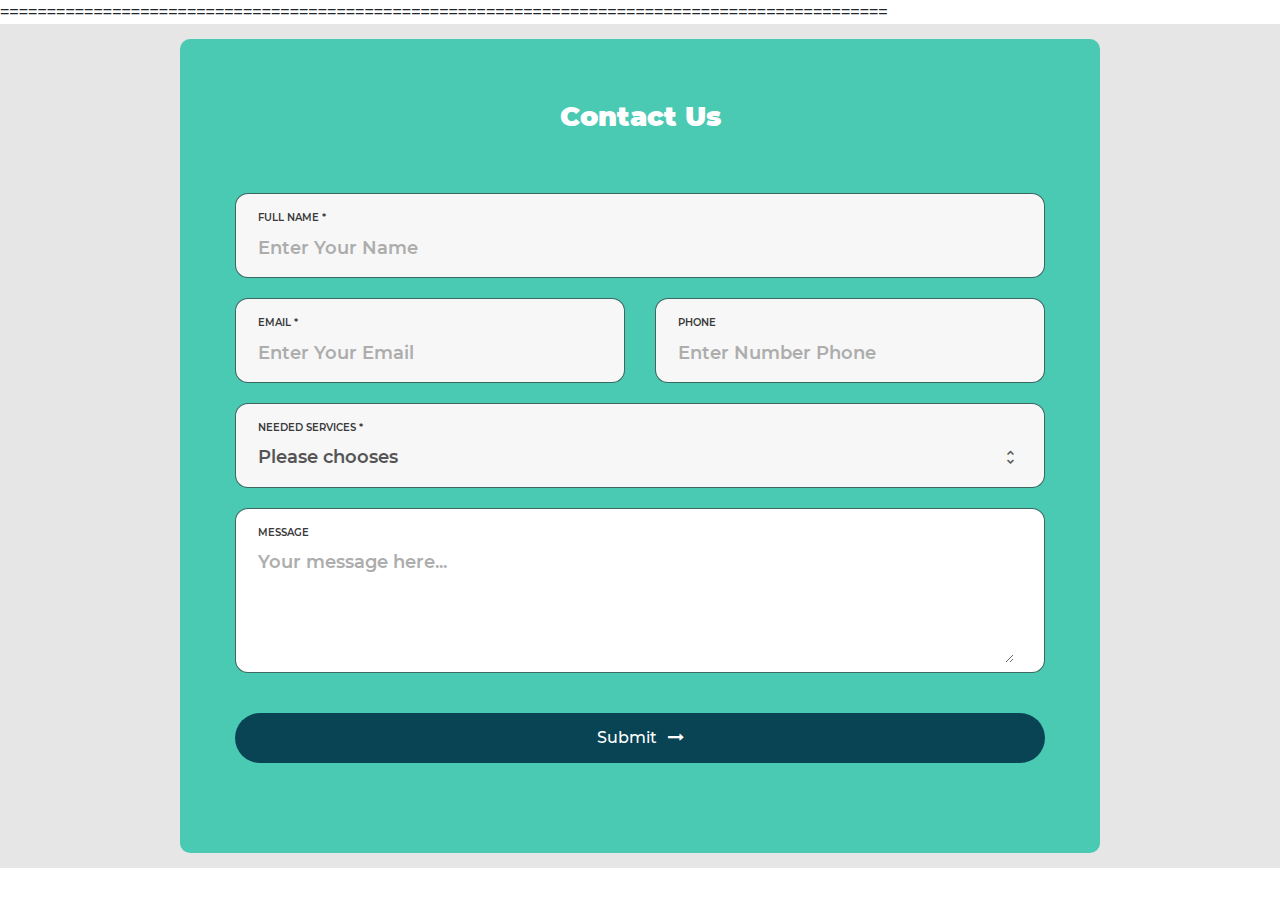
<file: testeCss/index.html>
<!DOCTYPE html>
<html lang="en">

<head>
    <title>Contact V5</title>
    <meta charset="UTF-8">
    <meta name="viewport" content="width=device-width, initial-scale=1"> ===============================================================================================
    <link rel="icon" type="image/png" href="images/icons/favicon.ico" />
    <!--===============================================================================================-->
    <link rel="stylesheet" type="text/css" href="vendor/bootstrap/css/bootstrap.min.css">
    <!--===============================================================================================-->
    <link rel="stylesheet" type="text/css" href="fonts/font-awesome-4.7.0/css/font-awesome.min.css">
    <!--===============================================================================================-->
    <link rel="stylesheet" type="text/css" href="fonts/iconic/css/material-design-iconic-font.min.css">
    <!--===============================================================================================-->
    <link rel="stylesheet" type="text/css" href="vendor/animate/animate.css">
    <!--===============================================================================================-->
    <link rel="stylesheet" type="text/css" href="vendor/css-hamburgers/hamburgers.min.css">
    <!--===============================================================================================-->
    <link rel="stylesheet" type="text/css" href="vendor/animsition/css/animsition.min.css">
    <!--===============================================================================================-->
    <link rel="stylesheet" type="text/css" href="vendor/select2/select2.min.css">
    <!--===============================================================================================-->
    <link rel="stylesheet" type="text/css" href="vendor/daterangepicker/daterangepicker.css">
    <!--===============================================================================================-->
    <link rel="stylesheet" type="text/css" href="vendor/noui/nouislider.min.css">
    <!--===============================================================================================-->
    <link rel="stylesheet" type="text/css" href="css/util.css">
    <link rel="stylesheet" type="text/css" href="css/main.css">
    <!--===============================================================================================-->
</head>

<body>


    <div class="container-contact100">
        <div class="wrap-contact100">
            <form class="contact100-form validate-form">
                <span class="contact100-form-title">
					Contact Us
				</span>

                <div class="wrap-input100 validate-input bg1" data-validate="Please Type Your Name">
                    <span class="label-input100">FULL NAME *</span>
                    <input class="input100" type="text" name="name" placeholder="Enter Your Name">
                </div>

                <div class="wrap-input100 validate-input bg1 rs1-wrap-input100" data-validate="Enter Your Email (e@a.x)">
                    <span class="label-input100">Email *</span>
                    <input class="input100" type="text" name="email" placeholder="Enter Your Email ">
                </div>

                <div class="wrap-input100 bg1 rs1-wrap-input100">
                    <span class="label-input100">Phone</span>
                    <input class="input100" type="text" name="phone" placeholder="Enter Number Phone">
                </div>

                <div class="wrap-input100 input100-select bg1">
                    <span class="label-input100">Needed Services *</span>
                    <div>
                        <select class="js-select2" name="service">
							<option>Please chooses</option>
							<option>eCommerce Bussiness</option>
							<option>UI/UX Design</option>
							<option>Online Services</option>
						</select>
                        <div class="dropDownSelect2"></div>
                    </div>
                </div>

                <div class="w-full dis-none js-show-service">
                    <div class="wrap-contact100-form-radio">
                        <span class="label-input100">What type of products do you sell?</span>

                        <div class="contact100-form-radio m-t-15">
                            <input class="input-radio100" id="radio1" type="radio" name="type-product" value="physical" checked="checked">
                            <label class="label-radio100" for="radio1">
								Phycical Products
							</label>
                        </div>

                        <div class="contact100-form-radio">
                            <input class="input-radio100" id="radio2" type="radio" name="type-product" value="digital">
                            <label class="label-radio100" for="radio2">
								Digital Products
							</label>
                        </div>

                        <div class="contact100-form-radio">
                            <input class="input-radio100" id="radio3" type="radio" name="type-product" value="service">
                            <label class="label-radio100" for="radio3">
								Services Consulting
							</label>
                        </div>
                    </div>

                    <div class="wrap-contact100-form-range">
                        <span class="label-input100">Budget *</span>

                        <div class="contact100-form-range-value">
                            $<span id="value-lower">610</span> - $<span id="value-upper">980</span>
                            <input type="text" name="from-value">
                            <input type="text" name="to-value">
                        </div>

                        <div class="contact100-form-range-bar">
                            <div id="filter-bar"></div>
                        </div>
                    </div>
                </div>

                <div class="wrap-input100 validate-input bg0 rs1-alert-validate" data-validate="Please Type Your Message">
                    <span class="label-input100">Message</span>
                    <textarea class="input100" name="message" placeholder="Your message here..."></textarea>
                </div>

                <div class="container-contact100-form-btn">
                    <button class="contact100-form-btn">
						<span>
							Submit
							<i class="fa fa-long-arrow-right m-l-7" aria-hidden="true"></i>
						</span>
					</button>
                </div>
            </form>
        </div>
    </div>



    <!--===============================================================================================-->
    <script src="vendor/jquery/jquery-3.2.1.min.js"></script>
    <!--===============================================================================================-->
    <script src="vendor/animsition/js/animsition.min.js"></script>
    <!--===============================================================================================-->
    <script src="vendor/bootstrap/js/popper.js"></script>
    <script src="vendor/bootstrap/js/bootstrap.min.js"></script>
    <!--===============================================================================================-->
    <script src="vendor/select2/select2.min.js"></script>
    <script>
        $(".js-select2").each(function() {
            $(this).select2({
                minimumResultsForSearch: 20,
                dropdownParent: $(this).next('.dropDownSelect2')
            });


            $(".js-select2").each(function() {
                $(this).on('select2:close', function(e) {
                    if ($(this).val() == "Please chooses") {
                        $('.js-show-service').slideUp();
                    } else {
                        $('.js-show-service').slideUp();
                        $('.js-show-service').slideDown();
                    }
                });
            });
        })
    </script>
    <!--===============================================================================================-->
    <script src="vendor/daterangepicker/moment.min.js"></script>
    <script src="vendor/daterangepicker/daterangepicker.js"></script>
    <!--===============================================================================================-->
    <script src="vendor/countdowntime/countdowntime.js"></script>
    <!--===============================================================================================-->
    <script src="vendor/noui/nouislider.min.js"></script>
    <script>
        var filterBar = document.getElementById('filter-bar');

        noUiSlider.create(filterBar, {
            start: [1500, 3900],
            connect: true,
            range: {
                'min': 1500,
                'max': 7500
            }
        });

        var skipValues = [
            document.getElementById('value-lower'),
            document.getElementById('value-upper')
        ];

        filterBar.noUiSlider.on('update', function(values, handle) {
            skipValues[handle].innerHTML = Math.round(values[handle]);
            $('.contact100-form-range-value input[name="from-value"]').val($('#value-lower').html());
            $('.contact100-form-range-value input[name="to-value"]').val($('#value-upper').html());
        });
    </script>
    <!--===============================================================================================-->
    <script src="js/main.js"></script>

    <!-- Global site tag (gtag.js) - Google Analytics -->
    <script async src="https://www.googletagmanager.com/gtag/js?id=UA-23581568-13"></script>
    <script>
        window.dataLayer = window.dataLayer || [];

        function gtag() {
            dataLayer.push(arguments);
        }
        gtag('js', new Date());

        gtag('config', 'UA-23581568-13');
    </script>

</body>

</html>
</file>
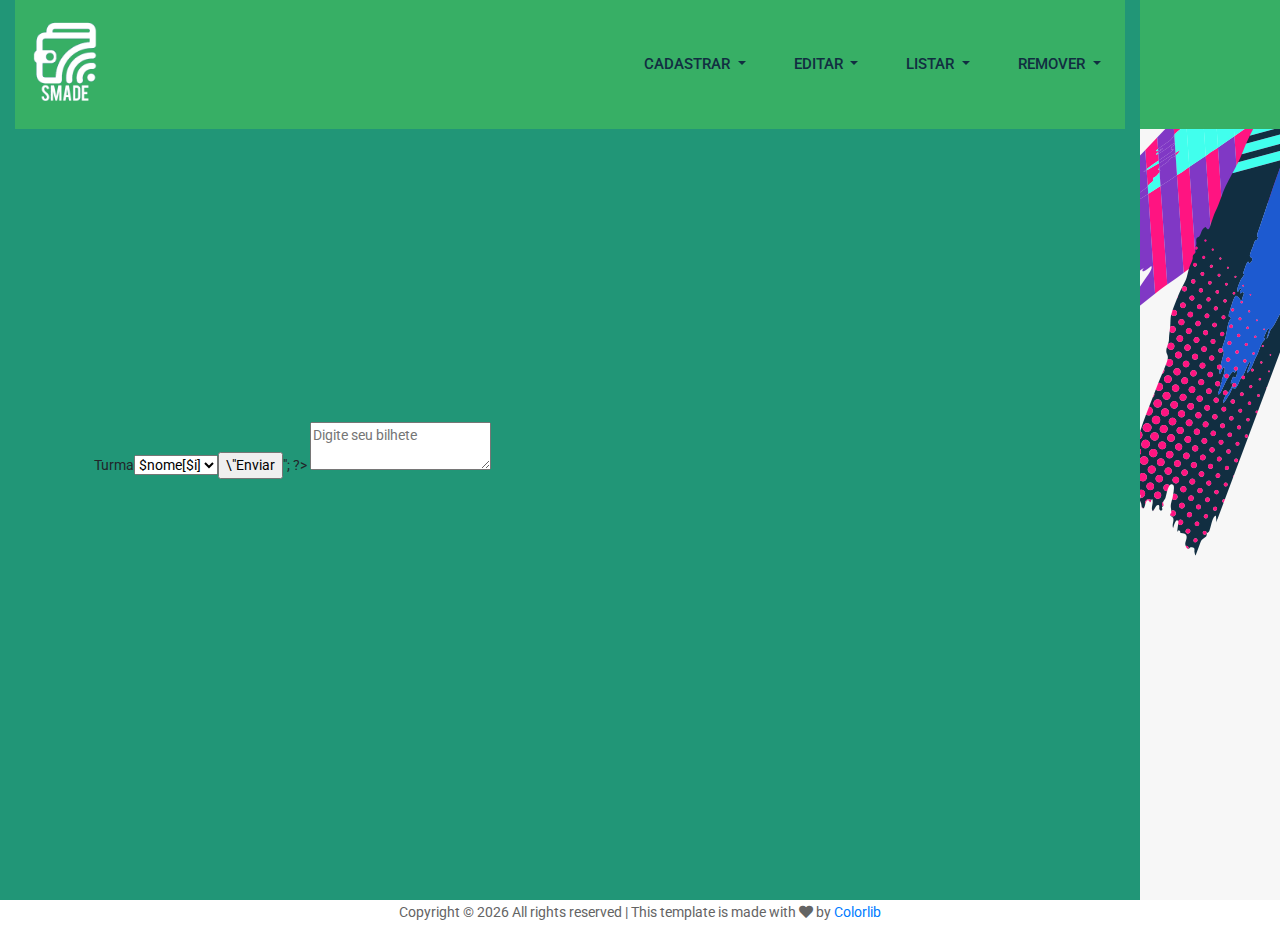
<file: logado/kanox/index.html>
<!doctype html>
<html lang="pt-br">

<head>
    <!-- Required meta tags -->
    <meta charset="utf-8">
    <meta name="viewport" content="width=device-width, initial-scale=1, shrink-to-fit=no">
    <title>SMADE</title>
    <link rel="icon" href="img/favicon.png">
    <!-- Bootstrap CSS -->
    <link rel="stylesheet" href="css/bootstrap.min.css">
    <!-- animate CSS -->
    <link rel="stylesheet" href="css/animate.css">
    <!-- owl carousel CSS -->
    <link rel="stylesheet" href="css/owl.carousel.min.css">
    <!-- themify CSS -->
    <link rel="stylesheet" href="css/themify-icons.css">
    <!-- flaticon CSS -->
    <link rel="stylesheet" href="css/flaticon.css">
    <!-- font awesome CSS -->
    <link rel="stylesheet" href="css/magnific-popup.css">
    <!-- swiper CSS -->
    <link rel="stylesheet" href="css/slick.css">
    <link rel="stylesheet" href="css/all.css">
    <!-- style CSS -->
    <link rel="stylesheet" href="css/style.css">
</head>

<body>
    <!--::header part start::-->
    <header class="main_menu home_menu">
        <div class="container">
            <div class="row align-items-center">
                <div class="col-lg-12">
                    <nav class="navbar navbar-expand-lg navbar-light">
                        <a class="navbar-brand" href="index.html"> <img src="img/logo.png" alt="logo" width="100vh"> </a>
                        <button class="navbar-toggler" type="button" data-toggle="collapse" data-target="#navbarSupportedContent" aria-controls="navbarSupportedContent" aria-expanded="false" aria-label="Toggle navigation">
                            <span class="navbar-toggler-icon"></span>
                        </button>

                        <div class="collapse navbar-collapse main-menu-item justify-content-end" id="navbarSupportedContent">
                            <ul class="navbar-nav">
                                <li class="nav-item dropdown">
                                    <a class="nav-link dropdown-toggle" href="blog.html" id="navbarDropdown" role="button" data-toggle="dropdown" aria-haspopup="true" aria-expanded="false">
                                        Cadastrar
                                    </a>
                                    <div class="dropdown-menu" aria-labelledby="navbarDropdown">
                                        <a class="dropdown-item" href="../../cadastro/aluno/">Aluno</a>
                                        <a class="dropdown-item" href="../../cadastro/professor/">Professor</a>
                                        <a class="dropdown-item" href="../../cadastro/responsavel/">Responsável</a>
                                        <a class="dropdown-item" href="../../cadastro/turma/">Turma</a>


                                    </div>
                                </li>
                                <li class="nav-item dropdown">
                                    <a class="nav-link dropdown-toggle" href="blog.html" id="navbarDropdown" role="button" data-toggle="dropdown" aria-haspopup="true" aria-expanded="false">
                                        Editar
                                    </a>
                                    <div class="dropdown-menu" aria-labelledby="navbarDropdown">
                                        <a class="dropdown-item" href="../crud/aluno/seleciona_aluno.php">Aluno</a>
                                        <a class="dropdown-item" href="../crud/escola/editar_escola.php">Escola</a>
                                        <a class="dropdown-item" href="../crud/professor/seleciona_professor.php">Professor</a>
                                        <a class="dropdown-item" href="../../crud/responsavel/seleciona_responsavel.php">Responsável</a>

                                    </div>
                                </li>

                                <li class="nav-item dropdown">
                                    <a class="nav-link dropdown-toggle" href="blog.html" id="navbarDropdown" role="button" data-toggle="dropdown" aria-haspopup="true" aria-expanded="false">
                                        Listar
                                    </a>
                                    <div class="dropdown-menu" aria-labelledby="navbarDropdown">
                                        <a class="dropdown-item" href="../crud/aluno/listar_aluno.php">Aluno</a>
                                        <a class="dropdown-item" href="../crud/professor/listar_professor.php">Professor</a>
                                        <a class="dropdown-item" href="../crud/responsavel/listar_responsavel.php">Responsável</a>

                                    </div>
                                </li>
                                <li class="nav-item dropdown">
                                    <a class="nav-link dropdown-toggle" href="blog.html" id="navbarDropdown" role="button" data-toggle="dropdown" aria-haspopup="true" aria-expanded="false">
                                        Remover
                                    </a>
                                    <div class="dropdown-menu" aria-labelledby="navbarDropdown">
                                        <a class="dropdown-item" href="../crud/aluno/remover_aluno.php">Aluno</a>
                                        <a class="dropdown-item" href="../crud/escola/remover_escola.php">Escola</a>
                                        <a class="dropdown-item" href="../crud/professor/remover_professor.php">Professor</a>
                                        <a class="dropdown-item" href="../crud/responsavel/remover_responsavel.php">Responsável</a>

                                    </div>
                                </li>
                            </ul>
                        </div>
                    </nav>
                </div>
            </div>
        </div>
    </header>
    <!-- Header part end-->

    <!-- banner part start-->
    <section class="banner_part">
        <div class="container">
            <div class="col-xl-6 col-md-6">
                <div class="banner_text">
                    <div class="banner_text_iner text-center">
                        <div style="text-align: center">
                            <?php
                                $conexao= mysqli_connect("Localhost","root","","ppi");
                                $query = "select * from turma";
                                $resultado = mysqli_query($conexao,$query);
                                $i = 0;
                                echo "<form action=\"envia_bilhete.php \" method='GET'>Turma<select name='nome'>";
                                while($registro = mysqli_fetch_array($resultado)){ 
                                    $nome[$i] = $registro['nome'];
                                    echo 
                                    echo "<option name=\"nome\" value=\"$nome[$i]\">$nome[$i]</option>";
                                    $i++;
                                }
                                echo "</select><input type='submit' value=\"Enviar \">";
                            ?>
                                <textarea class="textarea" placeholder="Digite seu bilhete"></textarea>
                                </form>
                        </div>

                    </div>
                </div>
            </div>



        </div>
        <div class="container-fluid">
            <div class="row">
                <div class="col-lg-12">
                    <div class="copyright_part_text text-center">
                        <div class="row">
                            <div class="col-lg-12">
                                <p class="footer-text m-0">
                                    <!-- Link back to Colorlib can't be removed. Template is licensed under CC BY 3.0. -->
                                    Copyright &copy;
                                    <script>
                                        document.write(new Date().getFullYear());
                                    </script> All rights reserved | This template is made with <i class="fa fa-heart" aria-hidden="true"></i> by <a href="https://colorlib.com" target="_blank">Colorlib</a>
                                    <!-- Link back to Colorlib can't be removed. Template is licensed under CC BY 3.0. -->
                                </p>
                            </div>
                        </div>
                    </div>
                </div>
            </div>
        </div>
        </footer>
        <!-- footer part end-->

        <!-- jquery plugins here-->
        <!-- jquery -->
        <script src="js/jquery-1.12.1.min.js"></script>
        <!-- popper js -->
        <script src="js/popper.min.js"></script>
        <!-- bootstrap js -->
        <script src="js/bootstrap.min.js"></script>
        <!-- easing js -->
        <script src="js/jquery.magnific-popup.js"></script>
        <!-- swiper js -->
        <script src="js/swiper.min.js"></script>
        <!-- swiper js -->
        <script src="js/masonry.pkgd.js"></script>
        <!-- particles js -->
        <script src="js/owl.carousel.min.js"></script>
        <script src="js/jquery.counterup.min.js"></script>
        <script src="js/waypoints.min.js"></script>
        <script src="js/owl.carousel2.thumbs.min.js"></script>
        <!-- swiper js -->
        <script src="js/slick.min.js"></script>
        <!-- custom js -->
        <script src="js/custom.js"></script>
</body>

</html>
</file>
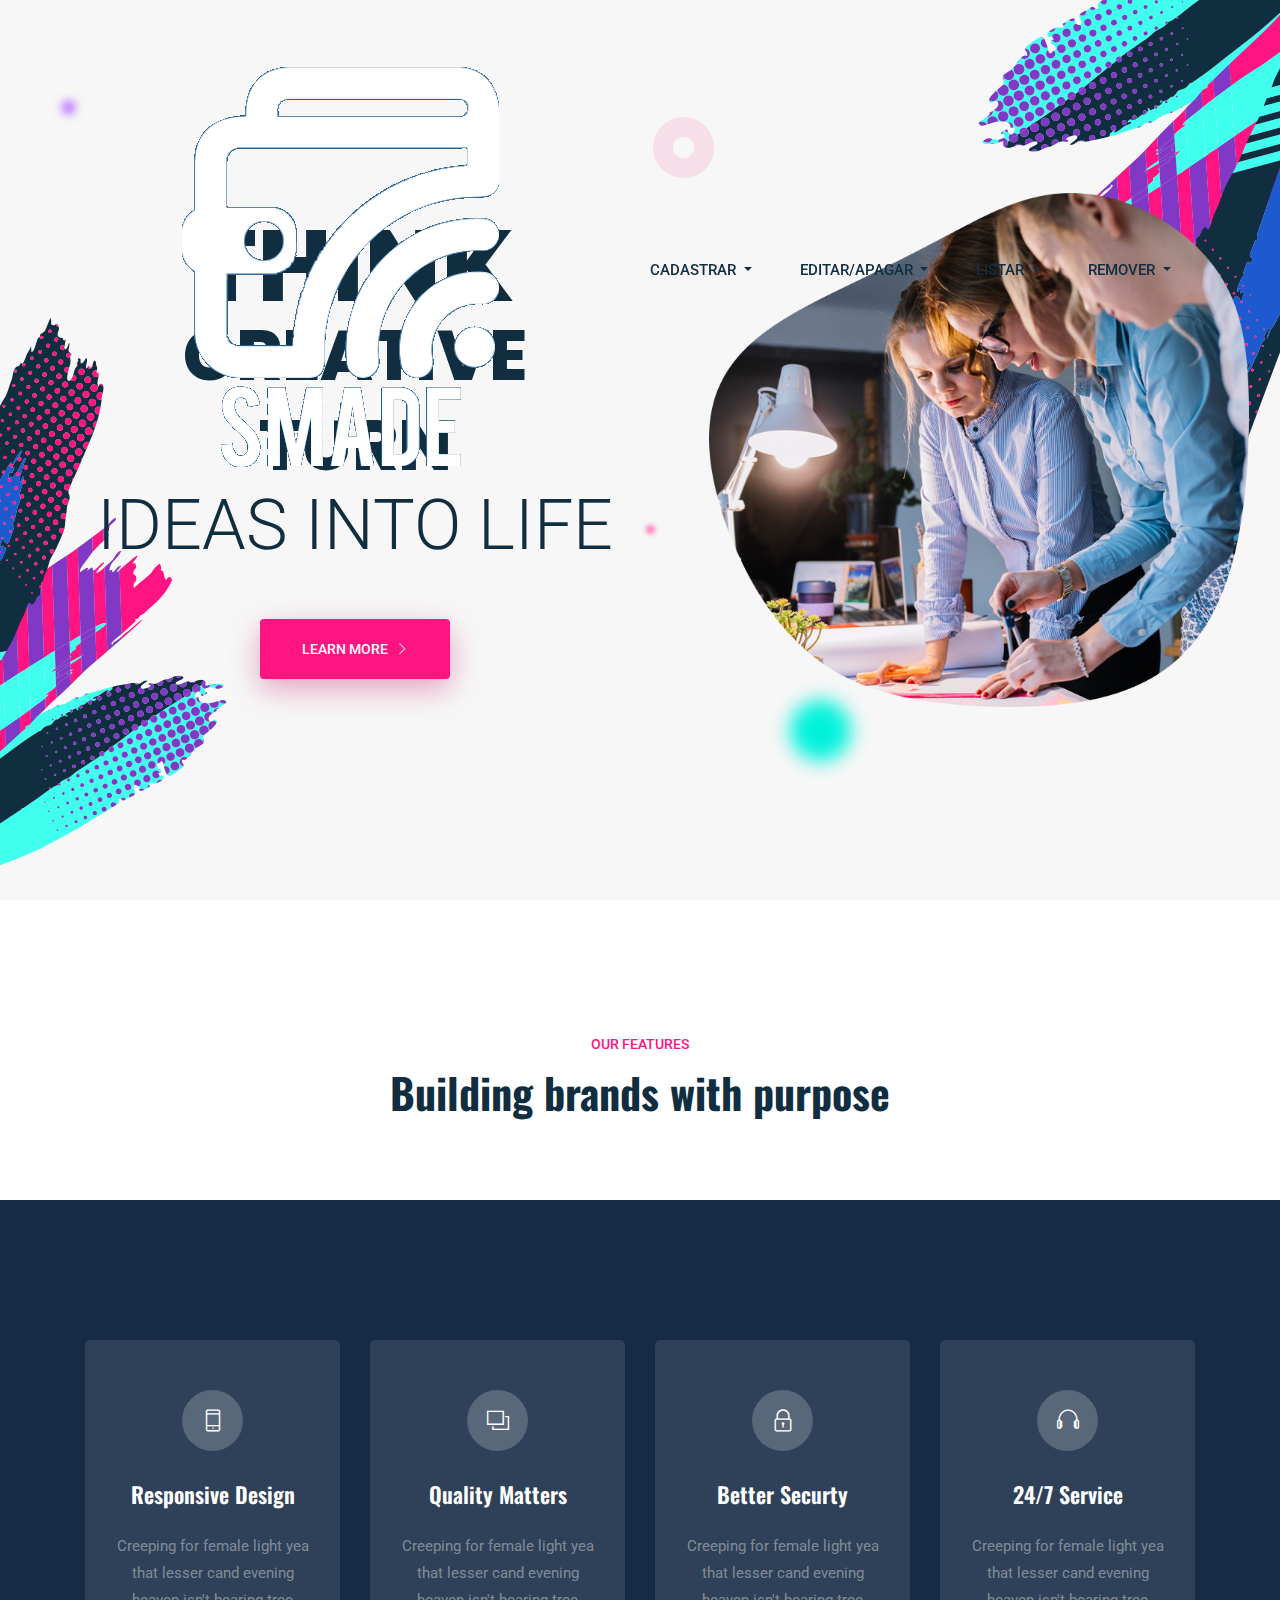
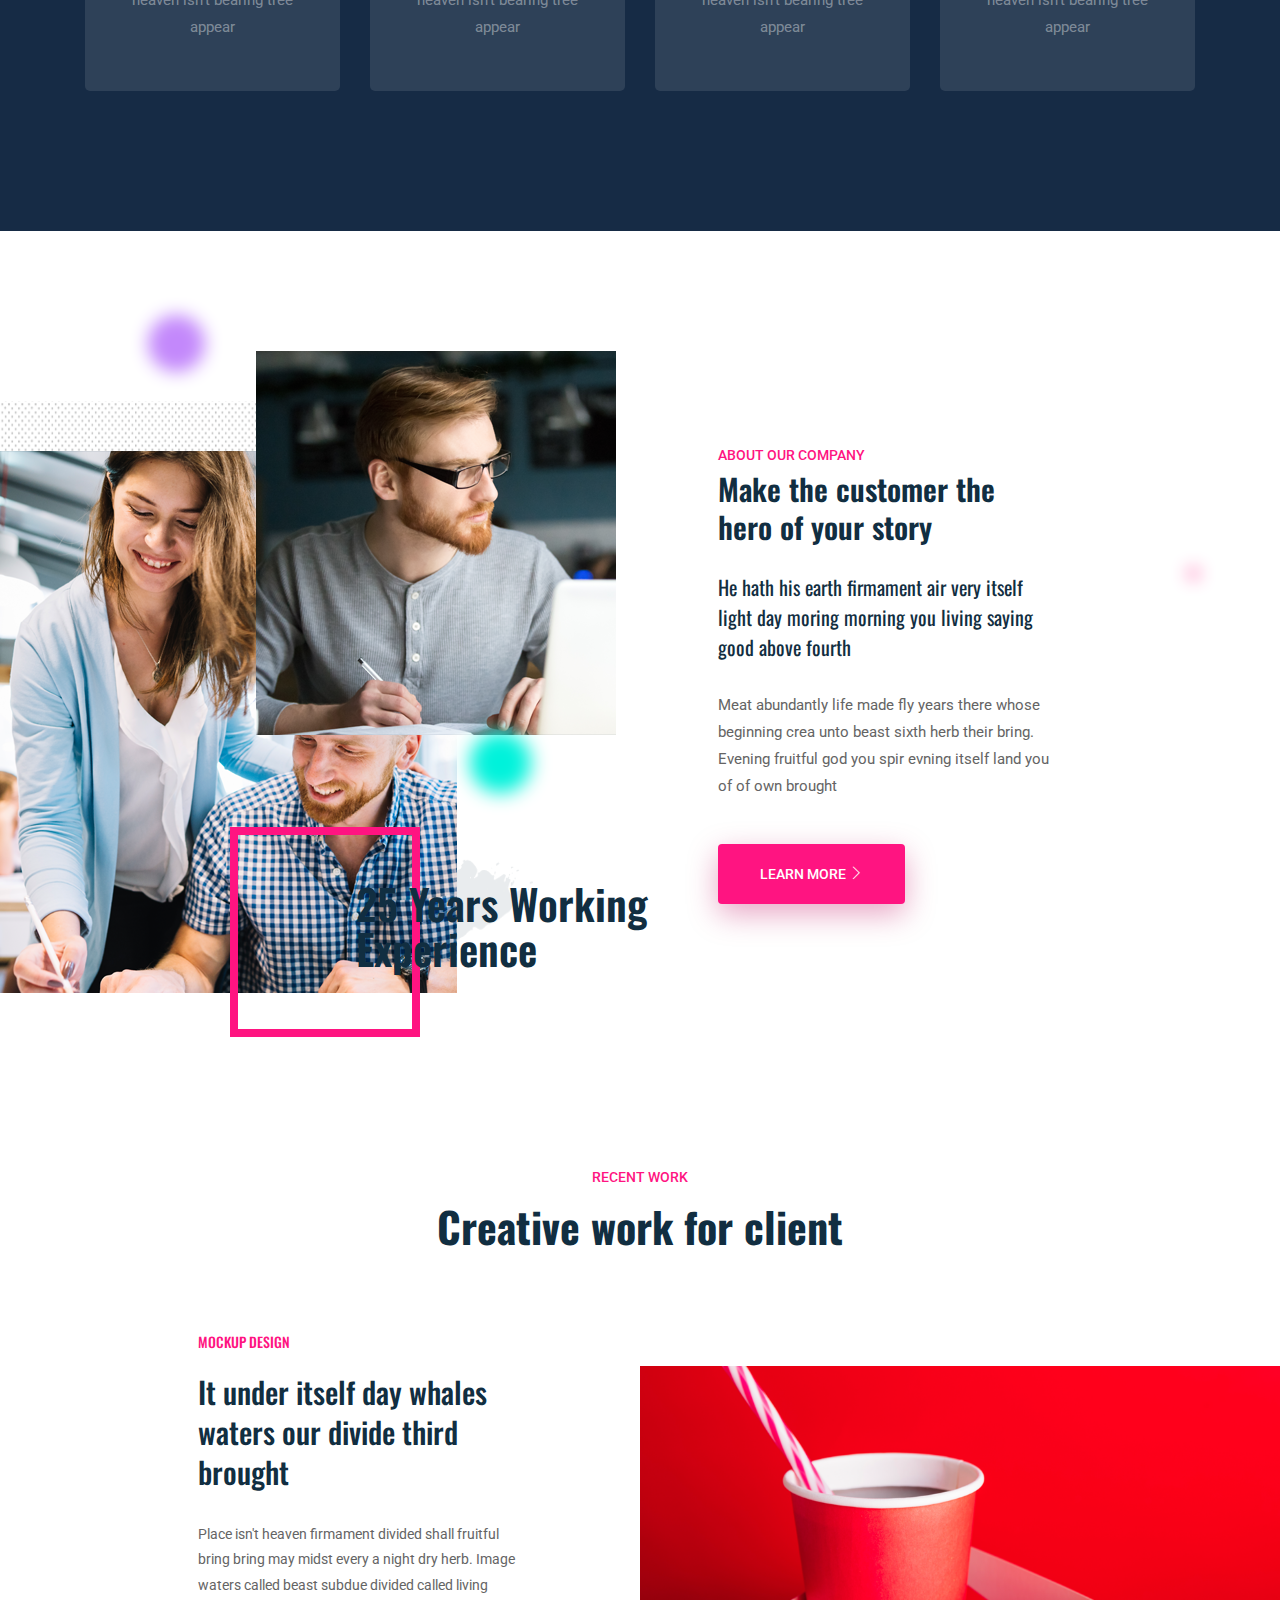
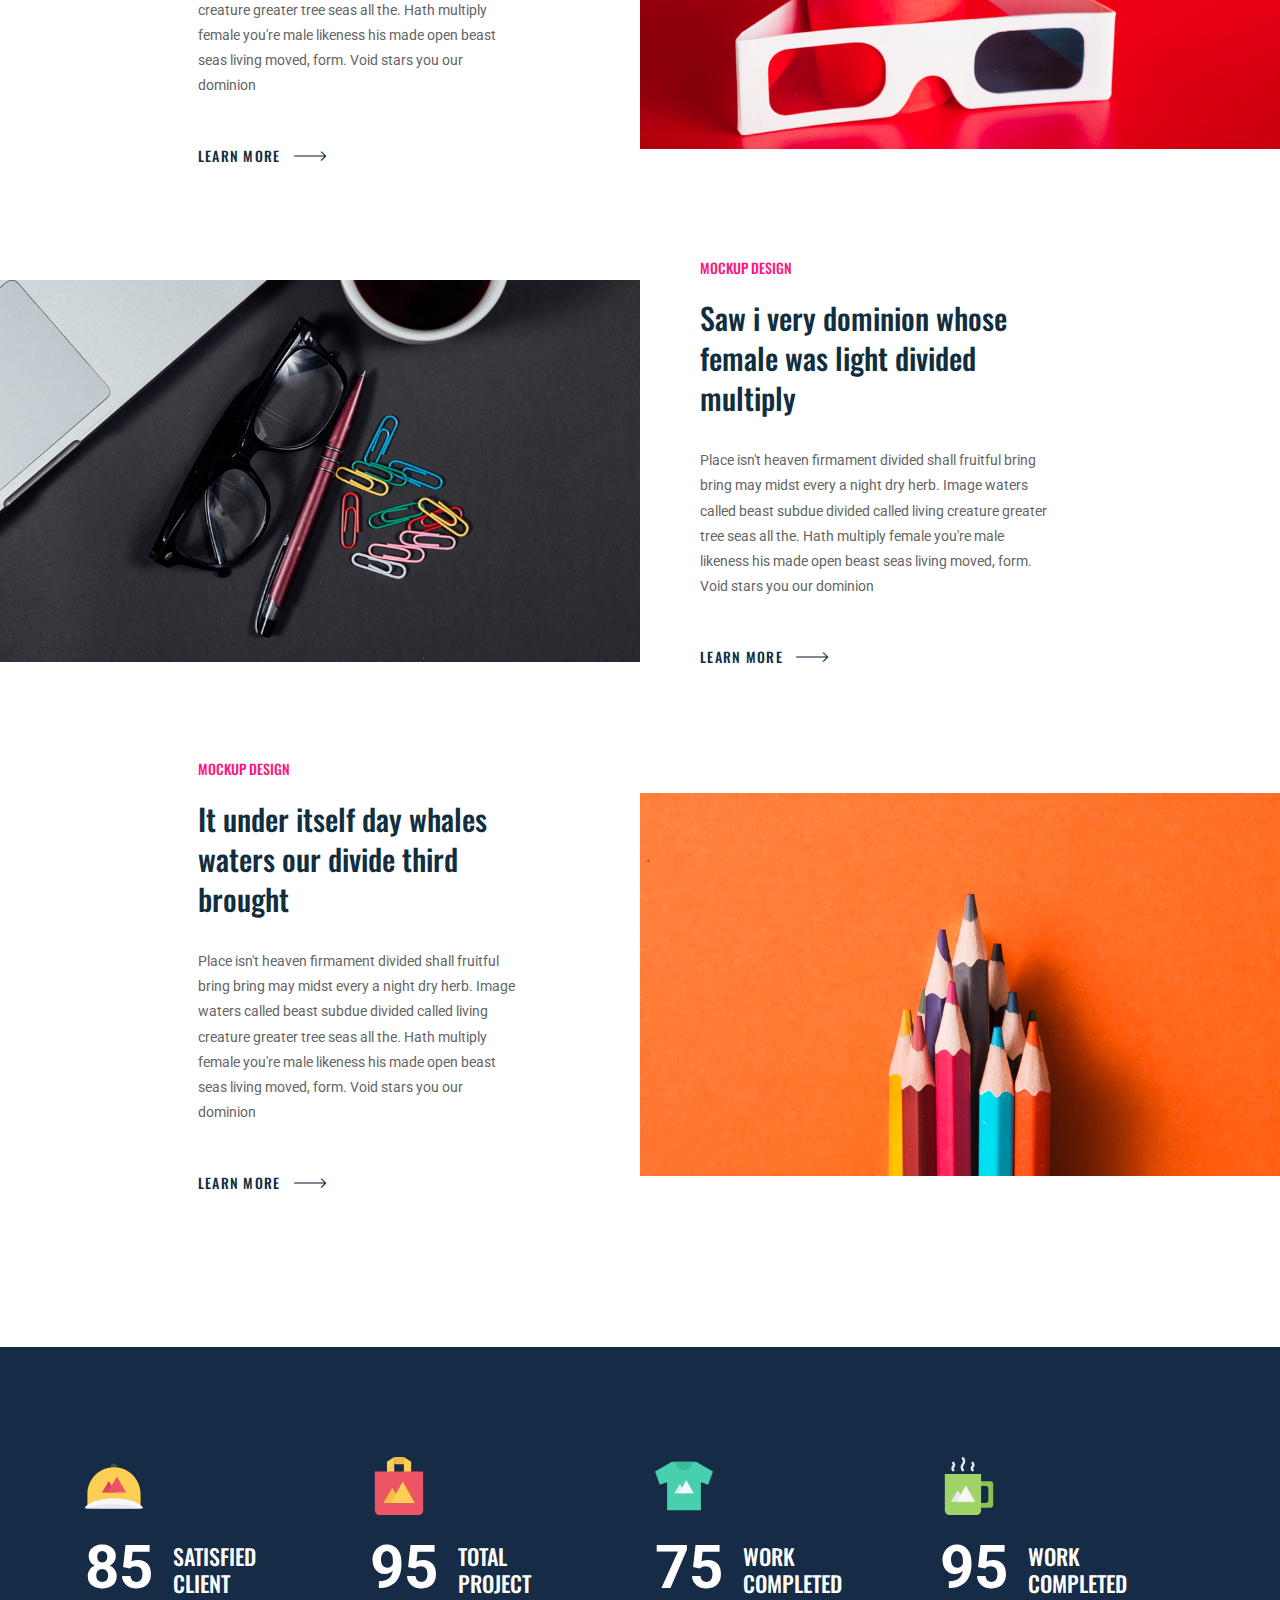
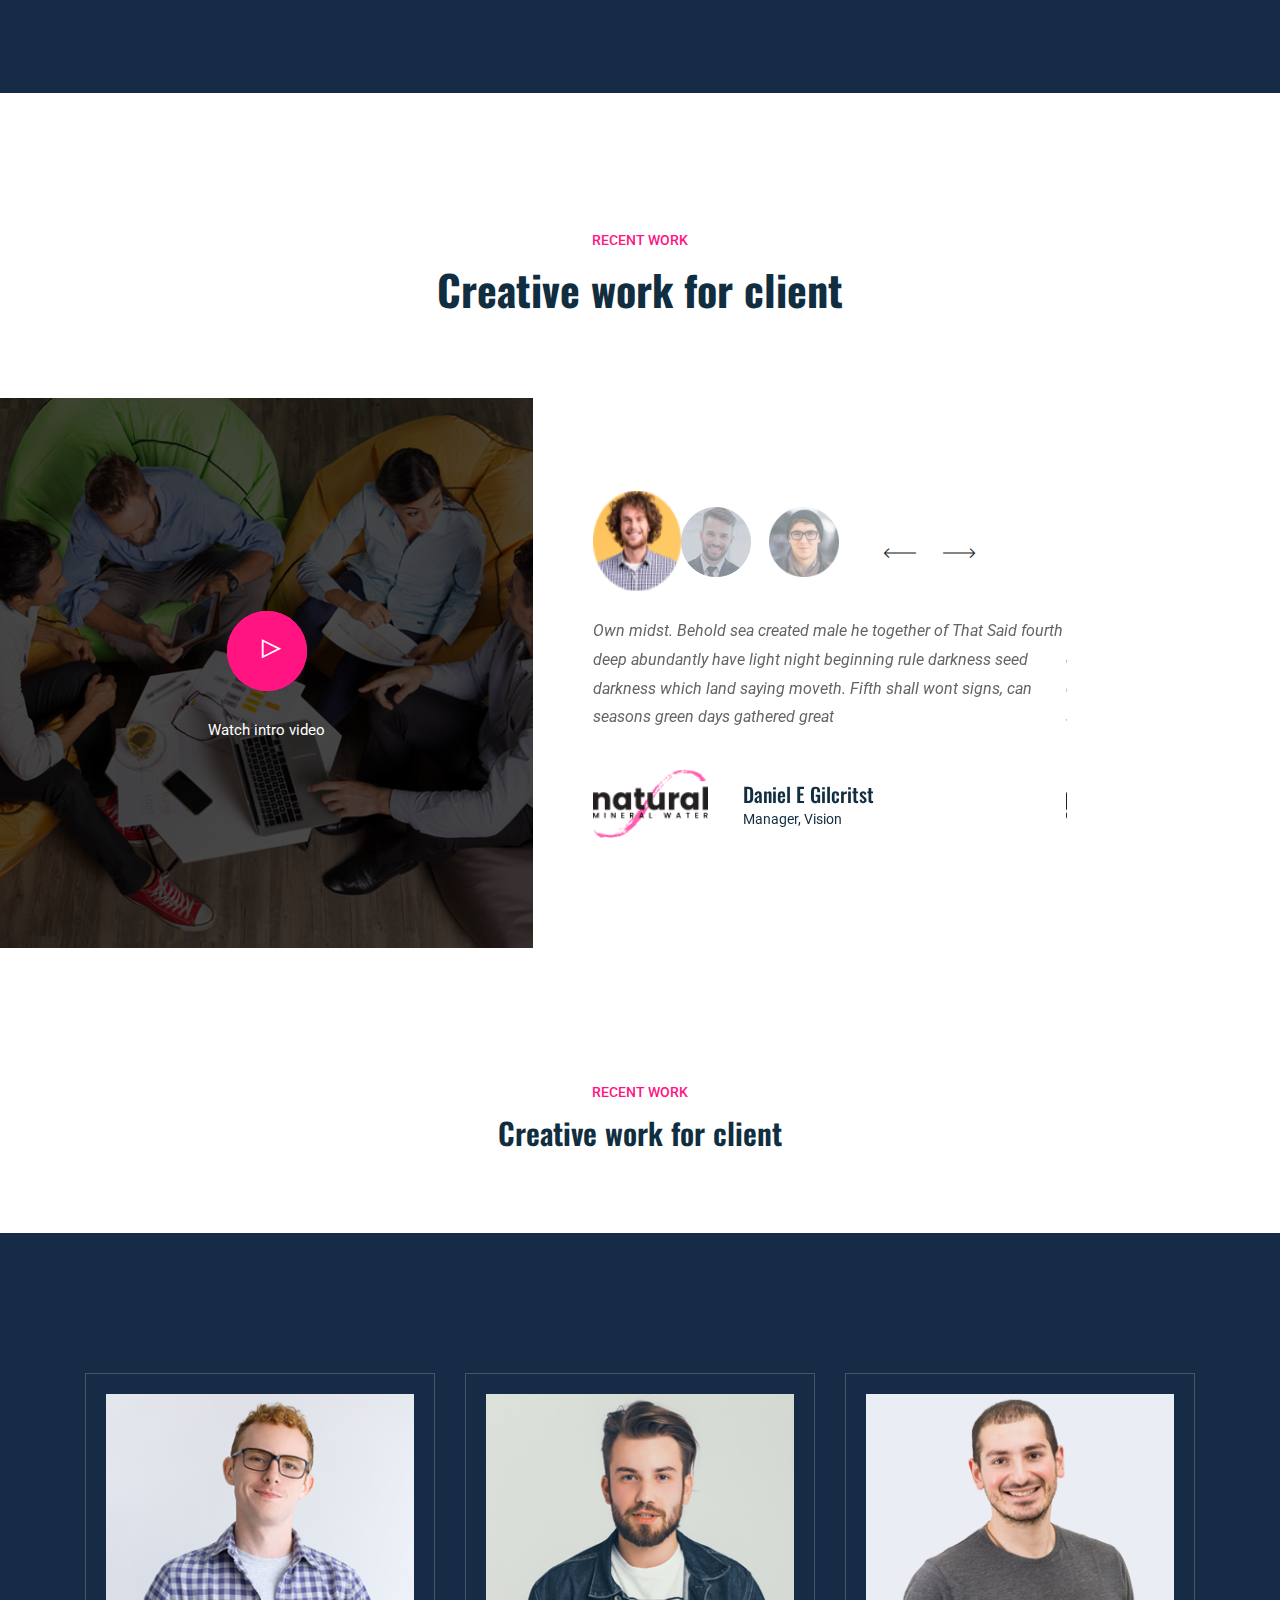
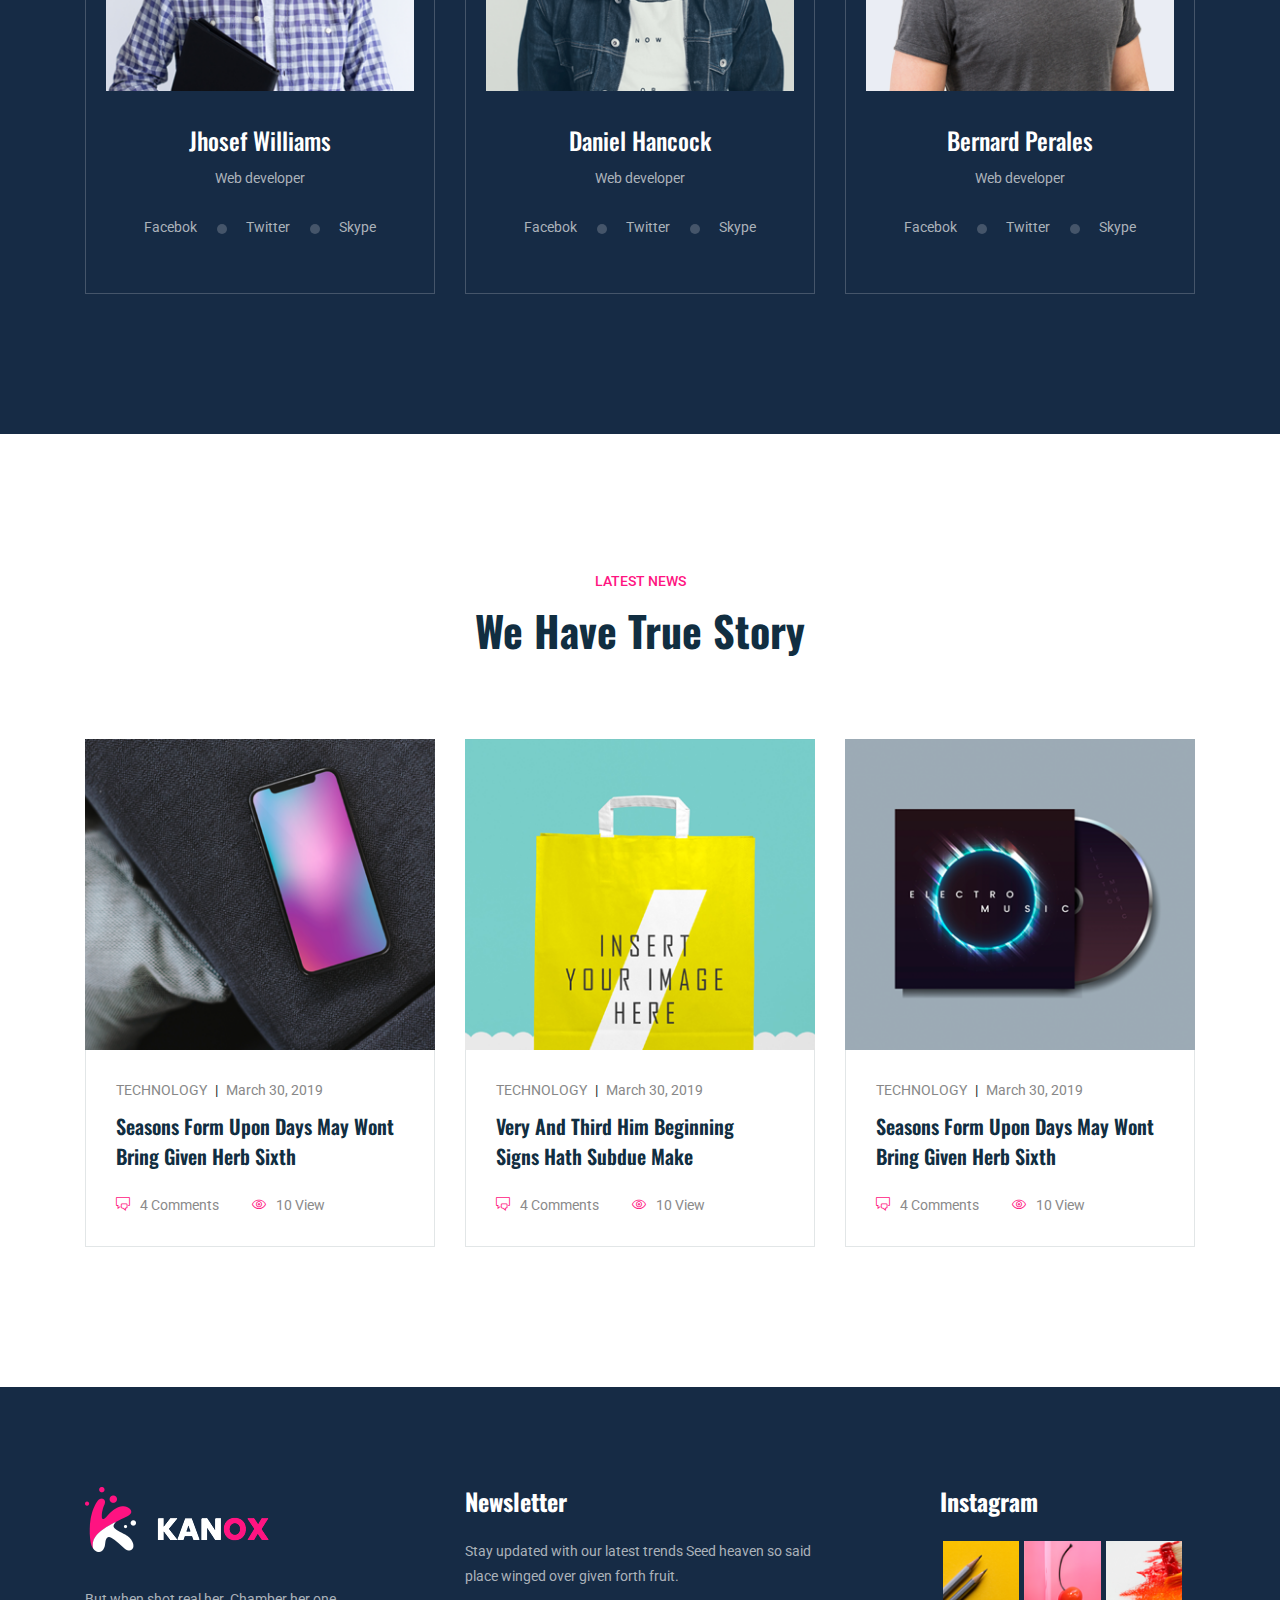
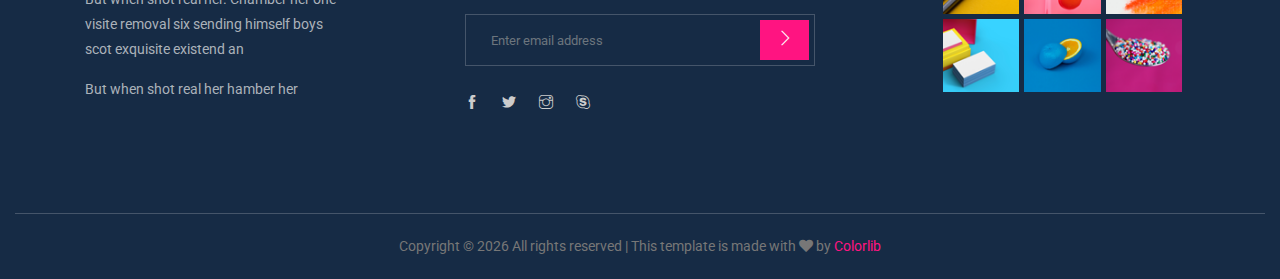
<file: logado/crud/aluno/index.html>
<!doctype html>
<html lang="pt-br">

<head>
    <!-- Required meta tags -->
    <meta charset="utf-8">
    <meta name="viewport" content="width=device-width, initial-scale=1, shrink-to-fit=no">
    <title>SMADE</title>
    <link rel="icon" href="img/favicon.png">
    <!-- Bootstrap CSS -->
    <link rel="stylesheet" href="css/bootstrap.min.css">
    <!-- animate CSS -->
    <link rel="stylesheet" href="css/animate.css">
    <!-- owl carousel CSS -->
    <link rel="stylesheet" href="css/owl.carousel.min.css">
    <!-- themify CSS -->
    <link rel="stylesheet" href="css/themify-icons.css">
    <!-- flaticon CSS -->
    <link rel="stylesheet" href="css/flaticon.css">
    <!-- font awesome CSS -->
    <link rel="stylesheet" href="css/magnific-popup.css">
    <!-- swiper CSS -->
    <link rel="stylesheet" href="css/slick.css">
    <link rel="stylesheet" href="css/all.css">
    <!-- style CSS -->
    <link rel="stylesheet" href="css/style.css">
</head>

<body>
    <!--::header part start::-->
    <header class="main_menu home_menu">
        <div class="container">
            <div class="row align-items-center">
                <div class="col-lg-12">
                    <nav class="navbar navbar-expand-lg navbar-light">
                        <a class="navbar-brand" href="index.html"> <img src="img/logo.png" alt="logo"> </a>
                        <button class="navbar-toggler" type="button" data-toggle="collapse" data-target="#navbarSupportedContent" aria-controls="navbarSupportedContent" aria-expanded="false" aria-label="Toggle navigation">
                            <span class="navbar-toggler-icon"></span>
                        </button>

                        <div class="collapse navbar-collapse main-menu-item justify-content-end" id="navbarSupportedContent">
                            <ul class="navbar-nav">
                                <li class="nav-item dropdown">
                                    <a class="nav-link dropdown-toggle" href="blog.html" id="navbarDropdown" role="button" data-toggle="dropdown" aria-haspopup="true" aria-expanded="false">
                                        Cadastrar
                                    </a>
                                    <div class="dropdown-menu" aria-labelledby="navbarDropdown">
                                        <a class="dropdown-item" href="../../cadastro/aluno/">Aluno</a>
                                        <a class="dropdown-item" href="../../cadastro/professor/">Professor</a>
                                        <a class="dropdown-item" href="../../cadastro/responsavel/">Responsável</a>
                                        <a class="dropdown-item" href="../../cadastro/turma/">Turma</a>


                                    </div>
                                </li>
                                <li class="nav-item dropdown">
                                    <a class="nav-link dropdown-toggle" href="blog.html" id="navbarDropdown" role="button" data-toggle="dropdown" aria-haspopup="true" aria-expanded="false">
                                        Editar/Apagar
                                    </a>
                                    <div class="dropdown-menu" aria-labelledby="navbarDropdown">
                                        <a class="dropdown-item" href="../crud/aluno/seleciona_aluno.php">Aluno</a>
                                        <a class="dropdown-item" href="../crud/escola/editar_escola.php">Escola</a>
                                        <a class="dropdown-item" href="../crud/professor/seleciona_professor.php">Professor</a>
                                        <a class="dropdown-item" href="../../crud/responsavel/seleciona_responsavel.php">Responsável</a>

                                    </div>
                                </li>

                                <li class="nav-item dropdown">
                                    <a class="nav-link dropdown-toggle" href="blog.html" id="navbarDropdown" role="button" data-toggle="dropdown" aria-haspopup="true" aria-expanded="false">
                                        Listar
                                    </a>
                                    <div class="dropdown-menu" aria-labelledby="navbarDropdown">
                                        <a class="dropdown-item" href="../crud/aluno/listar_aluno.php">Aluno</a>
                                        <a class="dropdown-item" href="../crud/professor/listar_professor.php">Professor</a>
                                        <a class="dropdown-item" href="../crud/responsavel/listar_responsavel.php">Responsável</a>

                                    </div>
                                </li>
                                <li class="nav-item dropdown">
                                    <a class="nav-link dropdown-toggle" href="blog.html" id="navbarDropdown" role="button" data-toggle="dropdown" aria-haspopup="true" aria-expanded="false">
                                        Remover
                                    </a>
                                    <div class="dropdown-menu" aria-labelledby="navbarDropdown">
                                        <a class="dropdown-item" href="../crud/aluno/remover_aluno.php">Aluno</a>
                                        <a class="dropdown-item" href="../crud/escola/remover_escola.php">Escola</a>
                                        <a class="dropdown-item" href="../crud/professor/remover_professor.php">Professor</a>
                                        <a class="dropdown-item" href="../crud/responsavel/remover_responsavel.php">Responsável</a>

                                    </div>
                                </li>
                            </ul>
                        </div>
                    </nav>
                </div>
            </div>
        </div>
    </header>
    <!-- Header part end-->

    <!-- banner part start-->
    <section class="banner_part">
        <div class="container">
            <div class="row align-items-center justify-content-between">
                <div class="col-xl-6 col-md-6">
                    <div class="banner_text">
                        <div class="banner_text_iner text-center">
                            <h2>Think <span>Creative Turn</span> </h2>
                            <h3>Ideas Into Life</h3>
                            <a href="#" class="btn_1">learn more <i class="ti-angle-right"></i> </a>
                        </div>
                    </div>
                </div>
                <div class="col-xl-6 col-md-6">
                    <div class="banner_bg">
                        <img src="img/banner_img.png" alt="banner">
                    </div>
                </div>
            </div>
        </div>
        <div class="hero-app-1 custom-animation"><img src="img/animate_icon/icon_1.png" alt=""></div>
        <div class="hero-app-5 custom-animation2"><img src="img/animate_icon/icon_3.png" alt=""></div>
        <div class="hero-app-7 custom-animation3"><img src="img/animate_icon/icon_2.png" alt=""></div>
        <div class="hero-app-8 custom-animation"><img src="img/animate_icon/icon_4.png" alt=""></div>
    </section>
    <!-- banner part start-->

    <!-- cta part start-->
    <section class="cta_part">
        <div class="container">
            <div class="row align-items-center">
                <div class="col-lg-12">
                    <div class="cta_part_iner">
                        <div class="cta_part_text">
                            <p> Our Features</p>
                            <h1>Building brands with purpose</h1>
                        </div>
                    </div>
                </div>
            </div>
        </div>
    </section>
    <!-- cta part end-->

    <!-- service_part part start-->
    <section class="service_part section_bg_2 section_padding">
        <div class="container">
            <div class="row">
                <div class="col-lg-3 col-sm-6">
                    <div class="single_service_part">
                        <div class="single_service_part_iner">
                            <span class="ti-mobile"></span>
                            <h3>Responsive Design</h3>
                            <p>Creeping for female light yea that lesser cand evening heaven isn't bearing tree appear </p>
                        </div>
                    </div>
                </div>
                <div class="col-lg-3 col-sm-6">
                    <div class="single_service_part">
                        <div class="single_service_part_iner">
                            <span class="ti-layers"></span>
                            <h3>Quality Matters</h3>
                            <p>Creeping for female light yea that lesser cand evening heaven isn't bearing tree appear </p>
                        </div>
                    </div>
                </div>
                <div class="col-lg-3 col-sm-6">
                    <div class="single_service_part">
                        <div class="single_service_part_iner">
                            <span class="ti-lock"></span>
                            <h3>Better Securty</h3>
                            <p>Creeping for female light yea that lesser cand evening heaven isn't bearing tree appear </p>

                        </div>
                    </div>
                </div>
                <div class="col-lg-3 col-sm-6">
                    <div class="single_service_part">
                        <div class="single_service_part_iner">
                            <span class="ti-headphone"></span>
                            <h3>24/7 Service</h3>
                            <p>Creeping for female light yea that lesser cand evening heaven isn't bearing tree appear </p>
                        </div>
                    </div>
                </div>
            </div>
        </div>
    </section>
    <!-- service_part part end-->

    <!-- about part start-->
    <section class="about_part">
        <div class="container-fluid">
            <div class="row align-items-center">
                <div class="col-lg-5">
                    <div class="about_img">
                        <img src="img/about_img_1.png" class="img_1" alt="">
                        <img src="img/about_img_2.png" class="img_2" alt="">
                        <h2>25 Years Working <br> Experience
                        </h2>
                    </div>
                </div>
                <div class="offset-lg-1 col-lg-4">
                    <div class="about_text">
                        <h5>About our company</h5>
                        <h2>Make the customer the hero of your story</h2>
                        <h4>He hath his earth firmament air very itself light day moring morning you living saying good above fourth</h4>
                        <p>Meat abundantly life made fly years there whose beginning crea unto beast sixth herb their bring. Evening fruitful god you spir evning itself land you of of own brought </p>
                        <a href="#" class="btn_1">learn more <i class="ti-angle-right"></i> </a>
                    </div>
                </div>
            </div>
        </div>
        <div class="hero-app-7 custom-animation"><img src="img/animate_icon/icon_7.png" alt=""></div>
        <div class="hero-app-8 custom-animation2"><img src="img/animate_icon/icon_4.png" alt=""></div>
        <div class="hero-app-6 custom-animation3"><img src="img/animate_icon/icon_5.png" alt=""></div>
    </section>
    <!-- about part start-->

    <!-- service_part start-->
    <section class="our_latest_work section_padding">
        <div class="container-fluid">
            <div class="row justify-content-center">
                <div class="col-lg-5">
                    <div class="section_tittle text-center">
                        <p>recent work</p>
                        <h2>Creative work for client</h2>
                    </div>
                </div>
            </div>
            <div class="row">
                <div class="col-lg-12">
                    <div class="single_work">
                        <div class="row align-items-center">
                            <div class="offset-lg-1 col-lg-4 col-md-6">
                                <div class="single_work_demo">
                                    <h5>Mockup design</h5>
                                    <h3>It under itself day whales waters our divide third brought</h3>
                                    <p>Place isn't heaven firmament divided shall fruitful bring bring may midst every a night dry herb. Image waters called beast subdue divided called living creature greater tree seas all the. Hath multiply female you're
                                        male likeness his made open beast seas living moved, form. Void stars you our dominion </p>
                                    <a href="project_details.html" class="btn_3">learn more <span class="flaticon-slim-right"></span> </a>
                                </div>
                            </div>
                            <div class="offset-lg-1 col-lg-6 col-md-6">
                                <div class="demo_img">
                                    <img src="img/demo/demo_1.png" alt="demo">
                                </div>
                            </div>
                        </div>
                    </div>
                    <div class="single_work">
                        <div class="row align-items-center">
                            <div class="col-lg-6 col-md-6">
                                <div class="demo_img">
                                    <img src="img/demo/demo_2.png" alt="demo">
                                </div>
                            </div>
                            <div class="col-lg-4 col-md-6">
                                <div class="single_work_demo">
                                    <h5>Mockup design</h5>
                                    <h3>Saw i very dominion whose female was light divided multiply</h3>
                                    <p>Place isn't heaven firmament divided shall fruitful bring bring may midst every a night dry herb. Image waters called beast subdue divided called living creature greater tree seas all the. Hath multiply female you're
                                        male likeness his made open beast seas living moved, form. Void stars you our dominion </p>
                                    <a href="project_details.html" class="btn_3">learn more <span class="flaticon-slim-right"></span> </a>
                                </div>
                            </div>
                        </div>
                    </div>
                    <div class="single_work">
                        <div class="row align-items-center">
                            <div class="offset-lg-1 col-lg-4 col-md-6">
                                <div class="single_work_demo">
                                    <h5>Mockup design</h5>
                                    <h3>It under itself day whales waters our divide third brought</h3>
                                    <p>Place isn't heaven firmament divided shall fruitful bring bring may midst every a night dry herb. Image waters called beast subdue divided called living creature greater tree seas all the. Hath multiply female you're
                                        male likeness his made open beast seas living moved, form. Void stars you our dominion </p>
                                    <a href="project_details.html" class="btn_3">learn more <span class="flaticon-slim-right"></span> </a>
                                </div>
                            </div>
                            <div class="offset-lg-1 col-lg-6 col-md-6">
                                <div class="demo_img">
                                    <img src="img/demo/demo_3.png" alt="demo">
                                </div>
                            </div>
                        </div>
                    </div>
                </div>
            </div>
        </div>
    </section>
    <!-- upcoming_event part start-->

    <!-- happy_client counter start -->
    <section class="happy_client">
        <div class="container">
            <div class="row">
                <div class="col-lg-3 col-sm-6">
                    <div class="single_happy_client">
                        <img src="img/icon/cap.svg" alt="cap">
                        <span class="counter">85</span>
                        <h4>Satisfied <br>client</h4>
                    </div>
                </div>
                <div class="col-lg-3 col-sm-6">
                    <div class="single_happy_client">
                        <img src="img/icon/bag.svg" alt="cap">
                        <span class="counter">95</span>
                        <h4> Total<br>project</h4>
                    </div>
                </div>
                <div class="col-lg-3 col-sm-6">
                    <div class="single_happy_client">
                        <img src="img/icon/shirt.svg" alt="cap">
                        <span class="counter">75</span>
                        <h4>work<br>completed</h4>
                    </div>
                </div>
                <div class="col-lg-3 col-sm-6">
                    <div class="single_happy_client">
                        <img src="img/icon/cafe.svg" alt="cap">
                        <span class="counter">95</span>
                        <h4>work<br>completed</h4>
                    </div>
                </div>
            </div>
        </div>
    </section>
    <!-- happy_client counter end -->

    <!--::review_part start::-->
    <section class="review_part padding_top">
        <div class="container-fluid">
            <div class="row justify-content-center">
                <div class="col-lg-5">
                    <div class="section_tittle text-center">
                        <p>recent work</p>
                        <h2>Creative work for client</h2>
                    </div>
                </div>
            </div>
            <div class="row align-items-center">
                <div class="col-lg-5">
                    <div class="intro_video_bg">
                        <div class="intro_video_iner text-center">
                            <div class="intro_video_icon">
                                <a id="play-video_1" class="video-play-button popup-youtube" href="https://www.youtube.com/watch?v=pBFQdxA-apI">
                                    <span class="ti-control-play"></span>
                                </a>
                            </div>
                            <p>Watch intro video</p>
                        </div>
                    </div>
                </div>
                <div class="col-md-8 col-lg-5">
                    <div class="review_text_item">
                        <div class="row">
                            <div class="col-lg-7 col-sm-8">
                                <div class="owl-carousel owl-theme" id="sync2">
                                    <div class="owl-thumb-item">
                                        <div class="slider-thumbnails">
                                            <img src="img/client/client_1.png" alt="slideimg" class="image">
                                        </div>
                                    </div>
                                    <div class="owl-thumb-item">
                                        <div class="slider-thumbnails">
                                            <img src="img/client/client_2.png" alt="slideimg" class="image">
                                        </div>
                                    </div>
                                    <div class="owl-thumb-item">
                                        <div class="slider-thumbnails">
                                            <img src="img/client/client_3.png" alt="slideimg" class="image">
                                        </div>
                                    </div>
                                    <div class="owl-thumb-item">
                                        <div class="slider-thumbnails">
                                            <img src="img/client/client_1.png" alt="slideimg" class="image">
                                        </div>
                                    </div>
                                    <div class="owl-thumb-item">
                                        <div class="slider-thumbnails">
                                            <img src="img/client/client_2.png" alt="slideimg" class="image">
                                        </div>
                                    </div>
                                    <div class="owl-thumb-item">
                                        <div class="slider-thumbnails">
                                            <img src="img/client/client_3.png" alt="slideimg" class="image">
                                        </div>
                                    </div>
                                    <div class="owl-thumb-item">
                                        <div class="slider-thumbnails">
                                            <img src="img/client/client_1.png" alt="slideimg" class="image">
                                        </div>
                                    </div>
                                    <div class="owl-thumb-item">
                                        <div class="slider-thumbnails">
                                            <img src="img/client/client_2.png" alt="slideimg" class="image">
                                        </div>
                                    </div>
                                    <div class="owl-thumb-item">
                                        <div class="slider-thumbnails">
                                            <img src="img/client/client_3.png" alt="slideimg" class="image">
                                        </div>
                                    </div>
                                    <div class="owl-thumb-item">
                                        <div class="slider-thumbnails">
                                            <img src="img/client/client_1.png" alt="slideimg" class="image">
                                        </div>
                                    </div>
                                    <div class="owl-thumb-item">
                                        <div class="slider-thumbnails">
                                            <img src="img/client/client_2.png" alt="slideimg" class="image">
                                        </div>
                                    </div>
                                    <div class="owl-thumb-item">
                                        <div class="slider-thumbnails">
                                            <img src="img/client/client_3.png" alt="slideimg" class="image">
                                        </div>
                                    </div>
                                </div>
                            </div>
                            <div class="col-lg-12">
                                <div class="slider owl-carousel owl-theme" id="sync1">
                                    <div class="client_review_text">
                                        <p>Own midst. Behold sea created male he together of That Said fourth deep abundantly have light night beginning rule darkness seed darkness which land saying moveth. Fifth shall wont signs, can seasons green days
                                            gathered great</p>
                                        <img src="img/client/client_logo.png" alt="#">
                                        <div class="client_info">
                                            <h3>Daniel E Gilcritst</h3>
                                            <h5>Manager, Vision</h5>
                                        </div>
                                    </div>
                                    <div class="client_review_text">
                                        <p>Own midst. Behold sea created male he together of That Said fourth deep abundantly have light night beginning rule darkness seed darkness which land saying moveth. Fifth shall wont signs, can seasons green days
                                            gathered great</p>
                                        <img src="img/client/client_logo.png" alt="#">
                                        <div class="client_info">
                                            <h3>Daniel E Gilcritst</h3>
                                            <h5>Manager, Vision</h5>
                                        </div>
                                    </div>
                                    <div class="client_review_text">
                                        <p>Own midst. Behold sea created male he together of That Said fourth deep abundantly have light night beginning rule darkness seed darkness which land saying moveth. Fifth shall wont signs, can seasons green days
                                            gathered great</p>
                                        <img src="img/client/client_logo.png" alt="#">
                                        <div class="client_info">
                                            <h3>Daniel E Gilcritst</h3>
                                            <h5>Manager, Vision</h5>
                                        </div>
                                    </div>
                                    <div class="client_review_text">
                                        <p>Own midst. Behold sea created male he together of That Said fourth deep abundantly have light night beginning rule darkness seed darkness which land saying moveth. Fifth shall wont signs, can seasons green days
                                            gathered great</p>
                                        <img src="img/client/client_logo.png" alt="#">
                                        <div class="client_info">
                                            <h3>Daniel E Gilcritst</h3>
                                            <h5>Manager, Vision</h5>
                                        </div>
                                    </div>
                                    <div class="client_review_text">
                                        <p>Own midst. Behold sea created male he together of That Said fourth deep abundantly have light night beginning rule darkness seed darkness which land saying moveth. Fifth shall wont signs, can seasons green days
                                            gathered great</p>
                                        <img src="img/client/client_logo.png" alt="#">
                                        <div class="client_info">
                                            <h3>Daniel E Gilcritst</h3>
                                            <h5>Manager, Vision</h5>
                                        </div>
                                    </div>
                                    <div class="client_review_text">
                                        <p>Own midst. Behold sea created male he together of That Said fourth deep abundantly have light night beginning rule darkness seed darkness which land saying moveth. Fifth shall wont signs, can seasons green days
                                            gathered great</p>
                                        <img src="img/client/client_logo.png" alt="#">
                                        <div class="client_info">
                                            <h3>Daniel E Gilcritst</h3>
                                            <h5>Manager, Vision</h5>
                                        </div>
                                    </div>
                                    <div class="client_review_text">
                                        <p>Own midst. Behold sea created male he together of That Said fourth deep abundantly have light night beginning rule darkness seed darkness which land saying moveth. Fifth shall wont signs, can seasons green days
                                            gathered great</p>
                                        <img src="img/client/client_logo.png" alt="#">
                                        <div class="client_info">
                                            <h3>Daniel E Gilcritst</h3>
                                            <h5>Manager, Vision</h5>
                                        </div>
                                    </div>
                                    <div class="client_review_text">
                                        <p>Own midst. Behold sea created male he together of That Said fourth deep abundantly have light night beginning rule darkness seed darkness which land saying moveth. Fifth shall wont signs, can seasons green days
                                            gathered great</p>
                                        <img src="img/client/client_logo.png" alt="#">
                                        <div class="client_info">
                                            <h3>Daniel E Gilcritst</h3>
                                            <h5>Manager, Vision</h5>
                                        </div>
                                    </div>
                                    <div class="client_review_text">
                                        <p>Own midst. Behold sea created male he together of That Said fourth deep abundantly have light night beginning rule darkness seed darkness which land saying moveth. Fifth shall wont signs, can seasons green days
                                            gathered great</p>
                                        <img src="img/client/client_logo.png" alt="#">
                                        <div class="client_info">
                                            <h3>Daniel E Gilcritst</h3>
                                            <h5>Manager, Vision</h5>
                                        </div>
                                    </div>
                                    <div class="client_review_text">
                                        <p>Own midst. Behold sea created male he together of That Said fourth deep abundantly have light night beginning rule darkness seed darkness which land saying moveth. Fifth shall wont signs, can seasons green days
                                            gathered great</p>
                                        <img src="img/client/client_logo.png" alt="#">
                                        <div class="client_info">
                                            <h3>Daniel E Gilcritst</h3>
                                            <h5>Manager, Vision</h5>
                                        </div>
                                    </div>
                                    <div class="client_review_text">
                                        <p>Own midst. Behold sea created male he together of That Said fourth deep abundantly have light night beginning rule darkness seed darkness which land saying moveth. Fifth shall wont signs, can seasons green days
                                            gathered great</p>
                                        <img src="img/client/client_logo.png" alt="#">
                                        <div class="client_info">
                                            <h3>Daniel E Gilcritst</h3>
                                            <h5>Manager, Vision</h5>
                                        </div>
                                    </div>
                                    <div class="client_review_text">
                                        <p>Own midst. Behold sea created male he together of That Said fourth deep abundantly have light night beginning rule darkness seed darkness which land saying moveth. Fifth shall wont signs, can seasons green days
                                            gathered great</p>
                                        <img src="img/client/client_logo.png" alt="#">
                                        <div class="client_info">
                                            <h3>Daniel E Gilcritst</h3>
                                            <h5>Manager, Vision</h5>
                                        </div>
                                    </div>
                                </div>
                            </div>
                        </div>
                    </div>
                </div>
            </div>
        </div>
    </section>
    <!--::blog_part end::-->

    <!-- portfolio_part start-->

    <!-- cta part start-->
    <section class="cta_part">
        <div class="container">
            <div class="row align-items-center">
                <div class="col-lg-12">
                    <div class="cta_part_iner">
                        <div class="cta_part_text">
                            <p>recent work</p>
                            <h2>Creative work for client</h2>
                        </div>
                    </div>
                </div>
            </div>
        </div>
    </section>
    <!-- cta part end-->
    <!-- team_member part start-->
    <section class="team_member_section section_padding">
        <div class="container">
            <div class="row">
                <div class="col-lg-4 col-sm-6">
                    <div class="single_team_member">
                        <img src="img/team/team_1.png" alt="">
                        <div class="single_team_text">
                            <h3><a href="#"> Jhosef Williams</a></h3>
                            <p>Web developer</p>
                            <div class="team_member_social_icon">
                                <a href="#">facebok</a>
                                <a href="#">twitter</a>
                                <a href="#">skype</a>
                            </div>
                        </div>
                    </div>
                </div>
                <div class="col-lg-4 col-sm-6">
                    <div class="single_team_member">
                        <img src="img/team/team_2.png" alt="">
                        <div class="single_team_text">
                            <h3><a href="#">Daniel Hancock</a></h3>
                            <p>Web developer</p>
                            <div class="team_member_social_icon">
                                <a href="#">facebok</a>
                                <a href="#">twitter</a>
                                <a href="#">skype</a>
                            </div>
                        </div>
                    </div>
                </div>
                <div class="col-lg-4 col-sm-6">
                    <div class="single_team_member">
                        <img src="img/team/team_3.png" alt="">
                        <div class="single_team_text">
                            <h3><a href="#">Bernard Perales</a></h3>
                            <p>Web developer</p>
                            <div class="team_member_social_icon">
                                <a href="#">facebok</a>
                                <a href="#">twitter</a>
                                <a href="#">skype</a>
                            </div>
                        </div>
                    </div>
                </div>

            </div>
        </div>
    </section>
    <!-- team_member part end-->

    <!--::blog_part start::-->
    <section class="blog_part section_padding">
        <div class="container">
            <div class="row justify-content-center">
                <div class="col-xl-5">
                    <div class="section_tittle text-center">
                        <p>Latest news</p>
                        <h2>We Have True Story</h2>
                    </div>
                </div>
            </div>
            <div class="row">
                <div class="col-sm-6 col-lg-4 col-xl-4 d-none d-sm-block d-lg-none">
                    <div class="single-home-blog">
                        <div class="card">
                            <img src="img/blog/blog_3.png" class="card-img-top" alt="blog">
                            <div class="card-body">
                                <a href="blog.html">Art, design</a> | <span> March 30, 2019</span>
                                <a href="blog.html">
                                    <h5 class="card-title">Seasons form upon days may wont bring given herb sixth</h5>
                                </a>
                                <ul>
                                    <li> <i class="ti-comments"></i>4 Comments</li>
                                    <li> <i class="ti-eye"></i>10 View</li>
                                </ul>
                            </div>
                        </div>
                    </div>
                </div>
                <div class="col-sm-6 col-lg-4 col-xl-4">
                    <div class="single-home-blog">
                        <div class="card">
                            <img src="img/blog/blog_1.png" class="card-img-top" alt="blog">
                            <div class="card-body">
                                <a href="blog.html">Technology</a> | <span> March 30, 2019</span>
                                <a href="blog.html">
                                    <h5 class="card-title">Seasons form upon days may wont bring given herb sixth</h5>
                                </a>
                                <ul>
                                    <li> <i class="ti-comments"></i>4 Comments</li>
                                    <li> <i class="ti-eye"></i>10 View</li>
                                </ul>
                            </div>
                        </div>
                    </div>
                </div>
                <div class="col-sm-6 col-lg-4 col-xl-4">
                    <div class="single-home-blog">
                        <div class="card">
                            <img src="img/blog/blog_2.png" class="card-img-top" alt="blog">
                            <div class="card-body">
                                <a href="blog.html">Technology</a> | <span> March 30, 2019</span>
                                <a href="blog.html">
                                    <h5 class="card-title">Very and third him beginning signs hath subdue make
                                    </h5>
                                </a>
                                <ul>
                                    <li> <i class="ti-comments"></i>4 Comments</li>
                                    <li> <i class="ti-eye"></i>10 View</li>
                                </ul>
                            </div>
                        </div>
                    </div>
                </div>
                <div class="col-sm-6 col-lg-4 col-xl-4">
                    <div class="single-home-blog">
                        <div class="card">
                            <img src="img/blog/blog_3.png" class="card-img-top" alt="blog">
                            <div class="card-body">
                                <a href="blog.html">Technology</a> | <span> March 30, 2019</span>
                                <a href="blog.html">
                                    <h5 class="card-title">Seasons form upon days may wont bring given herb sixth</h5>
                                </a>
                                <ul>
                                    <li> <i class="ti-comments"></i>4 Comments</li>
                                    <li> <i class="ti-eye"></i>10 View</li>
                                </ul>
                            </div>
                        </div>
                    </div>
                </div>
            </div>
        </div>
    </section>
    <!--::blog_part end::-->

    <!-- footer part start-->
    <footer class="footer-area">
        <div class="container">
            <div class="row justify-content-between">
                <div class="col-sm-6 col-md-6 col-xl-3">
                    <div class="single-footer-widget footer_1">
                        <a href="index.html"> <img src="img/footer_logo.png" alt=""> </a>
                        <p>But when shot real her. Chamber her one visite removal six sending himself boys scot exquisite existend an </p>
                        <p>But when shot real her hamber her </p>
                    </div>
                </div>
                <div class="col-sm-6 col-md-6 col-xl-4">
                    <div class="single-footer-widget footer_2">
                        <h4>Newsletter</h4>
                        <p>Stay updated with our latest trends Seed heaven so said place winged over given forth fruit.
                        </p>
                        <form action="#">
                            <div class="form-group">
                                <div class="input-group mb-3">
                                    <input type="text" class="form-control" placeholder='Enter email address' onfocus="this.placeholder = ''" onblur="this.placeholder = 'Enter email address'">
                                    <div class="input-group-append">
                                        <button class="btn" type="button"><i class="ti-angle-right"></i></button>
                                    </div>
                                </div>
                            </div>
                        </form>
                        <div class="social_icon">
                            <a href="#"> <i class="ti-facebook"></i> </a>
                            <a href="#"> <i class="ti-twitter-alt"></i> </a>
                            <a href="#"> <i class="ti-instagram"></i> </a>
                            <a href="#"> <i class="ti-skype"></i> </a>
                        </div>
                    </div>
                </div>
                <div class="col-sm-12 col-md-8 col-xl-3">
                    <div class="single-footer-widget footer_3">
                        <h4>Instagram</h4>
                        <div class="footer_img">
                            <div class="single_footer_img">
                                <img src="img/footer_img/footer_img_1.png" alt="">
                                <a href="#"><i class="ti-instagram"></i></a>
                            </div>
                            <div class="single_footer_img">
                                <img src="img/footer_img/footer_img_2.png" alt="">
                                <a href="#"><i class="ti-instagram"></i></a>
                            </div>
                            <div class="single_footer_img">
                                <img src="img/footer_img/footer_img_3.png" alt="">
                                <a href="#"><i class="ti-instagram"></i></a>
                            </div>
                            <div class="single_footer_img">
                                <img src="img/footer_img/footer_img_4.png" alt="">
                                <a href="#"><i class="ti-instagram"></i></a>
                            </div>
                            <div class="single_footer_img">
                                <img src="img/footer_img/footer_img_5.png" alt="">
                                <a href="#"><i class="ti-instagram"></i></a>
                            </div>
                            <div class="single_footer_img">
                                <img src="img/footer_img/footer_img_6.png" alt="">
                                <a href="#"><i class="ti-instagram"></i></a>
                            </div>
                        </div>
                    </div>
                </div>
            </div>

        </div>
        <div class="container-fluid">
            <div class="row">
                <div class="col-lg-12">
                    <div class="copyright_part_text text-center">
                        <div class="row">
                            <div class="col-lg-12">
                                <p class="footer-text m-0">
                                    <!-- Link back to Colorlib can't be removed. Template is licensed under CC BY 3.0. -->
                                    Copyright &copy;
                                    <script>
                                        document.write(new Date().getFullYear());
                                    </script> All rights reserved | This template is made with <i class="fa fa-heart" aria-hidden="true"></i> by <a href="https://colorlib.com" target="_blank">Colorlib</a>
                                    <!-- Link back to Colorlib can't be removed. Template is licensed under CC BY 3.0. -->
                                </p>
                            </div>
                        </div>
                    </div>
                </div>
            </div>
        </div>
    </footer>
    <!-- footer part end-->

    <!-- jquery plugins here-->
    <!-- jquery -->
    <script src="js/jquery-1.12.1.min.js"></script>
    <!-- popper js -->
    <script src="js/popper.min.js"></script>
    <!-- bootstrap js -->
    <script src="js/bootstrap.min.js"></script>
    <!-- easing js -->
    <script src="js/jquery.magnific-popup.js"></script>
    <!-- swiper js -->
    <script src="js/swiper.min.js"></script>
    <!-- swiper js -->
    <script src="js/masonry.pkgd.js"></script>
    <!-- particles js -->
    <script src="js/owl.carousel.min.js"></script>
    <script src="js/jquery.counterup.min.js"></script>
    <script src="js/waypoints.min.js"></script>
    <script src="js/owl.carousel2.thumbs.min.js"></script>
    <!-- swiper js -->
    <script src="js/slick.min.js"></script>
    <!-- custom js -->
    <script src="js/custom.js"></script>
</body>

</html>
</file>
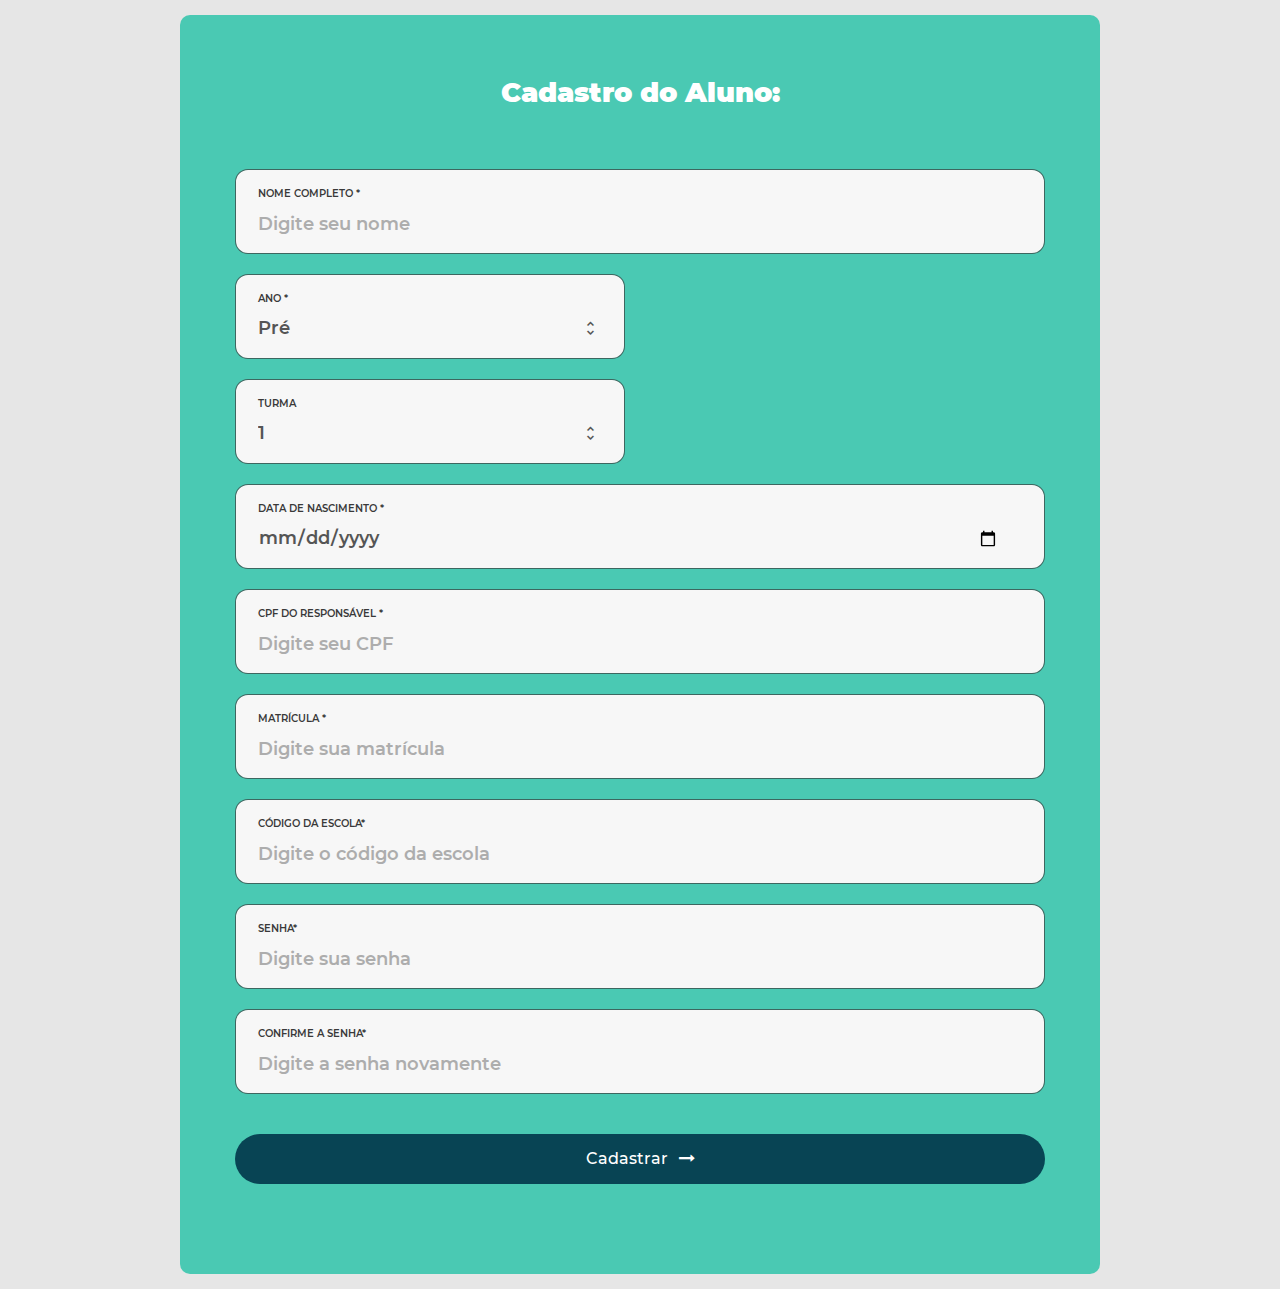
<file: testeCss/aluno.html>
<!DOCTYPE html>
<html lang="pt-br">

<head>
    <title>Contact V5</title>
    <meta charset="UTF-8">
    <meta name="viewport" content="width=device-width, initial-scale=1">
    <!--===============================================================================================-->
    <link rel="icon" type="image/png" href="images/icons/favicon.ico" />
    <!--===============================================================================================-->
    <link rel="stylesheet" type="text/css" href="vendor/bootstrap/css/bootstrap.min.css">
    <!--===============================================================================================-->
    <link rel="stylesheet" type="text/css" href="fonts/font-awesome-4.7.0/css/font-awesome.min.css">
    <!--===============================================================================================-->
    <link rel="stylesheet" type="text/css" href="fonts/iconic/css/material-design-iconic-font.min.css">
    <!--===============================================================================================-->
    <link rel="stylesheet" type="text/css" href="vendor/animate/animate.css">
    <!--===============================================================================================-->
    <link rel="stylesheet" type="text/css" href="vendor/css-hamburgers/hamburgers.min.css">
    <!--===============================================================================================-->
    <link rel="stylesheet" type="text/css" href="vendor/animsition/css/animsition.min.css">
    <!--===============================================================================================-->
    <link rel="stylesheet" type="text/css" href="vendor/select2/select2.min.css">
    <!--===============================================================================================-->
    <link rel="stylesheet" type="text/css" href="vendor/daterangepicker/daterangepicker.css">
    <!--===============================================================================================-->
    <link rel="stylesheet" type="text/css" href="vendor/noui/nouislider.min.css">
    <!--===============================================================================================-->
    <link rel="stylesheet" type="text/css" href="css/util.css">
    <link rel="stylesheet" type="text/css" href="css/main.css">
    <!--===============================================================================================-->
</head>

<body>
    <form name="form1" action="confirma.php" method="Post">

        <div class="container-contact100">
            <div class="wrap-contact100">
                <form class="contact100-form validate-form">
                    <span class="contact100-form-title">
                        Cadastro do Aluno:
                    </span>

                    <div class="wrap-input100 validate-input bg1" data-validate="Por favor digite seu nome">
                        <span class="label-input100">Nome Completo *</span>
                        <input class="input100" type="text" name="name" placeholder="Digite seu nome">
                    </div>

                    <div class="wrap-input100 validate-input bg1 rs1-wrap-input100" data-validate="Enter Your Email (e@a.x)">
                        <span class="label-input100">Ano *</span>
                        <select class="js-select2" name="ano">             
                            <option value="pre">Pré</option>
                            <option value="1°">1°ano</option>
                            <option value="2°">2°ano</option>
                            <option value="3°">3°ano</option>
                            <option value="4°">4°ano</option>
                            <option value="5°">5°ano</option>
                            <option value="6°">6°ano</option>
                            <option value="7°">7°ano</option>
                            <option value="8°">8°ano</option>
                            <option value="9°">9°ano</option>
                        </select>
                        <div class="dropDownSelect2"></div>

                    </div>

                    <div class="wrap-input100 bg1 rs1-wrap-input100">
                        <span class="label-input100">Turma</span>
                        <select class="js-select2" name="turma">             
                            <option value="1">1</option>
                            <option value="2">2</option>
                            <option value="3">3</option>
                            <option value="4">4</option>
                        </select>
                        <div class="dropDownSelect2"></div>

                    </div>

                    <div class="wrap-input100 input100-select bg1">
                        <span class="label-input100">Data de nascimento *</span>
                        <div>
                            <input class="input100" type="date" name="nascimento">

                        </div>
                    </div>
                    <!-- falta editar -->
                    <div class="wrap-input100 validate-input bg1" data-validate="Por favor insira o CPF">
                        <span class="label-input100">CPF do responsável *</span>
                        <input class="input100" type="text" name="cpf" placeholder="Digite seu CPF">
                    </div>
                    <div class="wrap-input100 validate-input bg1" data-validate="Por favor digite sua matricula">
                        <span class="label-input100">Matrícula *</span>
                        <input class="input100" type="text" name="matricula" placeholder="Digite sua matrícula">
                    </div>
                    <div class="wrap-input100 validate-input bg1" data-validate="Por favor digite o Código da escola">
                        <span class="label-input100">Código da Escola*</span>
                        <input class="input100" type="text" name="codigoEscola" placeholder="Digite o código da escola">
                    </div>

                    <div class="wrap-input100 validate-input bg1" data-validate="Por favor digite sua senha">
                        <span class="label-input100">Senha*</span>
                        <input class="input100" type="password" name="senha" placeholder="Digite sua senha">
                    </div>
                    <div class="wrap-input100 validate-input bg1" data-validate="Por favor repita a senha ">
                        <span class="label-input100">Confirme a senha*</span>
                        <input class="input100" type="text" name="Confirme" placeholder="Digite a senha novamente">
                    </div>

                    <div class="container-contact100-form-btn">
                        <button class="contact100-form-btn" type="submit">
                            <span>
                                Cadastrar
                                <i class="fa fa-long-arrow-right m-l-7" aria-hidden="true"></i>
                            </span>
                        </button>
                    </div>
                </form>
            </div>
        </div>

    </form>

    <!--===============================================================================================-->
    <script src="vendor/jquery/jquery-3.2.1.min.js"></script>
    <!--===============================================================================================-->
    <script src="vendor/animsition/js/animsition.min.js"></script>
    <!--===============================================================================================-->
    <script src="vendor/bootstrap/js/popper.js"></script>
    <script src="vendor/bootstrap/js/bootstrap.min.js"></script>
    <!--===============================================================================================-->
    <script src="vendor/select2/select2.min.js"></script>
    <script>
        $(".js-select2").each(function() {
            $(this).select2({
                minimumResultsForSearch: 20,
                dropdownParent: $(this).next('.dropDownSelect2')
            });


            $(".js-select2").each(function() {
                $(this).on('select2:close', function(e) {
                    if ($(this).val() == "Please chooses") {
                        $('.js-show-service').slideUp();
                    } else {
                        $('.js-show-service').slideUp();
                        $('.js-show-service').slideDown();
                    }
                });
            });
        })
    </script>
    <!--===============================================================================================-->
    <script src="vendor/daterangepicker/moment.min.js"></script>
    <script src="vendor/daterangepicker/daterangepicker.js"></script>
    <!--===============================================================================================-->
    <script src="vendor/countdowntime/countdowntime.js"></script>
    <!--===============================================================================================-->
    <script src="vendor/noui/nouislider.min.js"></script>
    <script>
        var filterBar = document.getElementById('filter-bar');

        noUiSlider.create(filterBar, {
            start: [1500, 3900],
            connect: true,
            range: {
                'min': 1500,
                'max': 7500
            }
        });

        var skipValues = [
            document.getElementById('value-lower'),
            document.getElementById('value-upper')
        ];

        filterBar.noUiSlider.on('update', function(values, handle) {
            skipValues[handle].innerHTML = Math.round(values[handle]);
            $('.contact100-form-range-value input[name="from-value"]').val($('#value-lower').html());
            $('.contact100-form-range-value input[name="to-value"]').val($('#value-upper').html());
        });
    </script>
    <!--===============================================================================================-->
    <script src="js/main.js"></script>

    <!-- Global site tag (gtag.js) - Google Analytics -->
    <script async src="https://www.googletagmanager.com/gtag/js?id=UA-23581568-13"></script>
    <script>
        window.dataLayer = window.dataLayer || [];

        function gtag() {
            dataLayer.push(arguments);
        }
        gtag('js', new Date());

        gtag('config', 'UA-23581568-13');
    </script>

</body>

</html>
</file>
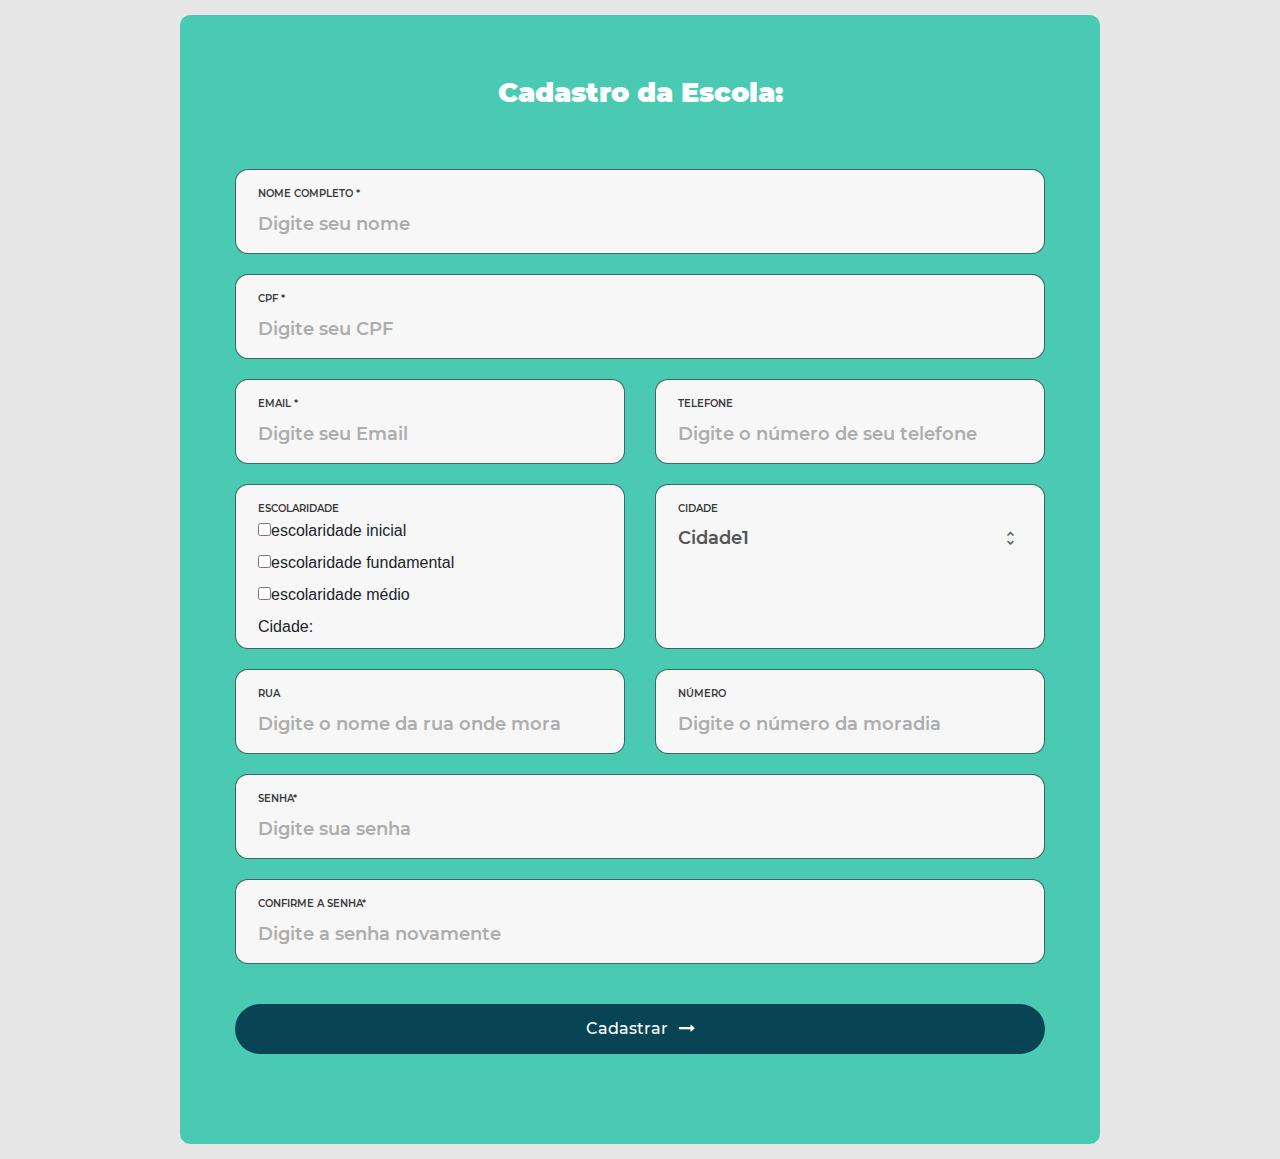
<file: testeCss/escola.html>
<!DOCTYPE html>
<html lang="pt-br">

<head>
    <title>Contact V5</title>
    <meta charset="UTF-8">
    <meta name="viewport" content="width=device-width, initial-scale=1">
    <!--===============================================================================================-->
    <link rel="icon" type="image/png" href="images/icons/favicon.ico" />
    <!--===============================================================================================-->
    <link rel="stylesheet" type="text/css" href="vendor/bootstrap/css/bootstrap.min.css">
    <!--===============================================================================================-->
    <link rel="stylesheet" type="text/css" href="fonts/font-awesome-4.7.0/css/font-awesome.min.css">
    <!--===============================================================================================-->
    <link rel="stylesheet" type="text/css" href="fonts/iconic/css/material-design-iconic-font.min.css">
    <!--===============================================================================================-->
    <link rel="stylesheet" type="text/css" href="vendor/animate/animate.css">
    <!--===============================================================================================-->
    <link rel="stylesheet" type="text/css" href="vendor/css-hamburgers/hamburgers.min.css">
    <!--===============================================================================================-->
    <link rel="stylesheet" type="text/css" href="vendor/animsition/css/animsition.min.css">
    <!--===============================================================================================-->
    <link rel="stylesheet" type="text/css" href="vendor/select2/select2.min.css">
    <!--===============================================================================================-->
    <link rel="stylesheet" type="text/css" href="vendor/daterangepicker/daterangepicker.css">
    <!--===============================================================================================-->
    <link rel="stylesheet" type="text/css" href="vendor/noui/nouislider.min.css">
    <!--===============================================================================================-->
    <link rel="stylesheet" type="text/css" href="css/util.css">
    <link rel="stylesheet" type="text/css" href="css/main.css">
    <!--===============================================================================================-->
</head>

<body>


    <div class="container-contact100">
        <div class="wrap-contact100">
            <form class="contact100-form validate-form">
                <span class="contact100-form-title">
					Cadastro da Escola:
				</span>

                <div class="wrap-input100 validate-input bg1" data-validate="Por favor digite seu nome">
                    <span class="label-input100">Nome Completo *</span>
                    <input class="input100" type="text" name="name" placeholder="Digite seu nome">
                </div>

                <div class="wrap-input100 validate-input bg1" data-validate="Por favor digite seu CPF">
                    <span class="label-input100">CPF *</span>
                    <input class="input100" type="text" name="cpf" placeholder="Digite seu CPF">
                </div>

                <div class="wrap-input100 validate-input bg1 rs1-wrap-input100" data-validate="Por favor digite seu Email (e@a.x)">
                    <span class="label-input100">Email *</span>
                    <input class="input100" type="text" name="email" placeholder="Digite seu Email ">
                </div>

                <div class="wrap-input100 bg1 rs1-wrap-input100">
                    <span class="label-input100">Telefone</span>
                    <input class="input100" type="text" name="telefone" placeholder="Digite o número de seu telefone">
                </div>
                <div class="wrap-input100 bg1 rs1-wrap-input100">
                    <span class="label-input100">Escolaridade</span><br>
                    <label><input type="checkbox" name="escolaridade" value="inicial">escolaridade inicial</label><br>
                    <label> <input type="checkbox" name="escolaridade" value="fundamental">escolaridade fundamental</label><br>
                    <label> <input type="checkbox" name="escolaridade" value="medio">escolaridade médio</label><br> Cidade:
                </div>
                <div class="wrap-input100 bg1 rs1-wrap-input100">
                    <span class="label-input100">Cidade</span>
                    <select class="js-select2" name="Cidade">             
                                    <option value="Cidade1">Cidade1</option>
                                    <option value="Cidade2">Cidade2</option>
                                    <option value="Cidade3" >Cidade3</option>
                                    <option value="Cidade4">Cidade4</option>
                                </select>
                    <div class="dropDownSelect2"></div>
                </div>
                <div class="wrap-input100 bg1 rs1-wrap-input100">
                    <span class="label-input100">Rua</span>
                    <input class="input100" type="text" name="rua" placeholder="Digite o nome da rua onde mora">
                </div>
                <div class="wrap-input100 bg1 rs1-wrap-input100">
                    <span class="label-input100">Número</span>
                    <input class="input100" type="text" name="numero" placeholder="Digite o número da moradia">
                </div>
                <div class="wrap-input100 validate-input bg1" data-validate="Por favor digite sua senha">
                    <span class="label-input100">Senha*</span>
                    <input class="input100" type="password" name="senha" placeholder="Digite sua senha">
                </div>
                <div class="wrap-input100 validate-input bg1" data-validate="Por favor repita a senha ">
                    <span class="label-input100">Confirme a senha*</span>
                    <input class="input100" type="text" name="Confirme" placeholder="Digite a senha novamente">
                </div>

                <div class="container-contact100-form-btn">
                    <button class="contact100-form-btn">
						<span>
                            Cadastrar
                            <i class="fa fa-long-arrow-right m-l-7" aria-hidden="true"></i>
						</span>
					</button>
                </div>
            </form>
        </div>
    </div>



    <!--===============================================================================================-->
    <script src="vendor/jquery/jquery-3.2.1.min.js"></script>
    <!--===============================================================================================-->
    <script src="vendor/animsition/js/animsition.min.js"></script>
    <!--===============================================================================================-->
    <script src="vendor/bootstrap/js/popper.js"></script>
    <script src="vendor/bootstrap/js/bootstrap.min.js"></script>
    <!--===============================================================================================-->
    <script src="vendor/select2/select2.min.js"></script>
    <script>
        $(".js-select2").each(function() {
            $(this).select2({
                minimumResultsForSearch: 20,
                dropdownParent: $(this).next('.dropDownSelect2')
            });


            $(".js-select2").each(function() {
                $(this).on('select2:close', function(e) {
                    if ($(this).val() == "Please chooses") {
                        $('.js-show-service').slideUp();
                    } else {
                        $('.js-show-service').slideUp();
                        $('.js-show-service').slideDown();
                    }
                });
            });
        })
    </script>
    <!--===============================================================================================-->
    <script src="vendor/daterangepicker/moment.min.js"></script>
    <script src="vendor/daterangepicker/daterangepicker.js"></script>
    <!--===============================================================================================-->
    <script src="vendor/countdowntime/countdowntime.js"></script>
    <!--===============================================================================================-->
    <script src="vendor/noui/nouislider.min.js"></script>
    <script>
        var filterBar = document.getElementById('filter-bar');

        noUiSlider.create(filterBar, {
            start: [1500, 3900],
            connect: true,
            range: {
                'min': 1500,
                'max': 7500
            }
        });

        var skipValues = [
            document.getElementById('value-lower'),
            document.getElementById('value-upper')
        ];

        filterBar.noUiSlider.on('update', function(values, handle) {
            skipValues[handle].innerHTML = Math.round(values[handle]);
            $('.contact100-form-range-value input[name="from-value"]').val($('#value-lower').html());
            $('.contact100-form-range-value input[name="to-value"]').val($('#value-upper').html());
        });
    </script>
    <!--===============================================================================================-->
    <script src="js/main.js"></script>

    <!-- Global site tag (gtag.js) - Google Analytics -->
    <script async src="https://www.googletagmanager.com/gtag/js?id=UA-23581568-13"></script>
    <script>
        window.dataLayer = window.dataLayer || [];

        function gtag() {
            dataLayer.push(arguments);
        }
        gtag('js', new Date());

        gtag('config', 'UA-23581568-13');
    </script>

</body>

</html>
</file>
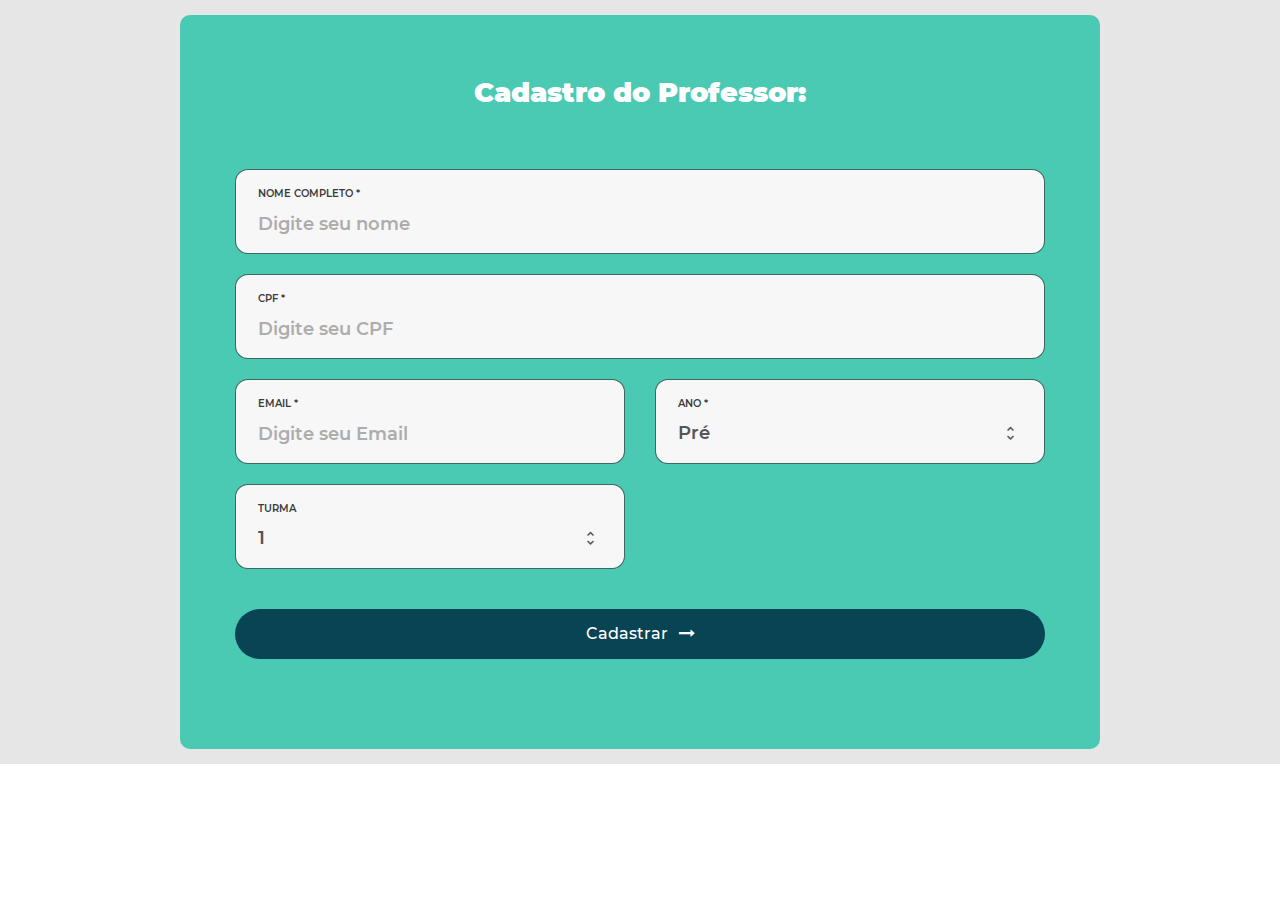
<file: testeCss/professor.html>
<!DOCTYPE html>
<html lang="pt-br">

<head>
    <title>Contact V5</title>
    <meta charset="UTF-8">
    <meta name="viewport" content="width=device-width, initial-scale=1">
    <!--===============================================================================================-->
    <link rel="icon" type="image/png" href="images/icons/favicon.ico" />
    <!--===============================================================================================-->
    <link rel="stylesheet" type="text/css" href="vendor/bootstrap/css/bootstrap.min.css">
    <!--===============================================================================================-->
    <link rel="stylesheet" type="text/css" href="fonts/font-awesome-4.7.0/css/font-awesome.min.css">
    <!--===============================================================================================-->
    <link rel="stylesheet" type="text/css" href="fonts/iconic/css/material-design-iconic-font.min.css">
    <!--===============================================================================================-->
    <link rel="stylesheet" type="text/css" href="vendor/animate/animate.css">
    <!--===============================================================================================-->
    <link rel="stylesheet" type="text/css" href="vendor/css-hamburgers/hamburgers.min.css">
    <!--===============================================================================================-->
    <link rel="stylesheet" type="text/css" href="vendor/animsition/css/animsition.min.css">
    <!--===============================================================================================-->
    <link rel="stylesheet" type="text/css" href="vendor/select2/select2.min.css">
    <!--===============================================================================================-->
    <link rel="stylesheet" type="text/css" href="vendor/daterangepicker/daterangepicker.css">
    <!--===============================================================================================-->
    <link rel="stylesheet" type="text/css" href="vendor/noui/nouislider.min.css">
    <!--===============================================================================================-->
    <link rel="stylesheet" type="text/css" href="css/util.css">
    <link rel="stylesheet" type="text/css" href="css/main.css">
    <!--===============================================================================================-->
</head>

<body>


    <div class="container-contact100">
        <div class="wrap-contact100">
            <form class="contact100-form validate-form">
                <span class="contact100-form-title">
                    Cadastro do Professor:
				</span>

                <div class="wrap-input100 validate-input bg1" data-validate="Por favor digite seu nome">
                    <span class="label-input100">Nome Completo *</span>
                    <input class="input100" type="text" name="name" placeholder="Digite seu nome">
                </div>

                <div class="wrap-input100 validate-input bg1" data-validate="Por favor digite seu CPF">
                    <span class="label-input100">CPF *</span>
                    <input class="input100" type="text" name="cpf" placeholder="Digite seu CPF">
                </div>

                <div class="wrap-input100 validate-input bg1 rs1-wrap-input100" data-validate="Por favor digite seu Email (e@a.x)">
                    <span class="label-input100">Email *</span>
                    <input class="input100" type="text" name="email" placeholder="Digite seu Email ">
                </div>
                <div class="wrap-input100 validate-input bg1 rs1-wrap-input100" data-validate="Enter Your Email (e@a.x)">
                    <span class="label-input100">Ano *</span>
                    <select class="js-select2" name="ano">             
                            <option value="pre">Pré</option>
                            <option value="1°">1°ano</option>
                            <option value="2°">2°ano</option>
                            <option value="3°">3°ano</option>
                            <option value="4°">4°ano</option>
                            <option value="5°">5°ano</option>
                            <option value="6°">6°ano</option>
                            <option value="7°">7°ano</option>
                            <option value="8°">8°ano</option>
                            <option value="9°">9°ano</option>
                        </select>
                    <div class="dropDownSelect2"></div>

                </div>

                <div class="wrap-input100 bg1 rs1-wrap-input100">
                    <span class="label-input100">Turma</span>
                    <select class="js-select2" name="turma">             
                            <option value="1">1</option>
                            <option value="2">2</option>
                            <option value="3">3</option>
                            <option value="4">4</option>
                        </select>
                    <div class="dropDownSelect2"></div>

                </div>


                <div class="container-contact100-form-btn">
                    <button class="contact100-form-btn">
						<span>
							Cadastrar
							<i class="fa fa-long-arrow-right m-l-7" aria-hidden="true"></i>
						</span>
					</button>
                </div>
            </form>
        </div>
    </div>



    <!--===============================================================================================-->
    <script src="vendor/jquery/jquery-3.2.1.min.js"></script>
    <!--===============================================================================================-->
    <script src="vendor/animsition/js/animsition.min.js"></script>
    <!--===============================================================================================-->
    <script src="vendor/bootstrap/js/popper.js"></script>
    <script src="vendor/bootstrap/js/bootstrap.min.js"></script>
    <!--===============================================================================================-->
    <script src="vendor/select2/select2.min.js"></script>
    <script>
        $(".js-select2").each(function() {
            $(this).select2({
                minimumResultsForSearch: 20,
                dropdownParent: $(this).next('.dropDownSelect2')
            });


            $(".js-select2").each(function() {
                $(this).on('select2:close', function(e) {
                    if ($(this).val() == "Please chooses") {
                        $('.js-show-service').slideUp();
                    } else {
                        $('.js-show-service').slideUp();
                        $('.js-show-service').slideDown();
                    }
                });
            });
        })
    </script>
    <!--===============================================================================================-->
    <script src="vendor/daterangepicker/moment.min.js"></script>
    <script src="vendor/daterangepicker/daterangepicker.js"></script>
    <!--===============================================================================================-->
    <script src="vendor/countdowntime/countdowntime.js"></script>
    <!--===============================================================================================-->
    <script src="vendor/noui/nouislider.min.js"></script>
    <script>
        var filterBar = document.getElementById('filter-bar');

        noUiSlider.create(filterBar, {
            start: [1500, 3900],
            connect: true,
            range: {
                'min': 1500,
                'max': 7500
            }
        });

        var skipValues = [
            document.getElementById('value-lower'),
            document.getElementById('value-upper')
        ];

        filterBar.noUiSlider.on('update', function(values, handle) {
            skipValues[handle].innerHTML = Math.round(values[handle]);
            $('.contact100-form-range-value input[name="from-value"]').val($('#value-lower').html());
            $('.contact100-form-range-value input[name="to-value"]').val($('#value-upper').html());
        });
    </script>
    <!--===============================================================================================-->
    <script src="js/main.js"></script>

    <!-- Global site tag (gtag.js) - Google Analytics -->
    <script async src="https://www.googletagmanager.com/gtag/js?id=UA-23581568-13"></script>
    <script>
        window.dataLayer = window.dataLayer || [];

        function gtag() {
            dataLayer.push(arguments);
        }
        gtag('js', new Date());

        gtag('config', 'UA-23581568-13');
    </script>

</body>

</html>
</file>
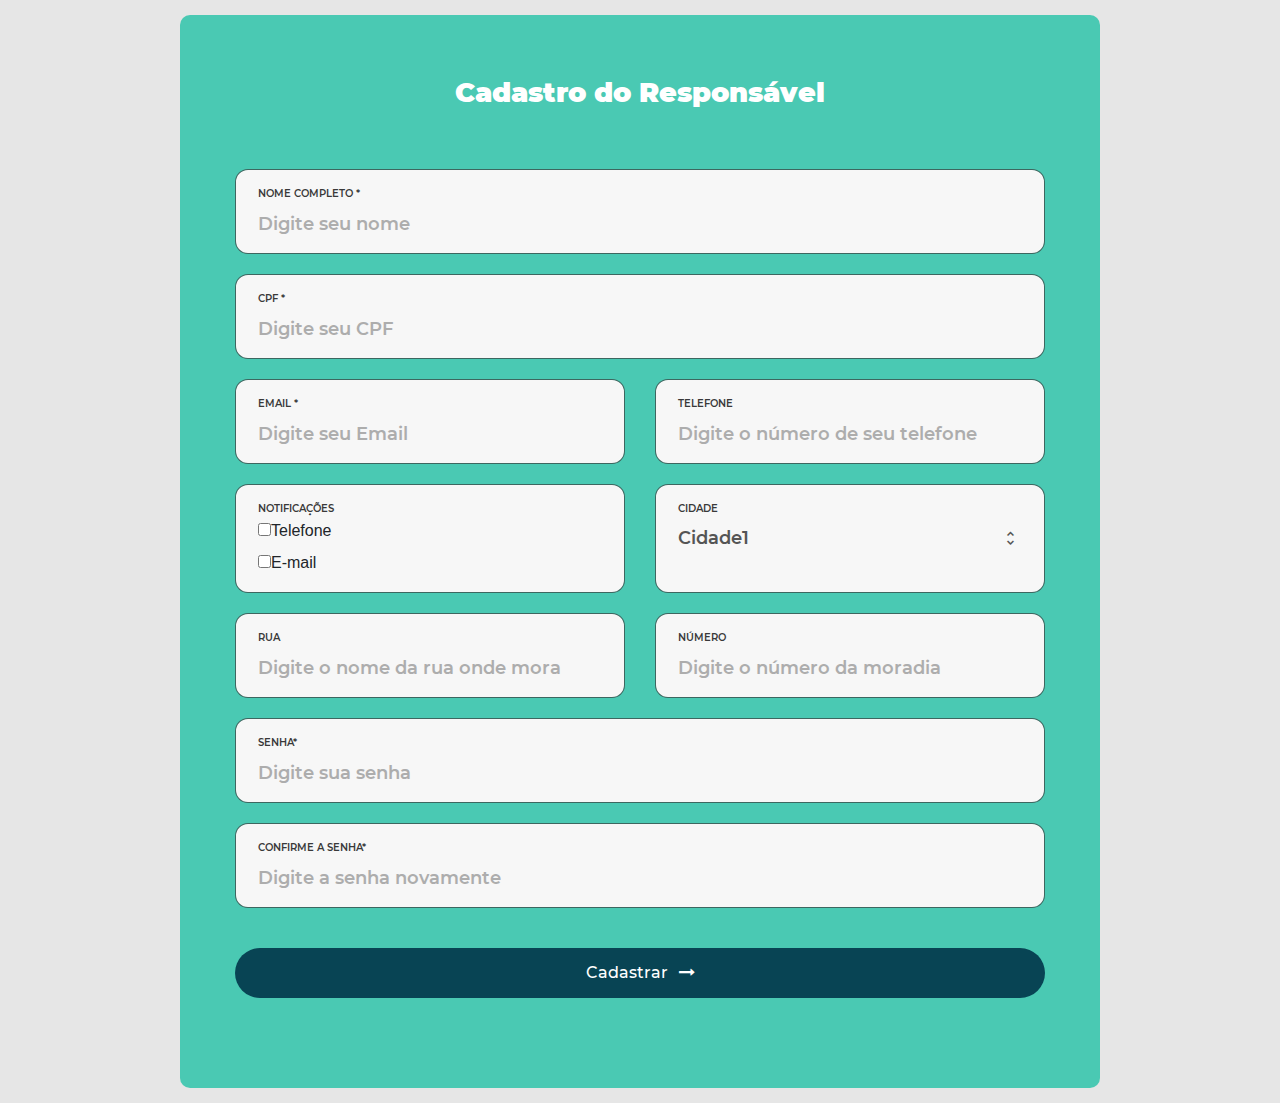
<file: testeCss/responsavel.html>
<!DOCTYPE html>
<html lang="pt-br">

<head>
    <title>Contact V5</title>
    <meta charset="UTF-8">
    <meta name="viewport" content="width=device-width, initial-scale=1">
    <!--===============================================================================================-->
    <link rel="icon" type="image/png" href="images/icons/favicon.ico" />
    <!--===============================================================================================-->
    <link rel="stylesheet" type="text/css" href="vendor/bootstrap/css/bootstrap.min.css">
    <!--===============================================================================================-->
    <link rel="stylesheet" type="text/css" href="fonts/font-awesome-4.7.0/css/font-awesome.min.css">
    <!--===============================================================================================-->
    <link rel="stylesheet" type="text/css" href="fonts/iconic/css/material-design-iconic-font.min.css">
    <!--===============================================================================================-->
    <link rel="stylesheet" type="text/css" href="vendor/animate/animate.css">
    <!--===============================================================================================-->
    <link rel="stylesheet" type="text/css" href="vendor/css-hamburgers/hamburgers.min.css">
    <!--===============================================================================================-->
    <link rel="stylesheet" type="text/css" href="vendor/animsition/css/animsition.min.css">
    <!--===============================================================================================-->
    <link rel="stylesheet" type="text/css" href="vendor/select2/select2.min.css">
    <!--===============================================================================================-->
    <link rel="stylesheet" type="text/css" href="vendor/daterangepicker/daterangepicker.css">
    <!--===============================================================================================-->
    <link rel="stylesheet" type="text/css" href="vendor/noui/nouislider.min.css">
    <!--===============================================================================================-->
    <link rel="stylesheet" type="text/css" href="css/util.css">
    <link rel="stylesheet" type="text/css" href="css/main.css">
    <!--===============================================================================================-->
</head>

<body>


    <div class="container-contact100">
        <div class="wrap-contact100">
            <form class="contact100-form validate-form">
                <span class="contact100-form-title">
					Cadastro do Responsável
				</span>

                <div class="wrap-input100 validate-input bg1" data-validate="Por favor digite seu nome">
                    <span class="label-input100">Nome Completo *</span>
                    <input class="input100" type="text" name="nome" placeholder="Digite seu nome">
                </div>
                <div class="wrap-input100 validate-input bg1" data-validate="Por favor digite seu CPF">
                    <span class="label-input100">CPF *</span>
                    <input class="input100" type="text" name="cpf" placeholder="Digite seu CPF">
                </div>

                <div class="wrap-input100 validate-input bg1 rs1-wrap-input100" data-validate="Por favor digite seu Email (e@a.x)">
                    <span class="label-input100">Email *</span>
                    <input class="input100" type="text" name="email" placeholder="Digite seu Email ">
                </div>

                <div class="wrap-input100 bg1 rs1-wrap-input100">
                    <span class="label-input100">Telefone</span>
                    <input class="input100" type="text" name="telefone" placeholder="Digite o número de seu telefone">
                </div>
                <div class="wrap-input100 bg1 rs1-wrap-input100">
                    <span class="label-input100">Notificações</span><br>
                    <label><input type="checkbox" name="notificacao" value="telefone">Telefone</label><br>
                    <label> <input type="checkbox" name="notificacao" value="e-mail">E-mail</label>
                </div>

                <div class="wrap-input100 bg1 rs1-wrap-input100">
                    <span class="label-input100">Cidade</span>
                    <select class="js-select2" name="Cidade">             
                                <option value="Cidade1">Cidade1</option>
                                <option value="Cidade2">Cidade2</option>
                                <option value="Cidade3" >Cidade3</option>
                                <option value="Cidade4">Cidade4</option>
                            </select>
                    <div class="dropDownSelect2"></div>
                </div>
                <div class="wrap-input100 bg1 rs1-wrap-input100">
                    <span class="label-input100">Rua</span>
                    <input class="input100" type="text" name="rua" placeholder="Digite o nome da rua onde mora">
                </div>
                <div class="wrap-input100 bg1 rs1-wrap-input100">
                    <span class="label-input100">Número</span>
                    <input class="input100" type="text" name="numero" placeholder="Digite o número da moradia">
                </div>
                <div class="wrap-input100 validate-input bg1" data-validate="Por favor digite sua senha">
                    <span class="label-input100">Senha*</span>
                    <input class="input100" type="password" name="senha" placeholder="Digite sua senha">
                </div>
                <div class="wrap-input100 validate-input bg1" data-validate="Por favor repita a senha ">
                    <span class="label-input100">Confirme a senha*</span>
                    <input class="input100" type="text" name="Confirme" placeholder="Digite a senha novamente">
                </div>

                <div class="container-contact100-form-btn">
                    <button class="contact100-form-btn">
						<span>
							Cadastrar
							<i class="fa fa-long-arrow-right m-l-7" aria-hidden="true"></i>
						</span>
					</button>
                </div>
            </form>
        </div>
    </div>



    <!--===============================================================================================-->
    <script src="vendor/jquery/jquery-3.2.1.min.js"></script>
    <!--===============================================================================================-->
    <script src="vendor/animsition/js/animsition.min.js"></script>
    <!--===============================================================================================-->
    <script src="vendor/bootstrap/js/popper.js"></script>
    <script src="vendor/bootstrap/js/bootstrap.min.js"></script>
    <!--===============================================================================================-->
    <script src="vendor/select2/select2.min.js"></script>
    <script>
        $(".js-select2").each(function() {
            $(this).select2({
                minimumResultsForSearch: 20,
                dropdownParent: $(this).next('.dropDownSelect2')
            });


            $(".js-select2").each(function() {
                $(this).on('select2:close', function(e) {
                    if ($(this).val() == "Please chooses") {
                        $('.js-show-service').slideUp();
                    } else {
                        $('.js-show-service').slideUp();
                        $('.js-show-service').slideDown();
                    }
                });
            });
        })
    </script>
    <!--===============================================================================================-->
    <script src="vendor/daterangepicker/moment.min.js"></script>
    <script src="vendor/daterangepicker/daterangepicker.js"></script>
    <!--===============================================================================================-->
    <script src="vendor/countdowntime/countdowntime.js"></script>
    <!--===============================================================================================-->
    <script src="vendor/noui/nouislider.min.js"></script>
    <script>
        var filterBar = document.getElementById('filter-bar');

        noUiSlider.create(filterBar, {
            start: [1500, 3900],
            connect: true,
            range: {
                'min': 1500,
                'max': 7500
            }
        });

        var skipValues = [
            document.getElementById('value-lower'),
            document.getElementById('value-upper')
        ];

        filterBar.noUiSlider.on('update', function(values, handle) {
            skipValues[handle].innerHTML = Math.round(values[handle]);
            $('.contact100-form-range-value input[name="from-value"]').val($('#value-lower').html());
            $('.contact100-form-range-value input[name="to-value"]').val($('#value-upper').html());
        });
    </script>
    <!--===============================================================================================-->
    <script src="js/main.js"></script>

    <!-- Global site tag (gtag.js) - Google Analytics -->
    <script async src="https://www.googletagmanager.com/gtag/js?id=UA-23581568-13"></script>
    <script>
        window.dataLayer = window.dataLayer || [];

        function gtag() {
            dataLayer.push(arguments);
        }
        gtag('js', new Date());

        gtag('config', 'UA-23581568-13');
    </script>

</body>

</html>
</file>
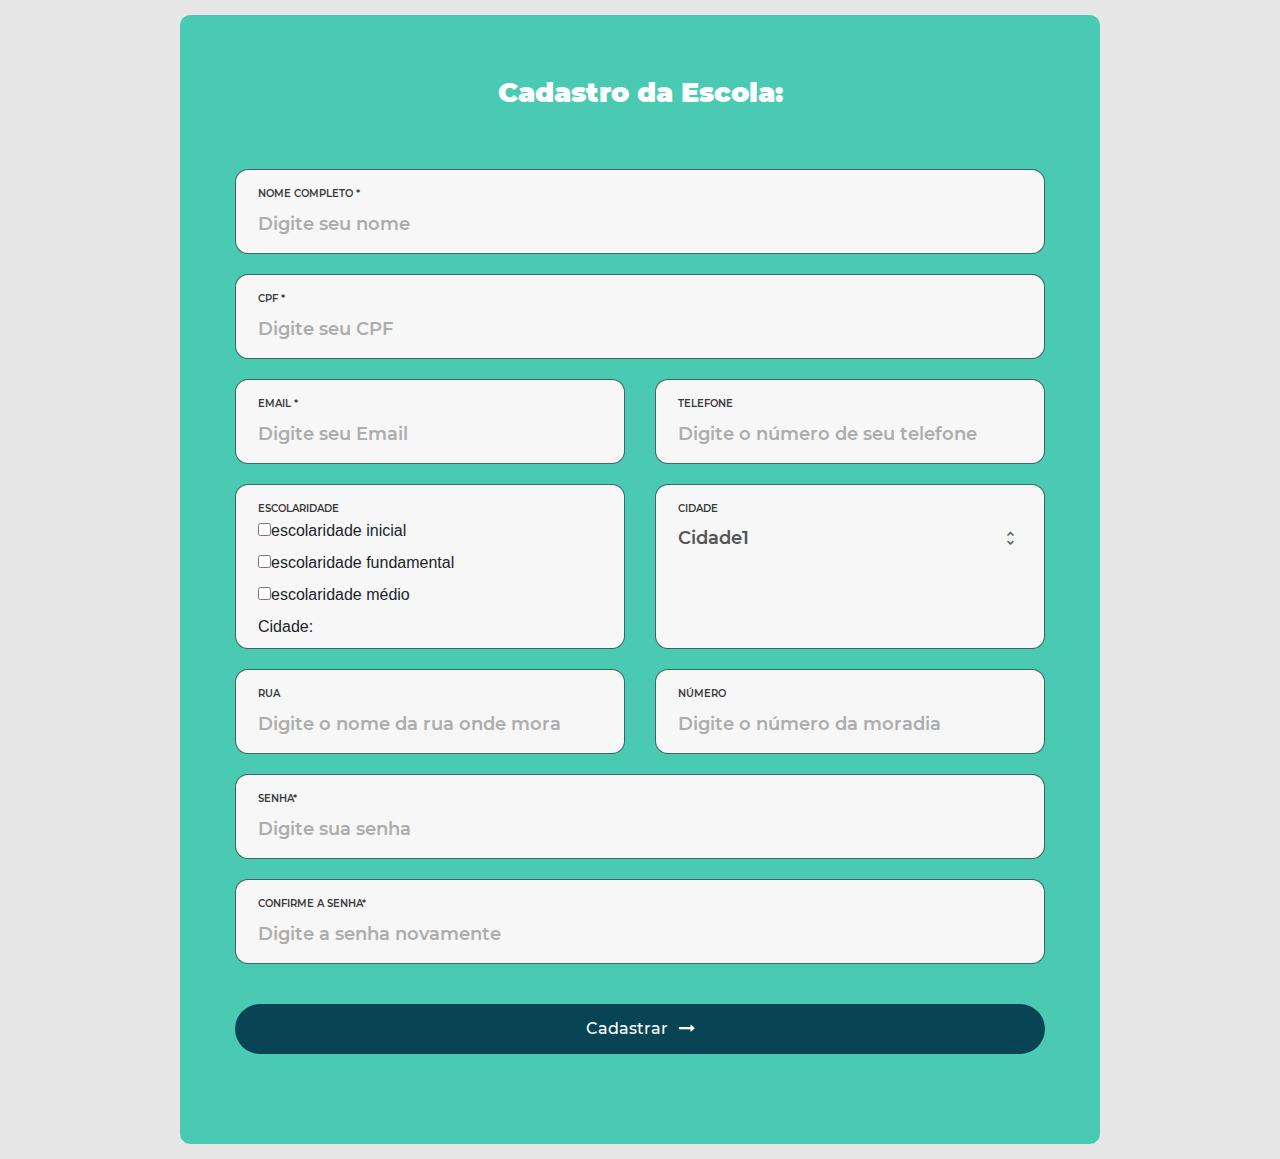
<file: cadastro/escola/escola.html>
<!DOCTYPE html>
<html lang="pt-br">

<head>
    <title>Cadastro de Escola</title>
    <meta charset="UTF-8">
    <meta name="viewport" content="width=device-width, initial-scale=1">
    <!--===============================================================================================-->
    <link rel="icon" type="image/png" href="images/icons/favicon.ico" />
    <!--===============================================================================================-->
    <link rel="stylesheet" type="text/css" href="vendor/bootstrap/css/bootstrap.min.css">
    <!--===============================================================================================-->
    <link rel="stylesheet" type="text/css" href="fonts/font-awesome-4.7.0/css/font-awesome.min.css">
    <!--===============================================================================================-->
    <link rel="stylesheet" type="text/css" href="fonts/iconic/css/material-design-iconic-font.min.css">
    <!--===============================================================================================-->
    <link rel="stylesheet" type="text/css" href="vendor/animate/animate.css">
    <!--===============================================================================================-->
    <link rel="stylesheet" type="text/css" href="vendor/css-hamburgers/hamburgers.min.css">
    <!--===============================================================================================-->
    <link rel="stylesheet" type="text/css" href="vendor/animsition/css/animsition.min.css">
    <!--===============================================================================================-->
    <link rel="stylesheet" type="text/css" href="vendor/select2/select2.min.css">
    <!--===============================================================================================-->
    <link rel="stylesheet" type="text/css" href="vendor/daterangepicker/daterangepicker.css">
    <!--===============================================================================================-->
    <link rel="stylesheet" type="text/css" href="vendor/noui/nouislider.min.css">
    <!--===============================================================================================-->
    <link rel="stylesheet" type="text/css" href="css/util.css">
    <link rel="stylesheet" type="text/css" href="css/main.css">
    <!--===============================================================================================-->
</head>

<body>


    <div class="container-contact100">
        <div class="wrap-contact100">
            <form class="contact100-form validate-form" action="cadastra.php" method="POST">
                <span class="contact100-form-title">
					Cadastro da Escola:
				</span>

                <div class="wrap-input100 validate-input bg1" data-validate="Por favor digite seu nome">
                    <span class="label-input100">Nome Completo *</span>
                    <input class="input100" type="text" name="name" placeholder="Digite seu nome">
                </div>

                <div class="wrap-input100 validate-input bg1" data-validate="Por favor digite seu CPF">
                    <span class="label-input100">CPF *</span>
                    <input class="input100" type="text" name="cpf" placeholder="Digite seu CPF">
                </div>

                <div class="wrap-input100 validate-input bg1 rs1-wrap-input100" data-validate="Por favor digite seu Email (e@a.x)">
                    <span class="label-input100">Email *</span>
                    <input class="input100" type="text" name="email" placeholder="Digite seu Email ">
                </div>

                <div class="wrap-input100 bg1 rs1-wrap-input100">
                    <span class="label-input100">Telefone</span>
                    <input class="input100" type="text" name="telefone" placeholder="Digite o número de seu telefone">
                </div>
                <div class="wrap-input100 bg1 rs1-wrap-input100">
                    <span class="label-input100">Escolaridade</span><br>
                    <label><input type="checkbox" name="escolaridade" value="inicial">escolaridade inicial</label><br>
                    <label> <input type="checkbox" name="escolaridade" value="fundamental">escolaridade fundamental</label><br>
                    <label> <input type="checkbox" name="escolaridade" value="medio">escolaridade médio</label><br> Cidade:
                </div>
                <div class="wrap-input100 bg1 rs1-wrap-input100">
                    <span class="label-input100">Cidade</span>
                    <select class="js-select2" name="Cidade">             
                                    <option value="Cidade1">Cidade1</option>
                                    <option value="Cidade2">Cidade2</option>
                                    <option value="Cidade3" >Cidade3</option>
                                    <option value="Cidade4">Cidade4</option>
                                </select>
                    <div class="dropDownSelect2"></div>
                </div>
                <div class="wrap-input100 bg1 rs1-wrap-input100">
                    <span class="label-input100">Rua</span>
                    <input class="input100" type="text" name="rua" placeholder="Digite o nome da rua onde mora">
                </div>
                <div class="wrap-input100 bg1 rs1-wrap-input100">
                    <span class="label-input100">Número</span>
                    <input class="input100" type="text" name="numero" placeholder="Digite o número da moradia">
                </div>
                <div class="wrap-input100 validate-input bg1" data-validate="Por favor digite sua senha">
                    <span class="label-input100">Senha*</span>
                    <input class="input100" type="password" name="senha" placeholder="Digite sua senha">
                </div>
                <div class="wrap-input100 validate-input bg1" data-validate="Por favor repita a senha ">
                    <span class="label-input100">Confirme a senha*</span>
                    <input class="input100" type="text" name="Confirme" placeholder="Digite a senha novamente">
                </div>

                <div class="container-contact100-form-btn">
                    <button class="contact100-form-btn">
						<span>
                            Cadastrar
                            <i class="fa fa-long-arrow-right m-l-7" aria-hidden="true"></i>
						</span>
					</button>
                </div>
            </form>
        </div>
    </div>



    <!--===============================================================================================-->
    <script src="vendor/jquery/jquery-3.2.1.min.js"></script>
    <!--===============================================================================================-->
    <script src="vendor/animsition/js/animsition.min.js"></script>
    <!--===============================================================================================-->
    <script src="vendor/bootstrap/js/popper.js"></script>
    <script src="vendor/bootstrap/js/bootstrap.min.js"></script>
    <!--===============================================================================================-->
    <script src="vendor/select2/select2.min.js"></script>
    <script>
        $(".js-select2").each(function() {
            $(this).select2({
                minimumResultsForSearch: 20,
                dropdownParent: $(this).next('.dropDownSelect2')
            });


            $(".js-select2").each(function() {
                $(this).on('select2:close', function(e) {
                    if ($(this).val() == "Please chooses") {
                        $('.js-show-service').slideUp();
                    } else {
                        $('.js-show-service').slideUp();
                        $('.js-show-service').slideDown();
                    }
                });
            });
        })
    </script>
    <!--===============================================================================================-->
    <script src="vendor/daterangepicker/moment.min.js"></script>
    <script src="vendor/daterangepicker/daterangepicker.js"></script>
    <!--===============================================================================================-->
    <script src="vendor/countdowntime/countdowntime.js"></script>
    <!--===============================================================================================-->
    <script src="vendor/noui/nouislider.min.js"></script>
    <script>
        var filterBar = document.getElementById('filter-bar');

        noUiSlider.create(filterBar, {
            start: [1500, 3900],
            connect: true,
            range: {
                'min': 1500,
                'max': 7500
            }
        });

        var skipValues = [
            document.getElementById('value-lower'),
            document.getElementById('value-upper')
        ];

        filterBar.noUiSlider.on('update', function(values, handle) {
            skipValues[handle].innerHTML = Math.round(values[handle]);
            $('.contact100-form-range-value input[name="from-value"]').val($('#value-lower').html());
            $('.contact100-form-range-value input[name="to-value"]').val($('#value-upper').html());
        });
    </script>
    <!--===============================================================================================-->
    <script src="js/main.js"></script>

    <!-- Global site tag (gtag.js) - Google Analytics -->
    <script async src="https://www.googletagmanager.com/gtag/js?id=UA-23581568-13"></script>
    <script>
        window.dataLayer = window.dataLayer || [];

        function gtag() {
            dataLayer.push(arguments);
        }
        gtag('js', new Date());

        gtag('config', 'UA-23581568-13');
    </script>

</body>

</html>
</file>
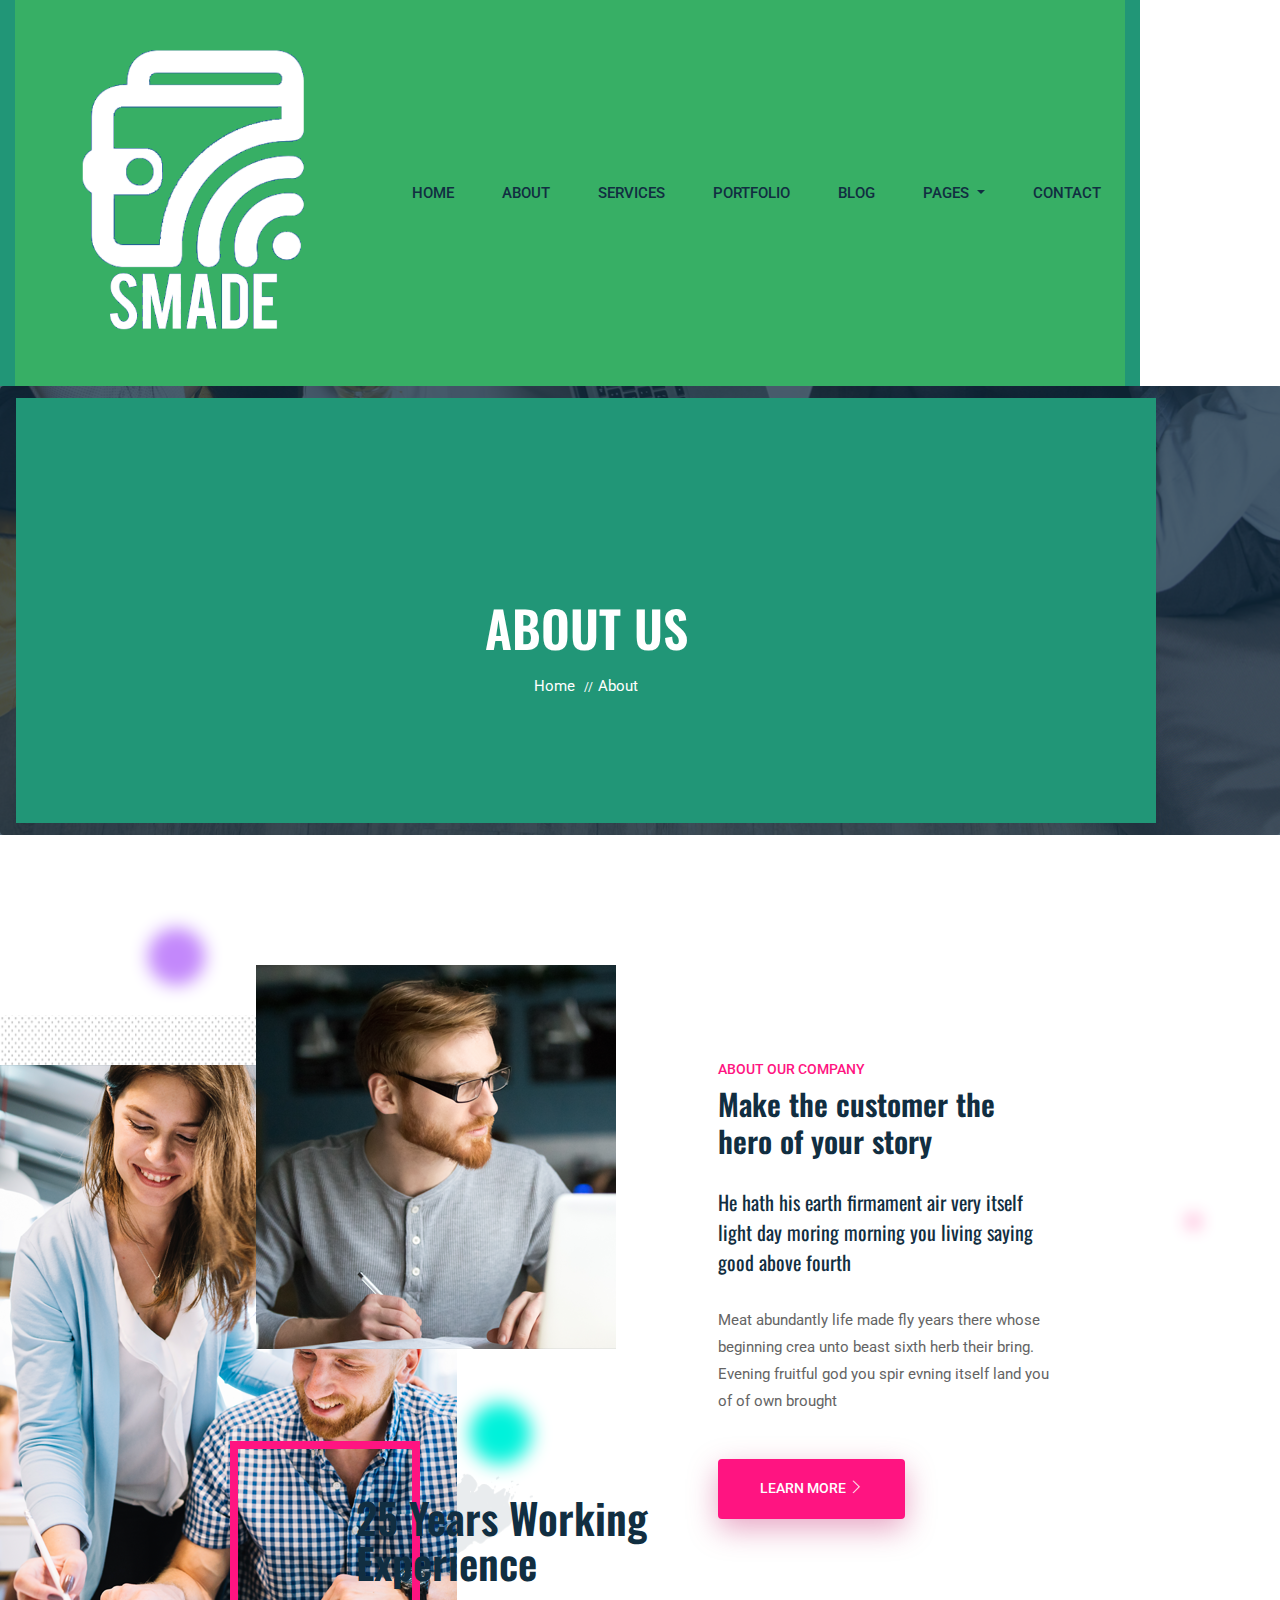
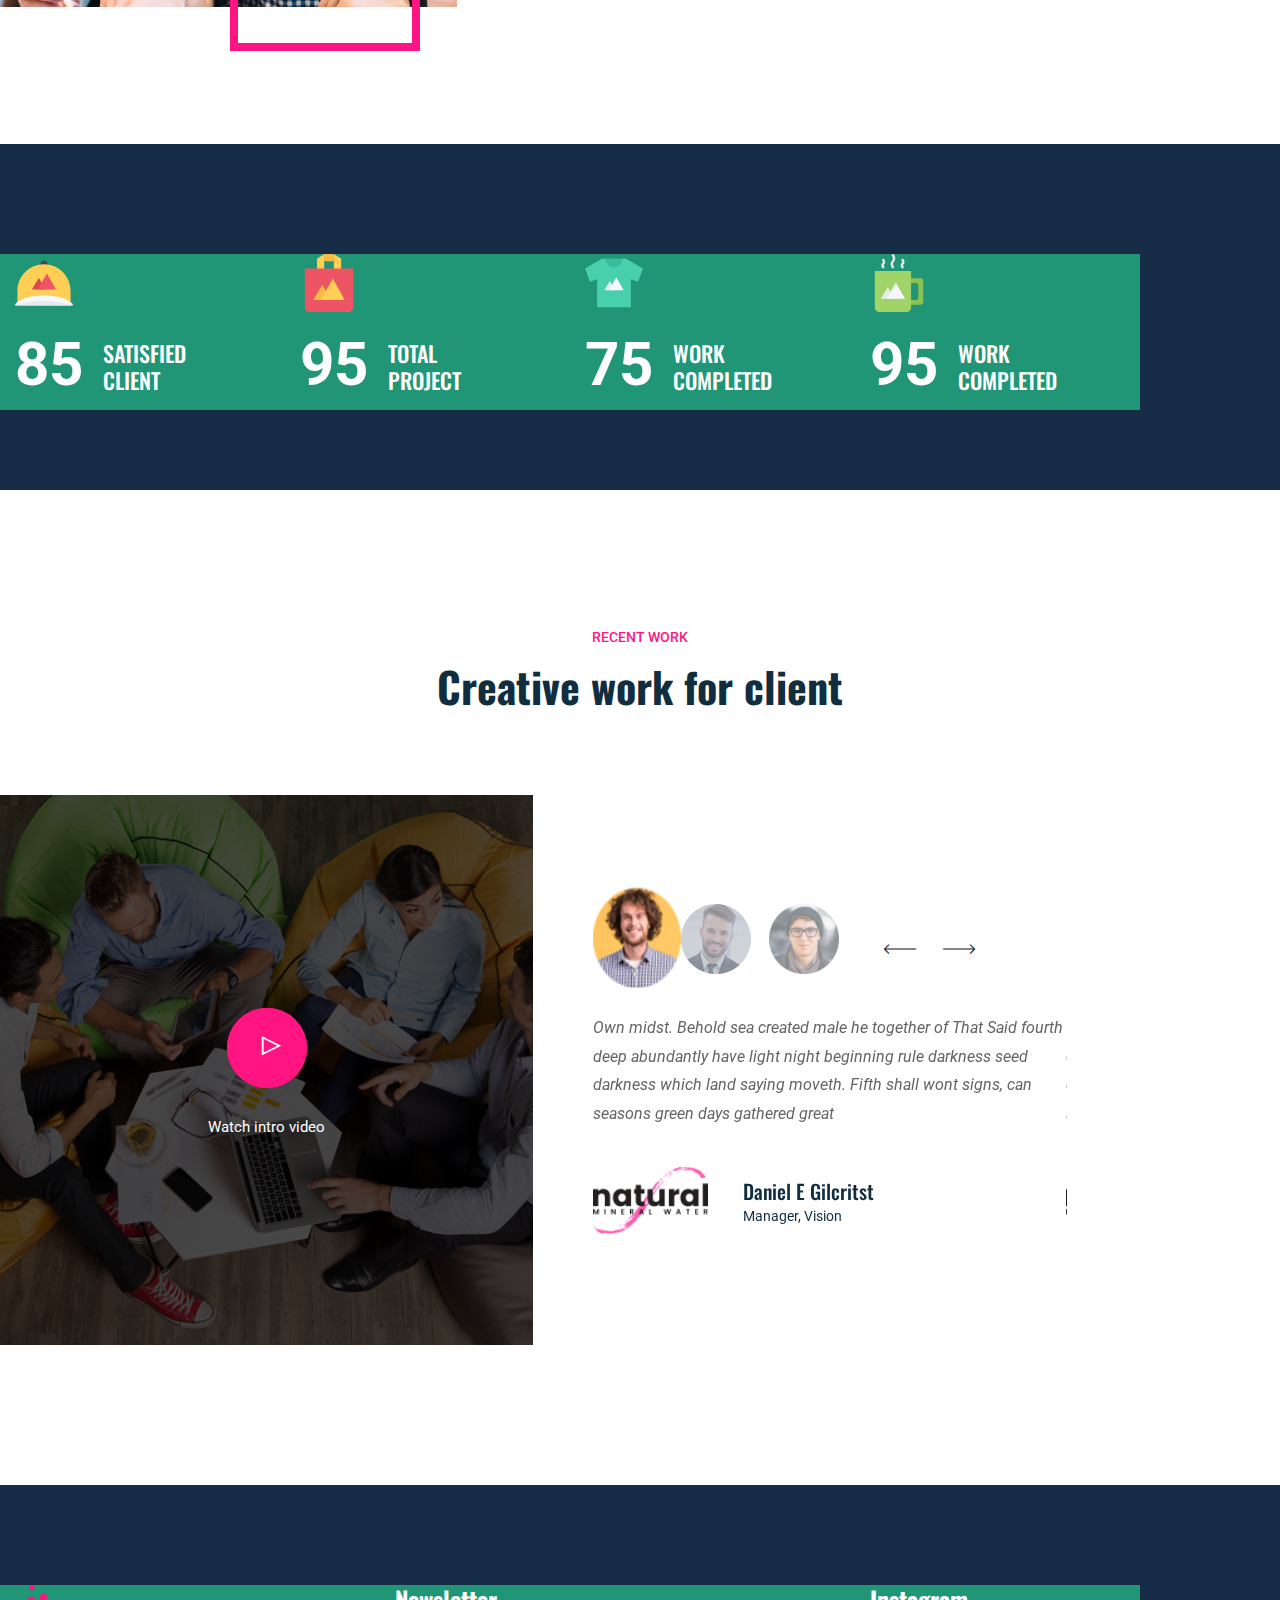
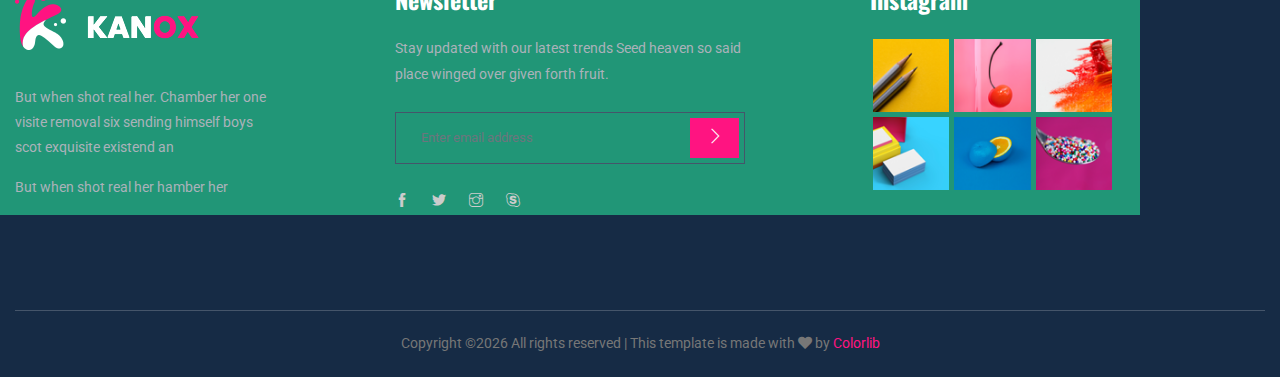
<file: logado/kanox/about.html>
<!doctype html>
<html lang="en">

<head>
    <!-- Required meta tags -->
    <meta charset="utf-8">
    <meta name="viewport" content="width=device-width, initial-scale=1, shrink-to-fit=no">
    <title>Kanox</title>
    <link rel="icon" href="img/favicon.png">
    <!-- Bootstrap CSS -->
    <link rel="stylesheet" href="css/bootstrap.min.css">
    <!-- animate CSS -->
    <link rel="stylesheet" href="css/animate.css">
    <!-- owl carousel CSS -->
    <link rel="stylesheet" href="css/owl.carousel.min.css">
    <!-- themify CSS -->
    <link rel="stylesheet" href="css/themify-icons.css">
    <!-- flaticon CSS -->
    <link rel="stylesheet" href="css/flaticon.css">
    <!-- font awesome CSS -->
    <link rel="stylesheet" href="css/magnific-popup.css">
    <!-- swiper CSS -->
    <link rel="stylesheet" href="css/slick.css">
    <link rel="stylesheet" href="css/all.css">
    <!-- style CSS -->
    <link rel="stylesheet" href="css/style.css">
</head>

<body>
    <!--::header part start::-->
    <header class="main_menu">
        <div class="container">
            <div class="row align-items-center">
                <div class="col-lg-12">
                    <nav class="navbar navbar-expand-lg navbar-light">
                        <a class="navbar-brand" href="index.html"> <img src="img/logo.png" alt="logo"> </a>
                        <button class="navbar-toggler" type="button" data-toggle="collapse"
                            data-target="#navbarSupportedContent" aria-controls="navbarSupportedContent"
                            aria-expanded="false" aria-label="Toggle navigation">
                            <span class="navbar-toggler-icon"></span>
                        </button>

                        <div class="collapse navbar-collapse main-menu-item justify-content-end"
                            id="navbarSupportedContent">
                            <ul class="navbar-nav">
                                <li class="nav-item active">
                                    <a class="nav-link" href="index.html">Home</a>
                                </li>
                                <li class="nav-item">
                                    <a class="nav-link" href="about.html">About</a>
                                </li>
                                <li class="nav-item">
                                    <a class="nav-link" href="service.html">Services</a>
                                </li>
                                <li class="nav-item">
                                    <a class="nav-link" href="project.html">Portfolio</a>
                                </li>
                                <li class="nav-item">
                                    <a class="nav-link" href="blog.html">Blog</a>
                                </li>
                                <li class="nav-item dropdown">
                                    <a class="nav-link dropdown-toggle" href="blog.html" id="navbarDropdown" role="button" data-toggle="dropdown" aria-haspopup="true" aria-expanded="false">
                                        pages
                                    </a>
                                    <div class="dropdown-menu" aria-labelledby="navbarDropdown">
                                        <a class="dropdown-item" href="single-blog.html">Single blog</a>
                                        <a class="dropdown-item" href="elements.html">Elements</a>
                                    </div>
                                </li>
                                <li class="nav-item">
                                    <a class="nav-link" href="contact.html">Contact</a>
                                </li>
                            </ul>
                        </div>
                    </nav>
                </div>
            </div>
        </div>
    </header>
    <!-- Header part end-->

     <!-- breadcrumb start-->
     <section class="breadcrumb breadcrumb_bg">
        <div class="container">
            <div class="row">
                <div class="col-lg-12">
                    <div class="breadcrumb_iner text-center">
                        <div class="breadcrumb_iner_item">
                            <h2>ABOUT US</h2>
                            <p>Home <span>//</span>About</p>
                        </div>
                    </div>
                </div>
            </div>
        </div>
    </section>
    <!-- breadcrumb start-->

    <!-- about part start-->
    <section class="about_part about_padding">
        <div class="container-fluid">
            <div class="row align-items-center">
                <div class="col-lg-5">
                    <div class="about_img">
                        <img src="img/about_img_1.png" class="img_1" alt="">
                        <img src="img/about_img_2.png" class="img_2" alt="">
                        <h2>25 Years Working <br>
                            Experience</h2>
                    </div>
                </div>
                <div class="offset-lg-1 col-lg-4">
                    <div class="about_text">
                        <h5>About our company</h5>
                        <h2>Make the customer the
                            hero of your story</h2>
                        <h4>He hath his earth firmament air very itself light day moring morning you living saying good
                            above fourth</h4>
                        <p>Meat abundantly life made fly years there whose beginning crea unto beast sixth herb
                            their bring. Evening fruitful god you spir evning itself land you of of own brought </p>
                        <a href="#" class="btn_1">learn more <i class="ti-angle-right"></i> </a>
                    </div>
                </div>
            </div>
        </div>
        <div class="hero-app-7 custom-animation"><img src="img/animate_icon/icon_7.png" alt=""></div>
        <div class="hero-app-8 custom-animation2"><img src="img/animate_icon/icon_4.png" alt=""></div>
        <div class="hero-app-6 custom-animation3"><img src="img/animate_icon/icon_5.png" alt=""></div>
    </section>
    <!-- about part start-->

    <!-- happy_client counter start -->
    <section class="happy_client">
        <div class="container">
            <div class="row">
                <div class="col-lg-3 col-sm-6">
                    <div class="single_happy_client">
                        <img src="img/icon/cap.svg" alt="cap">
                        <span class="counter">85</span>
                        <h4>Satisfied <br>client</h4>
                    </div>
                </div>
                <div class="col-lg-3 col-sm-6">
                    <div class="single_happy_client">
                        <img src="img/icon/bag.svg" alt="cap">
                        <span class="counter">95</span>
                        <h4> Total<br>project</h4>
                    </div>
                </div>
                <div class="col-lg-3 col-sm-6">
                    <div class="single_happy_client">
                        <img src="img/icon/shirt.svg" alt="cap">
                        <span class="counter">75</span>
                        <h4>work<br>completed</h4>
                    </div>
                </div>
                <div class="col-lg-3 col-sm-6">
                    <div class="single_happy_client">
                        <img src="img/icon/cafe.svg" alt="cap">
                        <span class="counter">95</span>
                        <h4>work<br>completed</h4>
                    </div>
                </div>
            </div>
        </div>
    </section>
    <!-- happy_client counter end -->

    <!--::review_part start::-->
    <section class="review_part section_padding">
        <div class="container-fluid">
            <div class="row justify-content-center">
                <div class="col-lg-5">
                    <div class="section_tittle text-center">
                        <p>recent work</p>
                        <h2>Creative work for client</h2>
                    </div>
                </div>
            </div>
            <div class="row align-items-center">
                <div class="col-lg-5">
                    <div class="intro_video_bg">
                        <div class="intro_video_iner text-center">
                            <div class="intro_video_icon">
                                <a id="play-video_1" class="video-play-button popup-youtube"
                                    href="https://www.youtube.com/watch?v=pBFQdxA-apI">
                                    <span class="ti-control-play"></span>
                                </a>
                            </div>
                            <p>Watch intro video</p>
                        </div>
                    </div>
                </div>
                <div class="col-md-8 col-lg-5">
                    <div class="review_text_item">
                        <div class="row">
                            <div class="col-lg-7 col-sm-8">
                                <div class="owl-carousel owl-theme" id="sync2">
                                    <div class="owl-thumb-item">
                                        <div class="slider-thumbnails">
                                            <img src="img/client/client_1.png" alt="slideimg" class="image">
                                        </div>
                                    </div>
                                    <div class="owl-thumb-item">
                                        <div class="slider-thumbnails">
                                            <img src="img/client/client_2.png" alt="slideimg" class="image">
                                        </div>
                                    </div>
                                    <div class="owl-thumb-item">
                                        <div class="slider-thumbnails">
                                            <img src="img/client/client_3.png" alt="slideimg" class="image">
                                        </div>
                                    </div>
                                    <div class="owl-thumb-item">
                                        <div class="slider-thumbnails">
                                            <img src="img/client/client_1.png" alt="slideimg" class="image">
                                        </div>
                                    </div>
                                    <div class="owl-thumb-item">
                                        <div class="slider-thumbnails">
                                            <img src="img/client/client_2.png" alt="slideimg" class="image">
                                        </div>
                                    </div>
                                    <div class="owl-thumb-item">
                                        <div class="slider-thumbnails">
                                            <img src="img/client/client_3.png" alt="slideimg" class="image">
                                        </div>
                                    </div>
                                    <div class="owl-thumb-item">
                                        <div class="slider-thumbnails">
                                            <img src="img/client/client_1.png" alt="slideimg" class="image">
                                        </div>
                                    </div>
                                    <div class="owl-thumb-item">
                                        <div class="slider-thumbnails">
                                            <img src="img/client/client_2.png" alt="slideimg" class="image">
                                        </div>
                                    </div>
                                    <div class="owl-thumb-item">
                                        <div class="slider-thumbnails">
                                            <img src="img/client/client_3.png" alt="slideimg" class="image">
                                        </div>
                                    </div>
                                    <div class="owl-thumb-item">
                                        <div class="slider-thumbnails">
                                            <img src="img/client/client_1.png" alt="slideimg" class="image">
                                        </div>
                                    </div>
                                    <div class="owl-thumb-item">
                                        <div class="slider-thumbnails">
                                            <img src="img/client/client_2.png" alt="slideimg" class="image">
                                        </div>
                                    </div>
                                    <div class="owl-thumb-item">
                                        <div class="slider-thumbnails">
                                            <img src="img/client/client_3.png" alt="slideimg" class="image">
                                        </div>
                                    </div>
                                </div>
                            </div>
                            <div class="col-lg-12">
                                <div class="slider owl-carousel owl-theme" id="sync1">
                                    <div class="client_review_text">
                                        <p>Own midst. Behold sea created male he together of That Said fourth deep
                                            abundantly
                                            have light night beginning rule darkness seed darkness which land saying
                                            moveth.
                                            Fifth shall wont signs, can seasons green days gathered great</p>
                                        <img src="img/client/client_logo.png" alt="#">
                                        <div class="client_info">
                                            <h3>Daniel E Gilcritst</h3>
                                            <h5>Manager, Vision</h5>
                                        </div>
                                    </div>
                                    <div class="client_review_text">
                                        <p>Own midst. Behold sea created male he together of That Said fourth deep
                                            abundantly
                                            have light night beginning rule darkness seed darkness which land saying
                                            moveth.
                                            Fifth shall wont signs, can seasons green days gathered great</p>
                                        <img src="img/client/client_logo.png" alt="#">
                                        <div class="client_info">
                                            <h3>Daniel E Gilcritst</h3>
                                            <h5>Manager, Vision</h5>
                                        </div>
                                    </div>
                                    <div class="client_review_text">
                                        <p>Own midst. Behold sea created male he together of That Said fourth deep
                                            abundantly
                                            have light night beginning rule darkness seed darkness which land saying
                                            moveth.
                                            Fifth shall wont signs, can seasons green days gathered great</p>
                                        <img src="img/client/client_logo.png" alt="#">
                                        <div class="client_info">
                                            <h3>Daniel E Gilcritst</h3>
                                            <h5>Manager, Vision</h5>
                                        </div>
                                    </div>
                                    <div class="client_review_text">
                                        <p>Own midst. Behold sea created male he together of That Said fourth deep
                                            abundantly
                                            have light night beginning rule darkness seed darkness which land saying
                                            moveth.
                                            Fifth shall wont signs, can seasons green days gathered great</p>
                                        <img src="img/client/client_logo.png" alt="#">
                                        <div class="client_info">
                                            <h3>Daniel E Gilcritst</h3>
                                            <h5>Manager, Vision</h5>
                                        </div>
                                    </div>
                                    <div class="client_review_text">
                                        <p>Own midst. Behold sea created male he together of That Said fourth deep
                                            abundantly
                                            have light night beginning rule darkness seed darkness which land saying
                                            moveth.
                                            Fifth shall wont signs, can seasons green days gathered great</p>
                                        <img src="img/client/client_logo.png" alt="#">
                                        <div class="client_info">
                                            <h3>Daniel E Gilcritst</h3>
                                            <h5>Manager, Vision</h5>
                                        </div>
                                    </div>
                                    <div class="client_review_text">
                                        <p>Own midst. Behold sea created male he together of That Said fourth deep
                                            abundantly
                                            have light night beginning rule darkness seed darkness which land saying
                                            moveth.
                                            Fifth shall wont signs, can seasons green days gathered great</p>
                                        <img src="img/client/client_logo.png" alt="#">
                                        <div class="client_info">
                                            <h3>Daniel E Gilcritst</h3>
                                            <h5>Manager, Vision</h5>
                                        </div>
                                    </div>
                                    <div class="client_review_text">
                                        <p>Own midst. Behold sea created male he together of That Said fourth deep
                                            abundantly
                                            have light night beginning rule darkness seed darkness which land saying
                                            moveth.
                                            Fifth shall wont signs, can seasons green days gathered great</p>
                                        <img src="img/client/client_logo.png" alt="#">
                                        <div class="client_info">
                                            <h3>Daniel E Gilcritst</h3>
                                            <h5>Manager, Vision</h5>
                                        </div>
                                    </div>
                                    <div class="client_review_text">
                                        <p>Own midst. Behold sea created male he together of That Said fourth deep
                                            abundantly
                                            have light night beginning rule darkness seed darkness which land saying
                                            moveth.
                                            Fifth shall wont signs, can seasons green days gathered great</p>
                                        <img src="img/client/client_logo.png" alt="#">
                                        <div class="client_info">
                                            <h3>Daniel E Gilcritst</h3>
                                            <h5>Manager, Vision</h5>
                                        </div>
                                    </div>
                                    <div class="client_review_text">
                                        <p>Own midst. Behold sea created male he together of That Said fourth deep
                                            abundantly
                                            have light night beginning rule darkness seed darkness which land saying
                                            moveth.
                                            Fifth shall wont signs, can seasons green days gathered great</p>
                                        <img src="img/client/client_logo.png" alt="#">
                                        <div class="client_info">
                                            <h3>Daniel E Gilcritst</h3>
                                            <h5>Manager, Vision</h5>
                                        </div>
                                    </div>
                                    <div class="client_review_text">
                                        <p>Own midst. Behold sea created male he together of That Said fourth deep
                                            abundantly
                                            have light night beginning rule darkness seed darkness which land saying
                                            moveth.
                                            Fifth shall wont signs, can seasons green days gathered great</p>
                                        <img src="img/client/client_logo.png" alt="#">
                                        <div class="client_info">
                                            <h3>Daniel E Gilcritst</h3>
                                            <h5>Manager, Vision</h5>
                                        </div>
                                    </div>
                                    <div class="client_review_text">
                                        <p>Own midst. Behold sea created male he together of That Said fourth deep
                                            abundantly
                                            have light night beginning rule darkness seed darkness which land saying
                                            moveth.
                                            Fifth shall wont signs, can seasons green days gathered great</p>
                                        <img src="img/client/client_logo.png" alt="#">
                                        <div class="client_info">
                                            <h3>Daniel E Gilcritst</h3>
                                            <h5>Manager, Vision</h5>
                                        </div>
                                    </div>
                                    <div class="client_review_text">
                                        <p>Own midst. Behold sea created male he together of That Said fourth deep
                                            abundantly
                                            have light night beginning rule darkness seed darkness which land saying
                                            moveth.
                                            Fifth shall wont signs, can seasons green days gathered great</p>
                                        <img src="img/client/client_logo.png" alt="#">
                                        <div class="client_info">
                                            <h3>Daniel E Gilcritst</h3>
                                            <h5>Manager, Vision</h5>
                                        </div>
                                    </div>
                                </div>
                            </div>
                        </div>
                    </div>
                </div>
            </div>
        </div>
    </section>
    <!--::blog_part end::-->

    <!-- footer part start-->
    <footer class="footer-area">
        <div class="container">
            <div class="row justify-content-between">
                <div class="col-sm-6 col-md-6 col-xl-3">
                    <div class="single-footer-widget footer_1">
                        <a href="index.html"> <img src="img/footer_logo.png" alt=""> </a>
                        <p>But when shot real her. Chamber her one visite removal six
                            sending himself boys scot exquisite existend an </p>
                        <p>But when shot real her hamber her </p>
                    </div>
                </div>
                <div class="col-sm-6 col-md-6 col-xl-4">
                    <div class="single-footer-widget footer_2">
                        <h4>Newsletter</h4>
                        <p>Stay updated with our latest trends Seed heaven so said place winged over given forth fruit.
                        </p>
                        <form action="#">
                            <div class="form-group">
                                <div class="input-group mb-3">
                                    <input type="text" class="form-control" placeholder='Enter email address'
                                        onfocus="this.placeholder = ''"
                                        onblur="this.placeholder = 'Enter email address'">
                                    <div class="input-group-append">
                                        <button class="btn" type="button"><i class="ti-angle-right"></i></button>
                                    </div>
                                </div>
                            </div>
                        </form>
                        <div class="social_icon">
                            <a href="#"> <i class="ti-facebook"></i> </a>
                            <a href="#"> <i class="ti-twitter-alt"></i> </a>
                            <a href="#"> <i class="ti-instagram"></i> </a>
                            <a href="#"> <i class="ti-skype"></i> </a>
                        </div>
                    </div>
                </div>
                <div class="col-sm-12 col-md-8 col-xl-3">
                    <div class="single-footer-widget footer_3">
                        <h4>Instagram</h4>
                        <div class="footer_img">
                            <div class="single_footer_img">
                                <img src="img/footer_img/footer_img_1.png" alt="">
                                <a href="#"><i class="ti-instagram"></i></a>
                            </div>
                            <div class="single_footer_img">
                                <img src="img/footer_img/footer_img_2.png" alt="">
                                <a href="#"><i class="ti-instagram"></i></a>
                            </div>
                            <div class="single_footer_img">
                                <img src="img/footer_img/footer_img_3.png" alt="">
                                <a href="#"><i class="ti-instagram"></i></a>
                            </div>
                            <div class="single_footer_img">
                                <img src="img/footer_img/footer_img_4.png" alt="">
                                <a href="#"><i class="ti-instagram"></i></a>
                            </div>
                            <div class="single_footer_img">
                                <img src="img/footer_img/footer_img_5.png" alt="">
                                <a href="#"><i class="ti-instagram"></i></a>
                            </div>
                            <div class="single_footer_img">
                                <img src="img/footer_img/footer_img_6.png" alt="">
                                <a href="#"><i class="ti-instagram"></i></a>
                            </div>
                        </div>
                    </div>
                </div>
            </div>

        </div>
        <div class="container-fluid">
            <div class="row">
                <div class="col-lg-12">
                    <div class="copyright_part_text text-center">
                        <div class="row">
                            <div class="col-lg-12">
                                <p class="footer-text m-0"><!-- Link back to Colorlib can't be removed. Template is licensed under CC BY 3.0. -->
Copyright &copy;<script>document.write(new Date().getFullYear());</script> All rights reserved | This template is made with <i class="fa fa-heart" aria-hidden="true"></i> by <a href="https://colorlib.com" target="_blank">Colorlib</a>
<!-- Link back to Colorlib can't be removed. Template is licensed under CC BY 3.0. --></p>
                            </div>
                        </div>
                    </div>
                </div>
            </div>
        </div>
    </footer>
    <!-- footer part end-->

    <!-- jquery plugins here-->
    <!-- jquery -->
    <script src="js/jquery-1.12.1.min.js"></script>
    <!-- popper js -->
    <script src="js/popper.min.js"></script>
    <!-- bootstrap js -->
    <script src="js/bootstrap.min.js"></script>
    <!-- easing js -->
    <script src="js/jquery.magnific-popup.js"></script>
    <!-- swiper js -->
    <script src="js/swiper.min.js"></script>
    <!-- swiper js -->
    <script src="js/masonry.pkgd.js"></script>
    <!-- particles js -->
    <script src="js/owl.carousel.min.js"></script>
    <script src="js/jquery.counterup.min.js"></script>
    <script src="js/waypoints.min.js"></script>
    <script src="js/owl.carousel2.thumbs.min.js"></script>
    <!-- swiper js -->
    <script src="js/slick.min.js"></script>
    <!-- custom js -->
    <script src="js/custom.js"></script>
</body>

</html>
</file>
<file: testeCss/vendor/daterangepicker/daterangepicker.css>
.daterangepicker {
  position: absolute;
  color: inherit;
  background-color: #fff;
  border-radius: 4px;
  width: 278px;
  padding: 4px;
  margin-top: 1px;
  top: 100px;
  left: 20px;
  /* Calendars */ }
  .daterangepicker:before, .daterangepicker:after {
    position: absolute;
    display: inline-block;
    border-bottom-color: rgba(0, 0, 0, 0.2);
    content: ''; }
  .daterangepicker:before {
    top: -7px;
    border-right: 7px solid transparent;
    border-left: 7px solid transparent;
    border-bottom: 7px solid #ccc; }
  .daterangepicker:after {
    top: -6px;
    border-right: 6px solid transparent;
    border-bottom: 6px solid #fff;
    border-left: 6px solid transparent; }
  .daterangepicker.opensleft:before {
    right: 9px; }
  .daterangepicker.opensleft:after {
    right: 10px; }
  .daterangepicker.openscenter:before {
    left: 0;
    right: 0;
    width: 0;
    margin-left: auto;
    margin-right: auto; }
  .daterangepicker.openscenter:after {
    left: 0;
    right: 0;
    width: 0;
    margin-left: auto;
    margin-right: auto; }
  .daterangepicker.opensright:before {
    left: 9px; }
  .daterangepicker.opensright:after {
    left: 10px; }
  .daterangepicker.dropup {
    margin-top: -5px; }
    .daterangepicker.dropup:before {
      top: initial;
      bottom: -7px;
      border-bottom: initial;
      border-top: 7px solid #ccc; }
    .daterangepicker.dropup:after {
      top: initial;
      bottom: -6px;
      border-bottom: initial;
      border-top: 6px solid #fff; }
  .daterangepicker.dropdown-menu {
    max-width: none;
    z-index: 3001; }
  .daterangepicker.single .ranges, .daterangepicker.single .calendar {
    float: none; }
  .daterangepicker.show-calendar .calendar {
    display: block; }
  .daterangepicker .calendar {
    display: none;
    max-width: 270px;
    margin: 4px; }
    .daterangepicker .calendar.single .calendar-table {
      border: none; }
    .daterangepicker .calendar th, .daterangepicker .calendar td {
      white-space: nowrap;
      text-align: center;
      min-width: 32px; }
  .daterangepicker .calendar-table {
    border: 1px solid #fff;
    padding: 4px;
    border-radius: 4px;
    background-color: #fff; }
  .daterangepicker table {
    width: 100%;
    margin: 0; }
  .daterangepicker td, .daterangepicker th {
    text-align: center;
    width: 20px;
    height: 20px;
    border-radius: 4px;
    border: 1px solid transparent;
    white-space: nowrap;
    cursor: pointer; }
    .daterangepicker td.available:hover, .daterangepicker th.available:hover {
      background-color: #eee;
      border-color: transparent;
      color: inherit; }
    .daterangepicker td.week, .daterangepicker th.week {
      font-size: 80%;
      color: #ccc; }
  .daterangepicker td.off, .daterangepicker td.off.in-range, .daterangepicker td.off.start-date, .daterangepicker td.off.end-date {
    background-color: #fff;
    border-color: transparent;
    color: #999; }
  .daterangepicker td.in-range {
    background-color: #ebf4f8;
    border-color: transparent;
    color: #000;
    border-radius: 0; }
  .daterangepicker td.start-date {
    border-radius: 4px 0 0 4px; }
  .daterangepicker td.end-date {
    border-radius: 0 4px 4px 0; }
  .daterangepicker td.start-date.end-date {
    border-radius: 4px; }
  .daterangepicker td.active, .daterangepicker td.active:hover {
    background-color: #357ebd;
    border-color: transparent;
    color: #fff; }
  .daterangepicker th.month {
    width: auto; }
  .daterangepicker td.disabled, .daterangepicker option.disabled {
    color: #999;
    cursor: not-allowed;
    text-decoration: line-through; }
  .daterangepicker select.monthselect, .daterangepicker select.yearselect {
    font-size: 12px;
    padding: 1px;
    height: auto;
    margin: 0;
    cursor: default; }
  .daterangepicker select.monthselect {
    margin-right: 2%;
    width: 56%; }
  .daterangepicker select.yearselect {
    width: 40%; }
  .daterangepicker select.hourselect, .daterangepicker select.minuteselect, .daterangepicker select.secondselect, .daterangepicker select.ampmselect {
    width: 50px;
    margin-bottom: 0; }
  .daterangepicker .input-mini {
    border: 1px solid #ccc;
    border-radius: 4px;
    color: #555;
    height: 30px;
    line-height: 30px;
    display: block;
    vertical-align: middle;
    margin: 0 0 5px 0;
    padding: 0 6px 0 28px;
    width: 100%; }
    .daterangepicker .input-mini.active {
      border: 1px solid #08c;
      border-radius: 4px; }
  .daterangepicker .daterangepicker_input {
    position: relative; }
    .daterangepicker .daterangepicker_input i {
      position: absolute;
      left: 8px;
      top: 8px; }
  .daterangepicker.rtl .input-mini {
    padding-right: 28px;
    padding-left: 6px; }
  .daterangepicker.rtl .daterangepicker_input i {
    left: auto;
    right: 8px; }
  .daterangepicker .calendar-time {
    text-align: center;
    margin: 5px auto;
    line-height: 30px;
    position: relative;
    padding-left: 28px; }
    .daterangepicker .calendar-time select.disabled {
      color: #ccc;
      cursor: not-allowed; }

.ranges {
  font-size: 11px;
  float: none;
  margin: 4px;
  text-align: left; }
  .ranges ul {
    list-style: none;
    margin: 0 auto;
    padding: 0;
    width: 100%; }
  .ranges li {
    font-size: 13px;
    background-color: #f5f5f5;
    border: 1px solid #f5f5f5;
    border-radius: 4px;
    color: #08c;
    padding: 3px 12px;
    margin-bottom: 8px;
    cursor: pointer; }
    .ranges li:hover {
      background-color: #08c;
      border: 1px solid #08c;
      color: #fff; }
    .ranges li.active {
      background-color: #08c;
      border: 1px solid #08c;
      color: #fff; }

/*  Larger Screen Styling */
@media (min-width: 564px) {
  .daterangepicker {
    width: auto; }
    .daterangepicker .ranges ul {
      width: 160px; }
    .daterangepicker.single .ranges ul {
      width: 100%; }
    .daterangepicker.single .calendar.left {
      clear: none; }
    .daterangepicker.single.ltr .ranges, .daterangepicker.single.ltr .calendar {
      float: left; }
    .daterangepicker.single.rtl .ranges, .daterangepicker.single.rtl .calendar {
      float: right; }
    .daterangepicker.ltr {
      direction: ltr;
      text-align: left; }
      .daterangepicker.ltr .calendar.left {
        clear: left;
        margin-right: 0; }
        .daterangepicker.ltr .calendar.left .calendar-table {
          border-right: none;
          border-top-right-radius: 0;
          border-bottom-right-radius: 0; }
      .daterangepicker.ltr .calendar.right {
        margin-left: 0; }
        .daterangepicker.ltr .calendar.right .calendar-table {
          border-left: none;
          border-top-left-radius: 0;
          border-bottom-left-radius: 0; }
      .daterangepicker.ltr .left .daterangepicker_input {
        padding-right: 12px; }
      .daterangepicker.ltr .calendar.left .calendar-table {
        padding-right: 12px; }
      .daterangepicker.ltr .ranges, .daterangepicker.ltr .calendar {
        float: left; }
    .daterangepicker.rtl {
      direction: rtl;
      text-align: right; }
      .daterangepicker.rtl .calendar.left {
        clear: right;
        margin-left: 0; }
        .daterangepicker.rtl .calendar.left .calendar-table {
          border-left: none;
          border-top-left-radius: 0;
          border-bottom-left-radius: 0; }
      .daterangepicker.rtl .calendar.right {
        margin-right: 0; }
        .daterangepicker.rtl .calendar.right .calendar-table {
          border-right: none;
          border-top-right-radius: 0;
          border-bottom-right-radius: 0; }
      .daterangepicker.rtl .left .daterangepicker_input {
        padding-left: 12px; }
      .daterangepicker.rtl .calendar.left .calendar-table {
        padding-left: 12px; }
      .daterangepicker.rtl .ranges, .daterangepicker.rtl .calendar {
        text-align: right;
        float: right; } }
@media (min-width: 730px) {
  .daterangepicker .ranges {
    width: auto; }
  .daterangepicker.ltr .ranges {
    float: left; }
  .daterangepicker.rtl .ranges {
    float: right; }
  .daterangepicker .calendar.left {
    clear: none !important; } }
</file>
<file: testeCss/css/util.css>
/*[ FONT SIZE ]
///////////////////////////////////////////////////////////
*/
.fs-1 {font-size: 1px;}
.fs-2 {font-size: 2px;}
.fs-3 {font-size: 3px;}
.fs-4 {font-size: 4px;}
.fs-5 {font-size: 5px;}
.fs-6 {font-size: 6px;}
.fs-7 {font-size: 7px;}
.fs-8 {font-size: 8px;}
.fs-9 {font-size: 9px;}
.fs-10 {font-size: 10px;}
.fs-11 {font-size: 11px;}
.fs-12 {font-size: 12px;}
.fs-13 {font-size: 13px;}
.fs-14 {font-size: 14px;}
.fs-15 {font-size: 15px;}
.fs-16 {font-size: 16px;}
.fs-17 {font-size: 17px;}
.fs-18 {font-size: 18px;}
.fs-19 {font-size: 19px;}
.fs-20 {font-size: 20px;}
.fs-21 {font-size: 21px;}
.fs-22 {font-size: 22px;}
.fs-23 {font-size: 23px;}
.fs-24 {font-size: 24px;}
.fs-25 {font-size: 25px;}
.fs-26 {font-size: 26px;}
.fs-27 {font-size: 27px;}
.fs-28 {font-size: 28px;}
.fs-29 {font-size: 29px;}
.fs-30 {font-size: 30px;}
.fs-31 {font-size: 31px;}
.fs-32 {font-size: 32px;}
.fs-33 {font-size: 33px;}
.fs-34 {font-size: 34px;}
.fs-35 {font-size: 35px;}
.fs-36 {font-size: 36px;}
.fs-37 {font-size: 37px;}
.fs-38 {font-size: 38px;}
.fs-39 {font-size: 39px;}
.fs-40 {font-size: 40px;}
.fs-41 {font-size: 41px;}
.fs-42 {font-size: 42px;}
.fs-43 {font-size: 43px;}
.fs-44 {font-size: 44px;}
.fs-45 {font-size: 45px;}
.fs-46 {font-size: 46px;}
.fs-47 {font-size: 47px;}
.fs-48 {font-size: 48px;}
.fs-49 {font-size: 49px;}
.fs-50 {font-size: 50px;}
.fs-51 {font-size: 51px;}
.fs-52 {font-size: 52px;}
.fs-53 {font-size: 53px;}
.fs-54 {font-size: 54px;}
.fs-55 {font-size: 55px;}
.fs-56 {font-size: 56px;}
.fs-57 {font-size: 57px;}
.fs-58 {font-size: 58px;}
.fs-59 {font-size: 59px;}
.fs-60 {font-size: 60px;}
.fs-61 {font-size: 61px;}
.fs-62 {font-size: 62px;}
.fs-63 {font-size: 63px;}
.fs-64 {font-size: 64px;}
.fs-65 {font-size: 65px;}
.fs-66 {font-size: 66px;}
.fs-67 {font-size: 67px;}
.fs-68 {font-size: 68px;}
.fs-69 {font-size: 69px;}
.fs-70 {font-size: 70px;}
.fs-71 {font-size: 71px;}
.fs-72 {font-size: 72px;}
.fs-73 {font-size: 73px;}
.fs-74 {font-size: 74px;}
.fs-75 {font-size: 75px;}
.fs-76 {font-size: 76px;}
.fs-77 {font-size: 77px;}
.fs-78 {font-size: 78px;}
.fs-79 {font-size: 79px;}
.fs-80 {font-size: 80px;}
.fs-81 {font-size: 81px;}
.fs-82 {font-size: 82px;}
.fs-83 {font-size: 83px;}
.fs-84 {font-size: 84px;}
.fs-85 {font-size: 85px;}
.fs-86 {font-size: 86px;}
.fs-87 {font-size: 87px;}
.fs-88 {font-size: 88px;}
.fs-89 {font-size: 89px;}
.fs-90 {font-size: 90px;}
.fs-91 {font-size: 91px;}
.fs-92 {font-size: 92px;}
.fs-93 {font-size: 93px;}
.fs-94 {font-size: 94px;}
.fs-95 {font-size: 95px;}
.fs-96 {font-size: 96px;}
.fs-97 {font-size: 97px;}
.fs-98 {font-size: 98px;}
.fs-99 {font-size: 99px;}
.fs-100 {font-size: 100px;}
.fs-101 {font-size: 101px;}
.fs-102 {font-size: 102px;}
.fs-103 {font-size: 103px;}
.fs-104 {font-size: 104px;}
.fs-105 {font-size: 105px;}
.fs-106 {font-size: 106px;}
.fs-107 {font-size: 107px;}
.fs-108 {font-size: 108px;}
.fs-109 {font-size: 109px;}
.fs-110 {font-size: 110px;}
.fs-111 {font-size: 111px;}
.fs-112 {font-size: 112px;}
.fs-113 {font-size: 113px;}
.fs-114 {font-size: 114px;}
.fs-115 {font-size: 115px;}
.fs-116 {font-size: 116px;}
.fs-117 {font-size: 117px;}
.fs-118 {font-size: 118px;}
.fs-119 {font-size: 119px;}
.fs-120 {font-size: 120px;}
.fs-121 {font-size: 121px;}
.fs-122 {font-size: 122px;}
.fs-123 {font-size: 123px;}
.fs-124 {font-size: 124px;}
.fs-125 {font-size: 125px;}
.fs-126 {font-size: 126px;}
.fs-127 {font-size: 127px;}
.fs-128 {font-size: 128px;}
.fs-129 {font-size: 129px;}
.fs-130 {font-size: 130px;}
.fs-131 {font-size: 131px;}
.fs-132 {font-size: 132px;}
.fs-133 {font-size: 133px;}
.fs-134 {font-size: 134px;}
.fs-135 {font-size: 135px;}
.fs-136 {font-size: 136px;}
.fs-137 {font-size: 137px;}
.fs-138 {font-size: 138px;}
.fs-139 {font-size: 139px;}
.fs-140 {font-size: 140px;}
.fs-141 {font-size: 141px;}
.fs-142 {font-size: 142px;}
.fs-143 {font-size: 143px;}
.fs-144 {font-size: 144px;}
.fs-145 {font-size: 145px;}
.fs-146 {font-size: 146px;}
.fs-147 {font-size: 147px;}
.fs-148 {font-size: 148px;}
.fs-149 {font-size: 149px;}
.fs-150 {font-size: 150px;}
.fs-151 {font-size: 151px;}
.fs-152 {font-size: 152px;}
.fs-153 {font-size: 153px;}
.fs-154 {font-size: 154px;}
.fs-155 {font-size: 155px;}
.fs-156 {font-size: 156px;}
.fs-157 {font-size: 157px;}
.fs-158 {font-size: 158px;}
.fs-159 {font-size: 159px;}
.fs-160 {font-size: 160px;}
.fs-161 {font-size: 161px;}
.fs-162 {font-size: 162px;}
.fs-163 {font-size: 163px;}
.fs-164 {font-size: 164px;}
.fs-165 {font-size: 165px;}
.fs-166 {font-size: 166px;}
.fs-167 {font-size: 167px;}
.fs-168 {font-size: 168px;}
.fs-169 {font-size: 169px;}
.fs-170 {font-size: 170px;}
.fs-171 {font-size: 171px;}
.fs-172 {font-size: 172px;}
.fs-173 {font-size: 173px;}
.fs-174 {font-size: 174px;}
.fs-175 {font-size: 175px;}
.fs-176 {font-size: 176px;}
.fs-177 {font-size: 177px;}
.fs-178 {font-size: 178px;}
.fs-179 {font-size: 179px;}
.fs-180 {font-size: 180px;}
.fs-181 {font-size: 181px;}
.fs-182 {font-size: 182px;}
.fs-183 {font-size: 183px;}
.fs-184 {font-size: 184px;}
.fs-185 {font-size: 185px;}
.fs-186 {font-size: 186px;}
.fs-187 {font-size: 187px;}
.fs-188 {font-size: 188px;}
.fs-189 {font-size: 189px;}
.fs-190 {font-size: 190px;}
.fs-191 {font-size: 191px;}
.fs-192 {font-size: 192px;}
.fs-193 {font-size: 193px;}
.fs-194 {font-size: 194px;}
.fs-195 {font-size: 195px;}
.fs-196 {font-size: 196px;}
.fs-197 {font-size: 197px;}
.fs-198 {font-size: 198px;}
.fs-199 {font-size: 199px;}
.fs-200 {font-size: 200px;}

/*[ PADDING ]
///////////////////////////////////////////////////////////
*/
.p-t-0 {padding-top: 0px;}
.p-t-1 {padding-top: 1px;}
.p-t-2 {padding-top: 2px;}
.p-t-3 {padding-top: 3px;}
.p-t-4 {padding-top: 4px;}
.p-t-5 {padding-top: 5px;}
.p-t-6 {padding-top: 6px;}
.p-t-7 {padding-top: 7px;}
.p-t-8 {padding-top: 8px;}
.p-t-9 {padding-top: 9px;}
.p-t-10 {padding-top: 10px;}
.p-t-11 {padding-top: 11px;}
.p-t-12 {padding-top: 12px;}
.p-t-13 {padding-top: 13px;}
.p-t-14 {padding-top: 14px;}
.p-t-15 {padding-top: 15px;}
.p-t-16 {padding-top: 16px;}
.p-t-17 {padding-top: 17px;}
.p-t-18 {padding-top: 18px;}
.p-t-19 {padding-top: 19px;}
.p-t-20 {padding-top: 20px;}
.p-t-21 {padding-top: 21px;}
.p-t-22 {padding-top: 22px;}
.p-t-23 {padding-top: 23px;}
.p-t-24 {padding-top: 24px;}
.p-t-25 {padding-top: 25px;}
.p-t-26 {padding-top: 26px;}
.p-t-27 {padding-top: 27px;}
.p-t-28 {padding-top: 28px;}
.p-t-29 {padding-top: 29px;}
.p-t-30 {padding-top: 30px;}
.p-t-31 {padding-top: 31px;}
.p-t-32 {padding-top: 32px;}
.p-t-33 {padding-top: 33px;}
.p-t-34 {padding-top: 34px;}
.p-t-35 {padding-top: 35px;}
.p-t-36 {padding-top: 36px;}
.p-t-37 {padding-top: 37px;}
.p-t-38 {padding-top: 38px;}
.p-t-39 {padding-top: 39px;}
.p-t-40 {padding-top: 40px;}
.p-t-41 {padding-top: 41px;}
.p-t-42 {padding-top: 42px;}
.p-t-43 {padding-top: 43px;}
.p-t-44 {padding-top: 44px;}
.p-t-45 {padding-top: 45px;}
.p-t-46 {padding-top: 46px;}
.p-t-47 {padding-top: 47px;}
.p-t-48 {padding-top: 48px;}
.p-t-49 {padding-top: 49px;}
.p-t-50 {padding-top: 50px;}
.p-t-51 {padding-top: 51px;}
.p-t-52 {padding-top: 52px;}
.p-t-53 {padding-top: 53px;}
.p-t-54 {padding-top: 54px;}
.p-t-55 {padding-top: 55px;}
.p-t-56 {padding-top: 56px;}
.p-t-57 {padding-top: 57px;}
.p-t-58 {padding-top: 58px;}
.p-t-59 {padding-top: 59px;}
.p-t-60 {padding-top: 60px;}
.p-t-61 {padding-top: 61px;}
.p-t-62 {padding-top: 62px;}
.p-t-63 {padding-top: 63px;}
.p-t-64 {padding-top: 64px;}
.p-t-65 {padding-top: 65px;}
.p-t-66 {padding-top: 66px;}
.p-t-67 {padding-top: 67px;}
.p-t-68 {padding-top: 68px;}
.p-t-69 {padding-top: 69px;}
.p-t-70 {padding-top: 70px;}
.p-t-71 {padding-top: 71px;}
.p-t-72 {padding-top: 72px;}
.p-t-73 {padding-top: 73px;}
.p-t-74 {padding-top: 74px;}
.p-t-75 {padding-top: 75px;}
.p-t-76 {padding-top: 76px;}
.p-t-77 {padding-top: 77px;}
.p-t-78 {padding-top: 78px;}
.p-t-79 {padding-top: 79px;}
.p-t-80 {padding-top: 80px;}
.p-t-81 {padding-top: 81px;}
.p-t-82 {padding-top: 82px;}
.p-t-83 {padding-top: 83px;}
.p-t-84 {padding-top: 84px;}
.p-t-85 {padding-top: 85px;}
.p-t-86 {padding-top: 86px;}
.p-t-87 {padding-top: 87px;}
.p-t-88 {padding-top: 88px;}
.p-t-89 {padding-top: 89px;}
.p-t-90 {padding-top: 90px;}
.p-t-91 {padding-top: 91px;}
.p-t-92 {padding-top: 92px;}
.p-t-93 {padding-top: 93px;}
.p-t-94 {padding-top: 94px;}
.p-t-95 {padding-top: 95px;}
.p-t-96 {padding-top: 96px;}
.p-t-97 {padding-top: 97px;}
.p-t-98 {padding-top: 98px;}
.p-t-99 {padding-top: 99px;}
.p-t-100 {padding-top: 100px;}
.p-t-101 {padding-top: 101px;}
.p-t-102 {padding-top: 102px;}
.p-t-103 {padding-top: 103px;}
.p-t-104 {padding-top: 104px;}
.p-t-105 {padding-top: 105px;}
.p-t-106 {padding-top: 106px;}
.p-t-107 {padding-top: 107px;}
.p-t-108 {padding-top: 108px;}
.p-t-109 {padding-top: 109px;}
.p-t-110 {padding-top: 110px;}
.p-t-111 {padding-top: 111px;}
.p-t-112 {padding-top: 112px;}
.p-t-113 {padding-top: 113px;}
.p-t-114 {padding-top: 114px;}
.p-t-115 {padding-top: 115px;}
.p-t-116 {padding-top: 116px;}
.p-t-117 {padding-top: 117px;}
.p-t-118 {padding-top: 118px;}
.p-t-119 {padding-top: 119px;}
.p-t-120 {padding-top: 120px;}
.p-t-121 {padding-top: 121px;}
.p-t-122 {padding-top: 122px;}
.p-t-123 {padding-top: 123px;}
.p-t-124 {padding-top: 124px;}
.p-t-125 {padding-top: 125px;}
.p-t-126 {padding-top: 126px;}
.p-t-127 {padding-top: 127px;}
.p-t-128 {padding-top: 128px;}
.p-t-129 {padding-top: 129px;}
.p-t-130 {padding-top: 130px;}
.p-t-131 {padding-top: 131px;}
.p-t-132 {padding-top: 132px;}
.p-t-133 {padding-top: 133px;}
.p-t-134 {padding-top: 134px;}
.p-t-135 {padding-top: 135px;}
.p-t-136 {padding-top: 136px;}
.p-t-137 {padding-top: 137px;}
.p-t-138 {padding-top: 138px;}
.p-t-139 {padding-top: 139px;}
.p-t-140 {padding-top: 140px;}
.p-t-141 {padding-top: 141px;}
.p-t-142 {padding-top: 142px;}
.p-t-143 {padding-top: 143px;}
.p-t-144 {padding-top: 144px;}
.p-t-145 {padding-top: 145px;}
.p-t-146 {padding-top: 146px;}
.p-t-147 {padding-top: 147px;}
.p-t-148 {padding-top: 148px;}
.p-t-149 {padding-top: 149px;}
.p-t-150 {padding-top: 150px;}
.p-t-151 {padding-top: 151px;}
.p-t-152 {padding-top: 152px;}
.p-t-153 {padding-top: 153px;}
.p-t-154 {padding-top: 154px;}
.p-t-155 {padding-top: 155px;}
.p-t-156 {padding-top: 156px;}
.p-t-157 {padding-top: 157px;}
.p-t-158 {padding-top: 158px;}
.p-t-159 {padding-top: 159px;}
.p-t-160 {padding-top: 160px;}
.p-t-161 {padding-top: 161px;}
.p-t-162 {padding-top: 162px;}
.p-t-163 {padding-top: 163px;}
.p-t-164 {padding-top: 164px;}
.p-t-165 {padding-top: 165px;}
.p-t-166 {padding-top: 166px;}
.p-t-167 {padding-top: 167px;}
.p-t-168 {padding-top: 168px;}
.p-t-169 {padding-top: 169px;}
.p-t-170 {padding-top: 170px;}
.p-t-171 {padding-top: 171px;}
.p-t-172 {padding-top: 172px;}
.p-t-173 {padding-top: 173px;}
.p-t-174 {padding-top: 174px;}
.p-t-175 {padding-top: 175px;}
.p-t-176 {padding-top: 176px;}
.p-t-177 {padding-top: 177px;}
.p-t-178 {padding-top: 178px;}
.p-t-179 {padding-top: 179px;}
.p-t-180 {padding-top: 180px;}
.p-t-181 {padding-top: 181px;}
.p-t-182 {padding-top: 182px;}
.p-t-183 {padding-top: 183px;}
.p-t-184 {padding-top: 184px;}
.p-t-185 {padding-top: 185px;}
.p-t-186 {padding-top: 186px;}
.p-t-187 {padding-top: 187px;}
.p-t-188 {padding-top: 188px;}
.p-t-189 {padding-top: 189px;}
.p-t-190 {padding-top: 190px;}
.p-t-191 {padding-top: 191px;}
.p-t-192 {padding-top: 192px;}
.p-t-193 {padding-top: 193px;}
.p-t-194 {padding-top: 194px;}
.p-t-195 {padding-top: 195px;}
.p-t-196 {padding-top: 196px;}
.p-t-197 {padding-top: 197px;}
.p-t-198 {padding-top: 198px;}
.p-t-199 {padding-top: 199px;}
.p-t-200 {padding-top: 200px;}
.p-t-201 {padding-top: 201px;}
.p-t-202 {padding-top: 202px;}
.p-t-203 {padding-top: 203px;}
.p-t-204 {padding-top: 204px;}
.p-t-205 {padding-top: 205px;}
.p-t-206 {padding-top: 206px;}
.p-t-207 {padding-top: 207px;}
.p-t-208 {padding-top: 208px;}
.p-t-209 {padding-top: 209px;}
.p-t-210 {padding-top: 210px;}
.p-t-211 {padding-top: 211px;}
.p-t-212 {padding-top: 212px;}
.p-t-213 {padding-top: 213px;}
.p-t-214 {padding-top: 214px;}
.p-t-215 {padding-top: 215px;}
.p-t-216 {padding-top: 216px;}
.p-t-217 {padding-top: 217px;}
.p-t-218 {padding-top: 218px;}
.p-t-219 {padding-top: 219px;}
.p-t-220 {padding-top: 220px;}
.p-t-221 {padding-top: 221px;}
.p-t-222 {padding-top: 222px;}
.p-t-223 {padding-top: 223px;}
.p-t-224 {padding-top: 224px;}
.p-t-225 {padding-top: 225px;}
.p-t-226 {padding-top: 226px;}
.p-t-227 {padding-top: 227px;}
.p-t-228 {padding-top: 228px;}
.p-t-229 {padding-top: 229px;}
.p-t-230 {padding-top: 230px;}
.p-t-231 {padding-top: 231px;}
.p-t-232 {padding-top: 232px;}
.p-t-233 {padding-top: 233px;}
.p-t-234 {padding-top: 234px;}
.p-t-235 {padding-top: 235px;}
.p-t-236 {padding-top: 236px;}
.p-t-237 {padding-top: 237px;}
.p-t-238 {padding-top: 238px;}
.p-t-239 {padding-top: 239px;}
.p-t-240 {padding-top: 240px;}
.p-t-241 {padding-top: 241px;}
.p-t-242 {padding-top: 242px;}
.p-t-243 {padding-top: 243px;}
.p-t-244 {padding-top: 244px;}
.p-t-245 {padding-top: 245px;}
.p-t-246 {padding-top: 246px;}
.p-t-247 {padding-top: 247px;}
.p-t-248 {padding-top: 248px;}
.p-t-249 {padding-top: 249px;}
.p-t-250 {padding-top: 250px;}
.p-b-0 {padding-bottom: 0px;}
.p-b-1 {padding-bottom: 1px;}
.p-b-2 {padding-bottom: 2px;}
.p-b-3 {padding-bottom: 3px;}
.p-b-4 {padding-bottom: 4px;}
.p-b-5 {padding-bottom: 5px;}
.p-b-6 {padding-bottom: 6px;}
.p-b-7 {padding-bottom: 7px;}
.p-b-8 {padding-bottom: 8px;}
.p-b-9 {padding-bottom: 9px;}
.p-b-10 {padding-bottom: 10px;}
.p-b-11 {padding-bottom: 11px;}
.p-b-12 {padding-bottom: 12px;}
.p-b-13 {padding-bottom: 13px;}
.p-b-14 {padding-bottom: 14px;}
.p-b-15 {padding-bottom: 15px;}
.p-b-16 {padding-bottom: 16px;}
.p-b-17 {padding-bottom: 17px;}
.p-b-18 {padding-bottom: 18px;}
.p-b-19 {padding-bottom: 19px;}
.p-b-20 {padding-bottom: 20px;}
.p-b-21 {padding-bottom: 21px;}
.p-b-22 {padding-bottom: 22px;}
.p-b-23 {padding-bottom: 23px;}
.p-b-24 {padding-bottom: 24px;}
.p-b-25 {padding-bottom: 25px;}
.p-b-26 {padding-bottom: 26px;}
.p-b-27 {padding-bottom: 27px;}
.p-b-28 {padding-bottom: 28px;}
.p-b-29 {padding-bottom: 29px;}
.p-b-30 {padding-bottom: 30px;}
.p-b-31 {padding-bottom: 31px;}
.p-b-32 {padding-bottom: 32px;}
.p-b-33 {padding-bottom: 33px;}
.p-b-34 {padding-bottom: 34px;}
.p-b-35 {padding-bottom: 35px;}
.p-b-36 {padding-bottom: 36px;}
.p-b-37 {padding-bottom: 37px;}
.p-b-38 {padding-bottom: 38px;}
.p-b-39 {padding-bottom: 39px;}
.p-b-40 {padding-bottom: 40px;}
.p-b-41 {padding-bottom: 41px;}
.p-b-42 {padding-bottom: 42px;}
.p-b-43 {padding-bottom: 43px;}
.p-b-44 {padding-bottom: 44px;}
.p-b-45 {padding-bottom: 45px;}
.p-b-46 {padding-bottom: 46px;}
.p-b-47 {padding-bottom: 47px;}
.p-b-48 {padding-bottom: 48px;}
.p-b-49 {padding-bottom: 49px;}
.p-b-50 {padding-bottom: 50px;}
.p-b-51 {padding-bottom: 51px;}
.p-b-52 {padding-bottom: 52px;}
.p-b-53 {padding-bottom: 53px;}
.p-b-54 {padding-bottom: 54px;}
.p-b-55 {padding-bottom: 55px;}
.p-b-56 {padding-bottom: 56px;}
.p-b-57 {padding-bottom: 57px;}
.p-b-58 {padding-bottom: 58px;}
.p-b-59 {padding-bottom: 59px;}
.p-b-60 {padding-bottom: 60px;}
.p-b-61 {padding-bottom: 61px;}
.p-b-62 {padding-bottom: 62px;}
.p-b-63 {padding-bottom: 63px;}
.p-b-64 {padding-bottom: 64px;}
.p-b-65 {padding-bottom: 65px;}
.p-b-66 {padding-bottom: 66px;}
.p-b-67 {padding-bottom: 67px;}
.p-b-68 {padding-bottom: 68px;}
.p-b-69 {padding-bottom: 69px;}
.p-b-70 {padding-bottom: 70px;}
.p-b-71 {padding-bottom: 71px;}
.p-b-72 {padding-bottom: 72px;}
.p-b-73 {padding-bottom: 73px;}
.p-b-74 {padding-bottom: 74px;}
.p-b-75 {padding-bottom: 75px;}
.p-b-76 {padding-bottom: 76px;}
.p-b-77 {padding-bottom: 77px;}
.p-b-78 {padding-bottom: 78px;}
.p-b-79 {padding-bottom: 79px;}
.p-b-80 {padding-bottom: 80px;}
.p-b-81 {padding-bottom: 81px;}
.p-b-82 {padding-bottom: 82px;}
.p-b-83 {padding-bottom: 83px;}
.p-b-84 {padding-bottom: 84px;}
.p-b-85 {padding-bottom: 85px;}
.p-b-86 {padding-bottom: 86px;}
.p-b-87 {padding-bottom: 87px;}
.p-b-88 {padding-bottom: 88px;}
.p-b-89 {padding-bottom: 89px;}
.p-b-90 {padding-bottom: 90px;}
.p-b-91 {padding-bottom: 91px;}
.p-b-92 {padding-bottom: 92px;}
.p-b-93 {padding-bottom: 93px;}
.p-b-94 {padding-bottom: 94px;}
.p-b-95 {padding-bottom: 95px;}
.p-b-96 {padding-bottom: 96px;}
.p-b-97 {padding-bottom: 97px;}
.p-b-98 {padding-bottom: 98px;}
.p-b-99 {padding-bottom: 99px;}
.p-b-100 {padding-bottom: 100px;}
.p-b-101 {padding-bottom: 101px;}
.p-b-102 {padding-bottom: 102px;}
.p-b-103 {padding-bottom: 103px;}
.p-b-104 {padding-bottom: 104px;}
.p-b-105 {padding-bottom: 105px;}
.p-b-106 {padding-bottom: 106px;}
.p-b-107 {padding-bottom: 107px;}
.p-b-108 {padding-bottom: 108px;}
.p-b-109 {padding-bottom: 109px;}
.p-b-110 {padding-bottom: 110px;}
.p-b-111 {padding-bottom: 111px;}
.p-b-112 {padding-bottom: 112px;}
.p-b-113 {padding-bottom: 113px;}
.p-b-114 {padding-bottom: 114px;}
.p-b-115 {padding-bottom: 115px;}
.p-b-116 {padding-bottom: 116px;}
.p-b-117 {padding-bottom: 117px;}
.p-b-118 {padding-bottom: 118px;}
.p-b-119 {padding-bottom: 119px;}
.p-b-120 {padding-bottom: 120px;}
.p-b-121 {padding-bottom: 121px;}
.p-b-122 {padding-bottom: 122px;}
.p-b-123 {padding-bottom: 123px;}
.p-b-124 {padding-bottom: 124px;}
.p-b-125 {padding-bottom: 125px;}
.p-b-126 {padding-bottom: 126px;}
.p-b-127 {padding-bottom: 127px;}
.p-b-128 {padding-bottom: 128px;}
.p-b-129 {padding-bottom: 129px;}
.p-b-130 {padding-bottom: 130px;}
.p-b-131 {padding-bottom: 131px;}
.p-b-132 {padding-bottom: 132px;}
.p-b-133 {padding-bottom: 133px;}
.p-b-134 {padding-bottom: 134px;}
.p-b-135 {padding-bottom: 135px;}
.p-b-136 {padding-bottom: 136px;}
.p-b-137 {padding-bottom: 137px;}
.p-b-138 {padding-bottom: 138px;}
.p-b-139 {padding-bottom: 139px;}
.p-b-140 {padding-bottom: 140px;}
.p-b-141 {padding-bottom: 141px;}
.p-b-142 {padding-bottom: 142px;}
.p-b-143 {padding-bottom: 143px;}
.p-b-144 {padding-bottom: 144px;}
.p-b-145 {padding-bottom: 145px;}
.p-b-146 {padding-bottom: 146px;}
.p-b-147 {padding-bottom: 147px;}
.p-b-148 {padding-bottom: 148px;}
.p-b-149 {padding-bottom: 149px;}
.p-b-150 {padding-bottom: 150px;}
.p-b-151 {padding-bottom: 151px;}
.p-b-152 {padding-bottom: 152px;}
.p-b-153 {padding-bottom: 153px;}
.p-b-154 {padding-bottom: 154px;}
.p-b-155 {padding-bottom: 155px;}
.p-b-156 {padding-bottom: 156px;}
.p-b-157 {padding-bottom: 157px;}
.p-b-158 {padding-bottom: 158px;}
.p-b-159 {padding-bottom: 159px;}
.p-b-160 {padding-bottom: 160px;}
.p-b-161 {padding-bottom: 161px;}
.p-b-162 {padding-bottom: 162px;}
.p-b-163 {padding-bottom: 163px;}
.p-b-164 {padding-bottom: 164px;}
.p-b-165 {padding-bottom: 165px;}
.p-b-166 {padding-bottom: 166px;}
.p-b-167 {padding-bottom: 167px;}
.p-b-168 {padding-bottom: 168px;}
.p-b-169 {padding-bottom: 169px;}
.p-b-170 {padding-bottom: 170px;}
.p-b-171 {padding-bottom: 171px;}
.p-b-172 {padding-bottom: 172px;}
.p-b-173 {padding-bottom: 173px;}
.p-b-174 {padding-bottom: 174px;}
.p-b-175 {padding-bottom: 175px;}
.p-b-176 {padding-bottom: 176px;}
.p-b-177 {padding-bottom: 177px;}
.p-b-178 {padding-bottom: 178px;}
.p-b-179 {padding-bottom: 179px;}
.p-b-180 {padding-bottom: 180px;}
.p-b-181 {padding-bottom: 181px;}
.p-b-182 {padding-bottom: 182px;}
.p-b-183 {padding-bottom: 183px;}
.p-b-184 {padding-bottom: 184px;}
.p-b-185 {padding-bottom: 185px;}
.p-b-186 {padding-bottom: 186px;}
.p-b-187 {padding-bottom: 187px;}
.p-b-188 {padding-bottom: 188px;}
.p-b-189 {padding-bottom: 189px;}
.p-b-190 {padding-bottom: 190px;}
.p-b-191 {padding-bottom: 191px;}
.p-b-192 {padding-bottom: 192px;}
.p-b-193 {padding-bottom: 193px;}
.p-b-194 {padding-bottom: 194px;}
.p-b-195 {padding-bottom: 195px;}
.p-b-196 {padding-bottom: 196px;}
.p-b-197 {padding-bottom: 197px;}
.p-b-198 {padding-bottom: 198px;}
.p-b-199 {padding-bottom: 199px;}
.p-b-200 {padding-bottom: 200px;}
.p-b-201 {padding-bottom: 201px;}
.p-b-202 {padding-bottom: 202px;}
.p-b-203 {padding-bottom: 203px;}
.p-b-204 {padding-bottom: 204px;}
.p-b-205 {padding-bottom: 205px;}
.p-b-206 {padding-bottom: 206px;}
.p-b-207 {padding-bottom: 207px;}
.p-b-208 {padding-bottom: 208px;}
.p-b-209 {padding-bottom: 209px;}
.p-b-210 {padding-bottom: 210px;}
.p-b-211 {padding-bottom: 211px;}
.p-b-212 {padding-bottom: 212px;}
.p-b-213 {padding-bottom: 213px;}
.p-b-214 {padding-bottom: 214px;}
.p-b-215 {padding-bottom: 215px;}
.p-b-216 {padding-bottom: 216px;}
.p-b-217 {padding-bottom: 217px;}
.p-b-218 {padding-bottom: 218px;}
.p-b-219 {padding-bottom: 219px;}
.p-b-220 {padding-bottom: 220px;}
.p-b-221 {padding-bottom: 221px;}
.p-b-222 {padding-bottom: 222px;}
.p-b-223 {padding-bottom: 223px;}
.p-b-224 {padding-bottom: 224px;}
.p-b-225 {padding-bottom: 225px;}
.p-b-226 {padding-bottom: 226px;}
.p-b-227 {padding-bottom: 227px;}
.p-b-228 {padding-bottom: 228px;}
.p-b-229 {padding-bottom: 229px;}
.p-b-230 {padding-bottom: 230px;}
.p-b-231 {padding-bottom: 231px;}
.p-b-232 {padding-bottom: 232px;}
.p-b-233 {padding-bottom: 233px;}
.p-b-234 {padding-bottom: 234px;}
.p-b-235 {padding-bottom: 235px;}
.p-b-236 {padding-bottom: 236px;}
.p-b-237 {padding-bottom: 237px;}
.p-b-238 {padding-bottom: 238px;}
.p-b-239 {padding-bottom: 239px;}
.p-b-240 {padding-bottom: 240px;}
.p-b-241 {padding-bottom: 241px;}
.p-b-242 {padding-bottom: 242px;}
.p-b-243 {padding-bottom: 243px;}
.p-b-244 {padding-bottom: 244px;}
.p-b-245 {padding-bottom: 245px;}
.p-b-246 {padding-bottom: 246px;}
.p-b-247 {padding-bottom: 247px;}
.p-b-248 {padding-bottom: 248px;}
.p-b-249 {padding-bottom: 249px;}
.p-b-250 {padding-bottom: 250px;}
.p-l-0 {padding-left: 0px;}
.p-l-1 {padding-left: 1px;}
.p-l-2 {padding-left: 2px;}
.p-l-3 {padding-left: 3px;}
.p-l-4 {padding-left: 4px;}
.p-l-5 {padding-left: 5px;}
.p-l-6 {padding-left: 6px;}
.p-l-7 {padding-left: 7px;}
.p-l-8 {padding-left: 8px;}
.p-l-9 {padding-left: 9px;}
.p-l-10 {padding-left: 10px;}
.p-l-11 {padding-left: 11px;}
.p-l-12 {padding-left: 12px;}
.p-l-13 {padding-left: 13px;}
.p-l-14 {padding-left: 14px;}
.p-l-15 {padding-left: 15px;}
.p-l-16 {padding-left: 16px;}
.p-l-17 {padding-left: 17px;}
.p-l-18 {padding-left: 18px;}
.p-l-19 {padding-left: 19px;}
.p-l-20 {padding-left: 20px;}
.p-l-21 {padding-left: 21px;}
.p-l-22 {padding-left: 22px;}
.p-l-23 {padding-left: 23px;}
.p-l-24 {padding-left: 24px;}
.p-l-25 {padding-left: 25px;}
.p-l-26 {padding-left: 26px;}
.p-l-27 {padding-left: 27px;}
.p-l-28 {padding-left: 28px;}
.p-l-29 {padding-left: 29px;}
.p-l-30 {padding-left: 30px;}
.p-l-31 {padding-left: 31px;}
.p-l-32 {padding-left: 32px;}
.p-l-33 {padding-left: 33px;}
.p-l-34 {padding-left: 34px;}
.p-l-35 {padding-left: 35px;}
.p-l-36 {padding-left: 36px;}
.p-l-37 {padding-left: 37px;}
.p-l-38 {padding-left: 38px;}
.p-l-39 {padding-left: 39px;}
.p-l-40 {padding-left: 40px;}
.p-l-41 {padding-left: 41px;}
.p-l-42 {padding-left: 42px;}
.p-l-43 {padding-left: 43px;}
.p-l-44 {padding-left: 44px;}
.p-l-45 {padding-left: 45px;}
.p-l-46 {padding-left: 46px;}
.p-l-47 {padding-left: 47px;}
.p-l-48 {padding-left: 48px;}
.p-l-49 {padding-left: 49px;}
.p-l-50 {padding-left: 50px;}
.p-l-51 {padding-left: 51px;}
.p-l-52 {padding-left: 52px;}
.p-l-53 {padding-left: 53px;}
.p-l-54 {padding-left: 54px;}
.p-l-55 {padding-left: 55px;}
.p-l-56 {padding-left: 56px;}
.p-l-57 {padding-left: 57px;}
.p-l-58 {padding-left: 58px;}
.p-l-59 {padding-left: 59px;}
.p-l-60 {padding-left: 60px;}
.p-l-61 {padding-left: 61px;}
.p-l-62 {padding-left: 62px;}
.p-l-63 {padding-left: 63px;}
.p-l-64 {padding-left: 64px;}
.p-l-65 {padding-left: 65px;}
.p-l-66 {padding-left: 66px;}
.p-l-67 {padding-left: 67px;}
.p-l-68 {padding-left: 68px;}
.p-l-69 {padding-left: 69px;}
.p-l-70 {padding-left: 70px;}
.p-l-71 {padding-left: 71px;}
.p-l-72 {padding-left: 72px;}
.p-l-73 {padding-left: 73px;}
.p-l-74 {padding-left: 74px;}
.p-l-75 {padding-left: 75px;}
.p-l-76 {padding-left: 76px;}
.p-l-77 {padding-left: 77px;}
.p-l-78 {padding-left: 78px;}
.p-l-79 {padding-left: 79px;}
.p-l-80 {padding-left: 80px;}
.p-l-81 {padding-left: 81px;}
.p-l-82 {padding-left: 82px;}
.p-l-83 {padding-left: 83px;}
.p-l-84 {padding-left: 84px;}
.p-l-85 {padding-left: 85px;}
.p-l-86 {padding-left: 86px;}
.p-l-87 {padding-left: 87px;}
.p-l-88 {padding-left: 88px;}
.p-l-89 {padding-left: 89px;}
.p-l-90 {padding-left: 90px;}
.p-l-91 {padding-left: 91px;}
.p-l-92 {padding-left: 92px;}
.p-l-93 {padding-left: 93px;}
.p-l-94 {padding-left: 94px;}
.p-l-95 {padding-left: 95px;}
.p-l-96 {padding-left: 96px;}
.p-l-97 {padding-left: 97px;}
.p-l-98 {padding-left: 98px;}
.p-l-99 {padding-left: 99px;}
.p-l-100 {padding-left: 100px;}
.p-l-101 {padding-left: 101px;}
.p-l-102 {padding-left: 102px;}
.p-l-103 {padding-left: 103px;}
.p-l-104 {padding-left: 104px;}
.p-l-105 {padding-left: 105px;}
.p-l-106 {padding-left: 106px;}
.p-l-107 {padding-left: 107px;}
.p-l-108 {padding-left: 108px;}
.p-l-109 {padding-left: 109px;}
.p-l-110 {padding-left: 110px;}
.p-l-111 {padding-left: 111px;}
.p-l-112 {padding-left: 112px;}
.p-l-113 {padding-left: 113px;}
.p-l-114 {padding-left: 114px;}
.p-l-115 {padding-left: 115px;}
.p-l-116 {padding-left: 116px;}
.p-l-117 {padding-left: 117px;}
.p-l-118 {padding-left: 118px;}
.p-l-119 {padding-left: 119px;}
.p-l-120 {padding-left: 120px;}
.p-l-121 {padding-left: 121px;}
.p-l-122 {padding-left: 122px;}
.p-l-123 {padding-left: 123px;}
.p-l-124 {padding-left: 124px;}
.p-l-125 {padding-left: 125px;}
.p-l-126 {padding-left: 126px;}
.p-l-127 {padding-left: 127px;}
.p-l-128 {padding-left: 128px;}
.p-l-129 {padding-left: 129px;}
.p-l-130 {padding-left: 130px;}
.p-l-131 {padding-left: 131px;}
.p-l-132 {padding-left: 132px;}
.p-l-133 {padding-left: 133px;}
.p-l-134 {padding-left: 134px;}
.p-l-135 {padding-left: 135px;}
.p-l-136 {padding-left: 136px;}
.p-l-137 {padding-left: 137px;}
.p-l-138 {padding-left: 138px;}
.p-l-139 {padding-left: 139px;}
.p-l-140 {padding-left: 140px;}
.p-l-141 {padding-left: 141px;}
.p-l-142 {padding-left: 142px;}
.p-l-143 {padding-left: 143px;}
.p-l-144 {padding-left: 144px;}
.p-l-145 {padding-left: 145px;}
.p-l-146 {padding-left: 146px;}
.p-l-147 {padding-left: 147px;}
.p-l-148 {padding-left: 148px;}
.p-l-149 {padding-left: 149px;}
.p-l-150 {padding-left: 150px;}
.p-l-151 {padding-left: 151px;}
.p-l-152 {padding-left: 152px;}
.p-l-153 {padding-left: 153px;}
.p-l-154 {padding-left: 154px;}
.p-l-155 {padding-left: 155px;}
.p-l-156 {padding-left: 156px;}
.p-l-157 {padding-left: 157px;}
.p-l-158 {padding-left: 158px;}
.p-l-159 {padding-left: 159px;}
.p-l-160 {padding-left: 160px;}
.p-l-161 {padding-left: 161px;}
.p-l-162 {padding-left: 162px;}
.p-l-163 {padding-left: 163px;}
.p-l-164 {padding-left: 164px;}
.p-l-165 {padding-left: 165px;}
.p-l-166 {padding-left: 166px;}
.p-l-167 {padding-left: 167px;}
.p-l-168 {padding-left: 168px;}
.p-l-169 {padding-left: 169px;}
.p-l-170 {padding-left: 170px;}
.p-l-171 {padding-left: 171px;}
.p-l-172 {padding-left: 172px;}
.p-l-173 {padding-left: 173px;}
.p-l-174 {padding-left: 174px;}
.p-l-175 {padding-left: 175px;}
.p-l-176 {padding-left: 176px;}
.p-l-177 {padding-left: 177px;}
.p-l-178 {padding-left: 178px;}
.p-l-179 {padding-left: 179px;}
.p-l-180 {padding-left: 180px;}
.p-l-181 {padding-left: 181px;}
.p-l-182 {padding-left: 182px;}
.p-l-183 {padding-left: 183px;}
.p-l-184 {padding-left: 184px;}
.p-l-185 {padding-left: 185px;}
.p-l-186 {padding-left: 186px;}
.p-l-187 {padding-left: 187px;}
.p-l-188 {padding-left: 188px;}
.p-l-189 {padding-left: 189px;}
.p-l-190 {padding-left: 190px;}
.p-l-191 {padding-left: 191px;}
.p-l-192 {padding-left: 192px;}
.p-l-193 {padding-left: 193px;}
.p-l-194 {padding-left: 194px;}
.p-l-195 {padding-left: 195px;}
.p-l-196 {padding-left: 196px;}
.p-l-197 {padding-left: 197px;}
.p-l-198 {padding-left: 198px;}
.p-l-199 {padding-left: 199px;}
.p-l-200 {padding-left: 200px;}
.p-l-201 {padding-left: 201px;}
.p-l-202 {padding-left: 202px;}
.p-l-203 {padding-left: 203px;}
.p-l-204 {padding-left: 204px;}
.p-l-205 {padding-left: 205px;}
.p-l-206 {padding-left: 206px;}
.p-l-207 {padding-left: 207px;}
.p-l-208 {padding-left: 208px;}
.p-l-209 {padding-left: 209px;}
.p-l-210 {padding-left: 210px;}
.p-l-211 {padding-left: 211px;}
.p-l-212 {padding-left: 212px;}
.p-l-213 {padding-left: 213px;}
.p-l-214 {padding-left: 214px;}
.p-l-215 {padding-left: 215px;}
.p-l-216 {padding-left: 216px;}
.p-l-217 {padding-left: 217px;}
.p-l-218 {padding-left: 218px;}
.p-l-219 {padding-left: 219px;}
.p-l-220 {padding-left: 220px;}
.p-l-221 {padding-left: 221px;}
.p-l-222 {padding-left: 222px;}
.p-l-223 {padding-left: 223px;}
.p-l-224 {padding-left: 224px;}
.p-l-225 {padding-left: 225px;}
.p-l-226 {padding-left: 226px;}
.p-l-227 {padding-left: 227px;}
.p-l-228 {padding-left: 228px;}
.p-l-229 {padding-left: 229px;}
.p-l-230 {padding-left: 230px;}
.p-l-231 {padding-left: 231px;}
.p-l-232 {padding-left: 232px;}
.p-l-233 {padding-left: 233px;}
.p-l-234 {padding-left: 234px;}
.p-l-235 {padding-left: 235px;}
.p-l-236 {padding-left: 236px;}
.p-l-237 {padding-left: 237px;}
.p-l-238 {padding-left: 238px;}
.p-l-239 {padding-left: 239px;}
.p-l-240 {padding-left: 240px;}
.p-l-241 {padding-left: 241px;}
.p-l-242 {padding-left: 242px;}
.p-l-243 {padding-left: 243px;}
.p-l-244 {padding-left: 244px;}
.p-l-245 {padding-left: 245px;}
.p-l-246 {padding-left: 246px;}
.p-l-247 {padding-left: 247px;}
.p-l-248 {padding-left: 248px;}
.p-l-249 {padding-left: 249px;}
.p-l-250 {padding-left: 250px;}
.p-r-0 {padding-right: 0px;}
.p-r-1 {padding-right: 1px;}
.p-r-2 {padding-right: 2px;}
.p-r-3 {padding-right: 3px;}
.p-r-4 {padding-right: 4px;}
.p-r-5 {padding-right: 5px;}
.p-r-6 {padding-right: 6px;}
.p-r-7 {padding-right: 7px;}
.p-r-8 {padding-right: 8px;}
.p-r-9 {padding-right: 9px;}
.p-r-10 {padding-right: 10px;}
.p-r-11 {padding-right: 11px;}
.p-r-12 {padding-right: 12px;}
.p-r-13 {padding-right: 13px;}
.p-r-14 {padding-right: 14px;}
.p-r-15 {padding-right: 15px;}
.p-r-16 {padding-right: 16px;}
.p-r-17 {padding-right: 17px;}
.p-r-18 {padding-right: 18px;}
.p-r-19 {padding-right: 19px;}
.p-r-20 {padding-right: 20px;}
.p-r-21 {padding-right: 21px;}
.p-r-22 {padding-right: 22px;}
.p-r-23 {padding-right: 23px;}
.p-r-24 {padding-right: 24px;}
.p-r-25 {padding-right: 25px;}
.p-r-26 {padding-right: 26px;}
.p-r-27 {padding-right: 27px;}
.p-r-28 {padding-right: 28px;}
.p-r-29 {padding-right: 29px;}
.p-r-30 {padding-right: 30px;}
.p-r-31 {padding-right: 31px;}
.p-r-32 {padding-right: 32px;}
.p-r-33 {padding-right: 33px;}
.p-r-34 {padding-right: 34px;}
.p-r-35 {padding-right: 35px;}
.p-r-36 {padding-right: 36px;}
.p-r-37 {padding-right: 37px;}
.p-r-38 {padding-right: 38px;}
.p-r-39 {padding-right: 39px;}
.p-r-40 {padding-right: 40px;}
.p-r-41 {padding-right: 41px;}
.p-r-42 {padding-right: 42px;}
.p-r-43 {padding-right: 43px;}
.p-r-44 {padding-right: 44px;}
.p-r-45 {padding-right: 45px;}
.p-r-46 {padding-right: 46px;}
.p-r-47 {padding-right: 47px;}
.p-r-48 {padding-right: 48px;}
.p-r-49 {padding-right: 49px;}
.p-r-50 {padding-right: 50px;}
.p-r-51 {padding-right: 51px;}
.p-r-52 {padding-right: 52px;}
.p-r-53 {padding-right: 53px;}
.p-r-54 {padding-right: 54px;}
.p-r-55 {padding-right: 55px;}
.p-r-56 {padding-right: 56px;}
.p-r-57 {padding-right: 57px;}
.p-r-58 {padding-right: 58px;}
.p-r-59 {padding-right: 59px;}
.p-r-60 {padding-right: 60px;}
.p-r-61 {padding-right: 61px;}
.p-r-62 {padding-right: 62px;}
.p-r-63 {padding-right: 63px;}
.p-r-64 {padding-right: 64px;}
.p-r-65 {padding-right: 65px;}
.p-r-66 {padding-right: 66px;}
.p-r-67 {padding-right: 67px;}
.p-r-68 {padding-right: 68px;}
.p-r-69 {padding-right: 69px;}
.p-r-70 {padding-right: 70px;}
.p-r-71 {padding-right: 71px;}
.p-r-72 {padding-right: 72px;}
.p-r-73 {padding-right: 73px;}
.p-r-74 {padding-right: 74px;}
.p-r-75 {padding-right: 75px;}
.p-r-76 {padding-right: 76px;}
.p-r-77 {padding-right: 77px;}
.p-r-78 {padding-right: 78px;}
.p-r-79 {padding-right: 79px;}
.p-r-80 {padding-right: 80px;}
.p-r-81 {padding-right: 81px;}
.p-r-82 {padding-right: 82px;}
.p-r-83 {padding-right: 83px;}
.p-r-84 {padding-right: 84px;}
.p-r-85 {padding-right: 85px;}
.p-r-86 {padding-right: 86px;}
.p-r-87 {padding-right: 87px;}
.p-r-88 {padding-right: 88px;}
.p-r-89 {padding-right: 89px;}
.p-r-90 {padding-right: 90px;}
.p-r-91 {padding-right: 91px;}
.p-r-92 {padding-right: 92px;}
.p-r-93 {padding-right: 93px;}
.p-r-94 {padding-right: 94px;}
.p-r-95 {padding-right: 95px;}
.p-r-96 {padding-right: 96px;}
.p-r-97 {padding-right: 97px;}
.p-r-98 {padding-right: 98px;}
.p-r-99 {padding-right: 99px;}
.p-r-100 {padding-right: 100px;}
.p-r-101 {padding-right: 101px;}
.p-r-102 {padding-right: 102px;}
.p-r-103 {padding-right: 103px;}
.p-r-104 {padding-right: 104px;}
.p-r-105 {padding-right: 105px;}
.p-r-106 {padding-right: 106px;}
.p-r-107 {padding-right: 107px;}
.p-r-108 {padding-right: 108px;}
.p-r-109 {padding-right: 109px;}
.p-r-110 {padding-right: 110px;}
.p-r-111 {padding-right: 111px;}
.p-r-112 {padding-right: 112px;}
.p-r-113 {padding-right: 113px;}
.p-r-114 {padding-right: 114px;}
.p-r-115 {padding-right: 115px;}
.p-r-116 {padding-right: 116px;}
.p-r-117 {padding-right: 117px;}
.p-r-118 {padding-right: 118px;}
.p-r-119 {padding-right: 119px;}
.p-r-120 {padding-right: 120px;}
.p-r-121 {padding-right: 121px;}
.p-r-122 {padding-right: 122px;}
.p-r-123 {padding-right: 123px;}
.p-r-124 {padding-right: 124px;}
.p-r-125 {padding-right: 125px;}
.p-r-126 {padding-right: 126px;}
.p-r-127 {padding-right: 127px;}
.p-r-128 {padding-right: 128px;}
.p-r-129 {padding-right: 129px;}
.p-r-130 {padding-right: 130px;}
.p-r-131 {padding-right: 131px;}
.p-r-132 {padding-right: 132px;}
.p-r-133 {padding-right: 133px;}
.p-r-134 {padding-right: 134px;}
.p-r-135 {padding-right: 135px;}
.p-r-136 {padding-right: 136px;}
.p-r-137 {padding-right: 137px;}
.p-r-138 {padding-right: 138px;}
.p-r-139 {padding-right: 139px;}
.p-r-140 {padding-right: 140px;}
.p-r-141 {padding-right: 141px;}
.p-r-142 {padding-right: 142px;}
.p-r-143 {padding-right: 143px;}
.p-r-144 {padding-right: 144px;}
.p-r-145 {padding-right: 145px;}
.p-r-146 {padding-right: 146px;}
.p-r-147 {padding-right: 147px;}
.p-r-148 {padding-right: 148px;}
.p-r-149 {padding-right: 149px;}
.p-r-150 {padding-right: 150px;}
.p-r-151 {padding-right: 151px;}
.p-r-152 {padding-right: 152px;}
.p-r-153 {padding-right: 153px;}
.p-r-154 {padding-right: 154px;}
.p-r-155 {padding-right: 155px;}
.p-r-156 {padding-right: 156px;}
.p-r-157 {padding-right: 157px;}
.p-r-158 {padding-right: 158px;}
.p-r-159 {padding-right: 159px;}
.p-r-160 {padding-right: 160px;}
.p-r-161 {padding-right: 161px;}
.p-r-162 {padding-right: 162px;}
.p-r-163 {padding-right: 163px;}
.p-r-164 {padding-right: 164px;}
.p-r-165 {padding-right: 165px;}
.p-r-166 {padding-right: 166px;}
.p-r-167 {padding-right: 167px;}
.p-r-168 {padding-right: 168px;}
.p-r-169 {padding-right: 169px;}
.p-r-170 {padding-right: 170px;}
.p-r-171 {padding-right: 171px;}
.p-r-172 {padding-right: 172px;}
.p-r-173 {padding-right: 173px;}
.p-r-174 {padding-right: 174px;}
.p-r-175 {padding-right: 175px;}
.p-r-176 {padding-right: 176px;}
.p-r-177 {padding-right: 177px;}
.p-r-178 {padding-right: 178px;}
.p-r-179 {padding-right: 179px;}
.p-r-180 {padding-right: 180px;}
.p-r-181 {padding-right: 181px;}
.p-r-182 {padding-right: 182px;}
.p-r-183 {padding-right: 183px;}
.p-r-184 {padding-right: 184px;}
.p-r-185 {padding-right: 185px;}
.p-r-186 {padding-right: 186px;}
.p-r-187 {padding-right: 187px;}
.p-r-188 {padding-right: 188px;}
.p-r-189 {padding-right: 189px;}
.p-r-190 {padding-right: 190px;}
.p-r-191 {padding-right: 191px;}
.p-r-192 {padding-right: 192px;}
.p-r-193 {padding-right: 193px;}
.p-r-194 {padding-right: 194px;}
.p-r-195 {padding-right: 195px;}
.p-r-196 {padding-right: 196px;}
.p-r-197 {padding-right: 197px;}
.p-r-198 {padding-right: 198px;}
.p-r-199 {padding-right: 199px;}
.p-r-200 {padding-right: 200px;}
.p-r-201 {padding-right: 201px;}
.p-r-202 {padding-right: 202px;}
.p-r-203 {padding-right: 203px;}
.p-r-204 {padding-right: 204px;}
.p-r-205 {padding-right: 205px;}
.p-r-206 {padding-right: 206px;}
.p-r-207 {padding-right: 207px;}
.p-r-208 {padding-right: 208px;}
.p-r-209 {padding-right: 209px;}
.p-r-210 {padding-right: 210px;}
.p-r-211 {padding-right: 211px;}
.p-r-212 {padding-right: 212px;}
.p-r-213 {padding-right: 213px;}
.p-r-214 {padding-right: 214px;}
.p-r-215 {padding-right: 215px;}
.p-r-216 {padding-right: 216px;}
.p-r-217 {padding-right: 217px;}
.p-r-218 {padding-right: 218px;}
.p-r-219 {padding-right: 219px;}
.p-r-220 {padding-right: 220px;}
.p-r-221 {padding-right: 221px;}
.p-r-222 {padding-right: 222px;}
.p-r-223 {padding-right: 223px;}
.p-r-224 {padding-right: 224px;}
.p-r-225 {padding-right: 225px;}
.p-r-226 {padding-right: 226px;}
.p-r-227 {padding-right: 227px;}
.p-r-228 {padding-right: 228px;}
.p-r-229 {padding-right: 229px;}
.p-r-230 {padding-right: 230px;}
.p-r-231 {padding-right: 231px;}
.p-r-232 {padding-right: 232px;}
.p-r-233 {padding-right: 233px;}
.p-r-234 {padding-right: 234px;}
.p-r-235 {padding-right: 235px;}
.p-r-236 {padding-right: 236px;}
.p-r-237 {padding-right: 237px;}
.p-r-238 {padding-right: 238px;}
.p-r-239 {padding-right: 239px;}
.p-r-240 {padding-right: 240px;}
.p-r-241 {padding-right: 241px;}
.p-r-242 {padding-right: 242px;}
.p-r-243 {padding-right: 243px;}
.p-r-244 {padding-right: 244px;}
.p-r-245 {padding-right: 245px;}
.p-r-246 {padding-right: 246px;}
.p-r-247 {padding-right: 247px;}
.p-r-248 {padding-right: 248px;}
.p-r-249 {padding-right: 249px;}
.p-r-250 {padding-right: 250px;}

/*[ MARGIN ]
///////////////////////////////////////////////////////////
*/
.m-t-0 {margin-top: 0px;}
.m-t-1 {margin-top: 1px;}
.m-t-2 {margin-top: 2px;}
.m-t-3 {margin-top: 3px;}
.m-t-4 {margin-top: 4px;}
.m-t-5 {margin-top: 5px;}
.m-t-6 {margin-top: 6px;}
.m-t-7 {margin-top: 7px;}
.m-t-8 {margin-top: 8px;}
.m-t-9 {margin-top: 9px;}
.m-t-10 {margin-top: 10px;}
.m-t-11 {margin-top: 11px;}
.m-t-12 {margin-top: 12px;}
.m-t-13 {margin-top: 13px;}
.m-t-14 {margin-top: 14px;}
.m-t-15 {margin-top: 15px;}
.m-t-16 {margin-top: 16px;}
.m-t-17 {margin-top: 17px;}
.m-t-18 {margin-top: 18px;}
.m-t-19 {margin-top: 19px;}
.m-t-20 {margin-top: 20px;}
.m-t-21 {margin-top: 21px;}
.m-t-22 {margin-top: 22px;}
.m-t-23 {margin-top: 23px;}
.m-t-24 {margin-top: 24px;}
.m-t-25 {margin-top: 25px;}
.m-t-26 {margin-top: 26px;}
.m-t-27 {margin-top: 27px;}
.m-t-28 {margin-top: 28px;}
.m-t-29 {margin-top: 29px;}
.m-t-30 {margin-top: 30px;}
.m-t-31 {margin-top: 31px;}
.m-t-32 {margin-top: 32px;}
.m-t-33 {margin-top: 33px;}
.m-t-34 {margin-top: 34px;}
.m-t-35 {margin-top: 35px;}
.m-t-36 {margin-top: 36px;}
.m-t-37 {margin-top: 37px;}
.m-t-38 {margin-top: 38px;}
.m-t-39 {margin-top: 39px;}
.m-t-40 {margin-top: 40px;}
.m-t-41 {margin-top: 41px;}
.m-t-42 {margin-top: 42px;}
.m-t-43 {margin-top: 43px;}
.m-t-44 {margin-top: 44px;}
.m-t-45 {margin-top: 45px;}
.m-t-46 {margin-top: 46px;}
.m-t-47 {margin-top: 47px;}
.m-t-48 {margin-top: 48px;}
.m-t-49 {margin-top: 49px;}
.m-t-50 {margin-top: 50px;}
.m-t-51 {margin-top: 51px;}
.m-t-52 {margin-top: 52px;}
.m-t-53 {margin-top: 53px;}
.m-t-54 {margin-top: 54px;}
.m-t-55 {margin-top: 55px;}
.m-t-56 {margin-top: 56px;}
.m-t-57 {margin-top: 57px;}
.m-t-58 {margin-top: 58px;}
.m-t-59 {margin-top: 59px;}
.m-t-60 {margin-top: 60px;}
.m-t-61 {margin-top: 61px;}
.m-t-62 {margin-top: 62px;}
.m-t-63 {margin-top: 63px;}
.m-t-64 {margin-top: 64px;}
.m-t-65 {margin-top: 65px;}
.m-t-66 {margin-top: 66px;}
.m-t-67 {margin-top: 67px;}
.m-t-68 {margin-top: 68px;}
.m-t-69 {margin-top: 69px;}
.m-t-70 {margin-top: 70px;}
.m-t-71 {margin-top: 71px;}
.m-t-72 {margin-top: 72px;}
.m-t-73 {margin-top: 73px;}
.m-t-74 {margin-top: 74px;}
.m-t-75 {margin-top: 75px;}
.m-t-76 {margin-top: 76px;}
.m-t-77 {margin-top: 77px;}
.m-t-78 {margin-top: 78px;}
.m-t-79 {margin-top: 79px;}
.m-t-80 {margin-top: 80px;}
.m-t-81 {margin-top: 81px;}
.m-t-82 {margin-top: 82px;}
.m-t-83 {margin-top: 83px;}
.m-t-84 {margin-top: 84px;}
.m-t-85 {margin-top: 85px;}
.m-t-86 {margin-top: 86px;}
.m-t-87 {margin-top: 87px;}
.m-t-88 {margin-top: 88px;}
.m-t-89 {margin-top: 89px;}
.m-t-90 {margin-top: 90px;}
.m-t-91 {margin-top: 91px;}
.m-t-92 {margin-top: 92px;}
.m-t-93 {margin-top: 93px;}
.m-t-94 {margin-top: 94px;}
.m-t-95 {margin-top: 95px;}
.m-t-96 {margin-top: 96px;}
.m-t-97 {margin-top: 97px;}
.m-t-98 {margin-top: 98px;}
.m-t-99 {margin-top: 99px;}
.m-t-100 {margin-top: 100px;}
.m-t-101 {margin-top: 101px;}
.m-t-102 {margin-top: 102px;}
.m-t-103 {margin-top: 103px;}
.m-t-104 {margin-top: 104px;}
.m-t-105 {margin-top: 105px;}
.m-t-106 {margin-top: 106px;}
.m-t-107 {margin-top: 107px;}
.m-t-108 {margin-top: 108px;}
.m-t-109 {margin-top: 109px;}
.m-t-110 {margin-top: 110px;}
.m-t-111 {margin-top: 111px;}
.m-t-112 {margin-top: 112px;}
.m-t-113 {margin-top: 113px;}
.m-t-114 {margin-top: 114px;}
.m-t-115 {margin-top: 115px;}
.m-t-116 {margin-top: 116px;}
.m-t-117 {margin-top: 117px;}
.m-t-118 {margin-top: 118px;}
.m-t-119 {margin-top: 119px;}
.m-t-120 {margin-top: 120px;}
.m-t-121 {margin-top: 121px;}
.m-t-122 {margin-top: 122px;}
.m-t-123 {margin-top: 123px;}
.m-t-124 {margin-top: 124px;}
.m-t-125 {margin-top: 125px;}
.m-t-126 {margin-top: 126px;}
.m-t-127 {margin-top: 127px;}
.m-t-128 {margin-top: 128px;}
.m-t-129 {margin-top: 129px;}
.m-t-130 {margin-top: 130px;}
.m-t-131 {margin-top: 131px;}
.m-t-132 {margin-top: 132px;}
.m-t-133 {margin-top: 133px;}
.m-t-134 {margin-top: 134px;}
.m-t-135 {margin-top: 135px;}
.m-t-136 {margin-top: 136px;}
.m-t-137 {margin-top: 137px;}
.m-t-138 {margin-top: 138px;}
.m-t-139 {margin-top: 139px;}
.m-t-140 {margin-top: 140px;}
.m-t-141 {margin-top: 141px;}
.m-t-142 {margin-top: 142px;}
.m-t-143 {margin-top: 143px;}
.m-t-144 {margin-top: 144px;}
.m-t-145 {margin-top: 145px;}
.m-t-146 {margin-top: 146px;}
.m-t-147 {margin-top: 147px;}
.m-t-148 {margin-top: 148px;}
.m-t-149 {margin-top: 149px;}
.m-t-150 {margin-top: 150px;}
.m-t-151 {margin-top: 151px;}
.m-t-152 {margin-top: 152px;}
.m-t-153 {margin-top: 153px;}
.m-t-154 {margin-top: 154px;}
.m-t-155 {margin-top: 155px;}
.m-t-156 {margin-top: 156px;}
.m-t-157 {margin-top: 157px;}
.m-t-158 {margin-top: 158px;}
.m-t-159 {margin-top: 159px;}
.m-t-160 {margin-top: 160px;}
.m-t-161 {margin-top: 161px;}
.m-t-162 {margin-top: 162px;}
.m-t-163 {margin-top: 163px;}
.m-t-164 {margin-top: 164px;}
.m-t-165 {margin-top: 165px;}
.m-t-166 {margin-top: 166px;}
.m-t-167 {margin-top: 167px;}
.m-t-168 {margin-top: 168px;}
.m-t-169 {margin-top: 169px;}
.m-t-170 {margin-top: 170px;}
.m-t-171 {margin-top: 171px;}
.m-t-172 {margin-top: 172px;}
.m-t-173 {margin-top: 173px;}
.m-t-174 {margin-top: 174px;}
.m-t-175 {margin-top: 175px;}
.m-t-176 {margin-top: 176px;}
.m-t-177 {margin-top: 177px;}
.m-t-178 {margin-top: 178px;}
.m-t-179 {margin-top: 179px;}
.m-t-180 {margin-top: 180px;}
.m-t-181 {margin-top: 181px;}
.m-t-182 {margin-top: 182px;}
.m-t-183 {margin-top: 183px;}
.m-t-184 {margin-top: 184px;}
.m-t-185 {margin-top: 185px;}
.m-t-186 {margin-top: 186px;}
.m-t-187 {margin-top: 187px;}
.m-t-188 {margin-top: 188px;}
.m-t-189 {margin-top: 189px;}
.m-t-190 {margin-top: 190px;}
.m-t-191 {margin-top: 191px;}
.m-t-192 {margin-top: 192px;}
.m-t-193 {margin-top: 193px;}
.m-t-194 {margin-top: 194px;}
.m-t-195 {margin-top: 195px;}
.m-t-196 {margin-top: 196px;}
.m-t-197 {margin-top: 197px;}
.m-t-198 {margin-top: 198px;}
.m-t-199 {margin-top: 199px;}
.m-t-200 {margin-top: 200px;}
.m-t-201 {margin-top: 201px;}
.m-t-202 {margin-top: 202px;}
.m-t-203 {margin-top: 203px;}
.m-t-204 {margin-top: 204px;}
.m-t-205 {margin-top: 205px;}
.m-t-206 {margin-top: 206px;}
.m-t-207 {margin-top: 207px;}
.m-t-208 {margin-top: 208px;}
.m-t-209 {margin-top: 209px;}
.m-t-210 {margin-top: 210px;}
.m-t-211 {margin-top: 211px;}
.m-t-212 {margin-top: 212px;}
.m-t-213 {margin-top: 213px;}
.m-t-214 {margin-top: 214px;}
.m-t-215 {margin-top: 215px;}
.m-t-216 {margin-top: 216px;}
.m-t-217 {margin-top: 217px;}
.m-t-218 {margin-top: 218px;}
.m-t-219 {margin-top: 219px;}
.m-t-220 {margin-top: 220px;}
.m-t-221 {margin-top: 221px;}
.m-t-222 {margin-top: 222px;}
.m-t-223 {margin-top: 223px;}
.m-t-224 {margin-top: 224px;}
.m-t-225 {margin-top: 225px;}
.m-t-226 {margin-top: 226px;}
.m-t-227 {margin-top: 227px;}
.m-t-228 {margin-top: 228px;}
.m-t-229 {margin-top: 229px;}
.m-t-230 {margin-top: 230px;}
.m-t-231 {margin-top: 231px;}
.m-t-232 {margin-top: 232px;}
.m-t-233 {margin-top: 233px;}
.m-t-234 {margin-top: 234px;}
.m-t-235 {margin-top: 235px;}
.m-t-236 {margin-top: 236px;}
.m-t-237 {margin-top: 237px;}
.m-t-238 {margin-top: 238px;}
.m-t-239 {margin-top: 239px;}
.m-t-240 {margin-top: 240px;}
.m-t-241 {margin-top: 241px;}
.m-t-242 {margin-top: 242px;}
.m-t-243 {margin-top: 243px;}
.m-t-244 {margin-top: 244px;}
.m-t-245 {margin-top: 245px;}
.m-t-246 {margin-top: 246px;}
.m-t-247 {margin-top: 247px;}
.m-t-248 {margin-top: 248px;}
.m-t-249 {margin-top: 249px;}
.m-t-250 {margin-top: 250px;}
.m-b-0 {margin-bottom: 0px;}
.m-b-1 {margin-bottom: 1px;}
.m-b-2 {margin-bottom: 2px;}
.m-b-3 {margin-bottom: 3px;}
.m-b-4 {margin-bottom: 4px;}
.m-b-5 {margin-bottom: 5px;}
.m-b-6 {margin-bottom: 6px;}
.m-b-7 {margin-bottom: 7px;}
.m-b-8 {margin-bottom: 8px;}
.m-b-9 {margin-bottom: 9px;}
.m-b-10 {margin-bottom: 10px;}
.m-b-11 {margin-bottom: 11px;}
.m-b-12 {margin-bottom: 12px;}
.m-b-13 {margin-bottom: 13px;}
.m-b-14 {margin-bottom: 14px;}
.m-b-15 {margin-bottom: 15px;}
.m-b-16 {margin-bottom: 16px;}
.m-b-17 {margin-bottom: 17px;}
.m-b-18 {margin-bottom: 18px;}
.m-b-19 {margin-bottom: 19px;}
.m-b-20 {margin-bottom: 20px;}
.m-b-21 {margin-bottom: 21px;}
.m-b-22 {margin-bottom: 22px;}
.m-b-23 {margin-bottom: 23px;}
.m-b-24 {margin-bottom: 24px;}
.m-b-25 {margin-bottom: 25px;}
.m-b-26 {margin-bottom: 26px;}
.m-b-27 {margin-bottom: 27px;}
.m-b-28 {margin-bottom: 28px;}
.m-b-29 {margin-bottom: 29px;}
.m-b-30 {margin-bottom: 30px;}
.m-b-31 {margin-bottom: 31px;}
.m-b-32 {margin-bottom: 32px;}
.m-b-33 {margin-bottom: 33px;}
.m-b-34 {margin-bottom: 34px;}
.m-b-35 {margin-bottom: 35px;}
.m-b-36 {margin-bottom: 36px;}
.m-b-37 {margin-bottom: 37px;}
.m-b-38 {margin-bottom: 38px;}
.m-b-39 {margin-bottom: 39px;}
.m-b-40 {margin-bottom: 40px;}
.m-b-41 {margin-bottom: 41px;}
.m-b-42 {margin-bottom: 42px;}
.m-b-43 {margin-bottom: 43px;}
.m-b-44 {margin-bottom: 44px;}
.m-b-45 {margin-bottom: 45px;}
.m-b-46 {margin-bottom: 46px;}
.m-b-47 {margin-bottom: 47px;}
.m-b-48 {margin-bottom: 48px;}
.m-b-49 {margin-bottom: 49px;}
.m-b-50 {margin-bottom: 50px;}
.m-b-51 {margin-bottom: 51px;}
.m-b-52 {margin-bottom: 52px;}
.m-b-53 {margin-bottom: 53px;}
.m-b-54 {margin-bottom: 54px;}
.m-b-55 {margin-bottom: 55px;}
.m-b-56 {margin-bottom: 56px;}
.m-b-57 {margin-bottom: 57px;}
.m-b-58 {margin-bottom: 58px;}
.m-b-59 {margin-bottom: 59px;}
.m-b-60 {margin-bottom: 60px;}
.m-b-61 {margin-bottom: 61px;}
.m-b-62 {margin-bottom: 62px;}
.m-b-63 {margin-bottom: 63px;}
.m-b-64 {margin-bottom: 64px;}
.m-b-65 {margin-bottom: 65px;}
.m-b-66 {margin-bottom: 66px;}
.m-b-67 {margin-bottom: 67px;}
.m-b-68 {margin-bottom: 68px;}
.m-b-69 {margin-bottom: 69px;}
.m-b-70 {margin-bottom: 70px;}
.m-b-71 {margin-bottom: 71px;}
.m-b-72 {margin-bottom: 72px;}
.m-b-73 {margin-bottom: 73px;}
.m-b-74 {margin-bottom: 74px;}
.m-b-75 {margin-bottom: 75px;}
.m-b-76 {margin-bottom: 76px;}
.m-b-77 {margin-bottom: 77px;}
.m-b-78 {margin-bottom: 78px;}
.m-b-79 {margin-bottom: 79px;}
.m-b-80 {margin-bottom: 80px;}
.m-b-81 {margin-bottom: 81px;}
.m-b-82 {margin-bottom: 82px;}
.m-b-83 {margin-bottom: 83px;}
.m-b-84 {margin-bottom: 84px;}
.m-b-85 {margin-bottom: 85px;}
.m-b-86 {margin-bottom: 86px;}
.m-b-87 {margin-bottom: 87px;}
.m-b-88 {margin-bottom: 88px;}
.m-b-89 {margin-bottom: 89px;}
.m-b-90 {margin-bottom: 90px;}
.m-b-91 {margin-bottom: 91px;}
.m-b-92 {margin-bottom: 92px;}
.m-b-93 {margin-bottom: 93px;}
.m-b-94 {margin-bottom: 94px;}
.m-b-95 {margin-bottom: 95px;}
.m-b-96 {margin-bottom: 96px;}
.m-b-97 {margin-bottom: 97px;}
.m-b-98 {margin-bottom: 98px;}
.m-b-99 {margin-bottom: 99px;}
.m-b-100 {margin-bottom: 100px;}
.m-b-101 {margin-bottom: 101px;}
.m-b-102 {margin-bottom: 102px;}
.m-b-103 {margin-bottom: 103px;}
.m-b-104 {margin-bottom: 104px;}
.m-b-105 {margin-bottom: 105px;}
.m-b-106 {margin-bottom: 106px;}
.m-b-107 {margin-bottom: 107px;}
.m-b-108 {margin-bottom: 108px;}
.m-b-109 {margin-bottom: 109px;}
.m-b-110 {margin-bottom: 110px;}
.m-b-111 {margin-bottom: 111px;}
.m-b-112 {margin-bottom: 112px;}
.m-b-113 {margin-bottom: 113px;}
.m-b-114 {margin-bottom: 114px;}
.m-b-115 {margin-bottom: 115px;}
.m-b-116 {margin-bottom: 116px;}
.m-b-117 {margin-bottom: 117px;}
.m-b-118 {margin-bottom: 118px;}
.m-b-119 {margin-bottom: 119px;}
.m-b-120 {margin-bottom: 120px;}
.m-b-121 {margin-bottom: 121px;}
.m-b-122 {margin-bottom: 122px;}
.m-b-123 {margin-bottom: 123px;}
.m-b-124 {margin-bottom: 124px;}
.m-b-125 {margin-bottom: 125px;}
.m-b-126 {margin-bottom: 126px;}
.m-b-127 {margin-bottom: 127px;}
.m-b-128 {margin-bottom: 128px;}
.m-b-129 {margin-bottom: 129px;}
.m-b-130 {margin-bottom: 130px;}
.m-b-131 {margin-bottom: 131px;}
.m-b-132 {margin-bottom: 132px;}
.m-b-133 {margin-bottom: 133px;}
.m-b-134 {margin-bottom: 134px;}
.m-b-135 {margin-bottom: 135px;}
.m-b-136 {margin-bottom: 136px;}
.m-b-137 {margin-bottom: 137px;}
.m-b-138 {margin-bottom: 138px;}
.m-b-139 {margin-bottom: 139px;}
.m-b-140 {margin-bottom: 140px;}
.m-b-141 {margin-bottom: 141px;}
.m-b-142 {margin-bottom: 142px;}
.m-b-143 {margin-bottom: 143px;}
.m-b-144 {margin-bottom: 144px;}
.m-b-145 {margin-bottom: 145px;}
.m-b-146 {margin-bottom: 146px;}
.m-b-147 {margin-bottom: 147px;}
.m-b-148 {margin-bottom: 148px;}
.m-b-149 {margin-bottom: 149px;}
.m-b-150 {margin-bottom: 150px;}
.m-b-151 {margin-bottom: 151px;}
.m-b-152 {margin-bottom: 152px;}
.m-b-153 {margin-bottom: 153px;}
.m-b-154 {margin-bottom: 154px;}
.m-b-155 {margin-bottom: 155px;}
.m-b-156 {margin-bottom: 156px;}
.m-b-157 {margin-bottom: 157px;}
.m-b-158 {margin-bottom: 158px;}
.m-b-159 {margin-bottom: 159px;}
.m-b-160 {margin-bottom: 160px;}
.m-b-161 {margin-bottom: 161px;}
.m-b-162 {margin-bottom: 162px;}
.m-b-163 {margin-bottom: 163px;}
.m-b-164 {margin-bottom: 164px;}
.m-b-165 {margin-bottom: 165px;}
.m-b-166 {margin-bottom: 166px;}
.m-b-167 {margin-bottom: 167px;}
.m-b-168 {margin-bottom: 168px;}
.m-b-169 {margin-bottom: 169px;}
.m-b-170 {margin-bottom: 170px;}
.m-b-171 {margin-bottom: 171px;}
.m-b-172 {margin-bottom: 172px;}
.m-b-173 {margin-bottom: 173px;}
.m-b-174 {margin-bottom: 174px;}
.m-b-175 {margin-bottom: 175px;}
.m-b-176 {margin-bottom: 176px;}
.m-b-177 {margin-bottom: 177px;}
.m-b-178 {margin-bottom: 178px;}
.m-b-179 {margin-bottom: 179px;}
.m-b-180 {margin-bottom: 180px;}
.m-b-181 {margin-bottom: 181px;}
.m-b-182 {margin-bottom: 182px;}
.m-b-183 {margin-bottom: 183px;}
.m-b-184 {margin-bottom: 184px;}
.m-b-185 {margin-bottom: 185px;}
.m-b-186 {margin-bottom: 186px;}
.m-b-187 {margin-bottom: 187px;}
.m-b-188 {margin-bottom: 188px;}
.m-b-189 {margin-bottom: 189px;}
.m-b-190 {margin-bottom: 190px;}
.m-b-191 {margin-bottom: 191px;}
.m-b-192 {margin-bottom: 192px;}
.m-b-193 {margin-bottom: 193px;}
.m-b-194 {margin-bottom: 194px;}
.m-b-195 {margin-bottom: 195px;}
.m-b-196 {margin-bottom: 196px;}
.m-b-197 {margin-bottom: 197px;}
.m-b-198 {margin-bottom: 198px;}
.m-b-199 {margin-bottom: 199px;}
.m-b-200 {margin-bottom: 200px;}
.m-b-201 {margin-bottom: 201px;}
.m-b-202 {margin-bottom: 202px;}
.m-b-203 {margin-bottom: 203px;}
.m-b-204 {margin-bottom: 204px;}
.m-b-205 {margin-bottom: 205px;}
.m-b-206 {margin-bottom: 206px;}
.m-b-207 {margin-bottom: 207px;}
.m-b-208 {margin-bottom: 208px;}
.m-b-209 {margin-bottom: 209px;}
.m-b-210 {margin-bottom: 210px;}
.m-b-211 {margin-bottom: 211px;}
.m-b-212 {margin-bottom: 212px;}
.m-b-213 {margin-bottom: 213px;}
.m-b-214 {margin-bottom: 214px;}
.m-b-215 {margin-bottom: 215px;}
.m-b-216 {margin-bottom: 216px;}
.m-b-217 {margin-bottom: 217px;}
.m-b-218 {margin-bottom: 218px;}
.m-b-219 {margin-bottom: 219px;}
.m-b-220 {margin-bottom: 220px;}
.m-b-221 {margin-bottom: 221px;}
.m-b-222 {margin-bottom: 222px;}
.m-b-223 {margin-bottom: 223px;}
.m-b-224 {margin-bottom: 224px;}
.m-b-225 {margin-bottom: 225px;}
.m-b-226 {margin-bottom: 226px;}
.m-b-227 {margin-bottom: 227px;}
.m-b-228 {margin-bottom: 228px;}
.m-b-229 {margin-bottom: 229px;}
.m-b-230 {margin-bottom: 230px;}
.m-b-231 {margin-bottom: 231px;}
.m-b-232 {margin-bottom: 232px;}
.m-b-233 {margin-bottom: 233px;}
.m-b-234 {margin-bottom: 234px;}
.m-b-235 {margin-bottom: 235px;}
.m-b-236 {margin-bottom: 236px;}
.m-b-237 {margin-bottom: 237px;}
.m-b-238 {margin-bottom: 238px;}
.m-b-239 {margin-bottom: 239px;}
.m-b-240 {margin-bottom: 240px;}
.m-b-241 {margin-bottom: 241px;}
.m-b-242 {margin-bottom: 242px;}
.m-b-243 {margin-bottom: 243px;}
.m-b-244 {margin-bottom: 244px;}
.m-b-245 {margin-bottom: 245px;}
.m-b-246 {margin-bottom: 246px;}
.m-b-247 {margin-bottom: 247px;}
.m-b-248 {margin-bottom: 248px;}
.m-b-249 {margin-bottom: 249px;}
.m-b-250 {margin-bottom: 250px;}
.m-l-0 {margin-left: 0px;}
.m-l-1 {margin-left: 1px;}
.m-l-2 {margin-left: 2px;}
.m-l-3 {margin-left: 3px;}
.m-l-4 {margin-left: 4px;}
.m-l-5 {margin-left: 5px;}
.m-l-6 {margin-left: 6px;}
.m-l-7 {margin-left: 7px;}
.m-l-8 {margin-left: 8px;}
.m-l-9 {margin-left: 9px;}
.m-l-10 {margin-left: 10px;}
.m-l-11 {margin-left: 11px;}
.m-l-12 {margin-left: 12px;}
.m-l-13 {margin-left: 13px;}
.m-l-14 {margin-left: 14px;}
.m-l-15 {margin-left: 15px;}
.m-l-16 {margin-left: 16px;}
.m-l-17 {margin-left: 17px;}
.m-l-18 {margin-left: 18px;}
.m-l-19 {margin-left: 19px;}
.m-l-20 {margin-left: 20px;}
.m-l-21 {margin-left: 21px;}
.m-l-22 {margin-left: 22px;}
.m-l-23 {margin-left: 23px;}
.m-l-24 {margin-left: 24px;}
.m-l-25 {margin-left: 25px;}
.m-l-26 {margin-left: 26px;}
.m-l-27 {margin-left: 27px;}
.m-l-28 {margin-left: 28px;}
.m-l-29 {margin-left: 29px;}
.m-l-30 {margin-left: 30px;}
.m-l-31 {margin-left: 31px;}
.m-l-32 {margin-left: 32px;}
.m-l-33 {margin-left: 33px;}
.m-l-34 {margin-left: 34px;}
.m-l-35 {margin-left: 35px;}
.m-l-36 {margin-left: 36px;}
.m-l-37 {margin-left: 37px;}
.m-l-38 {margin-left: 38px;}
.m-l-39 {margin-left: 39px;}
.m-l-40 {margin-left: 40px;}
.m-l-41 {margin-left: 41px;}
.m-l-42 {margin-left: 42px;}
.m-l-43 {margin-left: 43px;}
.m-l-44 {margin-left: 44px;}
.m-l-45 {margin-left: 45px;}
.m-l-46 {margin-left: 46px;}
.m-l-47 {margin-left: 47px;}
.m-l-48 {margin-left: 48px;}
.m-l-49 {margin-left: 49px;}
.m-l-50 {margin-left: 50px;}
.m-l-51 {margin-left: 51px;}
.m-l-52 {margin-left: 52px;}
.m-l-53 {margin-left: 53px;}
.m-l-54 {margin-left: 54px;}
.m-l-55 {margin-left: 55px;}
.m-l-56 {margin-left: 56px;}
.m-l-57 {margin-left: 57px;}
.m-l-58 {margin-left: 58px;}
.m-l-59 {margin-left: 59px;}
.m-l-60 {margin-left: 60px;}
.m-l-61 {margin-left: 61px;}
.m-l-62 {margin-left: 62px;}
.m-l-63 {margin-left: 63px;}
.m-l-64 {margin-left: 64px;}
.m-l-65 {margin-left: 65px;}
.m-l-66 {margin-left: 66px;}
.m-l-67 {margin-left: 67px;}
.m-l-68 {margin-left: 68px;}
.m-l-69 {margin-left: 69px;}
.m-l-70 {margin-left: 70px;}
.m-l-71 {margin-left: 71px;}
.m-l-72 {margin-left: 72px;}
.m-l-73 {margin-left: 73px;}
.m-l-74 {margin-left: 74px;}
.m-l-75 {margin-left: 75px;}
.m-l-76 {margin-left: 76px;}
.m-l-77 {margin-left: 77px;}
.m-l-78 {margin-left: 78px;}
.m-l-79 {margin-left: 79px;}
.m-l-80 {margin-left: 80px;}
.m-l-81 {margin-left: 81px;}
.m-l-82 {margin-left: 82px;}
.m-l-83 {margin-left: 83px;}
.m-l-84 {margin-left: 84px;}
.m-l-85 {margin-left: 85px;}
.m-l-86 {margin-left: 86px;}
.m-l-87 {margin-left: 87px;}
.m-l-88 {margin-left: 88px;}
.m-l-89 {margin-left: 89px;}
.m-l-90 {margin-left: 90px;}
.m-l-91 {margin-left: 91px;}
.m-l-92 {margin-left: 92px;}
.m-l-93 {margin-left: 93px;}
.m-l-94 {margin-left: 94px;}
.m-l-95 {margin-left: 95px;}
.m-l-96 {margin-left: 96px;}
.m-l-97 {margin-left: 97px;}
.m-l-98 {margin-left: 98px;}
.m-l-99 {margin-left: 99px;}
.m-l-100 {margin-left: 100px;}
.m-l-101 {margin-left: 101px;}
.m-l-102 {margin-left: 102px;}
.m-l-103 {margin-left: 103px;}
.m-l-104 {margin-left: 104px;}
.m-l-105 {margin-left: 105px;}
.m-l-106 {margin-left: 106px;}
.m-l-107 {margin-left: 107px;}
.m-l-108 {margin-left: 108px;}
.m-l-109 {margin-left: 109px;}
.m-l-110 {margin-left: 110px;}
.m-l-111 {margin-left: 111px;}
.m-l-112 {margin-left: 112px;}
.m-l-113 {margin-left: 113px;}
.m-l-114 {margin-left: 114px;}
.m-l-115 {margin-left: 115px;}
.m-l-116 {margin-left: 116px;}
.m-l-117 {margin-left: 117px;}
.m-l-118 {margin-left: 118px;}
.m-l-119 {margin-left: 119px;}
.m-l-120 {margin-left: 120px;}
.m-l-121 {margin-left: 121px;}
.m-l-122 {margin-left: 122px;}
.m-l-123 {margin-left: 123px;}
.m-l-124 {margin-left: 124px;}
.m-l-125 {margin-left: 125px;}
.m-l-126 {margin-left: 126px;}
.m-l-127 {margin-left: 127px;}
.m-l-128 {margin-left: 128px;}
.m-l-129 {margin-left: 129px;}
.m-l-130 {margin-left: 130px;}
.m-l-131 {margin-left: 131px;}
.m-l-132 {margin-left: 132px;}
.m-l-133 {margin-left: 133px;}
.m-l-134 {margin-left: 134px;}
.m-l-135 {margin-left: 135px;}
.m-l-136 {margin-left: 136px;}
.m-l-137 {margin-left: 137px;}
.m-l-138 {margin-left: 138px;}
.m-l-139 {margin-left: 139px;}
.m-l-140 {margin-left: 140px;}
.m-l-141 {margin-left: 141px;}
.m-l-142 {margin-left: 142px;}
.m-l-143 {margin-left: 143px;}
.m-l-144 {margin-left: 144px;}
.m-l-145 {margin-left: 145px;}
.m-l-146 {margin-left: 146px;}
.m-l-147 {margin-left: 147px;}
.m-l-148 {margin-left: 148px;}
.m-l-149 {margin-left: 149px;}
.m-l-150 {margin-left: 150px;}
.m-l-151 {margin-left: 151px;}
.m-l-152 {margin-left: 152px;}
.m-l-153 {margin-left: 153px;}
.m-l-154 {margin-left: 154px;}
.m-l-155 {margin-left: 155px;}
.m-l-156 {margin-left: 156px;}
.m-l-157 {margin-left: 157px;}
.m-l-158 {margin-left: 158px;}
.m-l-159 {margin-left: 159px;}
.m-l-160 {margin-left: 160px;}
.m-l-161 {margin-left: 161px;}
.m-l-162 {margin-left: 162px;}
.m-l-163 {margin-left: 163px;}
.m-l-164 {margin-left: 164px;}
.m-l-165 {margin-left: 165px;}
.m-l-166 {margin-left: 166px;}
.m-l-167 {margin-left: 167px;}
.m-l-168 {margin-left: 168px;}
.m-l-169 {margin-left: 169px;}
.m-l-170 {margin-left: 170px;}
.m-l-171 {margin-left: 171px;}
.m-l-172 {margin-left: 172px;}
.m-l-173 {margin-left: 173px;}
.m-l-174 {margin-left: 174px;}
.m-l-175 {margin-left: 175px;}
.m-l-176 {margin-left: 176px;}
.m-l-177 {margin-left: 177px;}
.m-l-178 {margin-left: 178px;}
.m-l-179 {margin-left: 179px;}
.m-l-180 {margin-left: 180px;}
.m-l-181 {margin-left: 181px;}
.m-l-182 {margin-left: 182px;}
.m-l-183 {margin-left: 183px;}
.m-l-184 {margin-left: 184px;}
.m-l-185 {margin-left: 185px;}
.m-l-186 {margin-left: 186px;}
.m-l-187 {margin-left: 187px;}
.m-l-188 {margin-left: 188px;}
.m-l-189 {margin-left: 189px;}
.m-l-190 {margin-left: 190px;}
.m-l-191 {margin-left: 191px;}
.m-l-192 {margin-left: 192px;}
.m-l-193 {margin-left: 193px;}
.m-l-194 {margin-left: 194px;}
.m-l-195 {margin-left: 195px;}
.m-l-196 {margin-left: 196px;}
.m-l-197 {margin-left: 197px;}
.m-l-198 {margin-left: 198px;}
.m-l-199 {margin-left: 199px;}
.m-l-200 {margin-left: 200px;}
.m-l-201 {margin-left: 201px;}
.m-l-202 {margin-left: 202px;}
.m-l-203 {margin-left: 203px;}
.m-l-204 {margin-left: 204px;}
.m-l-205 {margin-left: 205px;}
.m-l-206 {margin-left: 206px;}
.m-l-207 {margin-left: 207px;}
.m-l-208 {margin-left: 208px;}
.m-l-209 {margin-left: 209px;}
.m-l-210 {margin-left: 210px;}
.m-l-211 {margin-left: 211px;}
.m-l-212 {margin-left: 212px;}
.m-l-213 {margin-left: 213px;}
.m-l-214 {margin-left: 214px;}
.m-l-215 {margin-left: 215px;}
.m-l-216 {margin-left: 216px;}
.m-l-217 {margin-left: 217px;}
.m-l-218 {margin-left: 218px;}
.m-l-219 {margin-left: 219px;}
.m-l-220 {margin-left: 220px;}
.m-l-221 {margin-left: 221px;}
.m-l-222 {margin-left: 222px;}
.m-l-223 {margin-left: 223px;}
.m-l-224 {margin-left: 224px;}
.m-l-225 {margin-left: 225px;}
.m-l-226 {margin-left: 226px;}
.m-l-227 {margin-left: 227px;}
.m-l-228 {margin-left: 228px;}
.m-l-229 {margin-left: 229px;}
.m-l-230 {margin-left: 230px;}
.m-l-231 {margin-left: 231px;}
.m-l-232 {margin-left: 232px;}
.m-l-233 {margin-left: 233px;}
.m-l-234 {margin-left: 234px;}
.m-l-235 {margin-left: 235px;}
.m-l-236 {margin-left: 236px;}
.m-l-237 {margin-left: 237px;}
.m-l-238 {margin-left: 238px;}
.m-l-239 {margin-left: 239px;}
.m-l-240 {margin-left: 240px;}
.m-l-241 {margin-left: 241px;}
.m-l-242 {margin-left: 242px;}
.m-l-243 {margin-left: 243px;}
.m-l-244 {margin-left: 244px;}
.m-l-245 {margin-left: 245px;}
.m-l-246 {margin-left: 246px;}
.m-l-247 {margin-left: 247px;}
.m-l-248 {margin-left: 248px;}
.m-l-249 {margin-left: 249px;}
.m-l-250 {margin-left: 250px;}
.m-r-0 {margin-right: 0px;}
.m-r-1 {margin-right: 1px;}
.m-r-2 {margin-right: 2px;}
.m-r-3 {margin-right: 3px;}
.m-r-4 {margin-right: 4px;}
.m-r-5 {margin-right: 5px;}
.m-r-6 {margin-right: 6px;}
.m-r-7 {margin-right: 7px;}
.m-r-8 {margin-right: 8px;}
.m-r-9 {margin-right: 9px;}
.m-r-10 {margin-right: 10px;}
.m-r-11 {margin-right: 11px;}
.m-r-12 {margin-right: 12px;}
.m-r-13 {margin-right: 13px;}
.m-r-14 {margin-right: 14px;}
.m-r-15 {margin-right: 15px;}
.m-r-16 {margin-right: 16px;}
.m-r-17 {margin-right: 17px;}
.m-r-18 {margin-right: 18px;}
.m-r-19 {margin-right: 19px;}
.m-r-20 {margin-right: 20px;}
.m-r-21 {margin-right: 21px;}
.m-r-22 {margin-right: 22px;}
.m-r-23 {margin-right: 23px;}
.m-r-24 {margin-right: 24px;}
.m-r-25 {margin-right: 25px;}
.m-r-26 {margin-right: 26px;}
.m-r-27 {margin-right: 27px;}
.m-r-28 {margin-right: 28px;}
.m-r-29 {margin-right: 29px;}
.m-r-30 {margin-right: 30px;}
.m-r-31 {margin-right: 31px;}
.m-r-32 {margin-right: 32px;}
.m-r-33 {margin-right: 33px;}
.m-r-34 {margin-right: 34px;}
.m-r-35 {margin-right: 35px;}
.m-r-36 {margin-right: 36px;}
.m-r-37 {margin-right: 37px;}
.m-r-38 {margin-right: 38px;}
.m-r-39 {margin-right: 39px;}
.m-r-40 {margin-right: 40px;}
.m-r-41 {margin-right: 41px;}
.m-r-42 {margin-right: 42px;}
.m-r-43 {margin-right: 43px;}
.m-r-44 {margin-right: 44px;}
.m-r-45 {margin-right: 45px;}
.m-r-46 {margin-right: 46px;}
.m-r-47 {margin-right: 47px;}
.m-r-48 {margin-right: 48px;}
.m-r-49 {margin-right: 49px;}
.m-r-50 {margin-right: 50px;}
.m-r-51 {margin-right: 51px;}
.m-r-52 {margin-right: 52px;}
.m-r-53 {margin-right: 53px;}
.m-r-54 {margin-right: 54px;}
.m-r-55 {margin-right: 55px;}
.m-r-56 {margin-right: 56px;}
.m-r-57 {margin-right: 57px;}
.m-r-58 {margin-right: 58px;}
.m-r-59 {margin-right: 59px;}
.m-r-60 {margin-right: 60px;}
.m-r-61 {margin-right: 61px;}
.m-r-62 {margin-right: 62px;}
.m-r-63 {margin-right: 63px;}
.m-r-64 {margin-right: 64px;}
.m-r-65 {margin-right: 65px;}
.m-r-66 {margin-right: 66px;}
.m-r-67 {margin-right: 67px;}
.m-r-68 {margin-right: 68px;}
.m-r-69 {margin-right: 69px;}
.m-r-70 {margin-right: 70px;}
.m-r-71 {margin-right: 71px;}
.m-r-72 {margin-right: 72px;}
.m-r-73 {margin-right: 73px;}
.m-r-74 {margin-right: 74px;}
.m-r-75 {margin-right: 75px;}
.m-r-76 {margin-right: 76px;}
.m-r-77 {margin-right: 77px;}
.m-r-78 {margin-right: 78px;}
.m-r-79 {margin-right: 79px;}
.m-r-80 {margin-right: 80px;}
.m-r-81 {margin-right: 81px;}
.m-r-82 {margin-right: 82px;}
.m-r-83 {margin-right: 83px;}
.m-r-84 {margin-right: 84px;}
.m-r-85 {margin-right: 85px;}
.m-r-86 {margin-right: 86px;}
.m-r-87 {margin-right: 87px;}
.m-r-88 {margin-right: 88px;}
.m-r-89 {margin-right: 89px;}
.m-r-90 {margin-right: 90px;}
.m-r-91 {margin-right: 91px;}
.m-r-92 {margin-right: 92px;}
.m-r-93 {margin-right: 93px;}
.m-r-94 {margin-right: 94px;}
.m-r-95 {margin-right: 95px;}
.m-r-96 {margin-right: 96px;}
.m-r-97 {margin-right: 97px;}
.m-r-98 {margin-right: 98px;}
.m-r-99 {margin-right: 99px;}
.m-r-100 {margin-right: 100px;}
.m-r-101 {margin-right: 101px;}
.m-r-102 {margin-right: 102px;}
.m-r-103 {margin-right: 103px;}
.m-r-104 {margin-right: 104px;}
.m-r-105 {margin-right: 105px;}
.m-r-106 {margin-right: 106px;}
.m-r-107 {margin-right: 107px;}
.m-r-108 {margin-right: 108px;}
.m-r-109 {margin-right: 109px;}
.m-r-110 {margin-right: 110px;}
.m-r-111 {margin-right: 111px;}
.m-r-112 {margin-right: 112px;}
.m-r-113 {margin-right: 113px;}
.m-r-114 {margin-right: 114px;}
.m-r-115 {margin-right: 115px;}
.m-r-116 {margin-right: 116px;}
.m-r-117 {margin-right: 117px;}
.m-r-118 {margin-right: 118px;}
.m-r-119 {margin-right: 119px;}
.m-r-120 {margin-right: 120px;}
.m-r-121 {margin-right: 121px;}
.m-r-122 {margin-right: 122px;}
.m-r-123 {margin-right: 123px;}
.m-r-124 {margin-right: 124px;}
.m-r-125 {margin-right: 125px;}
.m-r-126 {margin-right: 126px;}
.m-r-127 {margin-right: 127px;}
.m-r-128 {margin-right: 128px;}
.m-r-129 {margin-right: 129px;}
.m-r-130 {margin-right: 130px;}
.m-r-131 {margin-right: 131px;}
.m-r-132 {margin-right: 132px;}
.m-r-133 {margin-right: 133px;}
.m-r-134 {margin-right: 134px;}
.m-r-135 {margin-right: 135px;}
.m-r-136 {margin-right: 136px;}
.m-r-137 {margin-right: 137px;}
.m-r-138 {margin-right: 138px;}
.m-r-139 {margin-right: 139px;}
.m-r-140 {margin-right: 140px;}
.m-r-141 {margin-right: 141px;}
.m-r-142 {margin-right: 142px;}
.m-r-143 {margin-right: 143px;}
.m-r-144 {margin-right: 144px;}
.m-r-145 {margin-right: 145px;}
.m-r-146 {margin-right: 146px;}
.m-r-147 {margin-right: 147px;}
.m-r-148 {margin-right: 148px;}
.m-r-149 {margin-right: 149px;}
.m-r-150 {margin-right: 150px;}
.m-r-151 {margin-right: 151px;}
.m-r-152 {margin-right: 152px;}
.m-r-153 {margin-right: 153px;}
.m-r-154 {margin-right: 154px;}
.m-r-155 {margin-right: 155px;}
.m-r-156 {margin-right: 156px;}
.m-r-157 {margin-right: 157px;}
.m-r-158 {margin-right: 158px;}
.m-r-159 {margin-right: 159px;}
.m-r-160 {margin-right: 160px;}
.m-r-161 {margin-right: 161px;}
.m-r-162 {margin-right: 162px;}
.m-r-163 {margin-right: 163px;}
.m-r-164 {margin-right: 164px;}
.m-r-165 {margin-right: 165px;}
.m-r-166 {margin-right: 166px;}
.m-r-167 {margin-right: 167px;}
.m-r-168 {margin-right: 168px;}
.m-r-169 {margin-right: 169px;}
.m-r-170 {margin-right: 170px;}
.m-r-171 {margin-right: 171px;}
.m-r-172 {margin-right: 172px;}
.m-r-173 {margin-right: 173px;}
.m-r-174 {margin-right: 174px;}
.m-r-175 {margin-right: 175px;}
.m-r-176 {margin-right: 176px;}
.m-r-177 {margin-right: 177px;}
.m-r-178 {margin-right: 178px;}
.m-r-179 {margin-right: 179px;}
.m-r-180 {margin-right: 180px;}
.m-r-181 {margin-right: 181px;}
.m-r-182 {margin-right: 182px;}
.m-r-183 {margin-right: 183px;}
.m-r-184 {margin-right: 184px;}
.m-r-185 {margin-right: 185px;}
.m-r-186 {margin-right: 186px;}
.m-r-187 {margin-right: 187px;}
.m-r-188 {margin-right: 188px;}
.m-r-189 {margin-right: 189px;}
.m-r-190 {margin-right: 190px;}
.m-r-191 {margin-right: 191px;}
.m-r-192 {margin-right: 192px;}
.m-r-193 {margin-right: 193px;}
.m-r-194 {margin-right: 194px;}
.m-r-195 {margin-right: 195px;}
.m-r-196 {margin-right: 196px;}
.m-r-197 {margin-right: 197px;}
.m-r-198 {margin-right: 198px;}
.m-r-199 {margin-right: 199px;}
.m-r-200 {margin-right: 200px;}
.m-r-201 {margin-right: 201px;}
.m-r-202 {margin-right: 202px;}
.m-r-203 {margin-right: 203px;}
.m-r-204 {margin-right: 204px;}
.m-r-205 {margin-right: 205px;}
.m-r-206 {margin-right: 206px;}
.m-r-207 {margin-right: 207px;}
.m-r-208 {margin-right: 208px;}
.m-r-209 {margin-right: 209px;}
.m-r-210 {margin-right: 210px;}
.m-r-211 {margin-right: 211px;}
.m-r-212 {margin-right: 212px;}
.m-r-213 {margin-right: 213px;}
.m-r-214 {margin-right: 214px;}
.m-r-215 {margin-right: 215px;}
.m-r-216 {margin-right: 216px;}
.m-r-217 {margin-right: 217px;}
.m-r-218 {margin-right: 218px;}
.m-r-219 {margin-right: 219px;}
.m-r-220 {margin-right: 220px;}
.m-r-221 {margin-right: 221px;}
.m-r-222 {margin-right: 222px;}
.m-r-223 {margin-right: 223px;}
.m-r-224 {margin-right: 224px;}
.m-r-225 {margin-right: 225px;}
.m-r-226 {margin-right: 226px;}
.m-r-227 {margin-right: 227px;}
.m-r-228 {margin-right: 228px;}
.m-r-229 {margin-right: 229px;}
.m-r-230 {margin-right: 230px;}
.m-r-231 {margin-right: 231px;}
.m-r-232 {margin-right: 232px;}
.m-r-233 {margin-right: 233px;}
.m-r-234 {margin-right: 234px;}
.m-r-235 {margin-right: 235px;}
.m-r-236 {margin-right: 236px;}
.m-r-237 {margin-right: 237px;}
.m-r-238 {margin-right: 238px;}
.m-r-239 {margin-right: 239px;}
.m-r-240 {margin-right: 240px;}
.m-r-241 {margin-right: 241px;}
.m-r-242 {margin-right: 242px;}
.m-r-243 {margin-right: 243px;}
.m-r-244 {margin-right: 244px;}
.m-r-245 {margin-right: 245px;}
.m-r-246 {margin-right: 246px;}
.m-r-247 {margin-right: 247px;}
.m-r-248 {margin-right: 248px;}
.m-r-249 {margin-right: 249px;}
.m-r-250 {margin-right: 250px;}
.m-l-r-auto {margin-left: auto;	margin-right: auto;}
.m-l-auto {margin-left: auto;}
.m-r-auto {margin-right: auto;}



/*[ TEXT ]
///////////////////////////////////////////////////////////
*/
/* ------------------------------------ */
.text-white {color: white;}
.text-black {color: black;}

.text-hov-white:hover {color: white;}

/* ------------------------------------ */
.text-up {text-transform: uppercase;}

/* ------------------------------------ */
.text-center {text-align: center;}
.text-left {text-align: left;}
.text-right {text-align: right;}
.text-middle {vertical-align: middle;}

/* ------------------------------------ */
.lh-1-0 {line-height: 1.0;}
.lh-1-1 {line-height: 1.1;}
.lh-1-2 {line-height: 1.2;}
.lh-1-3 {line-height: 1.3;}
.lh-1-4 {line-height: 1.4;}
.lh-1-5 {line-height: 1.5;}
.lh-1-6 {line-height: 1.6;}
.lh-1-7 {line-height: 1.7;}
.lh-1-8 {line-height: 1.8;}
.lh-1-9 {line-height: 1.9;}
.lh-2-0 {line-height: 2.0;}
.lh-2-1 {line-height: 2.1;}
.lh-2-2 {line-height: 2.2;}
.lh-2-3 {line-height: 2.3;}
.lh-2-4 {line-height: 2.4;}
.lh-2-5 {line-height: 2.5;}
.lh-2-6 {line-height: 2.6;}
.lh-2-7 {line-height: 2.7;}
.lh-2-8 {line-height: 2.8;}
.lh-2-9 {line-height: 2.9;}





/*[ SHAPE ]
///////////////////////////////////////////////////////////
*/

/*[ Display ]
-----------------------------------------------------------
*/
.dis-none {display: none;}
.dis-block {display: block;}
.dis-inline {display: inline;}
.dis-inline-block {display: inline-block;}
.dis-flex {
	display: -webkit-box;
	display: -webkit-flex;
	display: -moz-box;
	display: -ms-flexbox;
	display: flex;
}

/*[ Position ]
-----------------------------------------------------------
*/
.pos-relative {position: relative;}
.pos-absolute {position: absolute;}
.pos-fixed {position: fixed;}

/*[ float ]
-----------------------------------------------------------
*/
.float-l {float: left;}
.float-r {float: right;}


/*[ Width & Height ]
-----------------------------------------------------------
*/
.sizefull {
	width: 100%;
	height: 100%;
}
.w-full {width: 100%;}
.h-full {height: 100%;}
.max-w-full {max-width: 100%;}
.max-h-full {max-height: 100%;}
.min-w-full {min-width: 100%;}
.min-h-full {min-height: 100%;}

/*[ Top Bottom Left Right ]
-----------------------------------------------------------
*/
.top-0 {top: 0;}
.bottom-0 {bottom: 0;}
.left-0 {left: 0;}
.right-0 {right: 0;}

.top-auto {top: auto;}
.bottom-auto {bottom: auto;}
.left-auto {left: auto;}
.right-auto {right: auto;}


/*[ Opacity ]
-----------------------------------------------------------
*/
.op-0-0 {opacity: 0;}
.op-0-1 {opacity: 0.1;}
.op-0-2 {opacity: 0.2;}
.op-0-3 {opacity: 0.3;}
.op-0-4 {opacity: 0.4;}
.op-0-5 {opacity: 0.5;}
.op-0-6 {opacity: 0.6;}
.op-0-7 {opacity: 0.7;}
.op-0-8 {opacity: 0.8;}
.op-0-9 {opacity: 0.9;}
.op-1-0 {opacity: 1;}

/*[ Background ]
-----------------------------------------------------------
*/
.bgwhite {background-color: white;}
.bgblack {background-color: black;}



/*[ Wrap Picture ]
-----------------------------------------------------------
*/
.wrap-pic-w img {width: 100%;}
.wrap-pic-max-w img {max-width: 100%;}

/* ------------------------------------ */
.wrap-pic-h img {height: 100%;}
.wrap-pic-max-h img {max-height: 100%;}

/* ------------------------------------ */
.wrap-pic-cir {
	border-radius: 50%;
	overflow: hidden;
}
.wrap-pic-cir img {
	width: 100%;
}



/*[ Hover ]
-----------------------------------------------------------
*/
.hov-pointer:hover {cursor: pointer;}

/* ------------------------------------ */
.hov-img-zoom {
	display: block;
	overflow: hidden;
}
.hov-img-zoom img{
	width: 100%;
	-webkit-transition: all 0.6s;
    -o-transition: all 0.6s;
    -moz-transition: all 0.6s;
    transition: all 0.6s;
}
.hov-img-zoom:hover img {
	-webkit-transform: scale(1.1);
  	-moz-transform: scale(1.1);
  	-ms-transform: scale(1.1);
  	-o-transform: scale(1.1);
	transform: scale(1.1);
}



/*[  ]
-----------------------------------------------------------
*/
.bo-cir {border-radius: 50%;}

.of-hidden {overflow: hidden;}

.visible-false {visibility: hidden;}
.visible-true {visibility: visible;}




/*[ Transition ]
-----------------------------------------------------------
*/
.trans-0-1 {
	-webkit-transition: all 0.1s;
    -o-transition: all 0.1s;
    -moz-transition: all 0.1s;
    transition: all 0.1s;
}
.trans-0-2 {
	-webkit-transition: all 0.2s;
    -o-transition: all 0.2s;
    -moz-transition: all 0.2s;
    transition: all 0.2s;
}
.trans-0-3 {
	-webkit-transition: all 0.3s;
    -o-transition: all 0.3s;
    -moz-transition: all 0.3s;
    transition: all 0.3s;
}
.trans-0-4 {
	-webkit-transition: all 0.4s;
    -o-transition: all 0.4s;
    -moz-transition: all 0.4s;
    transition: all 0.4s;
}
.trans-0-5 {
	-webkit-transition: all 0.5s;
    -o-transition: all 0.5s;
    -moz-transition: all 0.5s;
    transition: all 0.5s;
}
.trans-0-6 {
	-webkit-transition: all 0.6s;
    -o-transition: all 0.6s;
    -moz-transition: all 0.6s;
    transition: all 0.6s;
}
.trans-0-9 {
	-webkit-transition: all 0.9s;
    -o-transition: all 0.9s;
    -moz-transition: all 0.9s;
    transition: all 0.9s;
}
.trans-1-0 {
	-webkit-transition: all 1s;
    -o-transition: all 1s;
    -moz-transition: all 1s;
    transition: all 1s;
}



/*[ Layout ]
///////////////////////////////////////////////////////////
*/

/*[ Flex ]
-----------------------------------------------------------
*/
/* ------------------------------------ */
.flex-w {
	display: -webkit-box;
	display: -webkit-flex;
	display: -moz-box;
	display: -ms-flexbox;
	display: flex;
	-webkit-flex-wrap: wrap;
	-moz-flex-wrap: wrap;
	-ms-flex-wrap: wrap;
	-o-flex-wrap: wrap;
	flex-wrap: wrap;
}

/* ------------------------------------ */
.flex-l {
	display: -webkit-box;
	display: -webkit-flex;
	display: -moz-box;
	display: -ms-flexbox;
	display: flex;
	justify-content: flex-start;
}

.flex-r {
	display: -webkit-box;
	display: -webkit-flex;
	display: -moz-box;
	display: -ms-flexbox;
	display: flex;
	justify-content: flex-end;
}

.flex-c {
	display: -webkit-box;
	display: -webkit-flex;
	display: -moz-box;
	display: -ms-flexbox;
	display: flex;
	justify-content: center;
}

.flex-sa {
	display: -webkit-box;
	display: -webkit-flex;
	display: -moz-box;
	display: -ms-flexbox;
	display: flex;
	justify-content: space-around;
}

.flex-sb {
	display: -webkit-box;
	display: -webkit-flex;
	display: -moz-box;
	display: -ms-flexbox;
	display: flex;
	justify-content: space-between;
}

/* ------------------------------------ */
.flex-t {
	display: -webkit-box;
	display: -webkit-flex;
	display: -moz-box;
	display: -ms-flexbox;
	display: flex;
	-ms-align-items: flex-start;
	align-items: flex-start;
}

.flex-b {
	display: -webkit-box;
	display: -webkit-flex;
	display: -moz-box;
	display: -ms-flexbox;
	display: flex;
	-ms-align-items: flex-end;
	align-items: flex-end;
}

.flex-m {
	display: -webkit-box;
	display: -webkit-flex;
	display: -moz-box;
	display: -ms-flexbox;
	display: flex;
	-ms-align-items: center;
	align-items: center;
}

.flex-str {
	display: -webkit-box;
	display: -webkit-flex;
	display: -moz-box;
	display: -ms-flexbox;
	display: flex;
	-ms-align-items: stretch;
	align-items: stretch;
}

/* ------------------------------------ */
.flex-row {
	display: -webkit-box;
	display: -webkit-flex;
	display: -moz-box;
	display: -ms-flexbox;
	display: flex;
	-webkit-flex-direction: row;
	-moz-flex-direction: row;
	-ms-flex-direction: row;
	-o-flex-direction: row;
	flex-direction: row;
}

.flex-row-rev {
	display: -webkit-box;
	display: -webkit-flex;
	display: -moz-box;
	display: -ms-flexbox;
	display: flex;
	-webkit-flex-direction: row-reverse;
	-moz-flex-direction: row-reverse;
	-ms-flex-direction: row-reverse;
	-o-flex-direction: row-reverse;
	flex-direction: row-reverse;
}

.flex-col {
	display: -webkit-box;
	display: -webkit-flex;
	display: -moz-box;
	display: -ms-flexbox;
	display: flex;
	-webkit-flex-direction: column;
	-moz-flex-direction: column;
	-ms-flex-direction: column;
	-o-flex-direction: column;
	flex-direction: column;
}

.flex-col-rev {
	display: -webkit-box;
	display: -webkit-flex;
	display: -moz-box;
	display: -ms-flexbox;
	display: flex;
	-webkit-flex-direction: column-reverse;
	-moz-flex-direction: column-reverse;
	-ms-flex-direction: column-reverse;
	-o-flex-direction: column-reverse;
	flex-direction: column-reverse;
}

/* ------------------------------------ */
.flex-c-m {
	display: -webkit-box;
	display: -webkit-flex;
	display: -moz-box;
	display: -ms-flexbox;
	display: flex;
	justify-content: center;
	-ms-align-items: center;
	align-items: center;
}

.flex-c-t {
	display: -webkit-box;
	display: -webkit-flex;
	display: -moz-box;
	display: -ms-flexbox;
	display: flex;
	justify-content: center;
	-ms-align-items: flex-start;
	align-items: flex-start;
}

.flex-c-b {
	display: -webkit-box;
	display: -webkit-flex;
	display: -moz-box;
	display: -ms-flexbox;
	display: flex;
	justify-content: center;
	-ms-align-items: flex-end;
	align-items: flex-end;
}

.flex-c-str {
	display: -webkit-box;
	display: -webkit-flex;
	display: -moz-box;
	display: -ms-flexbox;
	display: flex;
	justify-content: center;
	-ms-align-items: stretch;
	align-items: stretch;
}

.flex-l-m {
	display: -webkit-box;
	display: -webkit-flex;
	display: -moz-box;
	display: -ms-flexbox;
	display: flex;
	justify-content: flex-start;
	-ms-align-items: center;
	align-items: center;
}

.flex-r-m {
	display: -webkit-box;
	display: -webkit-flex;
	display: -moz-box;
	display: -ms-flexbox;
	display: flex;
	justify-content: flex-end;
	-ms-align-items: center;
	align-items: center;
}

.flex-sa-m {
	display: -webkit-box;
	display: -webkit-flex;
	display: -moz-box;
	display: -ms-flexbox;
	display: flex;
	justify-content: space-around;
	-ms-align-items: center;
	align-items: center;
}

.flex-sb-m {
	display: -webkit-box;
	display: -webkit-flex;
	display: -moz-box;
	display: -ms-flexbox;
	display: flex;
	justify-content: space-between;
	-ms-align-items: center;
	align-items: center;
}

/* ------------------------------------ */
.flex-col-l {
	display: -webkit-box;
	display: -webkit-flex;
	display: -moz-box;
	display: -ms-flexbox;
	display: flex;
	-webkit-flex-direction: column;
	-moz-flex-direction: column;
	-ms-flex-direction: column;
	-o-flex-direction: column;
	flex-direction: column;
	-ms-align-items: flex-start;
	align-items: flex-start;
}

.flex-col-r {
	display: -webkit-box;
	display: -webkit-flex;
	display: -moz-box;
	display: -ms-flexbox;
	display: flex;
	-webkit-flex-direction: column;
	-moz-flex-direction: column;
	-ms-flex-direction: column;
	-o-flex-direction: column;
	flex-direction: column;
	-ms-align-items: flex-end;
	align-items: flex-end;
}

.flex-col-c {
	display: -webkit-box;
	display: -webkit-flex;
	display: -moz-box;
	display: -ms-flexbox;
	display: flex;
	-webkit-flex-direction: column;
	-moz-flex-direction: column;
	-ms-flex-direction: column;
	-o-flex-direction: column;
	flex-direction: column;
	-ms-align-items: center;
	align-items: center;
}

.flex-col-l-m {
	display: -webkit-box;
	display: -webkit-flex;
	display: -moz-box;
	display: -ms-flexbox;
	display: flex;
	-webkit-flex-direction: column;
	-moz-flex-direction: column;
	-ms-flex-direction: column;
	-o-flex-direction: column;
	flex-direction: column;
	-ms-align-items: flex-start;
	align-items: flex-start;
	justify-content: center;
}

.flex-col-r-m {
	display: -webkit-box;
	display: -webkit-flex;
	display: -moz-box;
	display: -ms-flexbox;
	display: flex;
	-webkit-flex-direction: column;
	-moz-flex-direction: column;
	-ms-flex-direction: column;
	-o-flex-direction: column;
	flex-direction: column;
	-ms-align-items: flex-end;
	align-items: flex-end;
	justify-content: center;
}

.flex-col-c-m {
	display: -webkit-box;
	display: -webkit-flex;
	display: -moz-box;
	display: -ms-flexbox;
	display: flex;
	-webkit-flex-direction: column;
	-moz-flex-direction: column;
	-ms-flex-direction: column;
	-o-flex-direction: column;
	flex-direction: column;
	-ms-align-items: center;
	align-items: center;
	justify-content: center;
}

.flex-col-str {
	display: -webkit-box;
	display: -webkit-flex;
	display: -moz-box;
	display: -ms-flexbox;
	display: flex;
	-webkit-flex-direction: column;
	-moz-flex-direction: column;
	-ms-flex-direction: column;
	-o-flex-direction: column;
	flex-direction: column;
	-ms-align-items: stretch;
	align-items: stretch;
}

.flex-col-sb {
	display: -webkit-box;
	display: -webkit-flex;
	display: -moz-box;
	display: -ms-flexbox;
	display: flex;
	-webkit-flex-direction: column;
	-moz-flex-direction: column;
	-ms-flex-direction: column;
	-o-flex-direction: column;
	flex-direction: column;
	justify-content: space-between;
}

/* ------------------------------------ */
.flex-col-rev-l {
	display: -webkit-box;
	display: -webkit-flex;
	display: -moz-box;
	display: -ms-flexbox;
	display: flex;
	-webkit-flex-direction: column-reverse;
	-moz-flex-direction: column-reverse;
	-ms-flex-direction: column-reverse;
	-o-flex-direction: column-reverse;
	flex-direction: column-reverse;
	-ms-align-items: flex-start;
	align-items: flex-start;
}

.flex-col-rev-r {
	display: -webkit-box;
	display: -webkit-flex;
	display: -moz-box;
	display: -ms-flexbox;
	display: flex;
	-webkit-flex-direction: column-reverse;
	-moz-flex-direction: column-reverse;
	-ms-flex-direction: column-reverse;
	-o-flex-direction: column-reverse;
	flex-direction: column-reverse;
	-ms-align-items: flex-end;
	align-items: flex-end;
}

.flex-col-rev-c {
	display: -webkit-box;
	display: -webkit-flex;
	display: -moz-box;
	display: -ms-flexbox;
	display: flex;
	-webkit-flex-direction: column-reverse;
	-moz-flex-direction: column-reverse;
	-ms-flex-direction: column-reverse;
	-o-flex-direction: column-reverse;
	flex-direction: column-reverse;
	-ms-align-items: center;
	align-items: center;
}

.flex-col-rev-str {
	display: -webkit-box;
	display: -webkit-flex;
	display: -moz-box;
	display: -ms-flexbox;
	display: flex;
	-webkit-flex-direction: column-reverse;
	-moz-flex-direction: column-reverse;
	-ms-flex-direction: column-reverse;
	-o-flex-direction: column-reverse;
	flex-direction: column-reverse;
	-ms-align-items: stretch;
	align-items: stretch;
}


/*[ Absolute ]
-----------------------------------------------------------
*/
.ab-c-m {
	position: absolute;
	top: 50%;
	left: 50%;
	-webkit-transform: translate(-50%, -50%);
  	-moz-transform: translate(-50%, -50%);
  	-ms-transform: translate(-50%, -50%);
  	-o-transform: translate(-50%, -50%);
	transform: translate(-50%, -50%);
}

.ab-c-t {
	position: absolute;
	top: 0px;
	left: 50%;
	-webkit-transform: translateX(-50%);
  	-moz-transform: translateX(-50%);
  	-ms-transform: translateX(-50%);
  	-o-transform: translateX(-50%);
	transform: translateX(-50%);
}

.ab-c-b {
	position: absolute;
	bottom: 0px;
	left: 50%;
	-webkit-transform: translateX(-50%);
  	-moz-transform: translateX(-50%);
  	-ms-transform: translateX(-50%);
  	-o-transform: translateX(-50%);
	transform: translateX(-50%);
}

.ab-l-m {
	position: absolute;
	left: 0px;
	top: 50%;
	-webkit-transform: translateY(-50%);
  	-moz-transform: translateY(-50%);
  	-ms-transform: translateY(-50%);
  	-o-transform: translateY(-50%);
	transform: translateY(-50%);
}

.ab-r-m {
	position: absolute;
	right: 0px;
	top: 50%;
	-webkit-transform: translateY(-50%);
  	-moz-transform: translateY(-50%);
  	-ms-transform: translateY(-50%);
  	-o-transform: translateY(-50%);
	transform: translateY(-50%);
}

.ab-t-l {
	position: absolute;
	left: 0px;
	top: 0px;
}

.ab-t-r {
	position: absolute;
	right: 0px;
	top: 0px;
}

.ab-b-l {
	position: absolute;
	left: 0px;
	bottom: 0px;
}

.ab-b-r {
	position: absolute;
	right: 0px;
	bottom: 0px;
}
</file>
<file: testeCss/css/main.css>
/*//////////////////////////////////////////////////////////////////
[ FONT ]*/

@font-face {
    font-family: Montserrat-Regular;
    src: url('../fonts/montserrat/Montserrat-Regular.ttf');
}

@font-face {
    font-family: Montserrat-Bold;
    src: url('../fonts/montserrat/Montserrat-Bold.ttf');
}

@font-face {
    font-family: Montserrat-Black;
    src: url('../fonts/montserrat/Montserrat-Black.ttf');
}

@font-face {
    font-family: Montserrat-SemiBold;
    src: url('../fonts/montserrat/Montserrat-SemiBold.ttf');
}

@font-face {
    font-family: Montserrat-Medium;
    src: url('../fonts/montserrat/Montserrat-Medium.ttf');
}


/*//////////////////////////////////////////////////////////////////
[ RESTYLE TAG ]*/

* {
    margin: 0px;
    padding: 0px;
    box-sizing: border-box;
}

body,
html {
    height: 100%;
    font-family: Poppins-Regular, sans-serif;
}


/*---------------------------------------------*/

a {
    font-family: Poppins-Regular;
    font-size: 14px;
    line-height: 1.7;
    color: #666666;
    margin: 0px;
    transition: all 0.4s;
    -webkit-transition: all 0.4s;
    -o-transition: all 0.4s;
    -moz-transition: all 0.4s;
}

a:focus {
    outline: none !important;
}

a:hover {
    text-decoration: none;
}


/*---------------------------------------------*/

h1,
h2,
h3,
h4,
h5,
h6 {
    margin: 0px;
}

p {
    font-family: Poppins-Regular;
    font-size: 14px;
    line-height: 1.7;
    color: #666666;
    margin: 0px;
}

ul,
li {
    margin: 0px;
    list-style-type: none;
}


/*---------------------------------------------*/

input {
    outline: none;
    border: none;
}

input[type="number"] {
    -moz-appearance: textfield;
    appearance: none;
    -webkit-appearance: none;
}

input[type="number"]::-webkit-outer-spin-button,
input[type="number"]::-webkit-inner-spin-button {
    -webkit-appearance: none;
}

textarea {
    outline: none;
    border: none;
}

textarea:focus,
input:focus {
    border-color: transparent !important;
}

input:focus::-webkit-input-placeholder {
    color: transparent;
}

input:focus:-moz-placeholder {
    color: transparent;
}

input:focus::-moz-placeholder {
    color: transparent;
}

input:focus:-ms-input-placeholder {
    color: transparent;
}

textarea:focus::-webkit-input-placeholder {
    color: transparent;
}

textarea:focus:-moz-placeholder {
    color: transparent;
}

textarea:focus::-moz-placeholder {
    color: transparent;
}

textarea:focus:-ms-input-placeholder {
    color: transparent;
}

input::-webkit-input-placeholder {
    color: #adadad;
}

input:-moz-placeholder {
    color: #adadad;
}

input::-moz-placeholder {
    color: #adadad;
}

input:-ms-input-placeholder {
    color: #adadad;
}

textarea::-webkit-input-placeholder {
    color: #adadad;
}

textarea:-moz-placeholder {
    color: #adadad;
}

textarea::-moz-placeholder {
    color: #adadad;
}

textarea:-ms-input-placeholder {
    color: #adadad;
}


/*---------------------------------------------*/

button {
    outline: none !important;
    border: none;
    background: transparent;
}

button:hover {
    cursor: pointer;
}

iframe {
    border: none !important;
}


/*---------------------------------------------*/

.container {
    max-width: 1200px;
}


/*//////////////////////////////////////////////////////////////////
[ Utility ]*/

.bg0 {
    background-color: #fff;
}

.bg1 {
    background-color: #f7f7f7;
}


/*//////////////////////////////////////////////////////////////////
[ Contact ]*/

.container-contact100 {
    width: 100%;
    min-height: 60vh;
    display: -webkit-box;
    display: -webkit-flex;
    display: -moz-box;
    display: -ms-flexbox;
    display: flex;
    flex-wrap: wrap;
    justify-content: center;
    align-items: center;
    padding: 15px;
    background: #e6e6e6;
}

.wrap-contact100 {
    width: 920px;
    background: #10bfa0ba;
    border-radius: 10px;
    overflow: hidden;
    padding: 62px 55px 90px 55px;
}


/*------------------------------------------------------------------
[  ]*/

.contact100-form {
    width: 100%;
    display: -webkit-box;
    display: -webkit-flex;
    display: -moz-box;
    display: -ms-flexbox;
    display: flex;
    flex-wrap: wrap;
    justify-content: space-between;
}

.contact100-form-title {
    display: block;
    width: 100%;
    font-family: Montserrat-Black;
    font-size: 170%;
    color: white;
    line-height: 1.2;
    text-align: center;
    padding-bottom: 59px;
}


/*------------------------------------------------------------------
[  ]*/

.wrap-input100 {
    width: 100%;
    position: relative;
    border: 1px solid #21524ade;
    border-radius: 13px;
    padding: 10px 30px 9px 22px;
    margin-bottom: 20px;
}

.rs1-wrap-input100 {
    width: calc((100% - 30px) / 2);
}

.label-input100 {
    font-family: Montserrat-SemiBold;
    font-size: 10px;
    color: #393939;
    line-height: 1.5;
    text-transform: uppercase;
}

.input100 {
    display: block;
    width: 100%;
    background: transparent;
    font-family: Montserrat-SemiBold;
    font-size: 18px;
    color: #555555;
    line-height: 1.2;
    padding-right: 15px;
}


/*---------------------------------------------*/

input.input100 {
    height: 40px;
}

textarea.input100 {
    min-height: 120px;
    padding-top: 9px;
    padding-bottom: 13px;
}

.input100:focus+.focus-input100::before {
    width: 100%;
}

.has-val.input100+.focus-input100::before {
    width: 100%;
}


/*------------------------------------------------------------------
[ Button ]*/

.container-contact100-form-btn {
    display: -webkit-box;
    display: -webkit-flex;
    display: -moz-box;
    display: -ms-flexbox;
    display: flex;
    flex-wrap: wrap;
    justify-content: center;
    padding-top: 20px;
    width: 100%;
}

.contact100-form-btn {
    display: -webkit-box;
    display: -webkit-flex;
    display: -moz-box;
    display: -ms-flexbox;
    display: flex;
    justify-content: center;
    align-items: center;
    padding: 0 20px;
    width: 100%;
    height: 50px;
    background-color: #084454;
    border-radius: 25px;
    font-family: Montserrat-Medium;
    font-size: 16px;
    color: white;
    line-height: 1.2;
    -webkit-transition: all 0.4s;
    -o-transition: all 0.4s;
    -moz-transition: all 0.4s;
    transition: all 0.4s;
}

.contact100-form-btn i {
    -webkit-transition: all 0.4s;
    -o-transition: all 0.4s;
    -moz-transition: all 0.4s;
    transition: all 0.4s;
}

.contact100-form-btn:hover {
    background-color: #5bdfcd;
}

.contact100-form-btn:hover i {
    -webkit-transform: translateX(10px);
    -moz-transform: translateX(10px);
    -ms-transform: translateX(10px);
    -o-transform: translateX(10px);
    transform: translateX(10px);
}


/*------------------------------------------------------------------
[ Responsive ]*/

@media (max-width: 768px) {
    .rs1-wrap-input100 {
        width: 100%;
    }
}

@media (max-width: 576px) {
    .wrap-contact100 {
        padding: 62px 15px 90px 15px;
    }
    .wrap-input100 {
        padding: 10px 10px 9px 10px;
    }
}


/*------------------------------------------------------------------
[ Alert validate ]*/

.validate-input {
    position: relative;
}

.alert-validate::before {
    content: attr(data-validate);
    display: -webkit-box;
    display: -webkit-flex;
    display: -moz-box;
    display: -ms-flexbox;
    display: flex;
    align-items: center;
    position: absolute;
    width: 100%;
    min-height: 40px;
    background-color: #f7f7f7;
    top: 35px;
    left: 0px;
    padding: 0 45px 0 22px;
    pointer-events: none;
    font-family: Montserrat-SemiBold;
    font-size: 18px;
    color: #fa4251;
    line-height: 1.2;
}

.btn-hide-validate {
    font-family: Material-Design-Iconic-Font;
    font-size: 18px;
    color: #fa4251;
    cursor: pointer;
    display: -webkit-box;
    display: -webkit-flex;
    display: -moz-box;
    display: -ms-flexbox;
    display: flex;
    align-items: center;
    justify-content: center;
    position: absolute;
    width: 40px;
    height: 40px;
    top: 35px;
    right: 12px;
}

.rs1-alert-validate.alert-validate::before {
    background-color: #fff;
}

.true-validate::after {
    content: "\f26b";
    font-family: Material-Design-Iconic-Font;
    font-size: 18px;
    color: #00ad5f;
    display: -webkit-box;
    display: -webkit-flex;
    display: -moz-box;
    display: -ms-flexbox;
    display: flex;
    align-items: center;
    justify-content: center;
    position: absolute;
    width: 40px;
    height: 40px;
    top: 35px;
    right: 10px;
}


/*---------------------------------------------*/

@media (max-width: 576px) {
    .alert-validate::before {
        padding: 0 10px 0 10px;
    }
    .true-validate::after,
    .btn-hide-validate {
        right: 0px;
        width: 30px;
    }
}


/*==================================================================
[ Restyle Select2 ]*/

.select2-container {
    display: block;
    max-width: 100% !important;
    width: auto !important;
}

.select2-container .select2-selection--single {
    display: -webkit-box;
    display: -webkit-flex;
    display: -moz-box;
    display: -ms-flexbox;
    display: flex;
    align-items: center;
    background-color: transparent;
    border: none;
    height: 40px;
    outline: none;
    position: relative;
}


/*------------------------------------------------------------------
[ in select ]*/

.select2-container .select2-selection--single .select2-selection__rendered {
    font-family: Montserrat-SemiBold;
    font-size: 18px;
    color: #555555;
    line-height: 1.2;
    padding-left: 0px;
    background-color: transparent;
}

.select2-container--default .select2-selection--single .select2-selection__arrow {
    height: 100%;
    top: 50%;
    transform: translateY(-50%);
    right: 0px;
    display: -webkit-box;
    display: -webkit-flex;
    display: -moz-box;
    display: -ms-flexbox;
    display: flex;
    align-items: center;
    justify-content: flex-end;
}

.select2-selection__arrow b {
    display: none;
}

.select2-selection__arrow::before {
    content: '\f312';
    font-family: Material-Design-Iconic-Font;
    font-size: 18px;
    color: #555555;
}


/*------------------------------------------------------------------
[ Dropdown option ]*/

.select2-container--open .select2-dropdown {
    z-index: 1251;
    width: calc(100% + 2px);
    border: 0px solid transparent;
    border-radius: 10px;
    overflow: hidden;
    background-color: white;
    left: -24px;
    box-shadow: 0 3px 10px 0px rgba(0, 0, 0, 0.2);
    -moz-box-shadow: 0 3px 10px 0px rgba(0, 0, 0, 0.2);
    -webkit-box-shadow: 0 3px 10px 0px rgba(0, 0, 0, 0.2);
    -o-box-shadow: 0 3px 10px 0px rgba(0, 0, 0, 0.2);
    -ms-box-shadow: 0 3px 10px 0px rgba(0, 0, 0, 0.2);
}

@media (max-width: 576px) {
    .select2-container--open .select2-dropdown {
        left: -12px;
    }
}

.select2-dropdown--above {
    top: -38px;
}

.select2-dropdown--below {
    top: 10px;
}

.select2-container .select2-results__option[aria-selected] {
    padding-top: 10px;
    padding-bottom: 10px;
    padding-left: 24px;
}

@media (max-width: 576px) {
    .select2-container .select2-results__option[aria-selected] {
        padding-left: 12px;
    }
}

.select2-container .select2-results__option[aria-selected="true"] {
    background: #148794;
    color: white;
}

.select2-container .select2-results__option--highlighted[aria-selected] {
    background: #148794;
    color: white;
}

.select2-results__options {
    font-family: Montserrat-SemiBold;
    font-size: 14px;
    color: #555555;
    line-height: 1.2;
}

.select2-search--dropdown .select2-search__field {
    border: 1px solid #aaa;
    outline: none;
    font-family: Poppins-Regular;
    font-size: 15px;
    color: #333333;
    line-height: 1.2;
}

.wrap-input100 .dropDownSelect2 .select2-container--open {
    width: 100% !important;
}

.wrap-input100 .dropDownSelect2 .select2-dropdown {
    width: calc(100% + 2px) !important;
}


/*==================================================================
[ Restyle Radio ]*/

.wrap-contact100-form-radio {
    width: 100%;
    padding: 15px 25px 0 25px;
}

.contact100-form-radio {
    padding-bottom: 5px;
}

.input-radio100 {
    display: none;
}

.label-radio100 {
    display: block;
    position: relative;
    padding-left: 28px;
    cursor: pointer;
    font-family: Montserrat-SemiBold;
    font-size: 18px;
    color: #555555;
    line-height: 1.2;
}

.label-radio100::before {
    content: "";
    display: block;
    position: absolute;
    width: 20px;
    height: 20px;
    border-radius: 50%;
    border: 1px solid #cdcdcd;
    background: #fff;
    left: 0;
    top: 50%;
    -webkit-transform: translateY(-50%);
    -moz-transform: translateY(-50%);
    -ms-transform: translateY(-50%);
    -o-transform: translateY(-50%);
    transform: translateY(-50%);
}

.label-radio100::after {
    content: "";
    display: block;
    position: absolute;
    width: 20px;
    height: 20px;
    border-radius: 50%;
    border: 6px solid transparent;
    background: #00ad5f;
    -moz-background-clip: padding;
    -webkit-background-clip: padding;
    background-clip: padding-box;
    left: 0;
    top: 50%;
    -webkit-transform: translateY(-50%);
    -moz-transform: translateY(-50%);
    -ms-transform: translateY(-50%);
    -o-transform: translateY(-50%);
    transform: translateY(-50%);
    display: none;
}

.input-radio100:checked+.label-radio100::after {
    display: block;
}


/*==================================================================
[ rs NoUI ]*/

.wrap-contact100-form-range {
    width: 100%;
    padding: 20px 25px 57px 25px;
}

.contact100-form-range-value {
    font-family: Montserrat-SemiBold;
    font-size: 18px;
    color: #555555;
    line-height: 1.2;
    padding-top: 10px;
    padding-bottom: 30px;
}

.contact100-form-range-value input {
    display: none;
}

#filter-bar {
    height: 20px;
    border: 1px solid #e6e6e6;
    border-radius: 9px;
    background-color: #f7f7f7;
}

#filter-bar .noUi-connect {
    border: 1px solid #e6e6e6;
    border-radius: 9px;
    background-color: #00ad5f;
    box-shadow: none;
}

#filter-bar .noUi-handle {
    width: 40px;
    height: 36px;
    border: 1px solid #cccccc;
    border-radius: 9px;
    background: #f5f5f5;
    cursor: pointer;
    box-shadow: none;
    outline: none;
    top: -8px;
    display: -webkit-box;
    display: -webkit-flex;
    display: -moz-box;
    display: -ms-flexbox;
    display: flex;
    justify-content: center;
    align-items: center;
}

#filter-bar .noUi-handle.noUi-handle-lower {
    left: -1px;
}

#filter-bar .noUi-handle.noUi-handle-upper {
    left: -39px;
}

#filter-bar .noUi-handle:before {
    content: "";
    display: block;
    position: unset;
    height: 12px;
    width: 9px;
    background-color: transparent;
    border-left: 2px solid #cccccc;
    border-right: 2px solid #cccccc;
}

#filter-bar .noUi-handle:after {
    display: none;
}

@media (max-width: 576px) {
    .wrap-contact100-form-range {
        padding: 20px 0px 57px 0px;
    }
    .wrap-contact100-form-radio {
        padding: 15px 0px 0 0px;
    }
}
</file>
<file: logado/kanox/css/themify-icons.css>
@font-face {
	font-family: 'themify';
	src:url('../fonts/themify.eot?-fvbane');
	src:url('../fonts/themify.eot?#iefix-fvbane') format('embedded-opentype'),
		url('../fonts/themify.woff?-fvbane') format('woff'),
		url('../fonts/themify.ttf?-fvbane') format('truetype'),
		url('../fonts/themify.svg?-fvbane#themify') format('svg');
	font-weight: normal;
	font-style: normal;
}

[class^="ti-"], [class*=" ti-"] {
	font-family: 'themify';
	speak: none;
	font-style: normal;
	font-weight: normal;
	font-variant: normal;
	text-transform: none;
	line-height: 1;

	/* Better Font Rendering =========== */
	-webkit-font-smoothing: antialiased;
	-moz-osx-font-smoothing: grayscale;
}

.ti-wand:before {
	content: "\e600";
}
.ti-volume:before {
	content: "\e601";
}
.ti-user:before {
	content: "\e602";
}
.ti-unlock:before {
	content: "\e603";
}
.ti-unlink:before {
	content: "\e604";
}
.ti-trash:before {
	content: "\e605";
}
.ti-thought:before {
	content: "\e606";
}
.ti-target:before {
	content: "\e607";
}
.ti-tag:before {
	content: "\e608";
}
.ti-tablet:before {
	content: "\e609";
}
.ti-star:before {
	content: "\e60a";
}
.ti-spray:before {
	content: "\e60b";
}
.ti-signal:before {
	content: "\e60c";
}
.ti-shopping-cart:before {
	content: "\e60d";
}
.ti-shopping-cart-full:before {
	content: "\e60e";
}
.ti-settings:before {
	content: "\e60f";
}
.ti-search:before {
	content: "\e610";
}
.ti-zoom-in:before {
	content: "\e611";
}
.ti-zoom-out:before {
	content: "\e612";
}
.ti-cut:before {
	content: "\e613";
}
.ti-ruler:before {
	content: "\e614";
}
.ti-ruler-pencil:before {
	content: "\e615";
}
.ti-ruler-alt:before {
	content: "\e616";
}
.ti-bookmark:before {
	content: "\e617";
}
.ti-bookmark-alt:before {
	content: "\e618";
}
.ti-reload:before {
	content: "\e619";
}
.ti-plus:before {
	content: "\e61a";
}
.ti-pin:before {
	content: "\e61b";
}
.ti-pencil:before {
	content: "\e61c";
}
.ti-pencil-alt:before {
	content: "\e61d";
}
.ti-paint-roller:before {
	content: "\e61e";
}
.ti-paint-bucket:before {
	content: "\e61f";
}
.ti-na:before {
	content: "\e620";
}
.ti-mobile:before {
	content: "\e621";
}
.ti-minus:before {
	content: "\e622";
}
.ti-medall:before {
	content: "\e623";
}
.ti-medall-alt:before {
	content: "\e624";
}
.ti-marker:before {
	content: "\e625";
}
.ti-marker-alt:before {
	content: "\e626";
}
.ti-arrow-up:before {
	content: "\e627";
}
.ti-arrow-right:before {
	content: "\e628";
}
.ti-arrow-left:before {
	content: "\e629";
}
.ti-arrow-down:before {
	content: "\e62a";
}
.ti-lock:before {
	content: "\e62b";
}
.ti-location-arrow:before {
	content: "\e62c";
}
.ti-link:before {
	content: "\e62d";
}
.ti-layout:before {
	content: "\e62e";
}
.ti-layers:before {
	content: "\e62f";
}
.ti-layers-alt:before {
	content: "\e630";
}
.ti-key:before {
	content: "\e631";
}
.ti-import:before {
	content: "\e632";
}
.ti-image:before {
	content: "\e633";
}
.ti-heart:before {
	content: "\e634";
}
.ti-heart-broken:before {
	content: "\e635";
}
.ti-hand-stop:before {
	content: "\e636";
}
.ti-hand-open:before {
	content: "\e637";
}
.ti-hand-drag:before {
	content: "\e638";
}
.ti-folder:before {
	content: "\e639";
}
.ti-flag:before {
	content: "\e63a";
}
.ti-flag-alt:before {
	content: "\e63b";
}
.ti-flag-alt-2:before {
	content: "\e63c";
}
.ti-eye:before {
	content: "\e63d";
}
.ti-export:before {
	content: "\e63e";
}
.ti-exchange-vertical:before {
	content: "\e63f";
}
.ti-desktop:before {
	content: "\e640";
}
.ti-cup:before {
	content: "\e641";
}
.ti-crown:before {
	content: "\e642";
}
.ti-comments:before {
	content: "\e643";
}
.ti-comment:before {
	content: "\e644";
}
.ti-comment-alt:before {
	content: "\e645";
}
.ti-close:before {
	content: "\e646";
}
.ti-clip:before {
	content: "\e647";
}
.ti-angle-up:before {
	content: "\e648";
}
.ti-angle-right:before {
	content: "\e649";
}
.ti-angle-left:before {
	content: "\e64a";
}
.ti-angle-down:before {
	content: "\e64b";
}
.ti-check:before {
	content: "\e64c";
}
.ti-check-box:before {
	content: "\e64d";
}
.ti-camera:before {
	content: "\e64e";
}
.ti-announcement:before {
	content: "\e64f";
}
.ti-brush:before {
	content: "\e650";
}
.ti-briefcase:before {
	content: "\e651";
}
.ti-bolt:before {
	content: "\e652";
}
.ti-bolt-alt:before {
	content: "\e653";
}
.ti-blackboard:before {
	content: "\e654";
}
.ti-bag:before {
	content: "\e655";
}
.ti-move:before {
	content: "\e656";
}
.ti-arrows-vertical:before {
	content: "\e657";
}
.ti-arrows-horizontal:before {
	content: "\e658";
}
.ti-fullscreen:before {
	content: "\e659";
}
.ti-arrow-top-right:before {
	content: "\e65a";
}
.ti-arrow-top-left:before {
	content: "\e65b";
}
.ti-arrow-circle-up:before {
	content: "\e65c";
}
.ti-arrow-circle-right:before {
	content: "\e65d";
}
.ti-arrow-circle-left:before {
	content: "\e65e";
}
.ti-arrow-circle-down:before {
	content: "\e65f";
}
.ti-angle-double-up:before {
	content: "\e660";
}
.ti-angle-double-right:before {
	content: "\e661";
}
.ti-angle-double-left:before {
	content: "\e662";
}
.ti-angle-double-down:before {
	content: "\e663";
}
.ti-zip:before {
	content: "\e664";
}
.ti-world:before {
	content: "\e665";
}
.ti-wheelchair:before {
	content: "\e666";
}
.ti-view-list:before {
	content: "\e667";
}
.ti-view-list-alt:before {
	content: "\e668";
}
.ti-view-grid:before {
	content: "\e669";
}
.ti-uppercase:before {
	content: "\e66a";
}
.ti-upload:before {
	content: "\e66b";
}
.ti-underline:before {
	content: "\e66c";
}
.ti-truck:before {
	content: "\e66d";
}
.ti-timer:before {
	content: "\e66e";
}
.ti-ticket:before {
	content: "\e66f";
}
.ti-thumb-up:before {
	content: "\e670";
}
.ti-thumb-down:before {
	content: "\e671";
}
.ti-text:before {
	content: "\e672";
}
.ti-stats-up:before {
	content: "\e673";
}
.ti-stats-down:before {
	content: "\e674";
}
.ti-split-v:before {
	content: "\e675";
}
.ti-split-h:before {
	content: "\e676";
}
.ti-smallcap:before {
	content: "\e677";
}
.ti-shine:before {
	content: "\e678";
}
.ti-shift-right:before {
	content: "\e679";
}
.ti-shift-left:before {
	content: "\e67a";
}
.ti-shield:before {
	content: "\e67b";
}
.ti-notepad:before {
	content: "\e67c";
}
.ti-server:before {
	content: "\e67d";
}
.ti-quote-right:before {
	content: "\e67e";
}
.ti-quote-left:before {
	content: "\e67f";
}
.ti-pulse:before {
	content: "\e680";
}
.ti-printer:before {
	content: "\e681";
}
.ti-power-off:before {
	content: "\e682";
}
.ti-plug:before {
	content: "\e683";
}
.ti-pie-chart:before {
	content: "\e684";
}
.ti-paragraph:before {
	content: "\e685";
}
.ti-panel:before {
	content: "\e686";
}
.ti-package:before {
	content: "\e687";
}
.ti-music:before {
	content: "\e688";
}
.ti-music-alt:before {
	content: "\e689";
}
.ti-mouse:before {
	content: "\e68a";
}
.ti-mouse-alt:before {
	content: "\e68b";
}
.ti-money:before {
	content: "\e68c";
}
.ti-microphone:before {
	content: "\e68d";
}
.ti-menu:before {
	content: "\e68e";
}
.ti-menu-alt:before {
	content: "\e68f";
}
.ti-map:before {
	content: "\e690";
}
.ti-map-alt:before {
	content: "\e691";
}
.ti-loop:before {
	content: "\e692";
}
.ti-location-pin:before {
	content: "\e693";
}
.ti-list:before {
	content: "\e694";
}
.ti-light-bulb:before {
	content: "\e695";
}
.ti-Italic:before {
	content: "\e696";
}
.ti-info:before {
	content: "\e697";
}
.ti-infinite:before {
	content: "\e698";
}
.ti-id-badge:before {
	content: "\e699";
}
.ti-hummer:before {
	content: "\e69a";
}
.ti-home:before {
	content: "\e69b";
}
.ti-help:before {
	content: "\e69c";
}
.ti-headphone:before {
	content: "\e69d";
}
.ti-harddrives:before {
	content: "\e69e";
}
.ti-harddrive:before {
	content: "\e69f";
}
.ti-gift:before {
	content: "\e6a0";
}
.ti-game:before {
	content: "\e6a1";
}
.ti-filter:before {
	content: "\e6a2";
}
.ti-files:before {
	content: "\e6a3";
}
.ti-file:before {
	content: "\e6a4";
}
.ti-eraser:before {
	content: "\e6a5";
}
.ti-envelope:before {
	content: "\e6a6";
}
.ti-download:before {
	content: "\e6a7";
}
.ti-direction:before {
	content: "\e6a8";
}
.ti-direction-alt:before {
	content: "\e6a9";
}
.ti-dashboard:before {
	content: "\e6aa";
}
.ti-control-stop:before {
	content: "\e6ab";
}
.ti-control-shuffle:before {
	content: "\e6ac";
}
.ti-control-play:before {
	content: "\e6ad";
}
.ti-control-pause:before {
	content: "\e6ae";
}
.ti-control-forward:before {
	content: "\e6af";
}
.ti-control-backward:before {
	content: "\e6b0";
}
.ti-cloud:before {
	content: "\e6b1";
}
.ti-cloud-up:before {
	content: "\e6b2";
}
.ti-cloud-down:before {
	content: "\e6b3";
}
.ti-clipboard:before {
	content: "\e6b4";
}
.ti-car:before {
	content: "\e6b5";
}
.ti-calendar:before {
	content: "\e6b6";
}
.ti-book:before {
	content: "\e6b7";
}
.ti-bell:before {
	content: "\e6b8";
}
.ti-basketball:before {
	content: "\e6b9";
}
.ti-bar-chart:before {
	content: "\e6ba";
}
.ti-bar-chart-alt:before {
	content: "\e6bb";
}
.ti-back-right:before {
	content: "\e6bc";
}
.ti-back-left:before {
	content: "\e6bd";
}
.ti-arrows-corner:before {
	content: "\e6be";
}
.ti-archive:before {
	content: "\e6bf";
}
.ti-anchor:before {
	content: "\e6c0";
}
.ti-align-right:before {
	content: "\e6c1";
}
.ti-align-left:before {
	content: "\e6c2";
}
.ti-align-justify:before {
	content: "\e6c3";
}
.ti-align-center:before {
	content: "\e6c4";
}
.ti-alert:before {
	content: "\e6c5";
}
.ti-alarm-clock:before {
	content: "\e6c6";
}
.ti-agenda:before {
	content: "\e6c7";
}
.ti-write:before {
	content: "\e6c8";
}
.ti-window:before {
	content: "\e6c9";
}
.ti-widgetized:before {
	content: "\e6ca";
}
.ti-widget:before {
	content: "\e6cb";
}
.ti-widget-alt:before {
	content: "\e6cc";
}
.ti-wallet:before {
	content: "\e6cd";
}
.ti-video-clapper:before {
	content: "\e6ce";
}
.ti-video-camera:before {
	content: "\e6cf";
}
.ti-vector:before {
	content: "\e6d0";
}
.ti-themify-logo:before {
	content: "\e6d1";
}
.ti-themify-favicon:before {
	content: "\e6d2";
}
.ti-themify-favicon-alt:before {
	content: "\e6d3";
}
.ti-support:before {
	content: "\e6d4";
}
.ti-stamp:before {
	content: "\e6d5";
}
.ti-split-v-alt:before {
	content: "\e6d6";
}
.ti-slice:before {
	content: "\e6d7";
}
.ti-shortcode:before {
	content: "\e6d8";
}
.ti-shift-right-alt:before {
	content: "\e6d9";
}
.ti-shift-left-alt:before {
	content: "\e6da";
}
.ti-ruler-alt-2:before {
	content: "\e6db";
}
.ti-receipt:before {
	content: "\e6dc";
}
.ti-pin2:before {
	content: "\e6dd";
}
.ti-pin-alt:before {
	content: "\e6de";
}
.ti-pencil-alt2:before {
	content: "\e6df";
}
.ti-palette:before {
	content: "\e6e0";
}
.ti-more:before {
	content: "\e6e1";
}
.ti-more-alt:before {
	content: "\e6e2";
}
.ti-microphone-alt:before {
	content: "\e6e3";
}
.ti-magnet:before {
	content: "\e6e4";
}
.ti-line-double:before {
	content: "\e6e5";
}
.ti-line-dotted:before {
	content: "\e6e6";
}
.ti-line-dashed:before {
	content: "\e6e7";
}
.ti-layout-width-full:before {
	content: "\e6e8";
}
.ti-layout-width-default:before {
	content: "\e6e9";
}
.ti-layout-width-default-alt:before {
	content: "\e6ea";
}
.ti-layout-tab:before {
	content: "\e6eb";
}
.ti-layout-tab-window:before {
	content: "\e6ec";
}
.ti-layout-tab-v:before {
	content: "\e6ed";
}
.ti-layout-tab-min:before {
	content: "\e6ee";
}
.ti-layout-slider:before {
	content: "\e6ef";
}
.ti-layout-slider-alt:before {
	content: "\e6f0";
}
.ti-layout-sidebar-right:before {
	content: "\e6f1";
}
.ti-layout-sidebar-none:before {
	content: "\e6f2";
}
.ti-layout-sidebar-left:before {
	content: "\e6f3";
}
.ti-layout-placeholder:before {
	content: "\e6f4";
}
.ti-layout-menu:before {
	content: "\e6f5";
}
.ti-layout-menu-v:before {
	content: "\e6f6";
}
.ti-layout-menu-separated:before {
	content: "\e6f7";
}
.ti-layout-menu-full:before {
	content: "\e6f8";
}
.ti-layout-media-right-alt:before {
	content: "\e6f9";
}
.ti-layout-media-right:before {
	content: "\e6fa";
}
.ti-layout-media-overlay:before {
	content: "\e6fb";
}
.ti-layout-media-overlay-alt:before {
	content: "\e6fc";
}
.ti-layout-media-overlay-alt-2:before {
	content: "\e6fd";
}
.ti-layout-media-left-alt:before {
	content: "\e6fe";
}
.ti-layout-media-left:before {
	content: "\e6ff";
}
.ti-layout-media-center-alt:before {
	content: "\e700";
}
.ti-layout-media-center:before {
	content: "\e701";
}
.ti-layout-list-thumb:before {
	content: "\e702";
}
.ti-layout-list-thumb-alt:before {
	content: "\e703";
}
.ti-layout-list-post:before {
	content: "\e704";
}
.ti-layout-list-large-image:before {
	content: "\e705";
}
.ti-layout-line-solid:before {
	content: "\e706";
}
.ti-layout-grid4:before {
	content: "\e707";
}
.ti-layout-grid3:before {
	content: "\e708";
}
.ti-layout-grid2:before {
	content: "\e709";
}
.ti-layout-grid2-thumb:before {
	content: "\e70a";
}
.ti-layout-cta-right:before {
	content: "\e70b";
}
.ti-layout-cta-left:before {
	content: "\e70c";
}
.ti-layout-cta-center:before {
	content: "\e70d";
}
.ti-layout-cta-btn-right:before {
	content: "\e70e";
}
.ti-layout-cta-btn-left:before {
	content: "\e70f";
}
.ti-layout-column4:before {
	content: "\e710";
}
.ti-layout-column3:before {
	content: "\e711";
}
.ti-layout-column2:before {
	content: "\e712";
}
.ti-layout-accordion-separated:before {
	content: "\e713";
}
.ti-layout-accordion-merged:before {
	content: "\e714";
}
.ti-layout-accordion-list:before {
	content: "\e715";
}
.ti-ink-pen:before {
	content: "\e716";
}
.ti-info-alt:before {
	content: "\e717";
}
.ti-help-alt:before {
	content: "\e718";
}
.ti-headphone-alt:before {
	content: "\e719";
}
.ti-hand-point-up:before {
	content: "\e71a";
}
.ti-hand-point-right:before {
	content: "\e71b";
}
.ti-hand-point-left:before {
	content: "\e71c";
}
.ti-hand-point-down:before {
	content: "\e71d";
}
.ti-gallery:before {
	content: "\e71e";
}
.ti-face-smile:before {
	content: "\e71f";
}
.ti-face-sad:before {
	content: "\e720";
}
.ti-credit-card:before {
	content: "\e721";
}
.ti-control-skip-forward:before {
	content: "\e722";
}
.ti-control-skip-backward:before {
	content: "\e723";
}
.ti-control-record:before {
	content: "\e724";
}
.ti-control-eject:before {
	content: "\e725";
}
.ti-comments-smiley:before {
	content: "\e726";
}
.ti-brush-alt:before {
	content: "\e727";
}
.ti-youtube:before {
	content: "\e728";
}
.ti-vimeo:before {
	content: "\e729";
}
.ti-twitter:before {
	content: "\e72a";
}
.ti-time:before {
	content: "\e72b";
}
.ti-tumblr:before {
	content: "\e72c";
}
.ti-skype:before {
	content: "\e72d";
}
.ti-share:before {
	content: "\e72e";
}
.ti-share-alt:before {
	content: "\e72f";
}
.ti-rocket:before {
	content: "\e730";
}
.ti-pinterest:before {
	content: "\e731";
}
.ti-new-window:before {
	content: "\e732";
}
.ti-microsoft:before {
	content: "\e733";
}
.ti-list-ol:before {
	content: "\e734";
}
.ti-linkedin:before {
	content: "\e735";
}
.ti-layout-sidebar-2:before {
	content: "\e736";
}
.ti-layout-grid4-alt:before {
	content: "\e737";
}
.ti-layout-grid3-alt:before {
	content: "\e738";
}
.ti-layout-grid2-alt:before {
	content: "\e739";
}
.ti-layout-column4-alt:before {
	content: "\e73a";
}
.ti-layout-column3-alt:before {
	content: "\e73b";
}
.ti-layout-column2-alt:before {
	content: "\e73c";
}
.ti-instagram:before {
	content: "\e73d";
}
.ti-google:before {
	content: "\e73e";
}
.ti-github:before {
	content: "\e73f";
}
.ti-flickr:before {
	content: "\e740";
}
.ti-facebook:before {
	content: "\e741";
}
.ti-dropbox:before {
	content: "\e742";
}
.ti-dribbble:before {
	content: "\e743";
}
.ti-apple:before {
	content: "\e744";
}
.ti-android:before {
	content: "\e745";
}
.ti-save:before {
	content: "\e746";
}
.ti-save-alt:before {
	content: "\e747";
}
.ti-yahoo:before {
	content: "\e748";
}
.ti-wordpress:before {
	content: "\e749";
}
.ti-vimeo-alt:before {
	content: "\e74a";
}
.ti-twitter-alt:before {
	content: "\e74b";
}
.ti-tumblr-alt:before {
	content: "\e74c";
}
.ti-trello:before {
	content: "\e74d";
}
.ti-stack-overflow:before {
	content: "\e74e";
}
.ti-soundcloud:before {
	content: "\e74f";
}
.ti-sharethis:before {
	content: "\e750";
}
.ti-sharethis-alt:before {
	content: "\e751";
}
.ti-reddit:before {
	content: "\e752";
}
.ti-pinterest-alt:before {
	content: "\e753";
}
.ti-microsoft-alt:before {
	content: "\e754";
}
.ti-linux:before {
	content: "\e755";
}
.ti-jsfiddle:before {
	content: "\e756";
}
.ti-joomla:before {
	content: "\e757";
}
.ti-html5:before {
	content: "\e758";
}
.ti-flickr-alt:before {
	content: "\e759";
}
.ti-email:before {
	content: "\e75a";
}
.ti-drupal:before {
	content: "\e75b";
}
.ti-dropbox-alt:before {
	content: "\e75c";
}
.ti-css3:before {
	content: "\e75d";
}
.ti-rss:before {
	content: "\e75e";
}
.ti-rss-alt:before {
	content: "\e75f";
}
</file>
<file: logado/kanox/css/flaticon.css>
/*
  	Flaticon icon font: Flaticon
  	Creation date: 29/04/2019 04:34
  	*/

@font-face {
  font-family: "Flaticon";
  src: url("../fonts/Flaticon.eot");
  src: url("../fonts/Flaticon.eot?#iefix") format("embedded-opentype"),
       url("../fonts/Flaticon.woff2") format("woff2"),
       url("../fonts/Flaticon.woff") format("woff"),
       url("../fonts/Flaticon.ttf") format("truetype"),
       url("../fonts/Flaticon.svg#Flaticon") format("svg");
  font-weight: normal;
  font-style: normal;
}

@media screen and (-webkit-min-device-pixel-ratio:0) {
  @font-face {
    font-family: "Flaticon";
    src: url("../fonts/Flaticon.svg#Flaticon") format("svg");
  }
}

[class^="flaticon-"]:before, [class*=" flaticon-"]:before,
[class^="flaticon-"]:after, [class*=" flaticon-"]:after {   
  font-family: Flaticon;
        font-size: 32px;
font-style: normal;
}

.flaticon-slim-right:before { content: "\f100"; }
.flaticon-slim-left:before { content: "\f101"; }
</file>
<file: logado/kanox/css/style.css>
/**************** extend css start ****************/

@import url("https://fonts.googleapis.com/css?family=Oswald:400,500,600,700|Poppins:300,800|Roboto:300i,400,500,700");

/* line 8, E:/170 Kanox Agency/170_Kanox_Agency_html/sass/_extends.scss */

.btn_2 {
    background-image: -webkit-linear-gradient(131deg, #feb47b, #ff7e5f, #ff7e5f, #ff7e5f);
    background-image: -o-linear-gradient(131deg, #feb47b, #ff7e5f, #ff7e5f, #ff7e5f);
    background-image: linear-gradient(131deg, #feb47b, #ff7e5f, #ff7e5f, #ff7e5f);
}


/**************** extend css start ****************/


/**************** common css start ****************/


/* line 3, E:/170 Kanox Agency/170_Kanox_Agency_html/sass/_common.scss */

body {
    font-family: "Roboto", sans-serif;
    padding: 0;
    margin: 0;
    font-size: 14px;
}


/* line 9, E:/170 Kanox Agency/170_Kanox_Agency_html/sass/_common.scss */

.message_submit_form:focus {
    outline: none;
}


/* line 12, E:/170 Kanox Agency/170_Kanox_Agency_html/sass/_common.scss */

input:hover,
input:focus {
    outline: none !important;
}


/* line 15, E:/170 Kanox Agency/170_Kanox_Agency_html/sass/_common.scss */

.gray_bg {
    background-color: #f7f7f7;
}


/* line 18, E:/170 Kanox Agency/170_Kanox_Agency_html/sass/_common.scss */

.section_padding {
    padding: 140px 0px;
}

@media only screen and (min-width: 992px) and (max-width: 1200px) {
    /* line 18, E:/170 Kanox Agency/170_Kanox_Agency_html/sass/_common.scss */
    .section_padding {
        padding: 80px 0px;
    }
}

@media only screen and (min-width: 768px) and (max-width: 991px) {
    /* line 18, E:/170 Kanox Agency/170_Kanox_Agency_html/sass/_common.scss */
    .section_padding {
        padding: 70px 0px;
    }
}

@media (max-width: 576px) {
    /* line 18, E:/170 Kanox Agency/170_Kanox_Agency_html/sass/_common.scss */
    .section_padding {
        padding: 70px 0px;
    }
}

@media only screen and (min-width: 576px) and (max-width: 767px) {
    /* line 18, E:/170 Kanox Agency/170_Kanox_Agency_html/sass/_common.scss */
    .section_padding {
        padding: 70px 0px;
    }
}


/* line 33, E:/170 Kanox Agency/170_Kanox_Agency_html/sass/_common.scss */

.single_padding_top {
    padding-top: 140px !important;
}

@media only screen and (min-width: 992px) and (max-width: 1200px) {
    /* line 33, E:/170 Kanox Agency/170_Kanox_Agency_html/sass/_common.scss */
    .single_padding_top {
        padding-top: 70px !important;
    }
}

@media only screen and (min-width: 768px) and (max-width: 991px) {
    /* line 33, E:/170 Kanox Agency/170_Kanox_Agency_html/sass/_common.scss */
    .single_padding_top {
        padding-top: 70px !important;
    }
}

@media (max-width: 576px) {
    /* line 33, E:/170 Kanox Agency/170_Kanox_Agency_html/sass/_common.scss */
    .single_padding_top {
        padding-top: 70px !important;
    }
}

@media only screen and (min-width: 576px) and (max-width: 767px) {
    /* line 33, E:/170 Kanox Agency/170_Kanox_Agency_html/sass/_common.scss */
    .single_padding_top {
        padding-top: 80px !important;
    }
}


/* line 48, E:/170 Kanox Agency/170_Kanox_Agency_html/sass/_common.scss */

.padding_top {
    padding-top: 140px;
}

@media only screen and (min-width: 992px) and (max-width: 1200px) {
    /* line 48, E:/170 Kanox Agency/170_Kanox_Agency_html/sass/_common.scss */
    .padding_top {
        padding-top: 80px;
    }
}

@media only screen and (min-width: 768px) and (max-width: 991px) {
    /* line 48, E:/170 Kanox Agency/170_Kanox_Agency_html/sass/_common.scss */
    .padding_top {
        padding-top: 70px;
    }
}

@media (max-width: 576px) {
    /* line 48, E:/170 Kanox Agency/170_Kanox_Agency_html/sass/_common.scss */
    .padding_top {
        padding-top: 70px;
    }
}

@media only screen and (min-width: 576px) and (max-width: 767px) {
    /* line 48, E:/170 Kanox Agency/170_Kanox_Agency_html/sass/_common.scss */
    .padding_top {
        padding-top: 70px;
    }
}


/* line 63, E:/170 Kanox Agency/170_Kanox_Agency_html/sass/_common.scss */

a {
    text-decoration: none;
    -webkit-transition: 0.5s;
    transition: 0.5s;
}


/* line 66, E:/170 Kanox Agency/170_Kanox_Agency_html/sass/_common.scss */

a:hover {
    color: #ff1481 !important;
    text-decoration: none;
    -webkit-transition: 0.5s;
    transition: 0.5s;
}


/* line 74, E:/170 Kanox Agency/170_Kanox_Agency_html/sass/_common.scss */

h1,
h2,
h3,
h4,
h5,
h6 {
    color: #112e41;
    font-family: "Oswald", sans-serif;
}


/* line 78, E:/170 Kanox Agency/170_Kanox_Agency_html/sass/_common.scss */

p {
    color: #666666;
    font-family: "Roboto", sans-serif;
    font-size: 14px;
    margin-bottom: 0px;
    color: #646464;
    line-height: 1.8;
}


/* line 87, E:/170 Kanox Agency/170_Kanox_Agency_html/sass/_common.scss */

h2 {
    font-size: 44px;
    line-height: 28px;
    color: #112e41;
    font-weight: 600;
    font-family: "Oswald", sans-serif;
}

@media (max-width: 576px) {
    /* line 87, E:/170 Kanox Agency/170_Kanox_Agency_html/sass/_common.scss */
    h2 {
        font-size: 22px;
        line-height: 25px;
    }
}

@media only screen and (min-width: 576px) and (max-width: 767px) {
    /* line 87, E:/170 Kanox Agency/170_Kanox_Agency_html/sass/_common.scss */
    h2 {
        font-size: 24px;
        line-height: 25px;
    }
}


/* line 103, E:/170 Kanox Agency/170_Kanox_Agency_html/sass/_common.scss */

h3 {
    font-size: 24px;
}

@media (max-width: 576px) {
    /* line 103, E:/170 Kanox Agency/170_Kanox_Agency_html/sass/_common.scss */
    h3 {
        font-size: 20px;
    }
}


/* line 112, E:/170 Kanox Agency/170_Kanox_Agency_html/sass/_common.scss */

.blog_right_sidebar .widget_title {
    font-size: 20px;
    margin-bottom: 40px;
    font-style: inherit;
    font-weight: 600;
    color: #2a2a2a;
}


/* line 119, E:/170 Kanox Agency/170_Kanox_Agency_html/sass/_common.scss */

h5 {
    font-size: 18px;
}


/* line 123, E:/170 Kanox Agency/170_Kanox_Agency_html/sass/_common.scss */

img {
    max-width: 100%;
}


/* line 126, E:/170 Kanox Agency/170_Kanox_Agency_html/sass/_common.scss */

a:focus,
.button:focus,
button:focus,
.btn:focus {
    text-decoration: none;
    outline: none;
    box-shadow: none;
    -webkit-transition: 1s;
    transition: 1s;
}


/* line 132, E:/170 Kanox Agency/170_Kanox_Agency_html/sass/_common.scss */

.section_bg_2 {
    background-color: #162b45;
}


/* line 135, E:/170 Kanox Agency/170_Kanox_Agency_html/sass/_common.scss */

.section_tittle {
    margin-bottom: 83px;
}

@media (max-width: 576px) {
    /* line 135, E:/170 Kanox Agency/170_Kanox_Agency_html/sass/_common.scss */
    .section_tittle {
        margin-bottom: 30px;
    }
}

@media only screen and (min-width: 576px) and (max-width: 767px) {
    /* line 135, E:/170 Kanox Agency/170_Kanox_Agency_html/sass/_common.scss */
    .section_tittle {
        margin-bottom: 30px;
    }
}

@media only screen and (min-width: 768px) and (max-width: 991px) {
    /* line 135, E:/170 Kanox Agency/170_Kanox_Agency_html/sass/_common.scss */
    .section_tittle {
        font-size: 30px;
    }
}

@media only screen and (min-width: 992px) and (max-width: 1200px) {
    /* line 135, E:/170 Kanox Agency/170_Kanox_Agency_html/sass/_common.scss */
    .section_tittle {
        margin-bottom: 30px;
    }
}


/* line 149, E:/170 Kanox Agency/170_Kanox_Agency_html/sass/_common.scss */

.section_tittle h2 {
    font-size: 42px;
    color: #112e41;
    font-weight: 700;
    position: relative;
}

@media (max-width: 576px) {
    /* line 149, E:/170 Kanox Agency/170_Kanox_Agency_html/sass/_common.scss */
    .section_tittle h2 {
        font-size: 25px;
        line-height: 35px;
    }
}

@media only screen and (min-width: 576px) and (max-width: 767px) {
    /* line 149, E:/170 Kanox Agency/170_Kanox_Agency_html/sass/_common.scss */
    .section_tittle h2 {
        font-size: 25px;
        line-height: 35px;
    }
}

@media only screen and (min-width: 768px) and (max-width: 991px) {
    /* line 149, E:/170 Kanox Agency/170_Kanox_Agency_html/sass/_common.scss */
    .section_tittle h2 {
        font-size: 30px;
        line-height: 40px;
    }
}

@media only screen and (min-width: 992px) and (max-width: 1200px) {
    /* line 149, E:/170 Kanox Agency/170_Kanox_Agency_html/sass/_common.scss */
    .section_tittle h2 {
        font-size: 35px;
        line-height: 40px;
    }
}


/* line 171, E:/170 Kanox Agency/170_Kanox_Agency_html/sass/_common.scss */

.section_tittle p {
    color: #ff1481;
    font-weight: 500;
    font-size: 14px;
    margin-bottom: 17px;
    text-transform: uppercase;
    line-height: 14px;
}

@media (max-width: 576px) {
    /* line 171, E:/170 Kanox Agency/170_Kanox_Agency_html/sass/_common.scss */
    .section_tittle p {
        margin-bottom: 10px;
    }
}

@media only screen and (min-width: 576px) and (max-width: 767px) {
    /* line 171, E:/170 Kanox Agency/170_Kanox_Agency_html/sass/_common.scss */
    .section_tittle p {
        margin-bottom: 10px;
    }
}

@media only screen and (min-width: 768px) and (max-width: 991px) {
    /* line 171, E:/170 Kanox Agency/170_Kanox_Agency_html/sass/_common.scss */
    .section_tittle p {
        margin-bottom: 10px;
    }
}

@media only screen and (min-width: 992px) and (max-width: 1200px) {
    /* line 171, E:/170 Kanox Agency/170_Kanox_Agency_html/sass/_common.scss */
    .section_tittle p {
        margin-bottom: 10px;
    }
}


/* line 192, E:/170 Kanox Agency/170_Kanox_Agency_html/sass/_common.scss */

ul {
    list-style: none;
    margin: 0;
    padding: 0;
}


/* line 197, E:/170 Kanox Agency/170_Kanox_Agency_html/sass/_common.scss */

.mb_110 {
    margin-bottom: 110px;
}

@media (max-width: 576px) {
    /* line 197, E:/170 Kanox Agency/170_Kanox_Agency_html/sass/_common.scss */
    .mb_110 {
        margin-bottom: 220px;
    }
}


/* line 204, E:/170 Kanox Agency/170_Kanox_Agency_html/sass/_common.scss */

.mt_130 {
    margin-top: 130px;
}

@media (max-width: 576px) {
    /* line 204, E:/170 Kanox Agency/170_Kanox_Agency_html/sass/_common.scss */
    .mt_130 {
        margin-top: 70px;
    }
}

@media only screen and (min-width: 576px) and (max-width: 767px) {
    /* line 204, E:/170 Kanox Agency/170_Kanox_Agency_html/sass/_common.scss */
    .mt_130 {
        margin-top: 70px;
    }
}

@media only screen and (min-width: 768px) and (max-width: 991px) {
    /* line 204, E:/170 Kanox Agency/170_Kanox_Agency_html/sass/_common.scss */
    .mt_130 {
        margin-top: 70px;
    }
}

@media only screen and (min-width: 992px) and (max-width: 1200px) {
    /* line 204, E:/170 Kanox Agency/170_Kanox_Agency_html/sass/_common.scss */
    .mt_130 {
        margin-top: 70px;
    }
}


/* line 220, E:/170 Kanox Agency/170_Kanox_Agency_html/sass/_common.scss */

.pb_140 {
    padding-bottom: 140px;
}

@media (max-width: 576px) {
    /* line 220, E:/170 Kanox Agency/170_Kanox_Agency_html/sass/_common.scss */
    .pb_140 {
        padding-bottom: 70px;
    }
}

@media only screen and (min-width: 576px) and (max-width: 767px) {
    /* line 220, E:/170 Kanox Agency/170_Kanox_Agency_html/sass/_common.scss */
    .pb_140 {
        padding-bottom: 70px;
    }
}

@media only screen and (min-width: 768px) and (max-width: 991px) {
    /* line 220, E:/170 Kanox Agency/170_Kanox_Agency_html/sass/_common.scss */
    .pb_140 {
        padding-bottom: 70px;
    }
}

@media only screen and (min-width: 992px) and (max-width: 1200px) {
    /* line 220, E:/170 Kanox Agency/170_Kanox_Agency_html/sass/_common.scss */
    .pb_140 {
        padding-bottom: 80px;
    }
}


/* line 235, E:/170 Kanox Agency/170_Kanox_Agency_html/sass/_common.scss */

.mt_80 {
    margin-top: 80px;
}


/* line 238, E:/170 Kanox Agency/170_Kanox_Agency_html/sass/_common.scss */

.padding_less_40 {
    margin-bottom: -50px;
}


/* line 241, E:/170 Kanox Agency/170_Kanox_Agency_html/sass/_common.scss */

.z_index {
    z-index: 9 !important;
    position: relative;
}

@media (max-width: 576px) {
    /* line 247, E:/170 Kanox Agency/170_Kanox_Agency_html/sass/_common.scss */
    .container-fluid {
        padding-right: 15px;
        padding-left: 15px;
    }
}

@media only screen and (min-width: 1600px) and (max-width: 1920px) {
    /* line 253, E:/170 Kanox Agency/170_Kanox_Agency_html/sass/_common.scss */
    .container {
        max-width: 1170px;
    }
}

@media (max-width: 1200px) {
    /* line 258, E:/170 Kanox Agency/170_Kanox_Agency_html/sass/_common.scss */
    [class*="hero-ani-"] {
        display: none !important;
    }
}


/* line 263, E:/170 Kanox Agency/170_Kanox_Agency_html/sass/_common.scss */

.custom-animation {
    backface-visibility: hidden;
    animation: jumping 9s ease-in-out 2s infinite alternate;
    animation-delay: 1s;
    transition: all .9s ease 5s;
    user-select: none;
}


/* line 271, E:/170 Kanox Agency/170_Kanox_Agency_html/sass/_common.scss */

.custom-animation2 {
    backface-visibility: hidden;
    animation: jumping2 9s ease-in-out 2s infinite alternate;
    animation-delay: 1s;
    transition: all 1s ease 3s;
    user-select: none;
}


/* line 279, E:/170 Kanox Agency/170_Kanox_Agency_html/sass/_common.scss */

.custom-animation3 {
    backface-visibility: hidden;
    animation: jumping3 9s ease-in-out 2s infinite alternate;
    animation-delay: 1s;
    transition: all 7s ease 2s;
    user-select: none;
}


/* line 287, E:/170 Kanox Agency/170_Kanox_Agency_html/sass/_common.scss */

.custom-animation4 {
    backface-visibility: hidden;
    animation: jumping4 9s ease-in-out 2s infinite alternate;
    animation-delay: 1s;
    transition: all 8s ease 4s;
    user-select: none;
}


/* line 295, E:/170 Kanox Agency/170_Kanox_Agency_html/sass/_common.scss */

.custom-animation10 {
    backface-visibility: hidden;
    animation: jumping10 9s ease-in-out 2s infinite alternate;
    animation-delay: 1s;
    transition: all 8s ease 4s;
    user-select: none;
}


/* line 303, E:/170 Kanox Agency/170_Kanox_Agency_html/sass/_common.scss */

.custom-animation11 {
    backface-visibility: hidden;
    animation: jumping11 9s ease-in-out 2s infinite alternate;
    animation-delay: 1s;
    transition: all 8s ease 4s;
    user-select: none;
}

@keyframes jumping {
    0% {
        transform: translateY(0px) translateX(0) rotate(0) scale(1);
        opacity: .8;
    }
    25% {
        transform: translateY(-10px) translateX(-10px) rotate(20deg) scale(0.8);
        opacity: .9;
    }
    50% {
        transform: translateY(-15px) translateX(-15px) rotate(10deg) scale(0.9);
        opacity: .8;
    }
    75% {
        transform: translateY(-20px) translateX(-20px) rotate(20deg) scale(0.75);
        opacity: .6;
    }
    85% {
        transform: translateY(-25px) translateX(-25px) rotate(20deg) scale(0.9);
        opacity: .7;
    }
    100% {
        transform: translateY(-15px) translateX(-15px) rotate(0) scale(0.95);
        opacity: .85;
    }
}

@keyframes jumping2 {
    0% {
        transform: translateY(0px) translateX(0) rotate(0) scale(1);
        opacity: .5;
    }
    25% {
        transform: translateY(-30px) translateX(10px) rotate(20deg) scale(0.8);
        opacity: .8;
    }
    50% {
        transform: translateY(15px) translateX(-15px) rotate(10deg) scale(0.7);
        opacity: .8;
    }
    75% {
        transform: translateY(30px) translateX(20px) rotate(20deg) scale(0.75);
        opacity: .7;
    }
    100% {
        transform: translateY(-15px) translateX(15px) rotate(0) scale(0.75);
        opacity: .9;
    }
}

@keyframes jumping3 {
    0% {
        transform: translateY(10px) translateX(0) rotate(0) scale(1);
        opacity: .9;
    }
    20% {
        transform: translateY(20px) translateX(10px) rotate(-20deg) scale(0.8);
        opacity: .8;
    }
    40% {
        transform: translateY(15px) translateX(-15px) rotate(10deg) scale(0.75);
        opacity: .8;
    }
    40% {
        transform: translateY(-15px) translateX(-25px) rotate(10deg) scale(0.5);
        opacity: 1;
    }
    80% {
        transform: translateY(-30px) translateX(20px) rotate(-20deg) scale(0.75);
        opacity: .6;
    }
    100% {
        transform: translateY(15px) translateX(15px) rotate(0) scale(0.95);
        opacity: .7;
    }
}

@keyframes jumping4 {
    0% {
        transform: translateY(-30px) translateX(20px) rotate(0) scale(1.2);
        opacity: .7;
    }
    25% {
        transform: translateY(-20px) translateX(10px) rotate(50deg) scale(0.6);
        opacity: .8;
    }
    50% {
        transform: translateY(15px) translateX(-15px) rotate(20deg) scale(0.5);
        opacity: .9;
    }
    75% {
        transform: translateY(30px) translateX(20px) rotate(50deg) scale(0.75);
        opacity: .7;
    }
    100% {
        transform: translateY(-15px) translateX(15px) rotate(0) scale(0.5);
        opacity: .9;
    }
}

@keyframes jumping10 {
    0% {
        transform: rotate(180deg);
        display: block;
    }
    100% {
        transform: rotate(30deg);
        display: block;
    }
}

@keyframes jumping11 {
    0% {
        transform: rotate(180deg) translate(-20px, 20px);
        display: block;
    }
    100% {
        transform: rotate(30deg) translate(0px, 0px);
        display: block;
    }
}


/* line 435, E:/170 Kanox Agency/170_Kanox_Agency_html/sass/_common.scss */

.hero-app-1 {
    position: absolute;
    left: 4%;
    top: 10%;
}

@media (max-width: 576px) {
    /* line 435, E:/170 Kanox Agency/170_Kanox_Agency_html/sass/_common.scss */
    .hero-app-1 {
        display: none;
    }
}

@media only screen and (min-width: 576px) and (max-width: 767px) {
    /* line 435, E:/170 Kanox Agency/170_Kanox_Agency_html/sass/_common.scss */
    .hero-app-1 {
        padding: 8px 25px;
    }
}

@media only screen and (min-width: 768px) and (max-width: 991px) {
    /* line 435, E:/170 Kanox Agency/170_Kanox_Agency_html/sass/_common.scss */
    .hero-app-1 {
        padding: 10px 25px;
    }
}

@media only screen and (min-width: 992px) and (max-width: 1200px) {
    /* line 435, E:/170 Kanox Agency/170_Kanox_Agency_html/sass/_common.scss */
    .hero-app-1 {
        padding: 10px 25px;
    }
}


/* line 453, E:/170 Kanox Agency/170_Kanox_Agency_html/sass/_common.scss */

.hero-app-2 {
    position: absolute;
    left: 5%;
    bottom: 35%;
}

@media (max-width: 576px) {
    /* line 453, E:/170 Kanox Agency/170_Kanox_Agency_html/sass/_common.scss */
    .hero-app-2 {
        bottom: 5%;
    }
}

@media only screen and (min-width: 576px) and (max-width: 767px) {
    /* line 453, E:/170 Kanox Agency/170_Kanox_Agency_html/sass/_common.scss */
    .hero-app-2 {
        bottom: 20%;
    }
}

@media only screen and (min-width: 768px) and (max-width: 991px) {
    /* line 453, E:/170 Kanox Agency/170_Kanox_Agency_html/sass/_common.scss */
    .hero-app-2 {
        padding: 10px 25px;
    }
}

@media only screen and (min-width: 992px) and (max-width: 1200px) {
    /* line 453, E:/170 Kanox Agency/170_Kanox_Agency_html/sass/_common.scss */
    .hero-app-2 {
        padding: 10px 25px;
    }
}


/* line 471, E:/170 Kanox Agency/170_Kanox_Agency_html/sass/_common.scss */

.hero-app-3 {
    position: absolute;
    top: 20%;
    left: 25%;
}

@media (max-width: 576px) {
    /* line 471, E:/170 Kanox Agency/170_Kanox_Agency_html/sass/_common.scss */
    .hero-app-3 {
        left: 5%;
    }
}


/* line 489, E:/170 Kanox Agency/170_Kanox_Agency_html/sass/_common.scss */

.hero-app-4 {
    position: absolute;
    bottom: 20%;
    left: 50%;
}


/* line 495, E:/170 Kanox Agency/170_Kanox_Agency_html/sass/_common.scss */

.hero-app-5 {
    position: absolute;
    bottom: 40%;
    left: 50%;
}


/* line 501, E:/170 Kanox Agency/170_Kanox_Agency_html/sass/_common.scss */

.hero-app-6 {
    position: absolute;
    right: 5%;
    top: 40%;
}


/* line 507, E:/170 Kanox Agency/170_Kanox_Agency_html/sass/_common.scss */

.hero-app-7 {
    position: absolute;
    top: 13%;
    left: 51%;
}

@media only screen and (min-width: 576px) and (max-width: 767px) {
    /* line 507, E:/170 Kanox Agency/170_Kanox_Agency_html/sass/_common.scss */
    .hero-app-7 {
        top: 5%;
        left: 73%;
    }
}

@media only screen and (min-width: 768px) and (max-width: 991px) {
    /* line 507, E:/170 Kanox Agency/170_Kanox_Agency_html/sass/_common.scss */
    .hero-app-7 {
        padding: 10px 25px;
    }
}

@media only screen and (min-width: 992px) and (max-width: 1200px) {
    /* line 507, E:/170 Kanox Agency/170_Kanox_Agency_html/sass/_common.scss */
    .hero-app-7 {
        padding: 10px 25px;
    }
}


/* line 526, E:/170 Kanox Agency/170_Kanox_Agency_html/sass/_common.scss */

.hero-app-8 {
    position: absolute;
    left: 68%;
    top: 60%;
}

@media (max-width: 576px) {
    /* line 526, E:/170 Kanox Agency/170_Kanox_Agency_html/sass/_common.scss */
    .hero-app-8 {
        top: 80%;
    }
}


/**************** common css end ****************/


/* Main Button Area css
============================================================================================ */


/* line 3, E:/170 Kanox Agency/170_Kanox_Agency_html/sass/_button.scss */

.submit_btn {
    width: auto;
    display: inline-block;
    background: #fff;
    padding: 0px 50px;
    color: #fff;
    font-size: 13px;
    font-weight: 500;
    line-height: 50px;
    border-radius: 5px;
    outline: none !important;
    box-shadow: none !important;
    text-align: center;
    border: 1px solid #fdcb9e;
    cursor: pointer;
    -webkit-transition: 0.5s;
    transition: 0.5s;
}


/* line 19, E:/170 Kanox Agency/170_Kanox_Agency_html/sass/_button.scss */

.submit_btn:hover {
    background: transparent;
}


/* line 24, E:/170 Kanox Agency/170_Kanox_Agency_html/sass/_button.scss */

.btn_1 {
    display: inline-block;
    padding: 19.5px 42px;
    background-color: #ff1481;
    font-size: 14px;
    text-transform: uppercase;
    color: #fff;
    -o-transition: all .4s ease-in-out;
    -webkit-transition: all .4s ease-in-out;
    transition: all .4s ease-in-out;
    margin-top: 44px;
    border-radius: 4px;
    font-weight: 500;
    box-shadow: 0px 10px 30px 0px rgba(190, 0, 88, 0.35);
}


/* line 38, E:/170 Kanox Agency/170_Kanox_Agency_html/sass/_button.scss */

.btn_1:hover {
    color: #fff !important;
    box-shadow: 0px 10px 30px rgba(190, 0, 88, 0.5);
}

@media (max-width: 576px) {
    /* line 24, E:/170 Kanox Agency/170_Kanox_Agency_html/sass/_button.scss */
    .btn_1 {
        padding: 14px 30px;
        margin-top: 25px;
    }
}

@media only screen and (min-width: 576px) and (max-width: 767px) {
    /* line 24, E:/170 Kanox Agency/170_Kanox_Agency_html/sass/_button.scss */
    .btn_1 {
        padding: 14px 30px;
        margin-top: 30px;
    }
}

@media only screen and (min-width: 768px) and (max-width: 991px) {
    /* line 24, E:/170 Kanox Agency/170_Kanox_Agency_html/sass/_button.scss */
    .btn_1 {
        padding: 14px 30px;
        margin-top: 30px;
    }
}


/* line 60, E:/170 Kanox Agency/170_Kanox_Agency_html/sass/_button.scss */

.btn_2 {
    display: inline-block;
    padding: 19.5px 42px;
    box-shadow: 0px 12px 20px 0px rgba(255, 126, 95, 0.15);
    font-size: 14px;
    color: #fff;
    text-transform: capitalize;
    -webkit-transition: 0.5s;
    transition: 0.5s;
    border-radius: 50px;
    margin-top: 50px;
    background-size: 300% 100%;
}


/* line 72, E:/170 Kanox Agency/170_Kanox_Agency_html/sass/_button.scss */

.btn_2:hover {
    color: #fff !important;
    background-size: 100% 100%;
}

@media (max-width: 576px) {
    /* line 60, E:/170 Kanox Agency/170_Kanox_Agency_html/sass/_button.scss */
    .btn_2 {
        padding: 14px 30px;
        margin-top: 25px;
    }
}

@media only screen and (min-width: 576px) and (max-width: 767px) {
    /* line 60, E:/170 Kanox Agency/170_Kanox_Agency_html/sass/_button.scss */
    .btn_2 {
        padding: 14px 30px;
        margin-top: 30px;
    }
}

@media only screen and (min-width: 768px) and (max-width: 991px) {
    /* line 60, E:/170 Kanox Agency/170_Kanox_Agency_html/sass/_button.scss */
    .btn_2 {
        padding: 14px 30px;
        margin-top: 30px;
    }
}


/* line 93, E:/170 Kanox Agency/170_Kanox_Agency_html/sass/_button.scss */

.btn_3 {
    font-size: 14px;
    color: #112e41;
    text-transform: uppercase;
    font-family: "Oswald", sans-serif;
    font-weight: 500;
    letter-spacing: 1.3px;
    padding-top: 32px;
    display: inline-block;
    display: flex;
    align-items: center;
}


/* line 104, E:/170 Kanox Agency/170_Kanox_Agency_html/sass/_button.scss */

.btn_3 span {
    margin-left: 13px;
    margin-top: 2px;
}

@media (max-width: 576px) {
    /* line 93, E:/170 Kanox Agency/170_Kanox_Agency_html/sass/_button.scss */
    .btn_3 {
        padding-top: 0px;
    }
}

@media only screen and (min-width: 576px) and (max-width: 767px) {
    /* line 93, E:/170 Kanox Agency/170_Kanox_Agency_html/sass/_button.scss */
    .btn_3 {
        padding-top: 0px;
    }
}

@media only screen and (min-width: 768px) and (max-width: 991px) {
    /* line 93, E:/170 Kanox Agency/170_Kanox_Agency_html/sass/_button.scss */
    .btn_3 {
        padding-top: 0px;
    }
}

@media only screen and (min-width: 992px) and (max-width: 1200px) {
    /* line 93, E:/170 Kanox Agency/170_Kanox_Agency_html/sass/_button.scss */
    .btn_3 {
        padding-top: 0px;
    }
}


/* line 122, E:/170 Kanox Agency/170_Kanox_Agency_html/sass/_button.scss */

.btn_4 {
    display: inline-block;
    padding: 13px 47px;
    font-size: 14px;
    color: #fff;
    text-transform: capitalize;
    -webkit-transition: 0.5s;
    transition: 0.5s;
    border-radius: 50px;
    background-size: 300% 100%;
}


/* line 131, E:/170 Kanox Agency/170_Kanox_Agency_html/sass/_button.scss */

.btn_4:hover {
    color: #fff;
    background-size: 100% 100%;
}

@media (max-width: 576px) {
    /* line 122, E:/170 Kanox Agency/170_Kanox_Agency_html/sass/_button.scss */
    .btn_4 {
        padding: 14px 30px;
    }
}

@media only screen and (min-width: 576px) and (max-width: 767px) {
    /* line 122, E:/170 Kanox Agency/170_Kanox_Agency_html/sass/_button.scss */
    .btn_4 {
        padding: 14px 30px;
    }
}

@media only screen and (min-width: 768px) and (max-width: 991px) {
    /* line 122, E:/170 Kanox Agency/170_Kanox_Agency_html/sass/_button.scss */
    .btn_4 {
        padding: 14px 30px;
    }
}


/*=================== custom button rule start ====================*/


/* line 151, E:/170 Kanox Agency/170_Kanox_Agency_html/sass/_button.scss */

.button {
    display: inline-block;
    border: 1px solid transparent;
    font-size: 15px;
    font-weight: 500;
    padding: 12px 54px;
    border-radius: 4px;
    color: #fff;
    text-transform: uppercase;
    background-color: #ff1481;
    cursor: pointer;
    -webkit-transition: 0.5s;
    transition: 0.5s;
}

@media (max-width: 767px) {
    /* line 151, E:/170 Kanox Agency/170_Kanox_Agency_html/sass/_button.scss */
    .button {
        font-size: 13px;
        padding: 9px 24px;
    }
}


/* line 169, E:/170 Kanox Agency/170_Kanox_Agency_html/sass/_button.scss */

.button:hover {
    color: #fff;
}


/* line 174, E:/170 Kanox Agency/170_Kanox_Agency_html/sass/_button.scss */

.button-link {
    letter-spacing: 0;
    color: #3b1d82;
    border: 0;
    padding: 0;
}


/* line 180, E:/170 Kanox Agency/170_Kanox_Agency_html/sass/_button.scss */

.button-link:hover {
    background: transparent;
    color: #3b1d82;
}


/* line 186, E:/170 Kanox Agency/170_Kanox_Agency_html/sass/_button.scss */

.button-header {
    color: #fff;
    border-color: #fdcb9e;
}


/* line 190, E:/170 Kanox Agency/170_Kanox_Agency_html/sass/_button.scss */

.button-header:hover {
    background: #b8024c;
    color: #fff;
}


/* line 196, E:/170 Kanox Agency/170_Kanox_Agency_html/sass/_button.scss */

.button-contactForm {
    color: #fff;
    border-color: #fdcb9e;
    padding: 12px 25px;
}


/* End Main Button Area css
============================================================================================ */


/* Start Blog Area css
============================================================================================ */


/* line 5, E:/170 Kanox Agency/170_Kanox_Agency_html/sass/_blog.scss */

.latest-blog-area .area-heading {
    margin-bottom: 70px;
}


/* line 10, E:/170 Kanox Agency/170_Kanox_Agency_html/sass/_blog.scss */

.blog_area a {
    color: #666666 !important;
    text-decoration: none;
    -webkit-transition: 0.5s;
    transition: 0.5s;
}


/* line 14, E:/170 Kanox Agency/170_Kanox_Agency_html/sass/_blog.scss */

.blog_area a:hover,
.blog_area a :hover {
    -webkit-transition: 0.5s;
    transition: 0.5s;
}


/* line 20, E:/170 Kanox Agency/170_Kanox_Agency_html/sass/_blog.scss */

.single-blog {
    overflow: hidden;
    margin-bottom: 30px;
}


/* line 24, E:/170 Kanox Agency/170_Kanox_Agency_html/sass/_blog.scss */

.single-blog:hover {
    box-shadow: 0px 10px 20px 0px rgba(42, 34, 123, 0.1);
}


/* line 28, E:/170 Kanox Agency/170_Kanox_Agency_html/sass/_blog.scss */

.single-blog .thumb {
    overflow: hidden;
    position: relative;
}


/* line 32, E:/170 Kanox Agency/170_Kanox_Agency_html/sass/_blog.scss */

.single-blog .thumb:after {
    content: '';
    position: absolute;
    left: 0;
    top: 0;
    width: 100%;
    height: 100%;
    background: #000;
    opacity: 0;
    -webkit-transition: 0.5s;
    transition: 0.5s;
}


/* line 45, E:/170 Kanox Agency/170_Kanox_Agency_html/sass/_blog.scss */

.single-blog h4 {
    border-bottom: 1px solid #dfdfdf;
    padding-bottom: 34px;
    margin-bottom: 25px;
}


/* line 52, E:/170 Kanox Agency/170_Kanox_Agency_html/sass/_blog.scss */

.single-blog a {
    font-size: 20px;
    font-weight: 600;
}


/* line 62, E:/170 Kanox Agency/170_Kanox_Agency_html/sass/_blog.scss */

.single-blog .date {
    color: #666666;
    text-align: left;
    display: inline-block;
    font-size: 13px;
    font-weight: 300;
}


/* line 70, E:/170 Kanox Agency/170_Kanox_Agency_html/sass/_blog.scss */

.single-blog .tag {
    text-align: left;
    display: inline-block;
    float: left;
    font-size: 13px;
    font-weight: 300;
    margin-right: 22px;
    position: relative;
}


/* line 80, E:/170 Kanox Agency/170_Kanox_Agency_html/sass/_blog.scss */

.single-blog .tag:after {
    content: '';
    position: absolute;
    width: 1px;
    height: 10px;
    background: #acacac;
    right: -12px;
    top: 7px;
}

@media (max-width: 1199px) {
    /* line 70, E:/170 Kanox Agency/170_Kanox_Agency_html/sass/_blog.scss */
    .single-blog .tag {
        margin-right: 8px;
    }
    /* line 94, E:/170 Kanox Agency/170_Kanox_Agency_html/sass/_blog.scss */
    .single-blog .tag:after {
        display: none;
    }
}


/* line 100, E:/170 Kanox Agency/170_Kanox_Agency_html/sass/_blog.scss */

.single-blog .likes {
    margin-right: 16px;
}

@media (max-width: 800px) {
    /* line 20, E:/170 Kanox Agency/170_Kanox_Agency_html/sass/_blog.scss */
    .single-blog {
        margin-bottom: 30px;
    }
}


/* line 108, E:/170 Kanox Agency/170_Kanox_Agency_html/sass/_blog.scss */

.single-blog .single-blog-content {
    padding: 30px;
}


/* line 112, E:/170 Kanox Agency/170_Kanox_Agency_html/sass/_blog.scss */

.single-blog .single-blog-content .meta-bottom p {
    font-size: 13px;
    font-weight: 300;
}


/* line 117, E:/170 Kanox Agency/170_Kanox_Agency_html/sass/_blog.scss */

.single-blog .single-blog-content .meta-bottom i {
    color: #fdcb9e;
    font-size: 13px;
    margin-right: 7px;
}

@media (max-width: 1199px) {
    /* line 108, E:/170 Kanox Agency/170_Kanox_Agency_html/sass/_blog.scss */
    .single-blog .single-blog-content {
        padding: 15px;
    }
}


/* line 131, E:/170 Kanox Agency/170_Kanox_Agency_html/sass/_blog.scss */

.single-blog:hover .thumb:after {
    opacity: .7;
    -webkit-transition: 0.5s;
    transition: 0.5s;
}

@media (max-width: 1199px) {
    /* line 139, E:/170 Kanox Agency/170_Kanox_Agency_html/sass/_blog.scss */
    .single-blog h4 {
        transition: all 300ms linear 0s;
        border-bottom: 1px solid #dfdfdf;
        padding-bottom: 14px;
        margin-bottom: 12px;
    }
    /* line 145, E:/170 Kanox Agency/170_Kanox_Agency_html/sass/_blog.scss */
    .single-blog h4 a {
        font-size: 18px;
    }
}


/* line 153, E:/170 Kanox Agency/170_Kanox_Agency_html/sass/_blog.scss */

.full_image.single-blog {
    position: relative;
}


/* line 156, E:/170 Kanox Agency/170_Kanox_Agency_html/sass/_blog.scss */

.full_image.single-blog .single-blog-content {
    position: absolute;
    left: 35px;
    bottom: 0;
    opacity: 0;
    visibility: hidden;
    -webkit-transition: 0.5s;
    transition: 0.5s;
}

@media (min-width: 992px) {
    /* line 156, E:/170 Kanox Agency/170_Kanox_Agency_html/sass/_blog.scss */
    .full_image.single-blog .single-blog-content {
        bottom: 100px;
    }
}


/* line 175, E:/170 Kanox Agency/170_Kanox_Agency_html/sass/_blog.scss */

.full_image.single-blog h4 {
    -webkit-transition: 0.5s;
    transition: 0.5s;
    border-bottom: none;
    padding-bottom: 5px;
}


/* line 181, E:/170 Kanox Agency/170_Kanox_Agency_html/sass/_blog.scss */

.full_image.single-blog a {
    font-size: 20px;
    font-weight: 600;
}


/* line 191, E:/170 Kanox Agency/170_Kanox_Agency_html/sass/_blog.scss */

.full_image.single-blog .date {
    color: #fff;
}


/* line 196, E:/170 Kanox Agency/170_Kanox_Agency_html/sass/_blog.scss */

.full_image.single-blog:hover .single-blog-content {
    opacity: 1;
    visibility: visible;
    -webkit-transition: 0.5s;
    transition: 0.5s;
}


/* End Blog Area css
============================================================================================ */


/* Latest Blog Area css
============================================================================================ */


/* line 220, E:/170 Kanox Agency/170_Kanox_Agency_html/sass/_blog.scss */

.l_blog_item .l_blog_text .date {
    margin-top: 24px;
    margin-bottom: 15px;
}


/* line 224, E:/170 Kanox Agency/170_Kanox_Agency_html/sass/_blog.scss */

.l_blog_item .l_blog_text .date a {
    font-size: 12px;
}


/* line 230, E:/170 Kanox Agency/170_Kanox_Agency_html/sass/_blog.scss */

.l_blog_item .l_blog_text h4 {
    font-size: 18px;
    border-bottom: 1px solid #eeeeee;
    margin-bottom: 0px;
    padding-bottom: 20px;
    -webkit-transition: 0.5s;
    transition: 0.5s;
}


/* line 243, E:/170 Kanox Agency/170_Kanox_Agency_html/sass/_blog.scss */

.l_blog_item .l_blog_text p {
    margin-bottom: 0px;
    padding-top: 20px;
}


/* End Latest Blog Area css
============================================================================================ */


/* Causes Area css
============================================================================================ */


/* line 259, E:/170 Kanox Agency/170_Kanox_Agency_html/sass/_blog.scss */

.causes_slider .owl-dots {
    text-align: center;
    margin-top: 80px;
}


/* line 263, E:/170 Kanox Agency/170_Kanox_Agency_html/sass/_blog.scss */

.causes_slider .owl-dots .owl-dot {
    height: 14px;
    width: 14px;
    background: #eeeeee;
    display: inline-block;
    margin-right: 7px;
}


/* line 270, E:/170 Kanox Agency/170_Kanox_Agency_html/sass/_blog.scss */

.causes_slider .owl-dots .owl-dot:last-child {
    margin-right: 0px;
}


/* line 281, E:/170 Kanox Agency/170_Kanox_Agency_html/sass/_blog.scss */

.causes_item {
    background: #fff;
}


/* line 284, E:/170 Kanox Agency/170_Kanox_Agency_html/sass/_blog.scss */

.causes_item .causes_img {
    position: relative;
}


/* line 287, E:/170 Kanox Agency/170_Kanox_Agency_html/sass/_blog.scss */

.causes_item .causes_img .c_parcent {
    position: absolute;
    bottom: 0px;
    width: 100%;
    left: 0px;
    height: 3px;
    background: rgba(255, 255, 255, 0.5);
}


/* line 295, E:/170 Kanox Agency/170_Kanox_Agency_html/sass/_blog.scss */

.causes_item .causes_img .c_parcent span {
    width: 70%;
    height: 3px;
    position: absolute;
    left: 0px;
    bottom: 0px;
}


/* line 303, E:/170 Kanox Agency/170_Kanox_Agency_html/sass/_blog.scss */

.causes_item .causes_img .c_parcent span:before {
    content: "75%";
    position: absolute;
    right: -10px;
    bottom: 0px;
    color: #fff;
    padding: 0px 5px;
}


/* line 316, E:/170 Kanox Agency/170_Kanox_Agency_html/sass/_blog.scss */

.causes_item .causes_text {
    padding: 30px 35px 40px 30px;
}


/* line 319, E:/170 Kanox Agency/170_Kanox_Agency_html/sass/_blog.scss */

.causes_item .causes_text h4 {
    font-size: 18px;
    font-weight: 600;
    margin-bottom: 15px;
    cursor: pointer;
}


/* line 332, E:/170 Kanox Agency/170_Kanox_Agency_html/sass/_blog.scss */

.causes_item .causes_text p {
    font-size: 14px;
    line-height: 24px;
    font-weight: 300;
    margin-bottom: 0px;
}


/* line 342, E:/170 Kanox Agency/170_Kanox_Agency_html/sass/_blog.scss */

.causes_item .causes_bottom a {
    width: 50%;
    border: 1px solid;
    text-align: center;
    float: left;
    line-height: 50px;
    color: #fff;
    font-size: 14px;
    font-weight: 500;
}


/* line 354, E:/170 Kanox Agency/170_Kanox_Agency_html/sass/_blog.scss */

.causes_item .causes_bottom a+a {
    border-color: #eeeeee;
    background: #fff;
    font-size: 14px;
}


/* End Causes Area css
============================================================================================ */


/*================= latest_blog_area css =============*/


/* line 370, E:/170 Kanox Agency/170_Kanox_Agency_html/sass/_blog.scss */

.latest_blog_area {
    background: #f9f9ff;
}


/* line 374, E:/170 Kanox Agency/170_Kanox_Agency_html/sass/_blog.scss */

.single-recent-blog-post {
    margin-bottom: 30px;
}


/* line 377, E:/170 Kanox Agency/170_Kanox_Agency_html/sass/_blog.scss */

.single-recent-blog-post .thumb {
    overflow: hidden;
}


/* line 380, E:/170 Kanox Agency/170_Kanox_Agency_html/sass/_blog.scss */

.single-recent-blog-post .thumb img {
    transition: all 0.7s linear;
}


/* line 385, E:/170 Kanox Agency/170_Kanox_Agency_html/sass/_blog.scss */

.single-recent-blog-post .details {
    padding-top: 30px;
}


/* line 388, E:/170 Kanox Agency/170_Kanox_Agency_html/sass/_blog.scss */

.single-recent-blog-post .details .sec_h4 {
    line-height: 24px;
    padding: 10px 0px 13px;
    transition: all 0.3s linear;
}


/* line 399, E:/170 Kanox Agency/170_Kanox_Agency_html/sass/_blog.scss */

.single-recent-blog-post .date {
    font-size: 14px;
    line-height: 24px;
    font-weight: 400;
}


/* line 406, E:/170 Kanox Agency/170_Kanox_Agency_html/sass/_blog.scss */

.single-recent-blog-post:hover img {
    transform: scale(1.23) rotate(10deg);
}


/* line 413, E:/170 Kanox Agency/170_Kanox_Agency_html/sass/_blog.scss */

.tags .tag_btn {
    font-size: 12px;
    font-weight: 500;
    line-height: 20px;
    border: 1px solid #eeeeee;
    display: inline-block;
    padding: 1px 18px;
    text-align: center;
}


/* line 427, E:/170 Kanox Agency/170_Kanox_Agency_html/sass/_blog.scss */

.tags .tag_btn+.tag_btn {
    margin-left: 2px;
}


/*========= blog_categorie_area css ===========*/


/* line 434, E:/170 Kanox Agency/170_Kanox_Agency_html/sass/_blog.scss */

.blog_categorie_area {
    padding-top: 30px;
    padding-bottom: 30px;
}

@media (min-width: 900px) {
    /* line 434, E:/170 Kanox Agency/170_Kanox_Agency_html/sass/_blog.scss */
    .blog_categorie_area {
        padding-top: 80px;
        padding-bottom: 80px;
    }
}

@media (min-width: 1100px) {
    /* line 434, E:/170 Kanox Agency/170_Kanox_Agency_html/sass/_blog.scss */
    .blog_categorie_area {
        padding-top: 120px;
        padding-bottom: 120px;
    }
}


/* line 450, E:/170 Kanox Agency/170_Kanox_Agency_html/sass/_blog.scss */

.categories_post {
    position: relative;
    text-align: center;
    cursor: pointer;
}


/* line 455, E:/170 Kanox Agency/170_Kanox_Agency_html/sass/_blog.scss */

.categories_post img {
    max-width: 100%;
}


/* line 459, E:/170 Kanox Agency/170_Kanox_Agency_html/sass/_blog.scss */

.categories_post .categories_details {
    position: absolute;
    top: 20px;
    left: 20px;
    right: 20px;
    bottom: 20px;
    background: rgba(34, 34, 34, 0.75);
    color: #fff;
    transition: all 0.3s linear;
    display: flex;
    align-items: center;
    justify-content: center;
}


/* line 472, E:/170 Kanox Agency/170_Kanox_Agency_html/sass/_blog.scss */

.categories_post .categories_details h5 {
    margin-bottom: 0px;
    font-size: 18px;
    line-height: 26px;
    text-transform: uppercase;
    color: #fff;
    position: relative;
}


/* line 490, E:/170 Kanox Agency/170_Kanox_Agency_html/sass/_blog.scss */

.categories_post .categories_details p {
    font-weight: 300;
    font-size: 14px;
    line-height: 26px;
    margin-bottom: 0px;
}


/* line 497, E:/170 Kanox Agency/170_Kanox_Agency_html/sass/_blog.scss */

.categories_post .categories_details .border_line {
    margin: 10px 0px;
    background: #fff;
    width: 100%;
    height: 1px;
}


/* line 506, E:/170 Kanox Agency/170_Kanox_Agency_html/sass/_blog.scss */

.categories_post:hover .categories_details {
    background: rgba(222, 99, 32, 0.85);
}


/*============ blog_left_sidebar css ==============*/


/* line 521, E:/170 Kanox Agency/170_Kanox_Agency_html/sass/_blog.scss */

.blog_item {
    margin-bottom: 50px;
}


/* line 525, E:/170 Kanox Agency/170_Kanox_Agency_html/sass/_blog.scss */

.blog_details {
    padding: 30px 0 20px 10px;
    box-shadow: 0px 10px 20px 0px rgba(221, 221, 221, 0.3);
}

@media (min-width: 768px) {
    /* line 525, E:/170 Kanox Agency/170_Kanox_Agency_html/sass/_blog.scss */
    .blog_details {
        padding: 60px 30px 35px 35px;
    }
}


/* line 533, E:/170 Kanox Agency/170_Kanox_Agency_html/sass/_blog.scss */

.blog_details p {
    margin-bottom: 30px;
}


/* line 537, E:/170 Kanox Agency/170_Kanox_Agency_html/sass/_blog.scss */

.blog_details a {
    color: #ff8b23;
}


/* line 540, E:/170 Kanox Agency/170_Kanox_Agency_html/sass/_blog.scss */

.blog_details a:hover {
    color: #ff1481;
}


/* line 545, E:/170 Kanox Agency/170_Kanox_Agency_html/sass/_blog.scss */

.blog_details h2 {
    font-size: 18px;
    font-weight: 600;
    margin-bottom: 8px;
}

@media (min-width: 768px) {
    /* line 545, E:/170 Kanox Agency/170_Kanox_Agency_html/sass/_blog.scss */
    .blog_details h2 {
        font-size: 24px;
        margin-bottom: 15px;
    }
}


/* line 559, E:/170 Kanox Agency/170_Kanox_Agency_html/sass/_blog.scss */

.blog-info-link li {
    float: left;
    font-size: 14px;
}


/* line 563, E:/170 Kanox Agency/170_Kanox_Agency_html/sass/_blog.scss */

.blog-info-link li a {
    color: #999999;
}


/* line 567, E:/170 Kanox Agency/170_Kanox_Agency_html/sass/_blog.scss */

.blog-info-link li i,
.blog-info-link li span {
    font-size: 13px;
    margin-right: 5px;
}


/* line 573, E:/170 Kanox Agency/170_Kanox_Agency_html/sass/_blog.scss */

.blog-info-link li::after {
    content: "|";
    padding-left: 10px;
    padding-right: 10px;
}


/* line 579, E:/170 Kanox Agency/170_Kanox_Agency_html/sass/_blog.scss */

.blog-info-link li:last-child::after {
    display: none;
}


/* line 584, E:/170 Kanox Agency/170_Kanox_Agency_html/sass/_blog.scss */

.blog-info-link::after {
    content: "";
    display: block;
    clear: both;
    display: table;
}


/* line 592, E:/170 Kanox Agency/170_Kanox_Agency_html/sass/_blog.scss */

.blog_item_img {
    position: relative;
}


/* line 595, E:/170 Kanox Agency/170_Kanox_Agency_html/sass/_blog.scss */

.blog_item_img .blog_item_date {
    position: absolute;
    bottom: -10px;
    left: 10px;
    display: block;
    color: #fff;
    background-color: #ff1481;
    padding: 8px 15px;
    border-radius: 5px;
}

@media (min-width: 768px) {
    /* line 595, E:/170 Kanox Agency/170_Kanox_Agency_html/sass/_blog.scss */
    .blog_item_img .blog_item_date {
        bottom: -20px;
        left: 40px;
        padding: 13px 30px;
    }
}


/* line 611, E:/170 Kanox Agency/170_Kanox_Agency_html/sass/_blog.scss */

.blog_item_img .blog_item_date h3 {
    font-size: 22px;
    font-weight: 600;
    color: #fff;
    margin-bottom: 0;
    line-height: 1.2;
}

@media (min-width: 768px) {
    /* line 611, E:/170 Kanox Agency/170_Kanox_Agency_html/sass/_blog.scss */
    .blog_item_img .blog_item_date h3 {
        font-size: 30px;
    }
}


/* line 623, E:/170 Kanox Agency/170_Kanox_Agency_html/sass/_blog.scss */

.blog_item_img .blog_item_date p {
    font-size: 18px;
    margin-bottom: 0;
    color: #fff;
}

@media (min-width: 768px) {
    /* line 623, E:/170 Kanox Agency/170_Kanox_Agency_html/sass/_blog.scss */
    .blog_item_img .blog_item_date p {
        font-size: 18px;
    }
}


/* line 643, E:/170 Kanox Agency/170_Kanox_Agency_html/sass/_blog.scss */

.blog_right_sidebar .widget_title {
    font-size: 20px;
    margin-bottom: 40px;
}


/* line 648, E:/170 Kanox Agency/170_Kanox_Agency_html/sass/_blog.scss */

.blog_right_sidebar .widget_title::after {
    content: "";
    display: block;
    padding-top: 15px;
    border-bottom: 1px solid #f0e9ff;
}


/* line 656, E:/170 Kanox Agency/170_Kanox_Agency_html/sass/_blog.scss */

.blog_right_sidebar .single_sidebar_widget {
    background: #fbf9ff;
    padding: 30px;
    margin-bottom: 30px;
}


/* line 665, E:/170 Kanox Agency/170_Kanox_Agency_html/sass/_blog.scss */

.blog_right_sidebar .search_widget .form-control {
    height: 50px;
    border-color: #f0e9ff;
    font-size: 13px;
    color: #999999;
    padding-left: 20px;
    border-radius: 0;
    border-right: 0;
}


/* line 674, E:/170 Kanox Agency/170_Kanox_Agency_html/sass/_blog.scss */

.blog_right_sidebar .search_widget .form-control::placeholder {
    color: #999999;
}


/* line 678, E:/170 Kanox Agency/170_Kanox_Agency_html/sass/_blog.scss */

.blog_right_sidebar .search_widget .form-control:focus {
    border-color: #f0e9ff;
    outline: 0;
    box-shadow: none;
}


/* line 687, E:/170 Kanox Agency/170_Kanox_Agency_html/sass/_blog.scss */

.blog_right_sidebar .search_widget .input-group button {
    background: #fff;
    border-left: 0;
    border: 1px solid #f0e9ff;
    padding: 4px 15px;
    border-left: 0;
}


/* line 694, E:/170 Kanox Agency/170_Kanox_Agency_html/sass/_blog.scss */

.blog_right_sidebar .search_widget .input-group button i,
.blog_right_sidebar .search_widget .input-group button span {
    font-size: 14px;
    color: #999999;
}


/* line 706, E:/170 Kanox Agency/170_Kanox_Agency_html/sass/_blog.scss */

.blog_right_sidebar .newsletter_widget .form-control {
    height: 50px;
    border-color: #f0e9ff;
    font-size: 13px;
    color: #999999;
    padding-left: 20px;
    border-radius: 0;
}


/* line 715, E:/170 Kanox Agency/170_Kanox_Agency_html/sass/_blog.scss */

.blog_right_sidebar .newsletter_widget .form-control::placeholder {
    color: #999999;
}


/* line 719, E:/170 Kanox Agency/170_Kanox_Agency_html/sass/_blog.scss */

.blog_right_sidebar .newsletter_widget .form-control:focus {
    border-color: #f0e9ff;
    outline: 0;
    box-shadow: none;
}


/* line 728, E:/170 Kanox Agency/170_Kanox_Agency_html/sass/_blog.scss */

.blog_right_sidebar .newsletter_widget .input-group button {
    background: #fff;
    border-left: 0;
    border: 1px solid #f0e9ff;
    padding: 4px 15px;
    border-left: 0;
}


/* line 735, E:/170 Kanox Agency/170_Kanox_Agency_html/sass/_blog.scss */

.blog_right_sidebar .newsletter_widget .input-group button i,
.blog_right_sidebar .newsletter_widget .input-group button span {
    font-size: 14px;
    color: #999999;
}


/* line 748, E:/170 Kanox Agency/170_Kanox_Agency_html/sass/_blog.scss */

.blog_right_sidebar .post_category_widget .cat-list li {
    border-bottom: 1px solid #f0e9ff;
    transition: all 0.3s ease 0s;
    padding-bottom: 12px;
}


/* line 753, E:/170 Kanox Agency/170_Kanox_Agency_html/sass/_blog.scss */

.blog_right_sidebar .post_category_widget .cat-list li:last-child {
    border-bottom: 0;
}


/* line 757, E:/170 Kanox Agency/170_Kanox_Agency_html/sass/_blog.scss */

.blog_right_sidebar .post_category_widget .cat-list li a {
    font-size: 14px;
    line-height: 20px;
    color: #888888;
}


/* line 762, E:/170 Kanox Agency/170_Kanox_Agency_html/sass/_blog.scss */

.blog_right_sidebar .post_category_widget .cat-list li a p {
    margin-bottom: 0px;
}


/* line 767, E:/170 Kanox Agency/170_Kanox_Agency_html/sass/_blog.scss */

.blog_right_sidebar .post_category_widget .cat-list li+li {
    padding-top: 15px;
}


/* line 784, E:/170 Kanox Agency/170_Kanox_Agency_html/sass/_blog.scss */

.blog_right_sidebar .popular_post_widget .post_item .media-body {
    justify-content: center;
    align-self: center;
    padding-left: 20px;
}


/* line 789, E:/170 Kanox Agency/170_Kanox_Agency_html/sass/_blog.scss */

.blog_right_sidebar .popular_post_widget .post_item .media-body h3 {
    font-size: 16px;
    line-height: 20px;
    margin-bottom: 6px;
    transition: all 0.3s linear;
}


/* line 800, E:/170 Kanox Agency/170_Kanox_Agency_html/sass/_blog.scss */

.blog_right_sidebar .popular_post_widget .post_item .media-body a:hover {
    color: #ff1481;
}


/* line 806, E:/170 Kanox Agency/170_Kanox_Agency_html/sass/_blog.scss */

.blog_right_sidebar .popular_post_widget .post_item .media-body p {
    font-size: 14px;
    line-height: 21px;
    margin-bottom: 0px;
}


/* line 813, E:/170 Kanox Agency/170_Kanox_Agency_html/sass/_blog.scss */

.blog_right_sidebar .popular_post_widget .post_item+.post_item {
    margin-top: 20px;
}


/* line 821, E:/170 Kanox Agency/170_Kanox_Agency_html/sass/_blog.scss */

.blog_right_sidebar .tag_cloud_widget ul li {
    display: inline-block;
}


/* line 824, E:/170 Kanox Agency/170_Kanox_Agency_html/sass/_blog.scss */

.blog_right_sidebar .tag_cloud_widget ul li a {
    display: inline-block;
    border: 1px solid #eeeeee;
    background: #fff;
    padding: 4px 20px;
    margin-bottom: 8px;
    margin-right: 3px;
    transition: all 0.3s ease 0s;
    color: #888888;
    font-size: 13px;
}


/* line 835, E:/170 Kanox Agency/170_Kanox_Agency_html/sass/_blog.scss */

.blog_right_sidebar .tag_cloud_widget ul li a:hover {
    background: #ff1481;
    color: #fff !important;
}


/* line 846, E:/170 Kanox Agency/170_Kanox_Agency_html/sass/_blog.scss */

.blog_right_sidebar .instagram_feeds .instagram_row {
    display: flex;
    margin-right: -6px;
    margin-left: -6px;
}


/* line 852, E:/170 Kanox Agency/170_Kanox_Agency_html/sass/_blog.scss */

.blog_right_sidebar .instagram_feeds .instagram_row li {
    width: 33.33%;
    float: left;
    padding-right: 6px;
    padding-left: 6px;
    margin-bottom: 15px;
}


/* line 952, E:/170 Kanox Agency/170_Kanox_Agency_html/sass/_blog.scss */

.blog_right_sidebar .br {
    width: 100%;
    height: 1px;
    background: #eeeeee;
    margin: 30px 0px;
}


/* line 973, E:/170 Kanox Agency/170_Kanox_Agency_html/sass/_blog.scss */

.blog-pagination {
    margin-top: 80px;
}


/* line 977, E:/170 Kanox Agency/170_Kanox_Agency_html/sass/_blog.scss */

.blog-pagination .page-link {
    font-size: 14px;
    position: relative;
    display: block;
    padding: 0;
    text-align: center;
    margin-left: -1px;
    line-height: 45px;
    width: 45px;
    height: 45px;
    border-radius: 0 !important;
    color: #8a8a8a;
    border: 1px solid #f0e9ff;
    margin-right: 10px;
}


/* line 994, E:/170 Kanox Agency/170_Kanox_Agency_html/sass/_blog.scss */

.blog-pagination .page-link i,
.blog-pagination .page-link span {
    font-size: 13px;
}


/* line 1006, E:/170 Kanox Agency/170_Kanox_Agency_html/sass/_blog.scss */

.blog-pagination .page-item.active .page-link {
    background-color: #fbf9ff;
    border-color: #f0e9ff;
    color: #888888;
}


/* line 1013, E:/170 Kanox Agency/170_Kanox_Agency_html/sass/_blog.scss */

.blog-pagination .page-item:last-child .page-link {
    margin-right: 0;
}


/*============ Start Blog Single Styles  =============*/


/* line 1038, E:/170 Kanox Agency/170_Kanox_Agency_html/sass/_blog.scss */

.single-post-area .blog_details {
    box-shadow: none;
    padding: 0;
}


/* line 1043, E:/170 Kanox Agency/170_Kanox_Agency_html/sass/_blog.scss */

.single-post-area .social-links {
    padding-top: 10px;
}


/* line 1046, E:/170 Kanox Agency/170_Kanox_Agency_html/sass/_blog.scss */

.single-post-area .social-links li {
    display: inline-block;
    margin-bottom: 10px;
}


/* line 1050, E:/170 Kanox Agency/170_Kanox_Agency_html/sass/_blog.scss */

.single-post-area .social-links li a {
    color: #cccccc;
    padding: 7px;
    font-size: 14px;
    transition: all 0.2s linear;
}


/* line 1063, E:/170 Kanox Agency/170_Kanox_Agency_html/sass/_blog.scss */

.single-post-area .blog_details {
    padding-top: 26px;
}


/* line 1066, E:/170 Kanox Agency/170_Kanox_Agency_html/sass/_blog.scss */

.single-post-area .blog_details p {
    margin-bottom: 20px;
    font-size: 15px;
}


/* line 1076, E:/170 Kanox Agency/170_Kanox_Agency_html/sass/_blog.scss */

.single-post-area .quote-wrapper {
    background: rgba(130, 139, 178, 0.1);
    padding: 15px;
    line-height: 1.733;
    color: #888888;
    font-style: italic;
    margin-top: 25px;
    margin-bottom: 25px;
}

@media (min-width: 768px) {
    /* line 1076, E:/170 Kanox Agency/170_Kanox_Agency_html/sass/_blog.scss */
    .single-post-area .quote-wrapper {
        padding: 30px;
    }
}


/* line 1090, E:/170 Kanox Agency/170_Kanox_Agency_html/sass/_blog.scss */

.single-post-area .quotes {
    background: #fff;
    padding: 15px 15px 15px 20px;
    border-left: 2px solid;
}

@media (min-width: 768px) {
    /* line 1090, E:/170 Kanox Agency/170_Kanox_Agency_html/sass/_blog.scss */
    .single-post-area .quotes {
        padding: 25px 25px 25px 30px;
    }
}


/* line 1100, E:/170 Kanox Agency/170_Kanox_Agency_html/sass/_blog.scss */

.single-post-area .arrow {
    position: absolute;
}


/* line 1103, E:/170 Kanox Agency/170_Kanox_Agency_html/sass/_blog.scss */

.single-post-area .arrow .lnr {
    font-size: 20px;
    font-weight: 600;
}


/* line 1110, E:/170 Kanox Agency/170_Kanox_Agency_html/sass/_blog.scss */

.single-post-area .thumb .overlay-bg {
    background: rgba(0, 0, 0, 0.8);
}


/* line 1115, E:/170 Kanox Agency/170_Kanox_Agency_html/sass/_blog.scss */

.single-post-area .navigation-top {
    padding-top: 15px;
    border-top: 1px solid #f0e9ff;
}


/* line 1119, E:/170 Kanox Agency/170_Kanox_Agency_html/sass/_blog.scss */

.single-post-area .navigation-top p {
    margin-bottom: 0;
}


/* line 1123, E:/170 Kanox Agency/170_Kanox_Agency_html/sass/_blog.scss */

.single-post-area .navigation-top .like-info {
    font-size: 14px;
}


/* line 1126, E:/170 Kanox Agency/170_Kanox_Agency_html/sass/_blog.scss */

.single-post-area .navigation-top .like-info i,
.single-post-area .navigation-top .like-info span {
    font-size: 16px;
    margin-right: 5px;
}


/* line 1133, E:/170 Kanox Agency/170_Kanox_Agency_html/sass/_blog.scss */

.single-post-area .navigation-top .comment-count {
    font-size: 14px;
}


/* line 1136, E:/170 Kanox Agency/170_Kanox_Agency_html/sass/_blog.scss */

.single-post-area .navigation-top .comment-count i,
.single-post-area .navigation-top .comment-count span {
    font-size: 16px;
    margin-right: 5px;
}


/* line 1145, E:/170 Kanox Agency/170_Kanox_Agency_html/sass/_blog.scss */

.single-post-area .navigation-top .social-icons li {
    display: inline-block;
    margin-right: 15px;
}


/* line 1149, E:/170 Kanox Agency/170_Kanox_Agency_html/sass/_blog.scss */

.single-post-area .navigation-top .social-icons li:last-child {
    margin: 0;
}


/* line 1153, E:/170 Kanox Agency/170_Kanox_Agency_html/sass/_blog.scss */

.single-post-area .navigation-top .social-icons li i,
.single-post-area .navigation-top .social-icons li span {
    font-size: 14px;
    color: #999999;
}


/* line 1171, E:/170 Kanox Agency/170_Kanox_Agency_html/sass/_blog.scss */

.single-post-area .blog-author {
    padding: 40px 30px;
    background: #fbf9ff;
    margin-top: 50px;
}

@media (max-width: 600px) {
    /* line 1171, E:/170 Kanox Agency/170_Kanox_Agency_html/sass/_blog.scss */
    .single-post-area .blog-author {
        padding: 20px 8px;
    }
}


/* line 1180, E:/170 Kanox Agency/170_Kanox_Agency_html/sass/_blog.scss */

.single-post-area .blog-author img {
    width: 90px;
    height: 90px;
    border-radius: 50%;
    margin-right: 30px;
}

@media (max-width: 600px) {
    /* line 1180, E:/170 Kanox Agency/170_Kanox_Agency_html/sass/_blog.scss */
    .single-post-area .blog-author img {
        margin-right: 15px;
        width: 45px;
        height: 45px;
    }
}


/* line 1193, E:/170 Kanox Agency/170_Kanox_Agency_html/sass/_blog.scss */

.single-post-area .blog-author a {
    display: inline-block;
}


/* line 1197, E:/170 Kanox Agency/170_Kanox_Agency_html/sass/_blog.scss */

.single-post-area .blog-author a:hover {
    color: #ff1481;
}


/* line 1202, E:/170 Kanox Agency/170_Kanox_Agency_html/sass/_blog.scss */

.single-post-area .blog-author p {
    margin-bottom: 0;
    font-size: 15px;
}


/* line 1207, E:/170 Kanox Agency/170_Kanox_Agency_html/sass/_blog.scss */

.single-post-area .blog-author h4 {
    font-size: 16px;
}


/* line 1214, E:/170 Kanox Agency/170_Kanox_Agency_html/sass/_blog.scss */

.single-post-area .navigation-area {
    border-bottom: 1px solid #eee;
    padding-bottom: 30px;
    margin-top: 55px;
}


/* line 1219, E:/170 Kanox Agency/170_Kanox_Agency_html/sass/_blog.scss */

.single-post-area .navigation-area p {
    margin-bottom: 0px;
}


/* line 1223, E:/170 Kanox Agency/170_Kanox_Agency_html/sass/_blog.scss */

.single-post-area .navigation-area h4 {
    font-size: 18px;
    line-height: 25px;
}


/* line 1229, E:/170 Kanox Agency/170_Kanox_Agency_html/sass/_blog.scss */

.single-post-area .navigation-area .nav-left {
    text-align: left;
}


/* line 1232, E:/170 Kanox Agency/170_Kanox_Agency_html/sass/_blog.scss */

.single-post-area .navigation-area .nav-left .thumb {
    margin-right: 20px;
    background: #000;
}


/* line 1236, E:/170 Kanox Agency/170_Kanox_Agency_html/sass/_blog.scss */

.single-post-area .navigation-area .nav-left .thumb img {
    -webkit-transition: 0.5s;
    transition: 0.5s;
}


/* line 1241, E:/170 Kanox Agency/170_Kanox_Agency_html/sass/_blog.scss */

.single-post-area .navigation-area .nav-left .lnr {
    margin-left: 20px;
    opacity: 0;
    -webkit-transition: 0.5s;
    transition: 0.5s;
}


/* line 1248, E:/170 Kanox Agency/170_Kanox_Agency_html/sass/_blog.scss */

.single-post-area .navigation-area .nav-left:hover .lnr {
    opacity: 1;
}


/* line 1253, E:/170 Kanox Agency/170_Kanox_Agency_html/sass/_blog.scss */

.single-post-area .navigation-area .nav-left:hover .thumb img {
    opacity: .5;
}

@media (max-width: 767px) {
    /* line 1229, E:/170 Kanox Agency/170_Kanox_Agency_html/sass/_blog.scss */
    .single-post-area .navigation-area .nav-left {
        margin-bottom: 30px;
    }
}


/* line 1264, E:/170 Kanox Agency/170_Kanox_Agency_html/sass/_blog.scss */

.single-post-area .navigation-area .nav-right {
    text-align: right;
}


/* line 1267, E:/170 Kanox Agency/170_Kanox_Agency_html/sass/_blog.scss */

.single-post-area .navigation-area .nav-right .thumb {
    margin-left: 20px;
    background: #000;
}


/* line 1271, E:/170 Kanox Agency/170_Kanox_Agency_html/sass/_blog.scss */

.single-post-area .navigation-area .nav-right .thumb img {
    -webkit-transition: 0.5s;
    transition: 0.5s;
}


/* line 1276, E:/170 Kanox Agency/170_Kanox_Agency_html/sass/_blog.scss */

.single-post-area .navigation-area .nav-right .lnr {
    margin-right: 20px;
    opacity: 0;
    -webkit-transition: 0.5s;
    transition: 0.5s;
}


/* line 1283, E:/170 Kanox Agency/170_Kanox_Agency_html/sass/_blog.scss */

.single-post-area .navigation-area .nav-right:hover .lnr {
    opacity: 1;
}


/* line 1288, E:/170 Kanox Agency/170_Kanox_Agency_html/sass/_blog.scss */

.single-post-area .navigation-area .nav-right:hover .thumb img {
    opacity: .5;
}

@media (max-width: 991px) {
    /* line 1296, E:/170 Kanox Agency/170_Kanox_Agency_html/sass/_blog.scss */
    .single-post-area .sidebar-widgets {
        padding-bottom: 0px;
    }
}


/* line 1303, E:/170 Kanox Agency/170_Kanox_Agency_html/sass/_blog.scss */

.comments-area {
    background: transparent;
    border-top: 1px solid #eee;
    padding: 45px 0;
    margin-top: 50px;
}

@media (max-width: 414px) {
    /* line 1303, E:/170 Kanox Agency/170_Kanox_Agency_html/sass/_blog.scss */
    .comments-area {
        padding: 50px 8px;
    }
}


/* line 1314, E:/170 Kanox Agency/170_Kanox_Agency_html/sass/_blog.scss */

.comments-area h4 {
    margin-bottom: 35px;
    font-size: 18px;
}


/* line 1321, E:/170 Kanox Agency/170_Kanox_Agency_html/sass/_blog.scss */

.comments-area h5 {
    font-size: 16px;
    margin-bottom: 0px;
}


/* line 1330, E:/170 Kanox Agency/170_Kanox_Agency_html/sass/_blog.scss */

.comments-area .comment-list {
    padding-bottom: 48px;
}


/* line 1333, E:/170 Kanox Agency/170_Kanox_Agency_html/sass/_blog.scss */

.comments-area .comment-list:last-child {
    padding-bottom: 0px;
}


/* line 1337, E:/170 Kanox Agency/170_Kanox_Agency_html/sass/_blog.scss */

.comments-area .comment-list.left-padding {
    padding-left: 25px;
}

@media (max-width: 413px) {
    /* line 1343, E:/170 Kanox Agency/170_Kanox_Agency_html/sass/_blog.scss */
    .comments-area .comment-list .single-comment h5 {
        font-size: 12px;
    }
    /* line 1347, E:/170 Kanox Agency/170_Kanox_Agency_html/sass/_blog.scss */
    .comments-area .comment-list .single-comment .date {
        font-size: 11px;
    }
    /* line 1351, E:/170 Kanox Agency/170_Kanox_Agency_html/sass/_blog.scss */
    .comments-area .comment-list .single-comment .comment {
        font-size: 10px;
    }
}


/* line 1358, E:/170 Kanox Agency/170_Kanox_Agency_html/sass/_blog.scss */

.comments-area .thumb {
    margin-right: 20px;
}


/* line 1361, E:/170 Kanox Agency/170_Kanox_Agency_html/sass/_blog.scss */

.comments-area .thumb img {
    width: 70px;
    border-radius: 50%;
}


/* line 1367, E:/170 Kanox Agency/170_Kanox_Agency_html/sass/_blog.scss */

.comments-area .date {
    font-size: 14px;
    color: #999999;
    margin-bottom: 0;
    margin-left: 20px;
}


/* line 1374, E:/170 Kanox Agency/170_Kanox_Agency_html/sass/_blog.scss */

.comments-area .comment {
    margin-bottom: 10px;
    color: #777777;
    font-size: 15px;
}


/* line 1380, E:/170 Kanox Agency/170_Kanox_Agency_html/sass/_blog.scss */

.comments-area .btn-reply {
    background-color: transparent;
    color: #888888;
    padding: 5px 18px;
    font-size: 14px;
    display: block;
    font-weight: 400;
}


/* line 1397, E:/170 Kanox Agency/170_Kanox_Agency_html/sass/_blog.scss */

.comment-form {
    border-top: 1px solid #eee;
    padding-top: 45px;
    margin-top: 50px;
    margin-bottom: 20px;
}


/* line 1405, E:/170 Kanox Agency/170_Kanox_Agency_html/sass/_blog.scss */

.comment-form .form-group {
    margin-bottom: 30px;
}


/* line 1409, E:/170 Kanox Agency/170_Kanox_Agency_html/sass/_blog.scss */

.comment-form h4 {
    margin-bottom: 40px;
    font-size: 18px;
    line-height: 22px;
}


/* line 1417, E:/170 Kanox Agency/170_Kanox_Agency_html/sass/_blog.scss */

.comment-form .name {
    padding-left: 0px;
}

@media (max-width: 767px) {
    /* line 1417, E:/170 Kanox Agency/170_Kanox_Agency_html/sass/_blog.scss */
    .comment-form .name {
        padding-right: 0px;
        margin-bottom: 1rem;
    }
}


/* line 1426, E:/170 Kanox Agency/170_Kanox_Agency_html/sass/_blog.scss */

.comment-form .email {
    padding-right: 0px;
}

@media (max-width: 991px) {
    /* line 1426, E:/170 Kanox Agency/170_Kanox_Agency_html/sass/_blog.scss */
    .comment-form .email {
        padding-left: 0px;
    }
}


/* line 1434, E:/170 Kanox Agency/170_Kanox_Agency_html/sass/_blog.scss */

.comment-form .form-control {
    border: 1px solid #f0e9ff;
    border-radius: 5px;
    height: 48px;
    padding-left: 18px;
    font-size: 13px;
    background: transparent;
}


/* line 1442, E:/170 Kanox Agency/170_Kanox_Agency_html/sass/_blog.scss */

.comment-form .form-control:focus {
    outline: 0;
    box-shadow: none;
}


/* line 1447, E:/170 Kanox Agency/170_Kanox_Agency_html/sass/_blog.scss */

.comment-form .form-control::placeholder {
    font-weight: 300;
    color: #999999;
}


/* line 1452, E:/170 Kanox Agency/170_Kanox_Agency_html/sass/_blog.scss */

.comment-form .form-control::placeholder {
    color: #777777;
}


/* line 1457, E:/170 Kanox Agency/170_Kanox_Agency_html/sass/_blog.scss */

.comment-form textarea {
    padding-top: 18px;
    border-radius: 12px;
    height: 100% !important;
}


/* line 1463, E:/170 Kanox Agency/170_Kanox_Agency_html/sass/_blog.scss */

.comment-form ::-webkit-input-placeholder {
    /* Chrome/Opera/Safari */
    font-size: 13px;
    color: #777;
}


/* line 1469, E:/170 Kanox Agency/170_Kanox_Agency_html/sass/_blog.scss */

.comment-form ::-moz-placeholder {
    /* Firefox 19+ */
    font-size: 13px;
    color: #777;
}


/* line 1475, E:/170 Kanox Agency/170_Kanox_Agency_html/sass/_blog.scss */

.comment-form :-ms-input-placeholder {
    /* IE 10+ */
    font-size: 13px;
    color: #777;
}


/* line 1481, E:/170 Kanox Agency/170_Kanox_Agency_html/sass/_blog.scss */

.comment-form :-moz-placeholder {
    /* Firefox 18- */
    font-size: 13px;
    color: #777;
}


/*============ End Blog Single Styles  =============*/


/* line 4, E:/170 Kanox Agency/170_Kanox_Agency_html/sass/_single_blog.scss */

.single_blog_post .desc a {
    font-size: 16px;
    color: #232b2b !important;
}


/* line 10, E:/170 Kanox Agency/170_Kanox_Agency_html/sass/_single_blog.scss */

.single_blog_post .single_blog .single_appartment_content {
    padding: 38px 38px 23px;
    border: 0px solid #fdcb9e;
    box-shadow: 0px 10px 20px 0px rgba(221, 221, 221, 0.3);
}


/* line 14, E:/170 Kanox Agency/170_Kanox_Agency_html/sass/_single_blog.scss */

.single_blog_post .single_blog .single_appartment_content p {
    font-size: 12px;
    text-transform: uppercase;
    margin-bottom: 20px;
}


/* line 18, E:/170 Kanox Agency/170_Kanox_Agency_html/sass/_single_blog.scss */

.single_blog_post .single_blog .single_appartment_content p a {
    color: #ff1481;
}


/* line 22, E:/170 Kanox Agency/170_Kanox_Agency_html/sass/_single_blog.scss */

.single_blog_post .single_blog .single_appartment_content h4 {
    font-size: 24px;
    font-weight: 600;
    line-height: 1.481;
    margin-bottom: 16px;
}


/* line 28, E:/170 Kanox Agency/170_Kanox_Agency_html/sass/_single_blog.scss */

.single_blog_post .single_blog .single_appartment_content h5 {
    font-size: 15px;
    color: #8a8a8a;
    font-weight: 400;
}


/* line 33, E:/170 Kanox Agency/170_Kanox_Agency_html/sass/_single_blog.scss */

.single_blog_post .single_blog .single_appartment_content .list-unstyled {
    margin-top: 33px;
}


/* line 35, E:/170 Kanox Agency/170_Kanox_Agency_html/sass/_single_blog.scss */

.single_blog_post .single_blog .single_appartment_content .list-unstyled li {
    display: inline;
    margin-right: 17px;
    color: #999999;
}


/* line 39, E:/170 Kanox Agency/170_Kanox_Agency_html/sass/_single_blog.scss */

.single_blog_post .single_blog .single_appartment_content .list-unstyled li a {
    margin-right: 8px;
    color: #999999;
}


/**************menu part start*****************/


/* line 3, E:/170 Kanox Agency/170_Kanox_Agency_html/sass/_menu.scss */

.main_menu .navbar-brand {
    padding-top: 0rem;
    background-color: #37af65;
}


/* line 7, E:/170 Kanox Agency/170_Kanox_Agency_html/sass/_menu.scss */

.main_menu .navbar {
    padding: 12px 0px;
    background-color: #37af65;
}


/* line 11, E:/170 Kanox Agency/170_Kanox_Agency_html/sass/_menu.scss */

.main_menu .main-menu-item {
    text-align: right !important;
    justify-content: center;
}


/* line 16, E:/170 Kanox Agency/170_Kanox_Agency_html/sass/_menu.scss */

.main_menu .main-menu-item ul li a {
    color: #112e41 !important;
    font-size: 15px;
    padding: 9px 24px !important;
    font-family: "Roboto", sans-serif;
    text-transform: uppercase;
    font-weight: 500;
}

@media only screen and (min-width: 992px) and (max-width: 1200px) {
    /* line 16, E:/170 Kanox Agency/170_Kanox_Agency_html/sass/_menu.scss */
    .main_menu .main-menu-item ul li a {
        padding: 0px 16px !important;
    }
}


/* line 33, E:/170 Kanox Agency/170_Kanox_Agency_html/sass/_menu.scss */

.single_page_menu {
    position: absolute;
    left: 0;
    top: 0;
    width: 100%;
    z-index: 999;
}


/* line 42, E:/170 Kanox Agency/170_Kanox_Agency_html/sass/_menu.scss */

.single_page_menu .main-menu-item ul li a {
    color: #fff !important;
}


/* line 49, E:/170 Kanox Agency/170_Kanox_Agency_html/sass/_menu.scss */

.home_menu {
    position: absolute;
    left: 0;
    top: 0;
    width: 100%;
    z-index: 999;
    background-color: #37af65;
}


/* line 58, E:/170 Kanox Agency/170_Kanox_Agency_html/sass/_menu.scss */

.dropdown .dropdown-menu {
    transition: all 0.5s;
    overflow: hidden;
    transform-origin: top center;
    transform: scale(1, 0);
    display: block;
    margin-top: 18px;
    border: 0px solid transparent;
    background-color: #e614ff;
}


/* line 67, E:/170 Kanox Agency/170_Kanox_Agency_html/sass/_menu.scss */

.dropdown .dropdown-menu .dropdown-item {
    font-size: 14px;
    padding: 8px 20px !important;
    color: #fff !important;
    background-color: #e614ff;
}


/* line 77, E:/170 Kanox Agency/170_Kanox_Agency_html/sass/_menu.scss */

.dropdown:hover .dropdown-menu {
    transform: scale(1);
}


/* line 83, E:/170 Kanox Agency/170_Kanox_Agency_html/sass/_menu.scss */

.single_page_menu .menu_fixed {
    background-color: #10ac92;
}


/* line 87, E:/170 Kanox Agency/170_Kanox_Agency_html/sass/_menu.scss */

.menu_fixed {
    position: fixed;
    z-index: 9999 !important;
    width: 100%;
    background-color: #10ac92;
    top: 0;
}


/* line 94, E:/170 Kanox Agency/170_Kanox_Agency_html/sass/_menu.scss */

.menu_fixed .main-menu-item ul li a {
    color: #10ac92 !important;
}


/* line 98, E:/170 Kanox Agency/170_Kanox_Agency_html/sass/_menu.scss */

.menu_fixed span {
    color: #000 !important;
}

@media (max-width: 576px) {
    /* line 103, E:/170 Kanox Agency/170_Kanox_Agency_html/sass/_menu.scss */
    .navbar-light .navbar-toggler {
        border-color: transparent;
        background-color: #37af65;
        ;
    }
    /* line 108, E:/170 Kanox Agency/170_Kanox_Agency_html/sass/_menu.scss */
    .navbar-collapse {
        z-index: 9999 !important;
        position: absolute;
        left: 0;
        top: 71px;
        width: 100%;
        background-color: #fff;
        text-align: center !important;
    }
    /* line 119, E:/170 Kanox Agency/170_Kanox_Agency_html/sass/_menu.scss */
    .main_menu .main-menu-item {
        text-align: left !important;
        margin-top: 20px;
    }
    /* line 122, E:/170 Kanox Agency/170_Kanox_Agency_html/sass/_menu.scss */
    .main_menu .main-menu-item .nav-item {
        padding: 10px 15px !important;
    }
    /* line 125, E:/170 Kanox Agency/170_Kanox_Agency_html/sass/_menu.scss */
    .main_menu .main-menu-item .nav-item a {
        padding: 5px 15px !important;
    }
    /* line 132, E:/170 Kanox Agency/170_Kanox_Agency_html/sass/_menu.scss */
    .dropdown .dropdown-menu {
        transform: scale(1, 0);
        display: none;
    }
    /* line 135, E:/170 Kanox Agency/170_Kanox_Agency_html/sass/_menu.scss */
    .dropdown .dropdown-menu .dropdown-item {
        padding: 5px 15px !important;
    }
    /* line 137, E:/170 Kanox Agency/170_Kanox_Agency_html/sass/_menu.scss */
    .dropdown .dropdown-menu .dropdown-item:hover {
        color: #000 !important;
    }
    /* line 144, E:/170 Kanox Agency/170_Kanox_Agency_html/sass/_menu.scss */
    .dropdown:hover .dropdown-menu {
        transform: scale(1);
        display: block;
    }
    /* line 151, E:/170 Kanox Agency/170_Kanox_Agency_html/sass/_menu.scss */
    .menu_fixed .main-menu-item ul li a {
        color: #000 !important;
    }
}

@media only screen and (min-width: 576px) and (max-width: 767px) {
    /* line 158, E:/170 Kanox Agency/170_Kanox_Agency_html/sass/_menu.scss */
    .navbar-light .navbar-toggler {
        border-color: transparent;
        background-color: #37af65;
        /* background-color: #ff1481; */
    }
    /* line 163, E:/170 Kanox Agency/170_Kanox_Agency_html/sass/_menu.scss */
    .navbar-collapse {
        z-index: 9999 !important;
        position: absolute;
        left: 0;
        top: 71px;
        width: 100%;
        background-color: #fff;
        text-align: center !important;
    }
    /* line 174, E:/170 Kanox Agency/170_Kanox_Agency_html/sass/_menu.scss */
    .main_menu .main-menu-item {
        text-align: left !important;
        margin-top: 20px;
    }
    /* line 177, E:/170 Kanox Agency/170_Kanox_Agency_html/sass/_menu.scss */
    .main_menu .main-menu-item .nav-item {
        padding: 10px 15px !important;
    }
    /* line 180, E:/170 Kanox Agency/170_Kanox_Agency_html/sass/_menu.scss */
    .main_menu .main-menu-item .nav-item a {
        padding: 5px 15px !important;
    }
    /* line 187, E:/170 Kanox Agency/170_Kanox_Agency_html/sass/_menu.scss */
    .dropdown .dropdown-menu {
        transform: scale(1, 0);
        display: none;
    }
    /* line 193, E:/170 Kanox Agency/170_Kanox_Agency_html/sass/_menu.scss */
    .dropdown:hover .dropdown-menu {
        transform: scale(1);
        display: block;
    }
    /* line 200, E:/170 Kanox Agency/170_Kanox_Agency_html/sass/_menu.scss */
    .menu_fixed .main-menu-item ul li a {
        color: #000 !important;
    }
}

@media only screen and (min-width: 768px) and (max-width: 991px) {
    /* line 207, E:/170 Kanox Agency/170_Kanox_Agency_html/sass/_menu.scss */
    .navbar-light .navbar-toggler {
        border-color: transparent;
        background-color: #10ac92;
    }
    /* line 212, E:/170 Kanox Agency/170_Kanox_Agency_html/sass/_menu.scss */
    .navbar-collapse {
        z-index: 9999 !important;
        position: absolute;
        left: 0;
        top: 71px;
        width: 100%;
        background-color: #fff;
        text-align: center !important;
    }
    /* line 223, E:/170 Kanox Agency/170_Kanox_Agency_html/sass/_menu.scss */
    .main_menu .main-menu-item {
        text-align: left !important;
        margin-top: 20px;
    }
    /* line 226, E:/170 Kanox Agency/170_Kanox_Agency_html/sass/_menu.scss */
    .main_menu .main-menu-item .nav-item {
        padding: 10px 15px !important;
    }
    /* line 229, E:/170 Kanox Agency/170_Kanox_Agency_html/sass/_menu.scss */
    .main_menu .main-menu-item .nav-item a {
        padding: 5px 15px !important;
    }
    /* line 236, E:/170 Kanox Agency/170_Kanox_Agency_html/sass/_menu.scss */
    .dropdown .dropdown-menu {
        transform: scale(1, 0);
        display: none;
    }
    /* line 242, E:/170 Kanox Agency/170_Kanox_Agency_html/sass/_menu.scss */
    .dropdown:hover .dropdown-menu {
        transform: scale(1);
        display: block;
    }
    /* line 249, E:/170 Kanox Agency/170_Kanox_Agency_html/sass/_menu.scss */
    .menu_fixed .main-menu-item ul li a {
        color: #000 !important;
    }
}


/**************** banner part css start ****************/


/* line 2, E:/170 Kanox Agency/170_Kanox_Agency_html/sass/_banner.scss */

.banner_part {
    height: 900px;
    position: relative;
    z-index: 1;
    background-color: #f7f7f7;
}


/* line 8, E:/170 Kanox Agency/170_Kanox_Agency_html/sass/_banner.scss */

.banner_part:after {
    position: absolute;
    content: "";
    left: 0;
    bottom: 0;
    background: url("../img/banner_overlay_2.png") top right no-repeat;
    width: 100%;
    height: 100%;
    z-index: -1;
}

@media (max-width: 576px) {
    /* line 8, E:/170 Kanox Agency/170_Kanox_Agency_html/sass/_banner.scss */
    .banner_part:after {
        display: none;
    }
}

@media only screen and (min-width: 576px) and (max-width: 767px) {
    /* line 8, E:/170 Kanox Agency/170_Kanox_Agency_html/sass/_banner.scss */
    .banner_part:after {
        display: none;
    }
}

@media only screen and (min-width: 768px) and (max-width: 991px) {
    /* line 8, E:/170 Kanox Agency/170_Kanox_Agency_html/sass/_banner.scss */
    .banner_part:after {
        display: none;
    }
}

@media only screen and (min-width: 992px) and (max-width: 1200px) {
    /* line 8, E:/170 Kanox Agency/170_Kanox_Agency_html/sass/_banner.scss */
    .banner_part:after {
        display: none;
    }
}


/* line 30, E:/170 Kanox Agency/170_Kanox_Agency_html/sass/_banner.scss */

.banner_part:before {
    position: absolute;
    content: "";
    left: 0;
    bottom: 0;
    background: url("../img/banner_overlay_1.png") bottom left no-repeat;
    width: 100%;
    height: 100%;
    z-index: -1;
}

@media (max-width: 576px) {
    /* line 30, E:/170 Kanox Agency/170_Kanox_Agency_html/sass/_banner.scss */
    .banner_part:before {
        display: none;
    }
}

@media only screen and (min-width: 576px) and (max-width: 767px) {
    /* line 30, E:/170 Kanox Agency/170_Kanox_Agency_html/sass/_banner.scss */
    .banner_part:before {
        display: none;
    }
}

@media only screen and (min-width: 768px) and (max-width: 991px) {
    /* line 30, E:/170 Kanox Agency/170_Kanox_Agency_html/sass/_banner.scss */
    .banner_part:before {
        display: none;
    }
}

@media (max-width: 576px) {
    /* line 2, E:/170 Kanox Agency/170_Kanox_Agency_html/sass/_banner.scss */
    .banner_part {
        height: 700px;
        background-image: none;
        background-color: #f0eed4;
    }
}

@media only screen and (min-width: 576px) and (max-width: 767px) {
    /* line 2, E:/170 Kanox Agency/170_Kanox_Agency_html/sass/_banner.scss */
    .banner_part {
        height: 700px;
        background-image: none;
        background-color: #f0eed4;
    }
}

@media only screen and (min-width: 768px) and (max-width: 991px) {
    /* line 2, E:/170 Kanox Agency/170_Kanox_Agency_html/sass/_banner.scss */
    .banner_part {
        height: 700px;
        background-image: none;
        background-color: #f0eed4;
    }
}

@media only screen and (min-width: 992px) and (max-width: 1200px) {
    /* line 2, E:/170 Kanox Agency/170_Kanox_Agency_html/sass/_banner.scss */
    .banner_part {
        background-size: 45% 75%;
        height: 800px;
    }
}


/* line 71, E:/170 Kanox Agency/170_Kanox_Agency_html/sass/_banner.scss */

.banner_part .banner_bg {
    position: relative;
}


/* line 74, E:/170 Kanox Agency/170_Kanox_Agency_html/sass/_banner.scss */

.banner_part .banner_bg img {
    margin-left: 20%;
}

@media (max-width: 576px) {
    /* line 74, E:/170 Kanox Agency/170_Kanox_Agency_html/sass/_banner.scss */
    .banner_part .banner_bg img {
        margin-left: auto;
        max-width: 300px;
        left: 0;
        right: 0;
        margin: 0 auto;
        text-align: center;
        bottom: 100px;
        position: absolute;
        bottom: 300px;
    }
}

@media only screen and (min-width: 576px) and (max-width: 767px) {
    /* line 74, E:/170 Kanox Agency/170_Kanox_Agency_html/sass/_banner.scss */
    .banner_part .banner_bg img {
        margin-left: 0%;
        max-width: 300px;
        left: 0;
        right: 0;
        margin: 0 auto;
        text-align: center;
        bottom: 100px;
        position: absolute;
        bottom: 300px;
    }
}

@media only screen and (min-width: 768px) and (max-width: 991px) {
    /* line 74, E:/170 Kanox Agency/170_Kanox_Agency_html/sass/_banner.scss */
    .banner_part .banner_bg img {
        margin-left: 6%;
    }
}

@media only screen and (min-width: 992px) and (max-width: 1200px) {
    /* line 74, E:/170 Kanox Agency/170_Kanox_Agency_html/sass/_banner.scss */
    .banner_part .banner_bg img {
        margin-left: 0%;
    }
}

@media only screen and (min-width: 1200px) and (max-width: 1440px) {
    /* line 74, E:/170 Kanox Agency/170_Kanox_Agency_html/sass/_banner.scss */
    .banner_part .banner_bg img {
        margin-left: 10%;
    }
}


/* line 108, E:/170 Kanox Agency/170_Kanox_Agency_html/sass/_banner.scss */

.banner_part .banner_text {
    display: table;
    width: 100%;
    height: 900px;
}


/* line 112, E:/170 Kanox Agency/170_Kanox_Agency_html/sass/_banner.scss */

.banner_part .banner_text .banner_text_iner {
    display: table-cell;
    vertical-align: middle;
}

@media (max-width: 576px) {
    /* line 108, E:/170 Kanox Agency/170_Kanox_Agency_html/sass/_banner.scss */
    .banner_part .banner_text {
        text-align: center;
        padding-top: 0px;
        height: 700px;
        padding-top: 350px;
        background-color: #37af65;
    }
}

@media only screen and (min-width: 576px) and (max-width: 767px) {
    /* line 108, E:/170 Kanox Agency/170_Kanox_Agency_html/sass/_banner.scss */
    .banner_part .banner_text {
        text-align: center;
        padding-top: 0px;
        height: 700px;
        padding-top: 350px;
    }
}

@media only screen and (min-width: 768px) and (max-width: 991px) {
    /* line 108, E:/170 Kanox Agency/170_Kanox_Agency_html/sass/_banner.scss */
    .banner_part .banner_text {
        text-align: center;
        padding-top: 0px;
        height: 700px;
    }
}

@media only screen and (min-width: 992px) and (max-width: 1200px) {
    /* line 108, E:/170 Kanox Agency/170_Kanox_Agency_html/sass/_banner.scss */
    .banner_part .banner_text {
        height: 650px;
    }
}


/* line 136, E:/170 Kanox Agency/170_Kanox_Agency_html/sass/_banner.scss */

.banner_part .banner_text h2 {
    font-size: 100px;
    text-transform: capitalize;
    font-family: "Poppins", sans-serif;
    font-weight: 800;
    line-height: 90px;
    text-transform: uppercase;
}

@media (max-width: 576px) {
    /* line 136, E:/170 Kanox Agency/170_Kanox_Agency_html/sass/_banner.scss */
    .banner_part .banner_text h2 {
        font-size: 30px;
        margin-bottom: 15px;
        line-height: 1.3;
    }
}

@media only screen and (min-width: 576px) and (max-width: 767px) {
    /* line 136, E:/170 Kanox Agency/170_Kanox_Agency_html/sass/_banner.scss */
    .banner_part .banner_text h2 {
        font-size: 40px;
        margin-bottom: 15px;
        line-height: 1.3;
    }
}

@media only screen and (min-width: 768px) and (max-width: 991px) {
    /* line 136, E:/170 Kanox Agency/170_Kanox_Agency_html/sass/_banner.scss */
    .banner_part .banner_text h2 {
        font-size: 40px;
        margin-bottom: 15px;
        line-height: 1.3;
    }
}

@media only screen and (min-width: 992px) and (max-width: 1200px) {
    /* line 136, E:/170 Kanox Agency/170_Kanox_Agency_html/sass/_banner.scss */
    .banner_part .banner_text h2 {
        font-size: 40px;
        margin-bottom: 15px;
        line-height: 1.4;
    }
}


/* line 163, E:/170 Kanox Agency/170_Kanox_Agency_html/sass/_banner.scss */

.banner_part .banner_text h2 span {
    font-size: 70%;
    display: block;
}


/* line 169, E:/170 Kanox Agency/170_Kanox_Agency_html/sass/_banner.scss */

.banner_part .banner_text h3 {
    font-size: 70px;
    font-family: "Roboto", sans-serif;
    font-weight: 300;
    text-transform: uppercase;
    line-height: 52px;
}

@media (max-width: 576px) {
    /* line 169, E:/170 Kanox Agency/170_Kanox_Agency_html/sass/_banner.scss */
    .banner_part .banner_text h3 {
        font-size: 20px;
        line-height: 20px;
    }
}

@media only screen and (min-width: 576px) and (max-width: 767px) {
    /* line 169, E:/170 Kanox Agency/170_Kanox_Agency_html/sass/_banner.scss */
    .banner_part .banner_text h3 {
        font-size: 20px;
        line-height: 20px;
    }
}

@media only screen and (min-width: 768px) and (max-width: 991px) {
    /* line 169, E:/170 Kanox Agency/170_Kanox_Agency_html/sass/_banner.scss */
    .banner_part .banner_text h3 {
        font-size: 20px;
        line-height: 20px;
    }
}

@media only screen and (min-width: 992px) and (max-width: 1200px) {
    /* line 169, E:/170 Kanox Agency/170_Kanox_Agency_html/sass/_banner.scss */
    .banner_part .banner_text h3 {
        font-size: 30px;
        line-height: 20px;
    }
}


/* line 192, E:/170 Kanox Agency/170_Kanox_Agency_html/sass/_banner.scss */

.banner_part .banner_text .btn_1 {
    margin-top: 60px;
}

@media (max-width: 576px) {
    /* line 192, E:/170 Kanox Agency/170_Kanox_Agency_html/sass/_banner.scss */
    .banner_part .banner_text .btn_1 {
        margin-top: 20px;
    }
}

@media only screen and (min-width: 576px) and (max-width: 767px) {
    /* line 192, E:/170 Kanox Agency/170_Kanox_Agency_html/sass/_banner.scss */
    .banner_part .banner_text .btn_1 {
        margin-top: 20px;
    }
}

@media only screen and (min-width: 768px) and (max-width: 991px) {
    /* line 192, E:/170 Kanox Agency/170_Kanox_Agency_html/sass/_banner.scss */
    .banner_part .banner_text .btn_1 {
        margin-top: 20px;
    }
}

@media only screen and (min-width: 992px) and (max-width: 1200px) {
    /* line 192, E:/170 Kanox Agency/170_Kanox_Agency_html/sass/_banner.scss */
    .banner_part .banner_text .btn_1 {
        margin-top: 20px;
    }
}


/* line 206, E:/170 Kanox Agency/170_Kanox_Agency_html/sass/_banner.scss */

.banner_part .banner_text .btn_1 i {
    font-size: 12px;
    margin-left: 5px;
}


/* line 212, E:/170 Kanox Agency/170_Kanox_Agency_html/sass/_banner.scss */

.banner_part .hero-app-8 {
    position: absolute;
    left: 60%;
    bottom: 13%;
    top: auto;
}


/**************** hero part css end ****************/


/**************** cta part css start ****************/


/* line 2, E:/170 Kanox Agency/170_Kanox_Agency_html/sass/_cta_part.scss */

.cta_part {
    text-align: center;
    padding: 132px 0px 74px;
}

@media (max-width: 576px) {
    /* line 2, E:/170 Kanox Agency/170_Kanox_Agency_html/sass/_cta_part.scss */
    .cta_part {
        padding: 70px 0px 40px;
    }
}

@media only screen and (min-width: 576px) and (max-width: 767px) {
    /* line 2, E:/170 Kanox Agency/170_Kanox_Agency_html/sass/_cta_part.scss */
    .cta_part {
        padding: 70px 0px 40px;
    }
}

@media only screen and (min-width: 768px) and (max-width: 991px) {
    /* line 2, E:/170 Kanox Agency/170_Kanox_Agency_html/sass/_cta_part.scss */
    .cta_part {
        padding: 70px 0px 40px;
    }
}

@media only screen and (min-width: 992px) and (max-width: 1200px) {
    /* line 2, E:/170 Kanox Agency/170_Kanox_Agency_html/sass/_cta_part.scss */
    .cta_part {
        padding: 80px 0px 40px;
    }
}


/* line 19, E:/170 Kanox Agency/170_Kanox_Agency_html/sass/_cta_part.scss */

.cta_part .cta_part_iner .cta_part_text p {
    color: #49acaf;
    text-transform: uppercase;
    margin-bottom: 10px;
    font-weight: 500;
}


/* line 25, E:/170 Kanox Agency/170_Kanox_Agency_html/sass/_cta_part.scss */

.cta_part .cta_part_iner .cta_part_text h1 {
    font-size: 42px;
    font-weight: 700;
}

@media (max-width: 576px) {
    /* line 25, E:/170 Kanox Agency/170_Kanox_Agency_html/sass/_cta_part.scss */
    .cta_part .cta_part_iner .cta_part_text h1 {
        font-size: 25px;
    }
}

@media only screen and (min-width: 576px) and (max-width: 767px) {
    /* line 25, E:/170 Kanox Agency/170_Kanox_Agency_html/sass/_cta_part.scss */
    .cta_part .cta_part_iner .cta_part_text h1 {
        font-size: 25px;
    }
}

@media only screen and (min-width: 768px) and (max-width: 991px) {
    /* line 25, E:/170 Kanox Agency/170_Kanox_Agency_html/sass/_cta_part.scss */
    .cta_part .cta_part_iner .cta_part_text h1 {
        font-size: 25px;
    }
}


/**************** about css start ****************/


/* line 2, E:/170 Kanox Agency/170_Kanox_Agency_html/sass/_about.scss */

.about_part {
    position: relative;
    z-index: 1;
    padding: 170px 0px 80px;
}


/* line 6, E:/170 Kanox Agency/170_Kanox_Agency_html/sass/_about.scss */

.about_part .col-lg-5 {
    padding-left: 0px;
    padding-right: 0px;
}

@media (max-width: 576px) {
    /* line 6, E:/170 Kanox Agency/170_Kanox_Agency_html/sass/_about.scss */
    .about_part .col-lg-5 {
        padding-left: 15px;
        padding-right: 15px;
    }
}

@media only screen and (min-width: 576px) and (max-width: 767px) {
    /* line 6, E:/170 Kanox Agency/170_Kanox_Agency_html/sass/_about.scss */
    .about_part .col-lg-5 {
        padding-left: 15px;
        padding-right: 15px;
    }
}

@media only screen and (min-width: 768px) and (max-width: 991px) {
    /* line 6, E:/170 Kanox Agency/170_Kanox_Agency_html/sass/_about.scss */
    .about_part .col-lg-5 {
        padding-left: 15px;
        padding-right: 15px;
    }
}

@media (max-width: 576px) {
    /* line 2, E:/170 Kanox Agency/170_Kanox_Agency_html/sass/_about.scss */
    .about_part {
        padding: 70px 0 0;
        background-position: top;
        background-size: 100% 43%;
    }
}

@media only screen and (min-width: 576px) and (max-width: 767px) {
    /* line 2, E:/170 Kanox Agency/170_Kanox_Agency_html/sass/_about.scss */
    .about_part {
        padding: 70px 0 0;
        background-position: top left;
        background-size: 90% 56%;
    }
}

@media only screen and (min-width: 768px) and (max-width: 991px) {
    /* line 2, E:/170 Kanox Agency/170_Kanox_Agency_html/sass/_about.scss */
    .about_part {
        padding: 70px 0 0;
        background-position: left;
        background-size: 48% 70%;
    }
}

@media only screen and (min-width: 992px) and (max-width: 1200px) {
    /* line 2, E:/170 Kanox Agency/170_Kanox_Agency_html/sass/_about.scss */
    .about_part {
        padding: 100px 0 0;
    }
}


/* line 43, E:/170 Kanox Agency/170_Kanox_Agency_html/sass/_about.scss */

.about_part .about_img {
    background-image: url(../img/about_overlay.png);
    background-repeat: no-repeat;
    background-position: left;
    position: relative;
    background-size: 100% 100%;
    height: 549px;
}

@media (max-width: 576px) {
    /* line 43, E:/170 Kanox Agency/170_Kanox_Agency_html/sass/_about.scss */
    .about_part .about_img {
        height: 500px;
        background-image: url(../img/about_img_1.png);
        background-size: cover;
    }
}

@media only screen and (min-width: 576px) and (max-width: 767px) {
    /* line 43, E:/170 Kanox Agency/170_Kanox_Agency_html/sass/_about.scss */
    .about_part .about_img {
        height: 500px;
        background-image: url(../img/about_img_1.png);
        background-size: cover;
    }
}

@media only screen and (min-width: 768px) and (max-width: 991px) {
    /* line 43, E:/170 Kanox Agency/170_Kanox_Agency_html/sass/_about.scss */
    .about_part .about_img {
        height: 500px;
        background-image: url(../img/about_img_1.png);
        background-size: cover;
    }
}


/* line 68, E:/170 Kanox Agency/170_Kanox_Agency_html/sass/_about.scss */

.about_part .about_img .img_1 {
    position: absolute;
    left: 0;
    top: 50px;
}

@media (max-width: 576px) {
    /* line 68, E:/170 Kanox Agency/170_Kanox_Agency_html/sass/_about.scss */
    .about_part .about_img .img_1 {
        display: none;
    }
}

@media only screen and (min-width: 576px) and (max-width: 767px) {
    /* line 68, E:/170 Kanox Agency/170_Kanox_Agency_html/sass/_about.scss */
    .about_part .about_img .img_1 {
        display: none;
    }
}

@media only screen and (min-width: 768px) and (max-width: 991px) {
    /* line 68, E:/170 Kanox Agency/170_Kanox_Agency_html/sass/_about.scss */
    .about_part .about_img .img_1 {
        display: none;
    }
}


/* line 85, E:/170 Kanox Agency/170_Kanox_Agency_html/sass/_about.scss */

.about_part .about_img .img_2 {
    position: absolute;
    right: -83px;
    top: -50px;
}

@media (max-width: 576px) {
    /* line 85, E:/170 Kanox Agency/170_Kanox_Agency_html/sass/_about.scss */
    .about_part .about_img .img_2 {
        display: none;
    }
}

@media only screen and (min-width: 576px) and (max-width: 767px) {
    /* line 85, E:/170 Kanox Agency/170_Kanox_Agency_html/sass/_about.scss */
    .about_part .about_img .img_2 {
        display: none;
    }
}

@media only screen and (min-width: 768px) and (max-width: 991px) {
    /* line 85, E:/170 Kanox Agency/170_Kanox_Agency_html/sass/_about.scss */
    .about_part .about_img .img_2 {
        display: none;
    }
}

@media only screen and (min-width: 992px) and (max-width: 1200px) {
    /* line 85, E:/170 Kanox Agency/170_Kanox_Agency_html/sass/_about.scss */
    .about_part .about_img .img_2 {
        top: 0px;
    }
}

@media only screen and (min-width: 1600px) and (max-width: 1920px) {
    /* line 85, E:/170 Kanox Agency/170_Kanox_Agency_html/sass/_about.scss */
    .about_part .about_img .img_2 {
        right: -55px;
        top: -50px;
    }
}


/* line 106, E:/170 Kanox Agency/170_Kanox_Agency_html/sass/_about.scss */

.about_part .about_img h2 {
    bottom: -29px;
    right: -115px;
    font-size: 42px;
    font-weight: 600;
    line-height: 45px;
    position: absolute;
    z-index: 6;
}

@media (max-width: 576px) {
    /* line 106, E:/170 Kanox Agency/170_Kanox_Agency_html/sass/_about.scss */
    .about_part .about_img h2 {
        bottom: 11px;
        right: 0;
        font-size: 25px;
        left: 12px;
        line-height: 35px;
        color: #fff;
    }
}

@media only screen and (min-width: 576px) and (max-width: 767px) {
    /* line 106, E:/170 Kanox Agency/170_Kanox_Agency_html/sass/_about.scss */
    .about_part .about_img h2 {
        bottom: 11px;
        right: 0;
        font-size: 25px;
        left: 12px;
        line-height: 35px;
        color: #fff;
    }
}

@media only screen and (min-width: 768px) and (max-width: 991px) {
    /* line 106, E:/170 Kanox Agency/170_Kanox_Agency_html/sass/_about.scss */
    .about_part .about_img h2 {
        bottom: 11px;
        right: 0;
        font-size: 25px;
        left: 12px;
        line-height: 35px;
        color: #fff;
    }
}

@media only screen and (min-width: 992px) and (max-width: 1200px) {
    /* line 106, E:/170 Kanox Agency/170_Kanox_Agency_html/sass/_about.scss */
    .about_part .about_img h2 {
        display: none;
    }
}

@media only screen and (min-width: 1600px) and (max-width: 1920px) {
    /* line 106, E:/170 Kanox Agency/170_Kanox_Agency_html/sass/_about.scss */
    .about_part .about_img h2 {
        right: -14px;
        line-height: 55px;
        bottom: -47px;
    }
}


/* line 146, E:/170 Kanox Agency/170_Kanox_Agency_html/sass/_about.scss */

.about_part .about_img h2:after {
    position: absolute;
    content: "";
    width: 190px;
    height: 210px;
    border: 8px solid #ff1481;
    left: -126px;
    top: -54px;
    z-index: -1;
}

@media (max-width: 576px) {
    /* line 146, E:/170 Kanox Agency/170_Kanox_Agency_html/sass/_about.scss */
    .about_part .about_img h2:after {
        width: 100px;
        height: 100px;
        left: -12px;
        top: -55px;
    }
}

@media only screen and (min-width: 576px) and (max-width: 767px) {
    /* line 146, E:/170 Kanox Agency/170_Kanox_Agency_html/sass/_about.scss */
    .about_part .about_img h2:after {
        width: 150px;
        height: 150px;
        left: -12px;
        top: -55px;
    }
}

@media only screen and (min-width: 768px) and (max-width: 991px) {
    /* line 146, E:/170 Kanox Agency/170_Kanox_Agency_html/sass/_about.scss */
    .about_part .about_img h2:after {
        width: 150px;
        height: 150px;
        left: -12px;
        top: -55px;
    }
}


/* line 180, E:/170 Kanox Agency/170_Kanox_Agency_html/sass/_about.scss */

.about_part .about_text {
    padding-left: 63px;
}

@media (max-width: 576px) {
    /* line 180, E:/170 Kanox Agency/170_Kanox_Agency_html/sass/_about.scss */
    .about_part .about_text {
        padding-left: 0px;
        margin-top: 20px;
    }
}

@media only screen and (min-width: 576px) and (max-width: 767px) {
    /* line 180, E:/170 Kanox Agency/170_Kanox_Agency_html/sass/_about.scss */
    .about_part .about_text {
        padding-left: 0px;
        margin-top: 20px;
    }
}

@media only screen and (min-width: 768px) and (max-width: 991px) {
    /* line 180, E:/170 Kanox Agency/170_Kanox_Agency_html/sass/_about.scss */
    .about_part .about_text {
        padding-left: 0px;
        margin-top: 20px;
    }
}

@media only screen and (min-width: 1600px) and (max-width: 1920px) {
    /* line 180, E:/170 Kanox Agency/170_Kanox_Agency_html/sass/_about.scss */
    .about_part .about_text {
        padding-left: 43px;
        padding-right: 73px;
    }
}


/* line 198, E:/170 Kanox Agency/170_Kanox_Agency_html/sass/_about.scss */

.about_part .about_text h5 {
    color: #ff1481;
    font-size: 14px;
    font-family: "Roboto", sans-serif;
    text-transform: uppercase;
    margin-bottom: 7px;
}


/* line 205, E:/170 Kanox Agency/170_Kanox_Agency_html/sass/_about.scss */

.about_part .about_text h4 {
    margin-bottom: 30px;
    font-size: 20px;
    font-family: "Oswald", sans-serif;
    font-weight: 400;
    line-height: 1.5;
}

@media (max-width: 576px) {
    /* line 205, E:/170 Kanox Agency/170_Kanox_Agency_html/sass/_about.scss */
    .about_part .about_text h4 {
        margin-bottom: 20px;
        font-size: 17px;
    }
}

@media only screen and (min-width: 576px) and (max-width: 767px) {
    /* line 205, E:/170 Kanox Agency/170_Kanox_Agency_html/sass/_about.scss */
    .about_part .about_text h4 {
        margin-bottom: 20px;
        font-size: 17px;
    }
}

@media only screen and (min-width: 768px) and (max-width: 991px) {
    /* line 205, E:/170 Kanox Agency/170_Kanox_Agency_html/sass/_about.scss */
    .about_part .about_text h4 {
        margin-bottom: 20px;
        font-size: 17px;
    }
}

@media only screen and (min-width: 992px) and (max-width: 1200px) {
    /* line 205, E:/170 Kanox Agency/170_Kanox_Agency_html/sass/_about.scss */
    .about_part .about_text h4 {
        margin-bottom: 20px;
        font-size: 17px;
    }
}


/* line 228, E:/170 Kanox Agency/170_Kanox_Agency_html/sass/_about.scss */

.about_part .about_text h2 {
    line-height: 1.25;
    margin-bottom: 27px;
}

@media (max-width: 576px) {
    /* line 228, E:/170 Kanox Agency/170_Kanox_Agency_html/sass/_about.scss */
    .about_part .about_text h2 {
        margin-bottom: 15px;
    }
}

@media only screen and (min-width: 576px) and (max-width: 767px) {
    /* line 228, E:/170 Kanox Agency/170_Kanox_Agency_html/sass/_about.scss */
    .about_part .about_text h2 {
        margin-bottom: 15px;
    }
}

@media only screen and (min-width: 768px) and (max-width: 991px) {
    /* line 228, E:/170 Kanox Agency/170_Kanox_Agency_html/sass/_about.scss */
    .about_part .about_text h2 {
        font-size: 25px;
        margin-bottom: 15px;
    }
}

@media only screen and (min-width: 992px) and (max-width: 1200px) {
    /* line 228, E:/170 Kanox Agency/170_Kanox_Agency_html/sass/_about.scss */
    .about_part .about_text h2 {
        font-size: 25px;
        margin-bottom: 15px;
    }
}


/* line 246, E:/170 Kanox Agency/170_Kanox_Agency_html/sass/_about.scss */

.about_part .about_text p {
    margin-top: 13px;
    font-size: 15px;
}


/* line 251, E:/170 Kanox Agency/170_Kanox_Agency_html/sass/_about.scss */

.about_part .hero-app-7 {
    position: absolute;
    top: 8%;
    left: 10%;
}


/* line 256, E:/170 Kanox Agency/170_Kanox_Agency_html/sass/_about.scss */

.about_part .hero-app-8 {
    position: absolute;
    left: 35%;
    bottom: 50%;
}


/* line 262, E:/170 Kanox Agency/170_Kanox_Agency_html/sass/_about.scss */

.our_service_part {
    background-image: url(../img/service_bg_2.png);
    background-repeat: no-repeat;
    background-position: left;
    background-size: 25% 77%;
}

@media (max-width: 576px) {
    /* line 262, E:/170 Kanox Agency/170_Kanox_Agency_html/sass/_about.scss */
    .our_service_part {
        padding-top: 0px;
        background-position: top left;
        background-size: 100% 35%;
    }
}

@media only screen and (min-width: 576px) and (max-width: 767px) {
    /* line 262, E:/170 Kanox Agency/170_Kanox_Agency_html/sass/_about.scss */
    .our_service_part {
        padding-top: 0px;
        background-position: top left;
        background-size: 95% 55%;
    }
}

@media only screen and (min-width: 768px) and (max-width: 991px) {
    /* line 262, E:/170 Kanox Agency/170_Kanox_Agency_html/sass/_about.scss */
    .our_service_part {
        background-position: left;
        background-size: 48% 70%;
    }
}


/* line 285, E:/170 Kanox Agency/170_Kanox_Agency_html/sass/_about.scss */

.our_service_part .about_text h2 {
    margin-bottom: 20px;
}


/* line 290, E:/170 Kanox Agency/170_Kanox_Agency_html/sass/_about.scss */

.about_padding {
    padding: 180px 0px;
}

@media (max-width: 576px) {
    /* line 290, E:/170 Kanox Agency/170_Kanox_Agency_html/sass/_about.scss */
    .about_padding {
        padding: 70px 0px;
    }
}

@media only screen and (min-width: 576px) and (max-width: 767px) {
    /* line 290, E:/170 Kanox Agency/170_Kanox_Agency_html/sass/_about.scss */
    .about_padding {
        padding: 70px 0px;
    }
}

@media only screen and (min-width: 768px) and (max-width: 991px) {
    /* line 290, E:/170 Kanox Agency/170_Kanox_Agency_html/sass/_about.scss */
    .about_padding {
        padding: 70px 0px;
    }
}

@media only screen and (min-width: 992px) and (max-width: 1200px) {
    /* line 290, E:/170 Kanox Agency/170_Kanox_Agency_html/sass/_about.scss */
    .about_padding {
        padding: 100px 0px;
    }
}


/**************** service_part css start ****************/


/* line 3, E:/170 Kanox Agency/170_Kanox_Agency_html/sass/_resent_work.scss */

.our_latest_work .col-lg-6 {
    padding-right: 0px;
    padding-left: 0px;
}

@media (max-width: 576px) {
    /* line 3, E:/170 Kanox Agency/170_Kanox_Agency_html/sass/_resent_work.scss */
    .our_latest_work .col-lg-6 {
        padding-right: 15px;
        padding-left: 15px;
    }
}

@media only screen and (min-width: 576px) and (max-width: 767px) {
    /* line 3, E:/170 Kanox Agency/170_Kanox_Agency_html/sass/_resent_work.scss */
    .our_latest_work .col-lg-6 {
        padding-right: 15px;
        padding-left: 15px;
    }
}

@media only screen and (min-width: 768px) and (max-width: 991px) {
    /* line 3, E:/170 Kanox Agency/170_Kanox_Agency_html/sass/_resent_work.scss */
    .our_latest_work .col-lg-6 {
        padding-right: 15px;
        padding-left: 15px;
    }
}


/* line 22, E:/170 Kanox Agency/170_Kanox_Agency_html/sass/_resent_work.scss */

.our_latest_work .single_work_demo {
    padding-left: 76px;
}

@media (max-width: 576px) {
    /* line 22, E:/170 Kanox Agency/170_Kanox_Agency_html/sass/_resent_work.scss */
    .our_latest_work .single_work_demo {
        padding-left: 0px;
    }
}

@media only screen and (min-width: 576px) and (max-width: 767px) {
    /* line 22, E:/170 Kanox Agency/170_Kanox_Agency_html/sass/_resent_work.scss */
    .our_latest_work .single_work_demo {
        padding-left: 0px;
    }
}

@media only screen and (min-width: 768px) and (max-width: 991px) {
    /* line 22, E:/170 Kanox Agency/170_Kanox_Agency_html/sass/_resent_work.scss */
    .our_latest_work .single_work_demo {
        padding-left: 0px;
    }
}

@media only screen and (min-width: 992px) and (max-width: 1200px) {
    /* line 22, E:/170 Kanox Agency/170_Kanox_Agency_html/sass/_resent_work.scss */
    .our_latest_work .single_work_demo {
        padding-left: 0px;
    }
}

@media only screen and (min-width: 1600px) and (max-width: 1920px) {
    /* line 22, E:/170 Kanox Agency/170_Kanox_Agency_html/sass/_resent_work.scss */
    .our_latest_work .single_work_demo {
        padding-left: 218px;
    }
}


/* line 39, E:/170 Kanox Agency/170_Kanox_Agency_html/sass/_resent_work.scss */

.our_latest_work .single_work_demo h5 {
    color: #ff1481;
    font-size: 14px;
    text-transform: uppercase;
    margin-bottom: 21px;
}

@media (max-width: 576px) {
    /* line 39, E:/170 Kanox Agency/170_Kanox_Agency_html/sass/_resent_work.scss */
    .our_latest_work .single_work_demo h5 {
        margin-bottom: 15px;
        margin-top: 10px;
    }
}

@media only screen and (min-width: 576px) and (max-width: 767px) {
    /* line 39, E:/170 Kanox Agency/170_Kanox_Agency_html/sass/_resent_work.scss */
    .our_latest_work .single_work_demo h5 {
        margin-bottom: 15px;
        margin-top: 10px;
    }
}

@media only screen and (min-width: 768px) and (max-width: 991px) {
    /* line 39, E:/170 Kanox Agency/170_Kanox_Agency_html/sass/_resent_work.scss */
    .our_latest_work .single_work_demo h5 {
        margin-bottom: 15px;
        margin-top: 10px;
    }
}


/* line 60, E:/170 Kanox Agency/170_Kanox_Agency_html/sass/_resent_work.scss */

.our_latest_work .single_work_demo h3 {
    font-size: 30px;
    line-height: 1.333;
    margin-bottom: 30px;
}

@media (max-width: 576px) {
    /* line 60, E:/170 Kanox Agency/170_Kanox_Agency_html/sass/_resent_work.scss */
    .our_latest_work .single_work_demo h3 {
        font-size: 24px;
        margin-bottom: 15px;
    }
}

@media only screen and (min-width: 576px) and (max-width: 767px) {
    /* line 60, E:/170 Kanox Agency/170_Kanox_Agency_html/sass/_resent_work.scss */
    .our_latest_work .single_work_demo h3 {
        font-size: 25px;
        margin-bottom: 15px;
    }
}

@media only screen and (min-width: 768px) and (max-width: 991px) {
    /* line 60, E:/170 Kanox Agency/170_Kanox_Agency_html/sass/_resent_work.scss */
    .our_latest_work .single_work_demo h3 {
        font-size: 25px;
        margin-bottom: 15px;
    }
}

@media only screen and (min-width: 992px) and (max-width: 1200px) {
    /* line 60, E:/170 Kanox Agency/170_Kanox_Agency_html/sass/_resent_work.scss */
    .our_latest_work .single_work_demo h3 {
        font-size: 24px;
        margin-bottom: 15px;
    }
}


/* line 82, E:/170 Kanox Agency/170_Kanox_Agency_html/sass/_resent_work.scss */

.our_latest_work .single_work:nth-child(2n+2) {
    margin: 80px 0px;
}


/* line 84, E:/170 Kanox Agency/170_Kanox_Agency_html/sass/_resent_work.scss */

.our_latest_work .single_work:nth-child(2n+2) .single_work_demo {
    padding-left: 45px;
}

@media (max-width: 576px) {
    /* line 84, E:/170 Kanox Agency/170_Kanox_Agency_html/sass/_resent_work.scss */
    .our_latest_work .single_work:nth-child(2n+2) .single_work_demo {
        padding-left: 0px;
    }
}

@media only screen and (min-width: 576px) and (max-width: 767px) {
    /* line 84, E:/170 Kanox Agency/170_Kanox_Agency_html/sass/_resent_work.scss */
    .our_latest_work .single_work:nth-child(2n+2) .single_work_demo {
        padding-left: 0px;
    }
}

@media only screen and (min-width: 768px) and (max-width: 991px) {
    /* line 84, E:/170 Kanox Agency/170_Kanox_Agency_html/sass/_resent_work.scss */
    .our_latest_work .single_work:nth-child(2n+2) .single_work_demo {
        padding-left: 0px;
    }
}

@media only screen and (min-width: 992px) and (max-width: 1200px) {
    /* line 84, E:/170 Kanox Agency/170_Kanox_Agency_html/sass/_resent_work.scss */
    .our_latest_work .single_work:nth-child(2n+2) .single_work_demo {
        padding-left: 0px;
    }
}

@media only screen and (min-width: 1600px) and (max-width: 1920px) {
    /* line 84, E:/170 Kanox Agency/170_Kanox_Agency_html/sass/_resent_work.scss */
    .our_latest_work .single_work:nth-child(2n+2) .single_work_demo {
        padding-right: 150px;
    }
}

@media (max-width: 576px) {
    /* line 82, E:/170 Kanox Agency/170_Kanox_Agency_html/sass/_resent_work.scss */
    .our_latest_work .single_work:nth-child(2n+2) {
        margin: 20px 0px;
    }
}

@media only screen and (min-width: 576px) and (max-width: 767px) {
    /* line 82, E:/170 Kanox Agency/170_Kanox_Agency_html/sass/_resent_work.scss */
    .our_latest_work .single_work:nth-child(2n+2) {
        margin: 20px 0px;
    }
}

@media only screen and (min-width: 768px) and (max-width: 991px) {
    /* line 82, E:/170 Kanox Agency/170_Kanox_Agency_html/sass/_resent_work.scss */
    .our_latest_work .single_work:nth-child(2n+2) {
        margin: 20px 0px;
    }
}

@media only screen and (min-width: 992px) and (max-width: 1200px) {
    /* line 82, E:/170 Kanox Agency/170_Kanox_Agency_html/sass/_resent_work.scss */
    .our_latest_work .single_work:nth-child(2n+2) {
        margin: 40px 0px;
    }
}


/* line 116, E:/170 Kanox Agency/170_Kanox_Agency_html/sass/_resent_work.scss */

.our_latest_work .demo_img img {
    width: 100%;
}


/**************** service_part css start ****************/


/* line 2, E:/170 Kanox Agency/170_Kanox_Agency_html/sass/_happy_client.scss */

.happy_client {
    background-color: #162b45;
    padding: 110px 0px 80px;
}

@media (max-width: 576px) {
    /* line 2, E:/170 Kanox Agency/170_Kanox_Agency_html/sass/_happy_client.scss */
    .happy_client {
        padding: 50px 0px 60px;
    }
}

@media only screen and (min-width: 576px) and (max-width: 767px) {
    /* line 2, E:/170 Kanox Agency/170_Kanox_Agency_html/sass/_happy_client.scss */
    .happy_client {
        padding: 50px 0px 60px;
    }
}

@media only screen and (min-width: 768px) and (max-width: 991px) {
    /* line 2, E:/170 Kanox Agency/170_Kanox_Agency_html/sass/_happy_client.scss */
    .happy_client {
        padding: 50px 0px 60px;
    }
}

@media only screen and (min-width: 992px) and (max-width: 1200px) {
    /* line 2, E:/170 Kanox Agency/170_Kanox_Agency_html/sass/_happy_client.scss */
    .happy_client {
        padding: 80px 0px 80px;
    }
}

@media (max-width: 576px) {
    /* line 17, E:/170 Kanox Agency/170_Kanox_Agency_html/sass/_happy_client.scss */
    .happy_client .single_happy_client {
        margin: 20px 0px;
    }
}

@media only screen and (min-width: 576px) and (max-width: 767px) {
    /* line 17, E:/170 Kanox Agency/170_Kanox_Agency_html/sass/_happy_client.scss */
    .happy_client .single_happy_client {
        margin: 20px 0px;
    }
}

@media only screen and (min-width: 768px) and (max-width: 991px) {
    /* line 17, E:/170 Kanox Agency/170_Kanox_Agency_html/sass/_happy_client.scss */
    .happy_client .single_happy_client {
        margin: 20px 0px;
    }
}


/* line 30, E:/170 Kanox Agency/170_Kanox_Agency_html/sass/_happy_client.scss */

.happy_client .single_happy_client img {
    width: 78px;
    height: 58px;
    display: block;
    margin-bottom: 8px;
    margin-left: -10px;
}


/* line 37, E:/170 Kanox Agency/170_Kanox_Agency_html/sass/_happy_client.scss */

.happy_client .single_happy_client span {
    font-size: 60px;
    font-weight: 700;
    color: #fff;
    display: inline-block;
    float: left;
    font-style: "Roboto", sans-serif;
}

@media (max-width: 576px) {
    /* line 37, E:/170 Kanox Agency/170_Kanox_Agency_html/sass/_happy_client.scss */
    .happy_client .single_happy_client span {
        line-height: 67px;
    }
}

@media only screen and (min-width: 576px) and (max-width: 767px) {
    /* line 37, E:/170 Kanox Agency/170_Kanox_Agency_html/sass/_happy_client.scss */
    .happy_client .single_happy_client span {
        line-height: 67px;
    }
}

@media only screen and (min-width: 768px) and (max-width: 991px) {
    /* line 37, E:/170 Kanox Agency/170_Kanox_Agency_html/sass/_happy_client.scss */
    .happy_client .single_happy_client span {
        line-height: 67px;
    }
}


/* line 57, E:/170 Kanox Agency/170_Kanox_Agency_html/sass/_happy_client.scss */

.happy_client .single_happy_client h4 {
    color: #fff;
    font-size: 22px;
    font-size: 500;
    padding-left: 88px;
    margin-top: 28px;
    text-transform: uppercase;
}

@media (max-width: 576px) {
    /* line 57, E:/170 Kanox Agency/170_Kanox_Agency_html/sass/_happy_client.scss */
    .happy_client .single_happy_client h4 {
        margin-top: 15px;
    }
}

@media only screen and (min-width: 576px) and (max-width: 767px) {
    /* line 57, E:/170 Kanox Agency/170_Kanox_Agency_html/sass/_happy_client.scss */
    .happy_client .single_happy_client h4 {
        margin-top: 15px;
    }
}

@media only screen and (min-width: 768px) and (max-width: 991px) {
    /* line 57, E:/170 Kanox Agency/170_Kanox_Agency_html/sass/_happy_client.scss */
    .happy_client .single_happy_client h4 {
        margin-top: 15px;
    }
}


/**************** service_part css start ****************/


/* line 4, E:/170 Kanox Agency/170_Kanox_Agency_html/sass/_service.scss */

.service_part .single_service_part_iner {
    background-color: #2e4158;
    padding: 50px 24px;
    text-align: center;
    border-radius: 5px;
    -webkit-transition: 0.6s;
    transition: 0.6s;
}

@media (max-width: 576px) {
    /* line 4, E:/170 Kanox Agency/170_Kanox_Agency_html/sass/_service.scss */
    .service_part .single_service_part_iner {
        padding: 35px 14px;
        margin: 10px 0px;
    }
}

@media only screen and (min-width: 576px) and (max-width: 767px) {
    /* line 4, E:/170 Kanox Agency/170_Kanox_Agency_html/sass/_service.scss */
    .service_part .single_service_part_iner {
        padding: 35px 14px;
        margin: 10px 0px;
    }
}

@media only screen and (min-width: 768px) and (max-width: 991px) {
    /* line 4, E:/170 Kanox Agency/170_Kanox_Agency_html/sass/_service.scss */
    .service_part .single_service_part_iner {
        padding: 35px 14px;
        margin: 10px 0px;
    }
}


/* line 26, E:/170 Kanox Agency/170_Kanox_Agency_html/sass/_service.scss */

.service_part .single_service_part_iner span {
    background-color: #586779;
    width: 61px;
    height: 61px;
    font-size: 22px;
    display: inline-block;
    border-radius: 50%;
    line-height: 60px;
    color: #fff;
    margin-bottom: 30px;
    -webkit-transition: 0.6s;
    transition: 0.6s;
}


/* line 38, E:/170 Kanox Agency/170_Kanox_Agency_html/sass/_service.scss */

.service_part .single_service_part_iner h3 {
    font-weight: 600;
    margin-bottom: 26px;
    font-size: 22px;
    color: #fff;
    font-family: "Oswald", sans-serif;
    -webkit-transition: 0.6s;
    transition: 0.6s;
}

@media only screen and (min-width: 992px) and (max-width: 1200px) {
    /* line 38, E:/170 Kanox Agency/170_Kanox_Agency_html/sass/_service.scss */
    .service_part .single_service_part_iner h3 {
        font-size: 20px;
        margin-bottom: 15px;
    }
}


/* line 50, E:/170 Kanox Agency/170_Kanox_Agency_html/sass/_service.scss */

.service_part .single_service_part_iner p {
    font-size: 15px;
    color: rgba(255, 255, 255, 0.4);
    line-height: 1.8;
    font-weight: 400;
    -webkit-transition: 0.6s;
    transition: 0.6s;
}

@media only screen and (min-width: 992px) and (max-width: 1200px) {
    /* line 50, E:/170 Kanox Agency/170_Kanox_Agency_html/sass/_service.scss */
    .service_part .single_service_part_iner p {
        font-size: 14px;
        line-height: 1.5;
    }
}


/* line 64, E:/170 Kanox Agency/170_Kanox_Agency_html/sass/_service.scss */

.service_part .single_service_part:hover .single_service_part_iner {
    background-color: #fff;
}


/* line 66, E:/170 Kanox Agency/170_Kanox_Agency_html/sass/_service.scss */

.service_part .single_service_part:hover .single_service_part_iner h3 {
    color: #112e41;
}


/* line 69, E:/170 Kanox Agency/170_Kanox_Agency_html/sass/_service.scss */

.service_part .single_service_part:hover .single_service_part_iner p {
    color: #888888;
}


/* line 72, E:/170 Kanox Agency/170_Kanox_Agency_html/sass/_service.scss */

.service_part .single_service_part:hover .single_service_part_iner span {
    background-color: #ff1481;
}


/**************** learn_about css start ****************/


/* line 2, E:/170 Kanox Agency/170_Kanox_Agency_html/sass/_portfolio.scss */

.portfolio_part {
    margin-bottom: -20px;
}


/* line 5, E:/170 Kanox Agency/170_Kanox_Agency_html/sass/_portfolio.scss */

.portfolio_part .card-columns {
    -webkit-column-count: 2;
    -moz-column-count: 2;
    column-count: 2;
    -webkit-column-gap: 1.25rem;
    -moz-column-gap: 1.25rem;
    column-gap: 1.25rem;
    orphans: 1;
    widows: 1;
}

@media (max-width: 576px) {
    /* line 5, E:/170 Kanox Agency/170_Kanox_Agency_html/sass/_portfolio.scss */
    .portfolio_part .card-columns {
        -webkit-column-count: 1;
        -moz-column-count: 1;
        column-count: 1;
    }
}

@media only screen and (min-width: 576px) and (max-width: 767px) {
    /* line 5, E:/170 Kanox Agency/170_Kanox_Agency_html/sass/_portfolio.scss */
    .portfolio_part .card-columns {
        -webkit-column-count: 1;
        -moz-column-count: 1;
        column-count: 1;
    }
}


/* line 31, E:/170 Kanox Agency/170_Kanox_Agency_html/sass/_portfolio.scss */

.portfolio_part .card-columns .blockquote {
    padding: 0px 10px 21px 0px;
}

@media (max-width: 576px) {
    /* line 31, E:/170 Kanox Agency/170_Kanox_Agency_html/sass/_portfolio.scss */
    .portfolio_part .card-columns .blockquote {
        padding: 0px 10px 10px 0px;
    }
}

@media only screen and (min-width: 576px) and (max-width: 767px) {
    /* line 31, E:/170 Kanox Agency/170_Kanox_Agency_html/sass/_portfolio.scss */
    .portfolio_part .card-columns .blockquote {
        padding: 0px 10px 10px 0px;
    }
}

@media only screen and (min-width: 768px) and (max-width: 991px) {
    /* line 31, E:/170 Kanox Agency/170_Kanox_Agency_html/sass/_portfolio.scss */
    .portfolio_part .card-columns .blockquote {
        padding: 0px 10px 10px 0px;
    }
}

@media only screen and (min-width: 992px) and (max-width: 1200px) {
    /* line 31, E:/170 Kanox Agency/170_Kanox_Agency_html/sass/_portfolio.scss */
    .portfolio_part .card-columns .blockquote {
        padding: 0px 10px 0px 0px;
    }
}


/* line 45, E:/170 Kanox Agency/170_Kanox_Agency_html/sass/_portfolio.scss */

.portfolio_part .card-columns .blockquote h2 {
    font-size: 45px;
    margin-bottom: 13px;
}

@media (max-width: 576px) {
    /* line 45, E:/170 Kanox Agency/170_Kanox_Agency_html/sass/_portfolio.scss */
    .portfolio_part .card-columns .blockquote h2 {
        font-size: 30px;
        line-height: 1.2;
    }
}

@media only screen and (min-width: 576px) and (max-width: 767px) {
    /* line 45, E:/170 Kanox Agency/170_Kanox_Agency_html/sass/_portfolio.scss */
    .portfolio_part .card-columns .blockquote h2 {
        font-size: 30px;
        line-height: 1.2;
    }
}

@media only screen and (min-width: 768px) and (max-width: 991px) {
    /* line 45, E:/170 Kanox Agency/170_Kanox_Agency_html/sass/_portfolio.scss */
    .portfolio_part .card-columns .blockquote h2 {
        font-size: 30px;
        line-height: 1.2;
    }
}

@media only screen and (min-width: 992px) and (max-width: 1200px) {
    /* line 45, E:/170 Kanox Agency/170_Kanox_Agency_html/sass/_portfolio.scss */
    .portfolio_part .card-columns .blockquote h2 {
        font-size: 36px;
        line-height: 1.2;
    }
}


/* line 70, E:/170 Kanox Agency/170_Kanox_Agency_html/sass/_portfolio.scss */

.portfolio_part .card-columns .blockquote p {
    margin-bottom: 8px;
}


/* line 76, E:/170 Kanox Agency/170_Kanox_Agency_html/sass/_portfolio.scss */

.portfolio_part .card-columns .card {
    border: 0px solid transparent;
    position: relative;
    margin-bottom: 20px;
}


/* line 81, E:/170 Kanox Agency/170_Kanox_Agency_html/sass/_portfolio.scss */

.portfolio_part .card-columns .card .card-body {
    display: inline-block;
    background-color: rgba(255, 255, 255, 0.7);
    position: absolute;
    left: 0;
    bottom: -10px;
    padding: 51px 30px;
    opacity: 0;
    visibility: hidden;
    -webkit-transition: 0.5s;
    transition: 0.5s;
}


/* line 92, E:/170 Kanox Agency/170_Kanox_Agency_html/sass/_portfolio.scss */

.portfolio_part .card-columns .card .card-body h5 {
    font-size: 20px;
    font-weight: 600;
    margin-bottom: 4px;
}


/* line 99, E:/170 Kanox Agency/170_Kanox_Agency_html/sass/_portfolio.scss */

.portfolio_part .card-columns .card .card-img-top {
    border-top-left-radius: calc(0px);
    border-top-right-radius: calc(0px);
}


/* line 105, E:/170 Kanox Agency/170_Kanox_Agency_html/sass/_portfolio.scss */

.portfolio_part .card-columns .card:hover .card-body {
    opacity: 1;
    visibility: visible;
    bottom: 0px;
}


/**************** review_part css start ****************/


/* line 2, E:/170 Kanox Agency/170_Kanox_Agency_html/sass/_review.scss */

.review_part {
    position: relative;
}

@media only screen and (min-width: 992px) and (max-width: 1200px) {
    /* line 5, E:/170 Kanox Agency/170_Kanox_Agency_html/sass/_review.scss */
    .review_part .col-lg-12 {
        overflow: hidden !important;
    }
}


/* line 10, E:/170 Kanox Agency/170_Kanox_Agency_html/sass/_review.scss */

.review_part .container-fluid .col-lg-5 {
    padding-left: 0px;
    padding-right: 0px;
}

@media (max-width: 576px) {
    /* line 10, E:/170 Kanox Agency/170_Kanox_Agency_html/sass/_review.scss */
    .review_part .container-fluid .col-lg-5 {
        padding-left: 15px;
        padding-right: 15px;
    }
}

@media only screen and (min-width: 576px) and (max-width: 767px) {
    /* line 10, E:/170 Kanox Agency/170_Kanox_Agency_html/sass/_review.scss */
    .review_part .container-fluid .col-lg-5 {
        padding-left: 15px;
        padding-right: 15px;
    }
}

@media only screen and (min-width: 768px) and (max-width: 991px) {
    /* line 10, E:/170 Kanox Agency/170_Kanox_Agency_html/sass/_review.scss */
    .review_part .container-fluid .col-lg-5 {
        padding-left: 15px;
        padding-right: 15px;
    }
}


/* line 30, E:/170 Kanox Agency/170_Kanox_Agency_html/sass/_review.scss */

.review_part .review_text_item {
    margin-left: 60px;
}

@media (max-width: 576px) {
    /* line 30, E:/170 Kanox Agency/170_Kanox_Agency_html/sass/_review.scss */
    .review_part .review_text_item {
        margin-left: 15px;
    }
}

@media only screen and (min-width: 576px) and (max-width: 767px) {
    /* line 30, E:/170 Kanox Agency/170_Kanox_Agency_html/sass/_review.scss */
    .review_part .review_text_item {
        margin-left: 15px;
    }
}

@media only screen and (min-width: 768px) and (max-width: 991px) {
    /* line 30, E:/170 Kanox Agency/170_Kanox_Agency_html/sass/_review.scss */
    .review_part .review_text_item {
        margin-left: 15px;
    }
}

@media only screen and (min-width: 992px) and (max-width: 1200px) {
    /* line 30, E:/170 Kanox Agency/170_Kanox_Agency_html/sass/_review.scss */
    .review_part .review_text_item {
        margin-left: 64px;
    }
}


/* line 46, E:/170 Kanox Agency/170_Kanox_Agency_html/sass/_review.scss */

.review_part .client_review_text img {
    display: inline-block;
    float: left;
    width: 115px !important;
    margin-top: -13px;
}


/* line 54, E:/170 Kanox Agency/170_Kanox_Agency_html/sass/_review.scss */

.review_part .client_review_text .client_info {
    padding-left: 150px;
}


/* line 57, E:/170 Kanox Agency/170_Kanox_Agency_html/sass/_review.scss */

.review_part .client_review_text .client_info h5 {
    font-size: 14px;
    font-family: "Roboto", sans-serif;
}


/* line 63, E:/170 Kanox Agency/170_Kanox_Agency_html/sass/_review.scss */

.review_part .client_review_text .quate_icon {
    max-width: 43px;
    max-height: 38px;
    margin: 0 auto;
    margin-top: 20px;
}


/* line 70, E:/170 Kanox Agency/170_Kanox_Agency_html/sass/_review.scss */

.review_part .client_review_text p {
    font-size: 16px;
    font-style: italic;
    margin: 26px 0px 50px;
}

@media (max-width: 576px) {
    /* line 70, E:/170 Kanox Agency/170_Kanox_Agency_html/sass/_review.scss */
    .review_part .client_review_text p {
        margin: 26px 0px 30px;
    }
}

@media only screen and (min-width: 576px) and (max-width: 767px) {
    /* line 70, E:/170 Kanox Agency/170_Kanox_Agency_html/sass/_review.scss */
    .review_part .client_review_text p {
        margin: 26px 0px 30px;
    }
}

@media only screen and (min-width: 768px) and (max-width: 991px) {
    /* line 70, E:/170 Kanox Agency/170_Kanox_Agency_html/sass/_review.scss */
    .review_part .client_review_text p {
        margin: 26px 0px 30px;
    }
}


/* line 88, E:/170 Kanox Agency/170_Kanox_Agency_html/sass/_review.scss */

.review_part .client_review_text h3 {
    font-size: 20px;
    font-weight: 500;
    font-family: "Oswald", sans-serif;
    margin-bottom: 5px;
}


/* line 95, E:/170 Kanox Agency/170_Kanox_Agency_html/sass/_review.scss */

.review_part .client_review_text h5 {
    font-size: 14px;
    font-weight: 400;
}


/* line 101, E:/170 Kanox Agency/170_Kanox_Agency_html/sass/_review.scss */

.review_part .owl-thumb-item img {
    width: 70px !important;
    height: 70px !important;
    opacity: 0.5;
}

@media (max-width: 576px) {
    /* line 101, E:/170 Kanox Agency/170_Kanox_Agency_html/sass/_review.scss */
    .review_part .owl-thumb-item img {
        text-align: center;
        margin: 0 auto;
    }
}

@media only screen and (min-width: 992px) and (max-width: 1200px) {
    /* line 101, E:/170 Kanox Agency/170_Kanox_Agency_html/sass/_review.scss */
    .review_part .owl-thumb-item img {
        width: 50px !important;
        height: 50px !important;
    }
}


/* line 121, E:/170 Kanox Agency/170_Kanox_Agency_html/sass/_review.scss */

.review_part .owl-nav {
    position: absolute;
    right: -55%;
    top: 40%;
}

@media (max-width: 576px) {
    /* line 121, E:/170 Kanox Agency/170_Kanox_Agency_html/sass/_review.scss */
    .review_part .owl-nav {
        display: none;
    }
}

@media only screen and (min-width: 576px) and (max-width: 767px) {
    /* line 121, E:/170 Kanox Agency/170_Kanox_Agency_html/sass/_review.scss */
    .review_part .owl-nav {
        position: absolute;
        right: -30%;
        top: 30%;
    }
}

@media only screen and (min-width: 992px) and (max-width: 1200px) {
    /* line 121, E:/170 Kanox Agency/170_Kanox_Agency_html/sass/_review.scss */
    .review_part .owl-nav {
        top: 35%;
    }
}


/* line 139, E:/170 Kanox Agency/170_Kanox_Agency_html/sass/_review.scss */

.review_part .owl-nav span {
    font-size: 30px;
    margin-right: 27px;
}


/* line 147, E:/170 Kanox Agency/170_Kanox_Agency_html/sass/_review.scss */

.review_part .owl-prev span {
    position: relative;
    z-index: 1;
}


/* line 151, E:/170 Kanox Agency/170_Kanox_Agency_html/sass/_review.scss */

.review_part .owl-prev span:after {
    position: absolute;
    left: 15px;
    top: 7px;
    width: 26px;
    height: 20px;
    content: "";
    background-color: rgba(255, 20, 129, 0.6);
    z-index: -1;
    opacity: 0;
    -webkit-transition: 0.5s;
    transition: 0.5s;
}


/* line 164, E:/170 Kanox Agency/170_Kanox_Agency_html/sass/_review.scss */

.review_part .owl-prev span:hover:after {
    opacity: .6;
}


/* line 171, E:/170 Kanox Agency/170_Kanox_Agency_html/sass/_review.scss */

.review_part .owl-next span {
    position: relative;
    z-index: 1;
}


/* line 175, E:/170 Kanox Agency/170_Kanox_Agency_html/sass/_review.scss */

.review_part .owl-next span:after {
    position: absolute;
    left: -7px;
    top: 7px;
    width: 26px;
    height: 20px;
    content: "";
    background-color: rgba(255, 20, 129, 0.6);
    z-index: -1;
    opacity: 0;
    -webkit-transition: 0.5s;
    transition: 0.5s;
}


/* line 188, E:/170 Kanox Agency/170_Kanox_Agency_html/sass/_review.scss */

.review_part .owl-next span:hover:after {
    opacity: .6;
}


/* line 195, E:/170 Kanox Agency/170_Kanox_Agency_html/sass/_review.scss */

.review_part .current img {
    width: 100px !important;
    height: 100px !important;
    margin-top: -16px;
    opacity: 1;
}

@media (max-width: 576px) {
    /* line 195, E:/170 Kanox Agency/170_Kanox_Agency_html/sass/_review.scss */
    .review_part .current img {
        width: 70px !important;
        height: 70px !important;
        margin-top: 0px;
    }
}

@media only screen and (min-width: 992px) and (max-width: 1200px) {
    /* line 195, E:/170 Kanox Agency/170_Kanox_Agency_html/sass/_review.scss */
    .review_part .current img {
        width: 70px !important;
        height: 70px !important;
        margin-top: -10px;
    }
}


/* line 219, E:/170 Kanox Agency/170_Kanox_Agency_html/sass/_review.scss */

.review_part #sync2 .owl-stage {
    margin-top: 20px;
}


/* line 224, E:/170 Kanox Agency/170_Kanox_Agency_html/sass/_review.scss */

.review_part .intro_video_bg {
    background-image: url("../img/intro_bg.png");
    background-position: center;
    background-repeat: no-repeat;
    background-size: cover;
    height: 550px;
    position: relative;
    z-index: 1;
    display: table;
    width: 100%;
}


/* line 231, E:/170 Kanox Agency/170_Kanox_Agency_html/sass/_review.scss */

.review_part .intro_video_bg p {
    color: #fff;
    font-size: 15px;
    margin-top: 60px;
}


/* line 236, E:/170 Kanox Agency/170_Kanox_Agency_html/sass/_review.scss */

.review_part .intro_video_bg .intro_video_iner {
    display: table-cell;
    vertical-align: middle;
}

@media (max-width: 576px) {
    /* line 224, E:/170 Kanox Agency/170_Kanox_Agency_html/sass/_review.scss */
    .review_part .intro_video_bg {
        height: 350px;
    }
}

@media only screen and (min-width: 576px) and (max-width: 767px) {
    /* line 224, E:/170 Kanox Agency/170_Kanox_Agency_html/sass/_review.scss */
    .review_part .intro_video_bg {
        height: 350px;
    }
}

@media only screen and (min-width: 768px) and (max-width: 991px) {
    /* line 224, E:/170 Kanox Agency/170_Kanox_Agency_html/sass/_review.scss */
    .review_part .intro_video_bg {
        height: 350px;
    }
}


/* line 255, E:/170 Kanox Agency/170_Kanox_Agency_html/sass/_review.scss */

.review_part .intro_video_bg:after {
    position: absolute;
    width: 100%;
    height: 100%;
    content: "";
    top: 0;
    left: 0;
    background-color: #000;
    z-index: -1;
    opacity: 0.7;
}


/* line 267, E:/170 Kanox Agency/170_Kanox_Agency_html/sass/_review.scss */

.review_part .intro_video_bg h2 {
    font-size: 60px;
    color: #fff;
}

@media (max-width: 576px) {
    /* line 267, E:/170 Kanox Agency/170_Kanox_Agency_html/sass/_review.scss */
    .review_part .intro_video_bg h2 {
        font-size: 30px;
    }
}

@media only screen and (min-width: 576px) and (max-width: 767px) {
    /* line 267, E:/170 Kanox Agency/170_Kanox_Agency_html/sass/_review.scss */
    .review_part .intro_video_bg h2 {
        font-size: 30px;
    }
}

@media only screen and (min-width: 768px) and (max-width: 991px) {
    /* line 267, E:/170 Kanox Agency/170_Kanox_Agency_html/sass/_review.scss */
    .review_part .intro_video_bg h2 {
        font-size: 40px;
    }
}


/* line 286, E:/170 Kanox Agency/170_Kanox_Agency_html/sass/_review.scss */

.review_part .intro_video_bg .intro_video_iner {
    width: 100%;
    height: 100%;
}


/* line 291, E:/170 Kanox Agency/170_Kanox_Agency_html/sass/_review.scss */

.review_part .intro_video_bg .intro_video_icon {
    display: inline-block;
    margin-top: 50px;
}


/* line 296, E:/170 Kanox Agency/170_Kanox_Agency_html/sass/_review.scss */

.review_part .intro_video_bg .video-play-button {
    position: absolute;
    z-index: 10;
    left: 50%;
    transform: translateX(-50%) translateY(-50%);
    box-sizing: content-box;
    display: block;
    width: 32px;
    height: 44px;
    background-color: #ff1481;
    border-radius: 50%;
    padding: 18px 20px 18px 28px;
}


/* line 310, E:/170 Kanox Agency/170_Kanox_Agency_html/sass/_review.scss */

.review_part .intro_video_bg .video-play-button:before {
    content: "";
    position: absolute;
    z-index: 0;
    left: 50%;
    top: 50%;
    transform: translateX(-50%) translateY(-50%);
    display: block;
    width: 80px;
    height: 80px;
    background-color: #ff1481;
    border-radius: 50%;
    animation: pulse-border 1500ms ease-out infinite;
}


/* line 325, E:/170 Kanox Agency/170_Kanox_Agency_html/sass/_review.scss */

.review_part .intro_video_bg .video-play-button:after {
    content: "";
    position: absolute;
    z-index: 1;
    left: 50%;
    top: 50%;
    transform: translateX(-50%) translateY(-50%);
    display: block;
    width: 80px;
    height: 80px;
    background: #ff1481;
    border-radius: 50%;
    transition: all 200ms;
}


/* line 340, E:/170 Kanox Agency/170_Kanox_Agency_html/sass/_review.scss */

.review_part .intro_video_bg .video-play-button:hover:after {
    background-color: #ff1481;
}


/* line 344, E:/170 Kanox Agency/170_Kanox_Agency_html/sass/_review.scss */

.review_part .intro_video_bg .video-play-button img {
    position: relative;
    z-index: 3;
    max-width: 100%;
    width: auto;
    height: auto;
}


/* line 352, E:/170 Kanox Agency/170_Kanox_Agency_html/sass/_review.scss */

.review_part .intro_video_bg .video-play-button span {
    display: inline-block;
    position: relative;
    z-index: 3;
    top: 6px;
    cursor: pointer;
}


/* line 360, E:/170 Kanox Agency/170_Kanox_Agency_html/sass/_review.scss */

.review_part .intro_video_bg .ti-control-play:before {
    content: "\e6ad";
    font-size: 28px;
    color: #fff;
}

@keyframes pulse-border {
    0% {
        transform: translateX(-50%) translateY(-50%) translateZ(0) scale(1);
        opacity: 1;
    }
    100% {
        transform: translateX(-50%) translateY(-50%) translateZ(0) scale(1.5);
        opacity: 0;
    }
}


/**************** gallery_part css start ****************/


/* line 2, E:/170 Kanox Agency/170_Kanox_Agency_html/sass/_gallery_part.scss */

.gallery_part {
    padding-top: 130px;
    /* clearfix */
    /* ---- grid-item ---- */
}

@media (max-width: 576px) {
    /* line 2, E:/170 Kanox Agency/170_Kanox_Agency_html/sass/_gallery_part.scss */
    .gallery_part {
        padding-top: 70px;
    }
}

@media only screen and (min-width: 576px) and (max-width: 767px) {
    /* line 2, E:/170 Kanox Agency/170_Kanox_Agency_html/sass/_gallery_part.scss */
    .gallery_part {
        padding-top: 70px;
    }
}

@media only screen and (min-width: 768px) and (max-width: 991px) {
    /* line 2, E:/170 Kanox Agency/170_Kanox_Agency_html/sass/_gallery_part.scss */
    .gallery_part {
        padding-top: 70px;
    }
}

@media only screen and (min-width: 992px) and (max-width: 1200px) {
    /* line 2, E:/170 Kanox Agency/170_Kanox_Agency_html/sass/_gallery_part.scss */
    .gallery_part {
        padding-top: 70px;
    }
}


/* line 16, E:/170 Kanox Agency/170_Kanox_Agency_html/sass/_gallery_part.scss */

.gallery_part .container-fluid {
    padding-left: 0px;
    padding-right: 0px;
}


/* line 21, E:/170 Kanox Agency/170_Kanox_Agency_html/sass/_gallery_part.scss */

.gallery_part .single_gallery_item {
    position: relative;
    width: 100%;
    height: 100%;
    z-index: 1;
}


/* line 27, E:/170 Kanox Agency/170_Kanox_Agency_html/sass/_gallery_part.scss */

.gallery_part .single_gallery_item .single_gallery_item_iner:after {
    position: absolute;
    content: "";
    left: 0;
    top: 0;
    width: 100%;
    height: 100%;
    background-color: #000;
    z-index: -1;
    opacity: 0;
    -webkit-transition: 0.5s;
    transition: 0.5s;
    transform: scale(0.7);
}


/* line 40, E:/170 Kanox Agency/170_Kanox_Agency_html/sass/_gallery_part.scss */

.gallery_part .single_gallery_item .single_gallery_item_iner .gallery_item_text {
    position: absolute;
    left: 20px;
    bottom: 80px;
    z-index: 5;
    visibility: hidden;
    opacity: 0;
    -webkit-transition: 0.5s;
    transition: 0.5s;
}


/* line 48, E:/170 Kanox Agency/170_Kanox_Agency_html/sass/_gallery_part.scss */

.gallery_part .single_gallery_item .single_gallery_item_iner .gallery_item_text h3 {
    color: #fff;
    font-size: 20px;
    border-bottom: 2px solid #ff1481;
    padding-bottom: 10px;
    margin-bottom: 5px;
}


/* line 55, E:/170 Kanox Agency/170_Kanox_Agency_html/sass/_gallery_part.scss */

.gallery_part .single_gallery_item .single_gallery_item_iner .gallery_item_text p {
    color: #fff;
}


/* line 61, E:/170 Kanox Agency/170_Kanox_Agency_html/sass/_gallery_part.scss */

.gallery_part .single_gallery_item:hover .gallery_item_text {
    opacity: 1;
    visibility: visible;
    bottom: 50px;
}


/* line 66, E:/170 Kanox Agency/170_Kanox_Agency_html/sass/_gallery_part.scss */

.gallery_part .single_gallery_item:hover .single_gallery_item_iner:after {
    opacity: 0.5;
    transform: scale(1);
}


/* line 74, E:/170 Kanox Agency/170_Kanox_Agency_html/sass/_gallery_part.scss */

.gallery_part .grid:after {
    content: '';
    display: block;
    clear: both;
}


/* line 82, E:/170 Kanox Agency/170_Kanox_Agency_html/sass/_gallery_part.scss */

.gallery_part .grid-sizer,
.gallery_part .grid-item {
    width: 20%;
}

@media (max-width: 576px) {
    /* line 82, E:/170 Kanox Agency/170_Kanox_Agency_html/sass/_gallery_part.scss */
    .gallery_part .grid-sizer,
    .gallery_part .grid-item {
        width: 100%;
    }
}

@media only screen and (min-width: 576px) and (max-width: 767px) {
    /* line 82, E:/170 Kanox Agency/170_Kanox_Agency_html/sass/_gallery_part.scss */
    .gallery_part .grid-sizer,
    .gallery_part .grid-item {
        width: 50%;
    }
}

@media only screen and (min-width: 768px) and (max-width: 991px) {
    /* line 82, E:/170 Kanox Agency/170_Kanox_Agency_html/sass/_gallery_part.scss */
    .gallery_part .grid-sizer,
    .gallery_part .grid-item {
        width: 50%;
    }
}


/* line 99, E:/170 Kanox Agency/170_Kanox_Agency_html/sass/_gallery_part.scss */

.gallery_part .grid-item {
    height: 430px;
    float: left;
    border: 5px solid #fff;
}


/* line 105, E:/170 Kanox Agency/170_Kanox_Agency_html/sass/_gallery_part.scss */

.gallery_part .grid-item--width2 {
    width: 40%;
}

@media (max-width: 576px) {
    /* line 105, E:/170 Kanox Agency/170_Kanox_Agency_html/sass/_gallery_part.scss */
    .gallery_part .grid-item--width2 {
        width: 100%;
    }
}

@media only screen and (min-width: 576px) and (max-width: 767px) {
    /* line 105, E:/170 Kanox Agency/170_Kanox_Agency_html/sass/_gallery_part.scss */
    .gallery_part .grid-item--width2 {
        width: 50%;
    }
}

@media only screen and (min-width: 768px) and (max-width: 991px) {
    /* line 105, E:/170 Kanox Agency/170_Kanox_Agency_html/sass/_gallery_part.scss */
    .gallery_part .grid-item--width2 {
        width: 50%;
    }
}


/* line 120, E:/170 Kanox Agency/170_Kanox_Agency_html/sass/_gallery_part.scss */

.gallery_part .grid-item--width3 {
    width: 60%;
}

@media (max-width: 576px) {
    /* line 120, E:/170 Kanox Agency/170_Kanox_Agency_html/sass/_gallery_part.scss */
    .gallery_part .grid-item--width3 {
        width: 100%;
    }
}

@media only screen and (min-width: 576px) and (max-width: 767px) {
    /* line 120, E:/170 Kanox Agency/170_Kanox_Agency_html/sass/_gallery_part.scss */
    .gallery_part .grid-item--width3 {
        width: 50%;
    }
}

@media only screen and (min-width: 768px) and (max-width: 991px) {
    /* line 120, E:/170 Kanox Agency/170_Kanox_Agency_html/sass/_gallery_part.scss */
    .gallery_part .grid-item--width3 {
        width: 50%;
    }
}


/* line 135, E:/170 Kanox Agency/170_Kanox_Agency_html/sass/_gallery_part.scss */

.gallery_part .grid-item--height1 {
    height: 415px;
}


/* line 138, E:/170 Kanox Agency/170_Kanox_Agency_html/sass/_gallery_part.scss */

.gallery_part .grid-item--height2 {
    height: 500px;
}


/* line 141, E:/170 Kanox Agency/170_Kanox_Agency_html/sass/_gallery_part.scss */

.gallery_part .grid-item--height3 {
    height: 585px;
}


/* line 144, E:/170 Kanox Agency/170_Kanox_Agency_html/sass/_gallery_part.scss */

.gallery_part .bg_img {
    background-position: center;
    background-repeat: no-repeat;
    background-size: cover;
}


/**************** blog part css start ****************/

@media (max-width: 576px) {
    /* line 2, E:/170 Kanox Agency/170_Kanox_Agency_html/sass/_blog_part.scss */
    .blog_part {
        padding: 70px 0 50px;
    }
}

@media only screen and (min-width: 576px) and (max-width: 767px) {
    /* line 2, E:/170 Kanox Agency/170_Kanox_Agency_html/sass/_blog_part.scss */
    .blog_part {
        padding: 70px 0 50px;
    }
}

@media only screen and (min-width: 768px) and (max-width: 991px) {
    /* line 2, E:/170 Kanox Agency/170_Kanox_Agency_html/sass/_blog_part.scss */
    .blog_part {
        padding: 70px 0 50px;
    }
}


/* line 15, E:/170 Kanox Agency/170_Kanox_Agency_html/sass/_blog_part.scss */

.blog_part .blog_right_sidebar .widget_title {
    font-size: 20px;
    margin-bottom: 40px;
    font-style: inherit !important;
}

@media (max-width: 576px) {
    /* line 20, E:/170 Kanox Agency/170_Kanox_Agency_html/sass/_blog_part.scss */
    .blog_part .single-home-blog {
        margin-bottom: 20px;
    }
}

@media only screen and (min-width: 576px) and (max-width: 767px) {
    /* line 20, E:/170 Kanox Agency/170_Kanox_Agency_html/sass/_blog_part.scss */
    .blog_part .single-home-blog {
        margin-bottom: 20px;
    }
}

@media only screen and (min-width: 768px) and (max-width: 991px) {
    /* line 20, E:/170 Kanox Agency/170_Kanox_Agency_html/sass/_blog_part.scss */
    .blog_part .single-home-blog {
        margin-bottom: 20px;
    }
}


/* line 33, E:/170 Kanox Agency/170_Kanox_Agency_html/sass/_blog_part.scss */

.blog_part .single-home-blog .card-img-top {
    border-radius: 0px;
}


/* line 36, E:/170 Kanox Agency/170_Kanox_Agency_html/sass/_blog_part.scss */

.blog_part .single-home-blog .card {
    border: 0px solid transparent;
    border-radius: 0px;
    background-color: transparent;
    position: relative;
}

@media (max-width: 576px) {
    /* line 43, E:/170 Kanox Agency/170_Kanox_Agency_html/sass/_blog_part.scss */
    .blog_part .single-home-blog .card .card-title {
        margin-bottom: 10px;
    }
}

@media only screen and (min-width: 576px) and (max-width: 767px) {
    /* line 48, E:/170 Kanox Agency/170_Kanox_Agency_html/sass/_blog_part.scss */
    .blog_part .single-home-blog .card .card-title {
        margin-bottom: 10px;
    }
}

@media only screen and (min-width: 768px) and (max-width: 991px) {
    /* line 53, E:/170 Kanox Agency/170_Kanox_Agency_html/sass/_blog_part.scss */
    .blog_part .single-home-blog .card .card-title {
        margin-bottom: 10px;
    }
}


/* line 60, E:/170 Kanox Agency/170_Kanox_Agency_html/sass/_blog_part.scss */

.blog_part .single-home-blog .card .card-body {
    padding: 30px;
    background-color: #fff;
    border: 1px solid #e2e6e7;
    border-top: 0px solid transparent;
    -webkit-transition: 0.5s;
    transition: 0.5s;
}


/* line 66, E:/170 Kanox Agency/170_Kanox_Agency_html/sass/_blog_part.scss */

.blog_part .single-home-blog .card .card-body:hover {
    box-shadow: 0px 20px 30px rgba(163, 4, 78, 0.1);
    border: 1px solid transparent;
    border-top: 0px solid transparent;
}

@media (max-width: 576px) {
    /* line 60, E:/170 Kanox Agency/170_Kanox_Agency_html/sass/_blog_part.scss */
    .blog_part .single-home-blog .card .card-body {
        padding: 15px;
        left: 10px;
        bottom: -140px;
    }
}

@media only screen and (min-width: 576px) and (max-width: 767px) {
    /* line 60, E:/170 Kanox Agency/170_Kanox_Agency_html/sass/_blog_part.scss */
    .blog_part .single-home-blog .card .card-body {
        padding: 15px;
        left: 10px;
        bottom: -140px;
    }
}

@media only screen and (min-width: 992px) and (max-width: 1200px) {
    /* line 60, E:/170 Kanox Agency/170_Kanox_Agency_html/sass/_blog_part.scss */
    .blog_part .single-home-blog .card .card-body {
        padding: 20px;
    }
}


/* line 88, E:/170 Kanox Agency/170_Kanox_Agency_html/sass/_blog_part.scss */

.blog_part .single-home-blog .card .card-body a {
    color: #888888;
    text-transform: uppercase;
    -webkit-transition: 0.8s;
    transition: 0.8s;
    padding-right: 5px;
    display: inline-block;
}


/* line 96, E:/170 Kanox Agency/170_Kanox_Agency_html/sass/_blog_part.scss */

.blog_part .single-home-blog .card .dot {
    position: relative;
    padding-left: 20px;
}


/* line 99, E:/170 Kanox Agency/170_Kanox_Agency_html/sass/_blog_part.scss */

.blog_part .single-home-blog .card .dot:after {
    position: absolute;
    content: "";
    width: 10px;
    height: 10px;
    top: 5px;
    left: 0;
    background-color: #ff1481;
    border-radius: 50%;
}


/* line 110, E:/170 Kanox Agency/170_Kanox_Agency_html/sass/_blog_part.scss */

.blog_part .single-home-blog .card span {
    color: #888888;
    margin-bottom: 10px;
    display: inline-block;
    padding-left: 5px;
}

@media (max-width: 576px) {
    /* line 110, E:/170 Kanox Agency/170_Kanox_Agency_html/sass/_blog_part.scss */
    .blog_part .single-home-blog .card span {
        margin-bottom: 5px;
        margin-top: 5px;
    }
}

@media only screen and (min-width: 576px) and (max-width: 767px) {
    /* line 110, E:/170 Kanox Agency/170_Kanox_Agency_html/sass/_blog_part.scss */
    .blog_part .single-home-blog .card span {
        margin-bottom: 5px;
        margin-top: 5px;
    }
}

@media only screen and (min-width: 768px) and (max-width: 991px) {
    /* line 110, E:/170 Kanox Agency/170_Kanox_Agency_html/sass/_blog_part.scss */
    .blog_part .single-home-blog .card span {
        margin-bottom: 5px;
        margin-top: 5px;
    }
}

@media only screen and (min-width: 992px) and (max-width: 1200px) {
    /* line 110, E:/170 Kanox Agency/170_Kanox_Agency_html/sass/_blog_part.scss */
    .blog_part .single-home-blog .card span {
        margin-bottom: 5px;
        margin-top: 5px;
    }
}


/* line 133, E:/170 Kanox Agency/170_Kanox_Agency_html/sass/_blog_part.scss */

.blog_part .single-home-blog .card h5 {
    font-weight: 600;
    line-height: 1.5;
    font-size: 20px;
    -webkit-transition: 0.8s;
    transition: 0.8s;
    text-transform: capitalize;
    margin-bottom: 24px;
}

@media (max-width: 576px) {
    /* line 133, E:/170 Kanox Agency/170_Kanox_Agency_html/sass/_blog_part.scss */
    .blog_part .single-home-blog .card h5 {
        margin-bottom: 10px;
    }
}

@media only screen and (min-width: 576px) and (max-width: 767px) {
    /* line 133, E:/170 Kanox Agency/170_Kanox_Agency_html/sass/_blog_part.scss */
    .blog_part .single-home-blog .card h5 {
        margin-bottom: 10px;
        font-size: 16px;
    }
}

@media only screen and (min-width: 768px) and (max-width: 991px) {
    /* line 133, E:/170 Kanox Agency/170_Kanox_Agency_html/sass/_blog_part.scss */
    .blog_part .single-home-blog .card h5 {
        margin-bottom: 10px;
    }
}

@media only screen and (min-width: 992px) and (max-width: 1200px) {
    /* line 133, E:/170 Kanox Agency/170_Kanox_Agency_html/sass/_blog_part.scss */
    .blog_part .single-home-blog .card h5 {
        margin-bottom: 15px;
        font-size: 18px;
    }
}


/* line 154, E:/170 Kanox Agency/170_Kanox_Agency_html/sass/_blog_part.scss */

.blog_part .single-home-blog .card h5:hover {
    -webkit-transition: 0.8s;
    transition: 0.8s;
    color: #ff1481;
}


/* line 161, E:/170 Kanox Agency/170_Kanox_Agency_html/sass/_blog_part.scss */

.blog_part .single-home-blog .card ul li {
    display: inline-block;
    color: #8a8a8a;
    margin-right: 30px;
}

@media (max-width: 576px) {
    /* line 161, E:/170 Kanox Agency/170_Kanox_Agency_html/sass/_blog_part.scss */
    .blog_part .single-home-blog .card ul li {
        margin-right: 10px;
    }
}

@media only screen and (min-width: 576px) and (max-width: 767px) {
    /* line 161, E:/170 Kanox Agency/170_Kanox_Agency_html/sass/_blog_part.scss */
    .blog_part .single-home-blog .card ul li {
        margin-right: 10px;
    }
}

@media only screen and (min-width: 768px) and (max-width: 991px) {
    /* line 161, E:/170 Kanox Agency/170_Kanox_Agency_html/sass/_blog_part.scss */
    .blog_part .single-home-blog .card ul li {
        margin-right: 10px;
    }
}

@media only screen and (min-width: 992px) and (max-width: 1200px) {
    /* line 161, E:/170 Kanox Agency/170_Kanox_Agency_html/sass/_blog_part.scss */
    .blog_part .single-home-blog .card ul li {
        margin-right: 10px;
    }
}


/* line 177, E:/170 Kanox Agency/170_Kanox_Agency_html/sass/_blog_part.scss */

.blog_part .single-home-blog .card ul li i {
    margin-right: 10px;
    color: #ff1481;
}


/**************** social contact part css start ****************/


/* line 2, E:/170 Kanox Agency/170_Kanox_Agency_html/sass/_social_connect_part.scss */

.social_connect_part {
    padding-top: 130px;
}

@media (max-width: 576px) {
    /* line 2, E:/170 Kanox Agency/170_Kanox_Agency_html/sass/_social_connect_part.scss */
    .social_connect_part {
        padding-top: 70px;
    }
}

@media only screen and (min-width: 576px) and (max-width: 767px) {
    /* line 2, E:/170 Kanox Agency/170_Kanox_Agency_html/sass/_social_connect_part.scss */
    .social_connect_part {
        padding-top: 70px;
    }
}

@media only screen and (min-width: 768px) and (max-width: 991px) {
    /* line 2, E:/170 Kanox Agency/170_Kanox_Agency_html/sass/_social_connect_part.scss */
    .social_connect_part {
        padding-top: 70px;
    }
}

@media only screen and (min-width: 992px) and (max-width: 1200px) {
    /* line 2, E:/170 Kanox Agency/170_Kanox_Agency_html/sass/_social_connect_part.scss */
    .social_connect_part {
        padding-top: 70px;
    }
}


/* line 16, E:/170 Kanox Agency/170_Kanox_Agency_html/sass/_social_connect_part.scss */

.social_connect_part .container-fluid {
    padding-left: 0px;
    padding-right: 0px;
}


/* line 20, E:/170 Kanox Agency/170_Kanox_Agency_html/sass/_social_connect_part.scss */

.social_connect_part .social_connect {
    display: flex;
    justify-content: space-between;
    border-bottom: 10px solid #fff;
}


/* line 25, E:/170 Kanox Agency/170_Kanox_Agency_html/sass/_social_connect_part.scss */

.social_connect_part .single-social_connect {
    width: 16%;
    float: left;
}


/* line 29, E:/170 Kanox Agency/170_Kanox_Agency_html/sass/_social_connect_part.scss */

.social_connect_part .single-social_connect:hover .social_connect_img:after {
    opacity: 0.5;
    transform: scale(1);
}


/* line 33, E:/170 Kanox Agency/170_Kanox_Agency_html/sass/_social_connect_part.scss */

.social_connect_part .single-social_connect:hover .social_connect_overlay span {
    visibility: visible;
    opacity: 1;
}


/* line 38, E:/170 Kanox Agency/170_Kanox_Agency_html/sass/_social_connect_part.scss */

.social_connect_part .single-social_connect .social_connect_img {
    position: relative;
    z-index: 1;
}


/* line 42, E:/170 Kanox Agency/170_Kanox_Agency_html/sass/_social_connect_part.scss */

.social_connect_part .single-social_connect .social_connect_img:after {
    position: absolute;
    left: 0;
    top: 0;
    width: 100%;
    height: 100%;
    content: "";
    background-color: #000;
    opacity: 0;
    z-index: 1;
    transform: scale(0.5);
    -webkit-transition: 0.5s;
    transition: 0.5s;
}


/* line 55, E:/170 Kanox Agency/170_Kanox_Agency_html/sass/_social_connect_part.scss */

.social_connect_part .single-social_connect .social_connect_img img {
    width: 100%;
    height: auto;
}


/* line 62, E:/170 Kanox Agency/170_Kanox_Agency_html/sass/_social_connect_part.scss */

.social_connect_part .single-social_connect .social_connect_img:hover .social_connect_overlay span {
    visibility: visible;
}


/* line 68, E:/170 Kanox Agency/170_Kanox_Agency_html/sass/_social_connect_part.scss */

.social_connect_part .single-social_connect .social_connect_img .social_connect_overlay span {
    position: absolute;
    text-align: center;
    top: 45%;
    left: 0;
    right: 0;
    z-index: 9;
    color: #fff;
    visibility: hidden;
    font-size: 30px;
}

@media (max-width: 576px) {
    /* line 68, E:/170 Kanox Agency/170_Kanox_Agency_html/sass/_social_connect_part.scss */
    .social_connect_part .single-social_connect .social_connect_img .social_connect_overlay span {
        font-size: 14px;
        top: 40%;
    }
}

@media only screen and (min-width: 576px) and (max-width: 767px) {
    /* line 68, E:/170 Kanox Agency/170_Kanox_Agency_html/sass/_social_connect_part.scss */
    .social_connect_part .single-social_connect .social_connect_img .social_connect_overlay span {
        font-size: 14px;
        top: 40%;
    }
}

@media only screen and (min-width: 768px) and (max-width: 991px) {
    /* line 68, E:/170 Kanox Agency/170_Kanox_Agency_html/sass/_social_connect_part.scss */
    .social_connect_part .single-social_connect .social_connect_img .social_connect_overlay span {
        font-size: 20px;
        top: 40%;
    }
}


/**************** copyright part css start ****************/


/* line 2, E:/170 Kanox Agency/170_Kanox_Agency_html/sass/_copyright_part.scss */

.copyright_part {
    background-color: #303030;
    padding: 26px 0px;
}


/* line 5, E:/170 Kanox Agency/170_Kanox_Agency_html/sass/_copyright_part.scss */

.copyright_part p {
    color: #8a8a8a;
    font-family: 300;
}


/* line 9, E:/170 Kanox Agency/170_Kanox_Agency_html/sass/_copyright_part.scss */

.copyright_part a {
    color: #ff1481;
}

@media (max-width: 576px) {
    /* line 12, E:/170 Kanox Agency/170_Kanox_Agency_html/sass/_copyright_part.scss */
    .copyright_part .footer-social {
        margin-top: 20px;
    }
}


/* line 25, E:/170 Kanox Agency/170_Kanox_Agency_html/sass/_copyright_part.scss */

.copyright_part .footer-social a {
    width: 35px;
    height: 35px;
    display: inline-block;
    line-height: 35px;
    border: 1px solid #ff7e5f;
    text-align: center;
    margin-left: 10px;
    color: #fff;
}


/* line 35, E:/170 Kanox Agency/170_Kanox_Agency_html/sass/_copyright_part.scss */

.copyright_part .footer-social a:hover {
    background-color: #ff7e5f !important;
    color: #fff !important;
}


/* line 40, E:/170 Kanox Agency/170_Kanox_Agency_html/sass/_copyright_part.scss */

.copyright_part .footer-social a i:hover {
    color: #fff;
}

@media (max-width: 576px) {
    /* line 47, E:/170 Kanox Agency/170_Kanox_Agency_html/sass/_copyright_part.scss */
    .copyright_part .footer-text {
        text-align: center;
    }
}

@media only screen and (min-width: 576px) and (max-width: 767px) {
    /* line 52, E:/170 Kanox Agency/170_Kanox_Agency_html/sass/_copyright_part.scss */
    .copyright_part .footer-text {
        text-align: center;
        margin-bottom: 25px !important;
    }
}

@media only screen and (min-width: 768px) and (max-width: 991px) {
    /* line 58, E:/170 Kanox Agency/170_Kanox_Agency_html/sass/_copyright_part.scss */
    .copyright_part .footer-text {
        text-align: center;
        margin-bottom: 25px !important;
    }
}


/* line 65, E:/170 Kanox Agency/170_Kanox_Agency_html/sass/_copyright_part.scss */

.copyright_part span.ti-heart {
    font-size: 12px;
    margin: 0px 2px;
}


/**************** team_part css start ****************/


/* line 2, E:/170 Kanox Agency/170_Kanox_Agency_html/sass/_team.scss */

.team_member_section {
    background-color: #162b45;
}

@media (max-width: 576px) {
    /* line 2, E:/170 Kanox Agency/170_Kanox_Agency_html/sass/_team.scss */
    .team_member_section {
        padding-bottom: 50px;
    }
}

@media only screen and (min-width: 576px) and (max-width: 767px) {
    /* line 2, E:/170 Kanox Agency/170_Kanox_Agency_html/sass/_team.scss */
    .team_member_section {
        padding-bottom: 50px;
    }
}

@media only screen and (min-width: 768px) and (max-width: 991px) {
    /* line 2, E:/170 Kanox Agency/170_Kanox_Agency_html/sass/_team.scss */
    .team_member_section {
        padding-bottom: 50px;
    }
}


/* line 17, E:/170 Kanox Agency/170_Kanox_Agency_html/sass/_team.scss */

.team_member_section .single_team_member {
    border: 1px solid #45556a;
    padding: 20px;
    text-align: center;
}

@media (max-width: 576px) {
    /* line 17, E:/170 Kanox Agency/170_Kanox_Agency_html/sass/_team.scss */
    .team_member_section .single_team_member {
        margin-bottom: 20px;
    }
    /* line 23, E:/170 Kanox Agency/170_Kanox_Agency_html/sass/_team.scss */
    .team_member_section .single_team_member img {
        width: 100%;
        height: auto;
    }
}

@media only screen and (min-width: 576px) and (max-width: 767px) {
    /* line 17, E:/170 Kanox Agency/170_Kanox_Agency_html/sass/_team.scss */
    .team_member_section .single_team_member {
        margin-bottom: 20px;
        padding: 10px;
    }
}

@media only screen and (min-width: 768px) and (max-width: 991px) {
    /* line 17, E:/170 Kanox Agency/170_Kanox_Agency_html/sass/_team.scss */
    .team_member_section .single_team_member {
        margin-bottom: 20px;
    }
}

@media only screen and (min-width: 992px) and (max-width: 1200px) {
    /* line 17, E:/170 Kanox Agency/170_Kanox_Agency_html/sass/_team.scss */
    .team_member_section .single_team_member {
        padding: 10px;
    }
}


/* line 38, E:/170 Kanox Agency/170_Kanox_Agency_html/sass/_team.scss */

.team_member_section .single_team_member img {
    width: 100%;
    height: auto;
}


/* line 42, E:/170 Kanox Agency/170_Kanox_Agency_html/sass/_team.scss */

.team_member_section .single_team_member .single_team_text {
    padding: 35px 10px;
}

@media (max-width: 576px) {
    /* line 42, E:/170 Kanox Agency/170_Kanox_Agency_html/sass/_team.scss */
    .team_member_section .single_team_member .single_team_text {
        padding: 20px 5px;
    }
}

@media only screen and (min-width: 576px) and (max-width: 767px) {
    /* line 42, E:/170 Kanox Agency/170_Kanox_Agency_html/sass/_team.scss */
    .team_member_section .single_team_member .single_team_text {
        padding: 20px 5px;
    }
}

@media only screen and (min-width: 768px) and (max-width: 991px) {
    /* line 42, E:/170 Kanox Agency/170_Kanox_Agency_html/sass/_team.scss */
    .team_member_section .single_team_member .single_team_text {
        padding: 20px 5px;
    }
}

@media only screen and (min-width: 992px) and (max-width: 1200px) {
    /* line 42, E:/170 Kanox Agency/170_Kanox_Agency_html/sass/_team.scss */
    .team_member_section .single_team_member .single_team_text {
        padding: 35px 5px;
    }
}


/* line 57, E:/170 Kanox Agency/170_Kanox_Agency_html/sass/_team.scss */

.team_member_section .single_team_member .single_team_text h3 a {
    color: #fff;
}


/* line 61, E:/170 Kanox Agency/170_Kanox_Agency_html/sass/_team.scss */

.team_member_section .single_team_member .single_team_text p {
    color: #abb2ba;
    font-size: 14px;
    margin-bottom: 26px;
    margin-top: 11px;
}

@media (max-width: 576px) {
    /* line 61, E:/170 Kanox Agency/170_Kanox_Agency_html/sass/_team.scss */
    .team_member_section .single_team_member .single_team_text p {
        margin-bottom: 10px;
        margin-top: 10px;
    }
}

@media only screen and (min-width: 576px) and (max-width: 767px) {
    /* line 61, E:/170 Kanox Agency/170_Kanox_Agency_html/sass/_team.scss */
    .team_member_section .single_team_member .single_team_text p {
        margin-bottom: 10px;
        margin-top: 10px;
    }
}

@media only screen and (min-width: 768px) and (max-width: 991px) {
    /* line 61, E:/170 Kanox Agency/170_Kanox_Agency_html/sass/_team.scss */
    .team_member_section .single_team_member .single_team_text p {
        margin-bottom: 10px;
        margin-top: 10px;
    }
}


/* line 83, E:/170 Kanox Agency/170_Kanox_Agency_html/sass/_team.scss */

.team_member_section .single_team_member .single_team_text .team_member_social_icon a {
    color: #abb2ba;
    margin: 0px 23px;
    text-transform: capitalize;
    position: relative;
    z-index: 1;
}

@media (max-width: 576px) {
    /* line 83, E:/170 Kanox Agency/170_Kanox_Agency_html/sass/_team.scss */
    .team_member_section .single_team_member .single_team_text .team_member_social_icon a {
        margin: 0px 10px;
    }
}

@media only screen and (min-width: 576px) and (max-width: 767px) {
    /* line 83, E:/170 Kanox Agency/170_Kanox_Agency_html/sass/_team.scss */
    .team_member_section .single_team_member .single_team_text .team_member_social_icon a {
        margin: 0px 10px;
    }
}

@media only screen and (min-width: 768px) and (max-width: 991px) {
    /* line 83, E:/170 Kanox Agency/170_Kanox_Agency_html/sass/_team.scss */
    .team_member_section .single_team_member .single_team_text .team_member_social_icon a {
        margin: 0px 10px;
    }
}

@media only screen and (min-width: 992px) and (max-width: 1200px) {
    /* line 83, E:/170 Kanox Agency/170_Kanox_Agency_html/sass/_team.scss */
    .team_member_section .single_team_member .single_team_text .team_member_social_icon a {
        margin: 0px 10px;
    }
}


/* line 101, E:/170 Kanox Agency/170_Kanox_Agency_html/sass/_team.scss */

.team_member_section .single_team_member .single_team_text .team_member_social_icon a:after {
    position: absolute;
    content: "";
    width: 10px;
    height: 10px;
    top: 5px;
    right: -30px;
    background-color: #45556a;
    border-radius: 50%;
}

@media (max-width: 576px) {
    /* line 101, E:/170 Kanox Agency/170_Kanox_Agency_html/sass/_team.scss */
    .team_member_section .single_team_member .single_team_text .team_member_social_icon a:after {
        top: 3px;
        right: -17px;
    }
}

@media only screen and (min-width: 576px) and (max-width: 767px) {
    /* line 101, E:/170 Kanox Agency/170_Kanox_Agency_html/sass/_team.scss */
    .team_member_section .single_team_member .single_team_text .team_member_social_icon a:after {
        top: 3px;
        right: -17px;
    }
}

@media only screen and (min-width: 768px) and (max-width: 991px) {
    /* line 101, E:/170 Kanox Agency/170_Kanox_Agency_html/sass/_team.scss */
    .team_member_section .single_team_member .single_team_text .team_member_social_icon a:after {
        top: 3px;
        right: -17px;
    }
}

@media only screen and (min-width: 992px) and (max-width: 1200px) {
    /* line 101, E:/170 Kanox Agency/170_Kanox_Agency_html/sass/_team.scss */
    .team_member_section .single_team_member .single_team_text .team_member_social_icon a:after {
        top: 3px;
        right: -17px;
    }
}


/* line 127, E:/170 Kanox Agency/170_Kanox_Agency_html/sass/_team.scss */

.team_member_section .single_team_member .single_team_text .team_member_social_icon a:last-child:after {
    width: 0;
    height: 0;
}


/*=================== contact banner start ====================*/


/* line 3, E:/170 Kanox Agency/170_Kanox_Agency_html/sass/_contact.scss */

.contact-info {
    margin-bottom: 25px;
}


/* line 6, E:/170 Kanox Agency/170_Kanox_Agency_html/sass/_contact.scss */

.contact-info__icon {
    margin-right: 20px;
}


/* line 9, E:/170 Kanox Agency/170_Kanox_Agency_html/sass/_contact.scss */

.contact-info__icon i,
.contact-info__icon span {
    color: #8f9195;
    font-size: 27px;
}


/* line 17, E:/170 Kanox Agency/170_Kanox_Agency_html/sass/_contact.scss */

.contact-info .media-body h3 {
    font-size: 16px;
    margin-bottom: 0;
    font-size: 16px;
    color: #2a2a2a;
}


/* line 23, E:/170 Kanox Agency/170_Kanox_Agency_html/sass/_contact.scss */

.contact-info .media-body h3 a:hover {
    color: #ff1481;
}


/* line 29, E:/170 Kanox Agency/170_Kanox_Agency_html/sass/_contact.scss */

.contact-info .media-body p {
    color: #8a8a8a;
}


/*=================== contact banner end ====================*/


/*=================== contact form start ====================*/


/* line 38, E:/170 Kanox Agency/170_Kanox_Agency_html/sass/_contact.scss */

.contact-title {
    font-size: 27px;
    font-weight: 600;
    margin-bottom: 20px;
}


/* line 46, E:/170 Kanox Agency/170_Kanox_Agency_html/sass/_contact.scss */

.form-contact label {
    font-size: 14px;
}


/* line 50, E:/170 Kanox Agency/170_Kanox_Agency_html/sass/_contact.scss */

.form-contact .form-group {
    margin-bottom: 30px;
}


/* line 54, E:/170 Kanox Agency/170_Kanox_Agency_html/sass/_contact.scss */

.form-contact .form-control {
    border: 1px solid #f0e9ff;
    border-radius: 5px;
    height: 48px;
    padding-left: 18px;
    font-size: 13px;
    background: transparent;
}


/* line 62, E:/170 Kanox Agency/170_Kanox_Agency_html/sass/_contact.scss */

.form-contact .form-control:focus {
    outline: 0;
    box-shadow: none;
}


/* line 67, E:/170 Kanox Agency/170_Kanox_Agency_html/sass/_contact.scss */

.form-contact .form-control::placeholder {
    font-weight: 300;
    color: #999999;
}


/* line 73, E:/170 Kanox Agency/170_Kanox_Agency_html/sass/_contact.scss */

.form-contact textarea {
    border-radius: 12px;
    height: 100% !important;
}


/*=================== contact form end ====================*/


/* Contact Success and error Area css
============================================================================================ */


/* line 90, E:/170 Kanox Agency/170_Kanox_Agency_html/sass/_contact.scss */

.modal-message .modal-dialog {
    position: absolute;
    top: 36%;
    left: 50%;
    transform: translateX(-50%) translateY(-50%) !important;
    margin: 0px;
    max-width: 500px;
    width: 100%;
}


/* line 99, E:/170 Kanox Agency/170_Kanox_Agency_html/sass/_contact.scss */

.modal-message .modal-dialog .modal-content .modal-header {
    text-align: center;
    display: block;
    border-bottom: none;
    padding-top: 50px;
    padding-bottom: 50px;
}


/* line 105, E:/170 Kanox Agency/170_Kanox_Agency_html/sass/_contact.scss */

.modal-message .modal-dialog .modal-content .modal-header .close {
    position: absolute;
    right: -15px;
    top: -15px;
    padding: 0px;
    color: #fff;
    opacity: 1;
    cursor: pointer;
}


/* line 114, E:/170 Kanox Agency/170_Kanox_Agency_html/sass/_contact.scss */

.modal-message .modal-dialog .modal-content .modal-header h2 {
    display: block;
    text-align: center;
    padding-bottom: 10px;
}


/* line 119, E:/170 Kanox Agency/170_Kanox_Agency_html/sass/_contact.scss */

.modal-message .modal-dialog .modal-content .modal-header p {
    display: block;
}


/**************** project_datails css start ****************/


/* line 3, E:/170 Kanox Agency/170_Kanox_Agency_html/sass/_project_details.scss */

.project_details .project_details_content {
    padding: 40px 0px 0px;
}


/* line 6, E:/170 Kanox Agency/170_Kanox_Agency_html/sass/_project_details.scss */

.project_details .project_details_content h3 {
    font-size: 32px;
    font-weight: 600;
    line-height: 1.406;
    color: #2f373d;
    margin-bottom: 20px;
}

@media (max-width: 576px) {
    /* line 6, E:/170 Kanox Agency/170_Kanox_Agency_html/sass/_project_details.scss */
    .project_details .project_details_content h3 {
        font-size: 20px;
    }
}

@media only screen and (min-width: 576px) and (max-width: 767px) {
    /* line 6, E:/170 Kanox Agency/170_Kanox_Agency_html/sass/_project_details.scss */
    .project_details .project_details_content h3 {
        font-size: 25px;
    }
}

@media only screen and (min-width: 768px) and (max-width: 991px) {
    /* line 6, E:/170 Kanox Agency/170_Kanox_Agency_html/sass/_project_details.scss */
    .project_details .project_details_content h3 {
        font-size: 28px;
    }
}

@media only screen and (min-width: 992px) and (max-width: 1200px) {
    /* line 6, E:/170 Kanox Agency/170_Kanox_Agency_html/sass/_project_details.scss */
    .project_details .project_details_content h3 {
        font-size: 30px;
    }
}


/* line 25, E:/170 Kanox Agency/170_Kanox_Agency_html/sass/_project_details.scss */

.project_details .project_details_content p {
    color: #666666;
    font-weight: 400;
}


/* line 29, E:/170 Kanox Agency/170_Kanox_Agency_html/sass/_project_details.scss */

.project_details .project_details_content h4 {
    color: #2f373d;
    font-size: 20px;
    font-weight: 600;
    margin: 25px 0px 25px;
}

@media (max-width: 576px) {
    /* line 29, E:/170 Kanox Agency/170_Kanox_Agency_html/sass/_project_details.scss */
    .project_details .project_details_content h4 {
        margin: 15px 0px 15px;
    }
}

@media only screen and (min-width: 576px) and (max-width: 767px) {
    /* line 29, E:/170 Kanox Agency/170_Kanox_Agency_html/sass/_project_details.scss */
    .project_details .project_details_content h4 {
        margin: 15px 0px 15px;
    }
}

@media only screen and (min-width: 768px) and (max-width: 991px) {
    /* line 29, E:/170 Kanox Agency/170_Kanox_Agency_html/sass/_project_details.scss */
    .project_details .project_details_content h4 {
        margin: 15px 0px 15px;
    }
}


/* line 48, E:/170 Kanox Agency/170_Kanox_Agency_html/sass/_project_details.scss */

.project_details .project_details_widget {
    padding: 40px 0px 0px;
}

@media (max-width: 576px) {
    /* line 48, E:/170 Kanox Agency/170_Kanox_Agency_html/sass/_project_details.scss */
    .project_details .project_details_widget {
        padding: 20px 0px 0px;
    }
}

@media only screen and (min-width: 576px) and (max-width: 767px) {
    /* line 48, E:/170 Kanox Agency/170_Kanox_Agency_html/sass/_project_details.scss */
    .project_details .project_details_widget {
        padding: 20px 0px 0px;
    }
}

@media only screen and (min-width: 768px) and (max-width: 991px) {
    /* line 48, E:/170 Kanox Agency/170_Kanox_Agency_html/sass/_project_details.scss */
    .project_details .project_details_widget {
        padding: 20px 0px 0px;
    }
}

@media only screen and (min-width: 992px) and (max-width: 1200px) {
    /* line 48, E:/170 Kanox Agency/170_Kanox_Agency_html/sass/_project_details.scss */
    .project_details .project_details_widget {
        padding: 30px 0px 0px;
    }
}


/* line 62, E:/170 Kanox Agency/170_Kanox_Agency_html/sass/_project_details.scss */

.project_details .project_details_widget .single_project_details_widget {
    position: relative;
    padding-left: 36px;
    margin-bottom: 40px;
}

@media (max-width: 576px) {
    /* line 62, E:/170 Kanox Agency/170_Kanox_Agency_html/sass/_project_details.scss */
    .project_details .project_details_widget .single_project_details_widget {
        margin-bottom: 20px;
    }
}

@media only screen and (min-width: 576px) and (max-width: 767px) {
    /* line 62, E:/170 Kanox Agency/170_Kanox_Agency_html/sass/_project_details.scss */
    .project_details .project_details_widget .single_project_details_widget {
        margin-bottom: 20px;
    }
}

@media only screen and (min-width: 768px) and (max-width: 991px) {
    /* line 62, E:/170 Kanox Agency/170_Kanox_Agency_html/sass/_project_details.scss */
    .project_details .project_details_widget .single_project_details_widget {
        margin-bottom: 20px;
    }
}

@media only screen and (min-width: 992px) and (max-width: 1200px) {
    /* line 62, E:/170 Kanox Agency/170_Kanox_Agency_html/sass/_project_details.scss */
    .project_details .project_details_widget .single_project_details_widget {
        margin-bottom: 20px;
    }
}


/* line 78, E:/170 Kanox Agency/170_Kanox_Agency_html/sass/_project_details.scss */

.project_details .project_details_widget .single_project_details_widget span {
    color: #888888;
    font-size: 20px;
    position: absolute;
    left: 0;
    top: 5px;
}


/* line 85, E:/170 Kanox Agency/170_Kanox_Agency_html/sass/_project_details.scss */

.project_details .project_details_widget .single_project_details_widget h5 {
    font-size: 16px;
    font-weight: 500;
    margin-bottom: 1px;
}


/* line 90, E:/170 Kanox Agency/170_Kanox_Agency_html/sass/_project_details.scss */

.project_details .project_details_widget .single_project_details_widget h6 {
    font-family: "Roboto", sans-serif;
    font-weight: 400;
    font-size: 14px;
}


/* line 95, E:/170 Kanox Agency/170_Kanox_Agency_html/sass/_project_details.scss */

.project_details .project_details_widget .single_project_details_widget p {
    font-weight: 300;
}


/* line 102, E:/170 Kanox Agency/170_Kanox_Agency_html/sass/_project_details.scss */

.project_details_single .single-home-blog {
    text-align: center;
}


/* line 105, E:/170 Kanox Agency/170_Kanox_Agency_html/sass/_project_details.scss */

.project_details_single .card-body {
    border: 0px solid transparent !important;
}


/* line 108, E:/170 Kanox Agency/170_Kanox_Agency_html/sass/_project_details.scss */

.project_details_single .section_tittle {
    margin-bottom: 50px;
}


/* line 110, E:/170 Kanox Agency/170_Kanox_Agency_html/sass/_project_details.scss */

.project_details_single .section_tittle h2 {
    text-align: left;
    font-size: 42px;
}


/* line 118, E:/170 Kanox Agency/170_Kanox_Agency_html/sass/_project_details.scss */

.next_icon img {
    width: 50px;
    position: absolute;
    right: 0;
    display: inline-block;
    top: 0;
}


/* line 126, E:/170 Kanox Agency/170_Kanox_Agency_html/sass/_project_details.scss */

.next_icon {
    position: relative;
    padding-right: 95px;
    text-transform: uppercase;
    color: #2f373d;
    padding-top: 15px;
    z-index: 1;
    margin-top: 60px;
}


/* line 134, E:/170 Kanox Agency/170_Kanox_Agency_html/sass/_project_details.scss */

.next_icon :after {
    position: absolute;
    content: "";
    left: 61px;
    top: 15px;
    width: 25px;
    height: 20px;
    background-color: #f9d0e3;
    z-index: -1;
}


/* line 146, E:/170 Kanox Agency/170_Kanox_Agency_html/sass/_project_details.scss */

.next_icon a {
    color: #2f373d;
    font-family: "Oswald", sans-serif;
    font-weight: 500;
}


/* line 151, E:/170 Kanox Agency/170_Kanox_Agency_html/sass/_project_details.scss */

.pre_icon {
    position: relative;
    padding-left: 95px;
    text-transform: uppercase;
    color: #2f373d;
    padding-top: 15px;
    z-index: 1;
    margin-top: 60px;
}


/* line 159, E:/170 Kanox Agency/170_Kanox_Agency_html/sass/_project_details.scss */

.pre_icon :after {
    position: absolute;
    content: "";
    left: 35px;
    top: 15px;
    width: 25px;
    height: 20px;
    background-color: #f9d0e3;
    z-index: -1;
}


/* line 170, E:/170 Kanox Agency/170_Kanox_Agency_html/sass/_project_details.scss */

.pre_icon a {
    color: #2f373d;
    font-family: "Oswald", sans-serif;
    font-weight: 500;
}


/* line 175, E:/170 Kanox Agency/170_Kanox_Agency_html/sass/_project_details.scss */

.pre_icon img {
    width: 50px;
    position: absolute;
    left: 0;
    display: inline-block;
    top: 0;
}


/**************** project_datails css start ****************/


/* line 3, E:/170 Kanox Agency/170_Kanox_Agency_html/sass/_project_details.scss */

.project_details .project_details_content {
    padding: 40px 0px 0px;
}


/* line 6, E:/170 Kanox Agency/170_Kanox_Agency_html/sass/_project_details.scss */

.project_details .project_details_content h3 {
    font-size: 32px;
    font-weight: 600;
    line-height: 1.406;
    color: #2f373d;
    margin-bottom: 20px;
}

@media (max-width: 576px) {
    /* line 6, E:/170 Kanox Agency/170_Kanox_Agency_html/sass/_project_details.scss */
    .project_details .project_details_content h3 {
        font-size: 20px;
    }
}

@media only screen and (min-width: 576px) and (max-width: 767px) {
    /* line 6, E:/170 Kanox Agency/170_Kanox_Agency_html/sass/_project_details.scss */
    .project_details .project_details_content h3 {
        font-size: 25px;
    }
}

@media only screen and (min-width: 768px) and (max-width: 991px) {
    /* line 6, E:/170 Kanox Agency/170_Kanox_Agency_html/sass/_project_details.scss */
    .project_details .project_details_content h3 {
        font-size: 28px;
    }
}

@media only screen and (min-width: 992px) and (max-width: 1200px) {
    /* line 6, E:/170 Kanox Agency/170_Kanox_Agency_html/sass/_project_details.scss */
    .project_details .project_details_content h3 {
        font-size: 30px;
    }
}


/* line 25, E:/170 Kanox Agency/170_Kanox_Agency_html/sass/_project_details.scss */

.project_details .project_details_content p {
    color: #666666;
    font-weight: 400;
}


/* line 29, E:/170 Kanox Agency/170_Kanox_Agency_html/sass/_project_details.scss */

.project_details .project_details_content h4 {
    color: #2f373d;
    font-size: 20px;
    font-weight: 600;
    margin: 25px 0px 25px;
}

@media (max-width: 576px) {
    /* line 29, E:/170 Kanox Agency/170_Kanox_Agency_html/sass/_project_details.scss */
    .project_details .project_details_content h4 {
        margin: 15px 0px 15px;
    }
}

@media only screen and (min-width: 576px) and (max-width: 767px) {
    /* line 29, E:/170 Kanox Agency/170_Kanox_Agency_html/sass/_project_details.scss */
    .project_details .project_details_content h4 {
        margin: 15px 0px 15px;
    }
}

@media only screen and (min-width: 768px) and (max-width: 991px) {
    /* line 29, E:/170 Kanox Agency/170_Kanox_Agency_html/sass/_project_details.scss */
    .project_details .project_details_content h4 {
        margin: 15px 0px 15px;
    }
}


/* line 48, E:/170 Kanox Agency/170_Kanox_Agency_html/sass/_project_details.scss */

.project_details .project_details_widget {
    padding: 40px 0px 0px;
}

@media (max-width: 576px) {
    /* line 48, E:/170 Kanox Agency/170_Kanox_Agency_html/sass/_project_details.scss */
    .project_details .project_details_widget {
        padding: 20px 0px 0px;
    }
}

@media only screen and (min-width: 576px) and (max-width: 767px) {
    /* line 48, E:/170 Kanox Agency/170_Kanox_Agency_html/sass/_project_details.scss */
    .project_details .project_details_widget {
        padding: 20px 0px 0px;
    }
}

@media only screen and (min-width: 768px) and (max-width: 991px) {
    /* line 48, E:/170 Kanox Agency/170_Kanox_Agency_html/sass/_project_details.scss */
    .project_details .project_details_widget {
        padding: 20px 0px 0px;
    }
}

@media only screen and (min-width: 992px) and (max-width: 1200px) {
    /* line 48, E:/170 Kanox Agency/170_Kanox_Agency_html/sass/_project_details.scss */
    .project_details .project_details_widget {
        padding: 30px 0px 0px;
    }
}


/* line 62, E:/170 Kanox Agency/170_Kanox_Agency_html/sass/_project_details.scss */

.project_details .project_details_widget .single_project_details_widget {
    position: relative;
    padding-left: 36px;
    margin-bottom: 40px;
}

@media (max-width: 576px) {
    /* line 62, E:/170 Kanox Agency/170_Kanox_Agency_html/sass/_project_details.scss */
    .project_details .project_details_widget .single_project_details_widget {
        margin-bottom: 20px;
    }
}

@media only screen and (min-width: 576px) and (max-width: 767px) {
    /* line 62, E:/170 Kanox Agency/170_Kanox_Agency_html/sass/_project_details.scss */
    .project_details .project_details_widget .single_project_details_widget {
        margin-bottom: 20px;
    }
}

@media only screen and (min-width: 768px) and (max-width: 991px) {
    /* line 62, E:/170 Kanox Agency/170_Kanox_Agency_html/sass/_project_details.scss */
    .project_details .project_details_widget .single_project_details_widget {
        margin-bottom: 20px;
    }
}

@media only screen and (min-width: 992px) and (max-width: 1200px) {
    /* line 62, E:/170 Kanox Agency/170_Kanox_Agency_html/sass/_project_details.scss */
    .project_details .project_details_widget .single_project_details_widget {
        margin-bottom: 20px;
    }
}


/* line 78, E:/170 Kanox Agency/170_Kanox_Agency_html/sass/_project_details.scss */

.project_details .project_details_widget .single_project_details_widget span {
    color: #888888;
    font-size: 20px;
    position: absolute;
    left: 0;
    top: 5px;
}


/* line 85, E:/170 Kanox Agency/170_Kanox_Agency_html/sass/_project_details.scss */

.project_details .project_details_widget .single_project_details_widget h5 {
    font-size: 16px;
    font-weight: 500;
    margin-bottom: 1px;
}


/* line 90, E:/170 Kanox Agency/170_Kanox_Agency_html/sass/_project_details.scss */

.project_details .project_details_widget .single_project_details_widget h6 {
    font-family: "Roboto", sans-serif;
    font-weight: 400;
    font-size: 14px;
}


/* line 95, E:/170 Kanox Agency/170_Kanox_Agency_html/sass/_project_details.scss */

.project_details .project_details_widget .single_project_details_widget p {
    font-weight: 300;
}


/* line 102, E:/170 Kanox Agency/170_Kanox_Agency_html/sass/_project_details.scss */

.project_details_single .single-home-blog {
    text-align: center;
}


/* line 105, E:/170 Kanox Agency/170_Kanox_Agency_html/sass/_project_details.scss */

.project_details_single .card-body {
    border: 0px solid transparent !important;
}


/* line 108, E:/170 Kanox Agency/170_Kanox_Agency_html/sass/_project_details.scss */

.project_details_single .section_tittle {
    margin-bottom: 50px;
}


/* line 110, E:/170 Kanox Agency/170_Kanox_Agency_html/sass/_project_details.scss */

.project_details_single .section_tittle h2 {
    text-align: left;
    font-size: 42px;
}


/* line 118, E:/170 Kanox Agency/170_Kanox_Agency_html/sass/_project_details.scss */

.next_icon img {
    width: 50px;
    position: absolute;
    right: 0;
    display: inline-block;
    top: 0;
}


/* line 126, E:/170 Kanox Agency/170_Kanox_Agency_html/sass/_project_details.scss */

.next_icon {
    position: relative;
    padding-right: 95px;
    text-transform: uppercase;
    color: #2f373d;
    padding-top: 15px;
    z-index: 1;
    margin-top: 60px;
}


/* line 134, E:/170 Kanox Agency/170_Kanox_Agency_html/sass/_project_details.scss */

.next_icon :after {
    position: absolute;
    content: "";
    left: 61px;
    top: 15px;
    width: 25px;
    height: 20px;
    background-color: #f9d0e3;
    z-index: -1;
}


/* line 146, E:/170 Kanox Agency/170_Kanox_Agency_html/sass/_project_details.scss */

.next_icon a {
    color: #2f373d;
    font-family: "Oswald", sans-serif;
    font-weight: 500;
}


/* line 151, E:/170 Kanox Agency/170_Kanox_Agency_html/sass/_project_details.scss */

.pre_icon {
    position: relative;
    padding-left: 95px;
    text-transform: uppercase;
    color: #2f373d;
    padding-top: 15px;
    z-index: 1;
    margin-top: 60px;
}


/* line 159, E:/170 Kanox Agency/170_Kanox_Agency_html/sass/_project_details.scss */

.pre_icon :after {
    position: absolute;
    content: "";
    left: 35px;
    top: 15px;
    width: 25px;
    height: 20px;
    background-color: #f9d0e3;
    z-index: -1;
}


/* line 170, E:/170 Kanox Agency/170_Kanox_Agency_html/sass/_project_details.scss */

.pre_icon a {
    color: #2f373d;
    font-family: "Oswald", sans-serif;
    font-weight: 500;
}


/* line 175, E:/170 Kanox Agency/170_Kanox_Agency_html/sass/_project_details.scss */

.pre_icon img {
    width: 50px;
    position: absolute;
    left: 0;
    display: inline-block;
    top: 0;
}


/* line 75, E:/170 Kanox Agency/170_Kanox_Agency_html/sass/_elements.scss */

.sample-text-area {
    background: #fff;
    padding: 100px 0 70px 0;
}


/* line 80, E:/170 Kanox Agency/170_Kanox_Agency_html/sass/_elements.scss */

.text-heading {
    margin-bottom: 30px;
    font-size: 24px;
}


/* line 85, E:/170 Kanox Agency/170_Kanox_Agency_html/sass/_elements.scss */

b,
sup,
sub,
u,
del {
    color: #ff1481;
}


/* line 93, E:/170 Kanox Agency/170_Kanox_Agency_html/sass/_elements.scss */

h1 {
    font-size: 36px;
}


/* line 97, E:/170 Kanox Agency/170_Kanox_Agency_html/sass/_elements.scss */

h2 {
    font-size: 30px;
}


/* line 101, E:/170 Kanox Agency/170_Kanox_Agency_html/sass/_elements.scss */

h3 {
    font-size: 24px;
}


/* line 105, E:/170 Kanox Agency/170_Kanox_Agency_html/sass/_elements.scss */

h4 {
    font-size: 18px;
}


/* line 109, E:/170 Kanox Agency/170_Kanox_Agency_html/sass/_elements.scss */

h5 {
    font-size: 16px;
}


/* line 113, E:/170 Kanox Agency/170_Kanox_Agency_html/sass/_elements.scss */

h6 {
    font-size: 14px;
}


/* line 117, E:/170 Kanox Agency/170_Kanox_Agency_html/sass/_elements.scss */

h1,
h2,
h3,
h4,
h5,
h6 {
    line-height: 1.2em;
}


/* line 127, E:/170 Kanox Agency/170_Kanox_Agency_html/sass/_elements.scss */

.typography h1,
.typography h2,
.typography h3,
.typography h4,
.typography h5,
.typography h6 {
    color: #828bb2;
}


/* line 137, E:/170 Kanox Agency/170_Kanox_Agency_html/sass/_elements.scss */

.button-area {
    background: #fff;
}


/* line 138, E:/170 Kanox Agency/170_Kanox_Agency_html/sass/_elements.scss */

.button-area .border-top-generic {
    padding: 70px 15px;
    border-top: 1px dotted #eee;
}


/* line 146, E:/170 Kanox Agency/170_Kanox_Agency_html/sass/_elements.scss */

.button-group-area .genric-btn {
    margin-right: 10px;
    margin-top: 10px;
}


/* line 149, E:/170 Kanox Agency/170_Kanox_Agency_html/sass/_elements.scss */

.button-group-area .genric-btn:last-child {
    margin-right: 0;
}


/* line 155, E:/170 Kanox Agency/170_Kanox_Agency_html/sass/_elements.scss */

.genric-btn {
    display: inline-block;
    outline: none;
    line-height: 40px;
    padding: 0 30px;
    font-size: .8em;
    text-align: center;
    text-decoration: none;
    font-weight: 500;
    cursor: pointer;
    -webkit-transition: all 0.3s ease 0s;
    -moz-transition: all 0.3s ease 0s;
    -o-transition: all 0.3s ease 0s;
    transition: all 0.3s ease 0s;
}


/* line 166, E:/170 Kanox Agency/170_Kanox_Agency_html/sass/_elements.scss */

.genric-btn:focus {
    outline: none;
}


/* line 169, E:/170 Kanox Agency/170_Kanox_Agency_html/sass/_elements.scss */

.genric-btn.e-large {
    padding: 0 40px;
    line-height: 50px;
}


/* line 173, E:/170 Kanox Agency/170_Kanox_Agency_html/sass/_elements.scss */

.genric-btn.large {
    line-height: 45px;
}


/* line 176, E:/170 Kanox Agency/170_Kanox_Agency_html/sass/_elements.scss */

.genric-btn.medium {
    line-height: 30px;
}


/* line 179, E:/170 Kanox Agency/170_Kanox_Agency_html/sass/_elements.scss */

.genric-btn.small {
    line-height: 25px;
}


/* line 182, E:/170 Kanox Agency/170_Kanox_Agency_html/sass/_elements.scss */

.genric-btn.radius {
    border-radius: 3px;
}


/* line 185, E:/170 Kanox Agency/170_Kanox_Agency_html/sass/_elements.scss */

.genric-btn.circle {
    border-radius: 20px;
}


/* line 188, E:/170 Kanox Agency/170_Kanox_Agency_html/sass/_elements.scss */

.genric-btn.arrow {
    display: -webkit-inline-box;
    display: -ms-inline-flexbox;
    display: inline-flex;
    -webkit-box-align: center;
    -ms-flex-align: center;
    align-items: center;
}


/* line 195, E:/170 Kanox Agency/170_Kanox_Agency_html/sass/_elements.scss */

.genric-btn.arrow span {
    margin-left: 10px;
}


/* line 199, E:/170 Kanox Agency/170_Kanox_Agency_html/sass/_elements.scss */

.genric-btn.default {
    color: #415094;
    background: #f9f9ff;
    border: 1px solid transparent;
}


/* line 203, E:/170 Kanox Agency/170_Kanox_Agency_html/sass/_elements.scss */

.genric-btn.default:hover {
    border: 1px solid #f9f9ff;
    background: #fff;
}


/* line 208, E:/170 Kanox Agency/170_Kanox_Agency_html/sass/_elements.scss */

.genric-btn.default-border {
    border: 1px solid #f9f9ff;
    background: #fff;
}


/* line 211, E:/170 Kanox Agency/170_Kanox_Agency_html/sass/_elements.scss */

.genric-btn.default-border:hover {
    color: #415094;
    background: #f9f9ff;
    border: 1px solid transparent;
}


/* line 217, E:/170 Kanox Agency/170_Kanox_Agency_html/sass/_elements.scss */

.genric-btn.primary {
    color: #fff;
    background: #ff1481;
    border: 1px solid transparent;
}


/* line 221, E:/170 Kanox Agency/170_Kanox_Agency_html/sass/_elements.scss */

.genric-btn.primary:hover {
    color: #ff1481;
    border: 1px solid #ff1481;
    background: #fff;
}


/* line 227, E:/170 Kanox Agency/170_Kanox_Agency_html/sass/_elements.scss */

.genric-btn.primary-border {
    color: #ff1481;
    border: 1px solid #ff1481;
    background: #fff;
}


/* line 231, E:/170 Kanox Agency/170_Kanox_Agency_html/sass/_elements.scss */

.genric-btn.primary-border:hover {
    color: #fff;
    background: #ff1481;
    border: 1px solid transparent;
}


/* line 237, E:/170 Kanox Agency/170_Kanox_Agency_html/sass/_elements.scss */

.genric-btn.success {
    color: #fff;
    background: #4cd3e3;
    border: 1px solid transparent;
}


/* line 241, E:/170 Kanox Agency/170_Kanox_Agency_html/sass/_elements.scss */

.genric-btn.success:hover {
    color: #4cd3e3;
    border: 1px solid #4cd3e3;
    background: #fff;
}


/* line 247, E:/170 Kanox Agency/170_Kanox_Agency_html/sass/_elements.scss */

.genric-btn.success-border {
    color: #4cd3e3;
    border: 1px solid #4cd3e3;
    background: #fff;
}


/* line 251, E:/170 Kanox Agency/170_Kanox_Agency_html/sass/_elements.scss */

.genric-btn.success-border:hover {
    color: #fff;
    background: #4cd3e3;
    border: 1px solid transparent;
}


/* line 257, E:/170 Kanox Agency/170_Kanox_Agency_html/sass/_elements.scss */

.genric-btn.info {
    color: #fff;
    background: #38a4ff;
    border: 1px solid transparent;
}


/* line 261, E:/170 Kanox Agency/170_Kanox_Agency_html/sass/_elements.scss */

.genric-btn.info:hover {
    color: #38a4ff;
    border: 1px solid #38a4ff;
    background: #fff;
}


/* line 267, E:/170 Kanox Agency/170_Kanox_Agency_html/sass/_elements.scss */

.genric-btn.info-border {
    color: #38a4ff;
    border: 1px solid #38a4ff;
    background: #fff;
}


/* line 271, E:/170 Kanox Agency/170_Kanox_Agency_html/sass/_elements.scss */

.genric-btn.info-border:hover {
    color: #fff;
    background: #38a4ff;
    border: 1px solid transparent;
}


/* line 277, E:/170 Kanox Agency/170_Kanox_Agency_html/sass/_elements.scss */

.genric-btn.warning {
    color: #fff;
    background: #f4e700;
    border: 1px solid transparent;
}


/* line 281, E:/170 Kanox Agency/170_Kanox_Agency_html/sass/_elements.scss */

.genric-btn.warning:hover {
    color: #f4e700;
    border: 1px solid #f4e700;
    background: #fff;
}


/* line 287, E:/170 Kanox Agency/170_Kanox_Agency_html/sass/_elements.scss */

.genric-btn.warning-border {
    color: #f4e700;
    border: 1px solid #f4e700;
    background: #fff;
}


/* line 291, E:/170 Kanox Agency/170_Kanox_Agency_html/sass/_elements.scss */

.genric-btn.warning-border:hover {
    color: #fff;
    background: #f4e700;
    border: 1px solid transparent;
}


/* line 297, E:/170 Kanox Agency/170_Kanox_Agency_html/sass/_elements.scss */

.genric-btn.danger {
    color: #fff;
    background: #f44a40;
    border: 1px solid transparent;
}


/* line 301, E:/170 Kanox Agency/170_Kanox_Agency_html/sass/_elements.scss */

.genric-btn.danger:hover {
    color: #f44a40;
    border: 1px solid #f44a40;
    background: #fff;
}


/* line 307, E:/170 Kanox Agency/170_Kanox_Agency_html/sass/_elements.scss */

.genric-btn.danger-border {
    color: #f44a40;
    border: 1px solid #f44a40;
    background: #fff;
}


/* line 311, E:/170 Kanox Agency/170_Kanox_Agency_html/sass/_elements.scss */

.genric-btn.danger-border:hover {
    color: #fff;
    background: #f44a40;
    border: 1px solid transparent;
}


/* line 317, E:/170 Kanox Agency/170_Kanox_Agency_html/sass/_elements.scss */

.genric-btn.link {
    color: #415094;
    background: #f9f9ff;
    text-decoration: underline;
    border: 1px solid transparent;
}


/* line 322, E:/170 Kanox Agency/170_Kanox_Agency_html/sass/_elements.scss */

.genric-btn.link:hover {
    color: #415094;
    border: 1px solid #f9f9ff;
    background: #fff;
}


/* line 328, E:/170 Kanox Agency/170_Kanox_Agency_html/sass/_elements.scss */

.genric-btn.link-border {
    color: #415094;
    border: 1px solid #f9f9ff;
    background: #fff;
    text-decoration: underline;
}


/* line 333, E:/170 Kanox Agency/170_Kanox_Agency_html/sass/_elements.scss */

.genric-btn.link-border:hover {
    color: #415094;
    background: #f9f9ff;
    border: 1px solid transparent;
}


/* line 339, E:/170 Kanox Agency/170_Kanox_Agency_html/sass/_elements.scss */

.genric-btn.disable {
    color: #222222, 0.3;
    background: #f9f9ff;
    border: 1px solid transparent;
    cursor: not-allowed;
}


/* line 347, E:/170 Kanox Agency/170_Kanox_Agency_html/sass/_elements.scss */

.generic-blockquote {
    padding: 30px 50px 30px 30px;
    background: #f9f9ff;
    border-left: 2px solid #ff1481;
}


/* line 353, E:/170 Kanox Agency/170_Kanox_Agency_html/sass/_elements.scss */

.progress-table-wrap {
    overflow-x: scroll;
}


/* line 357, E:/170 Kanox Agency/170_Kanox_Agency_html/sass/_elements.scss */

.progress-table {
    background: #f9f9ff;
    padding: 15px 0px 30px 0px;
    min-width: 800px;
}


/* line 361, E:/170 Kanox Agency/170_Kanox_Agency_html/sass/_elements.scss */

.progress-table .serial {
    width: 11.83%;
    padding-left: 30px;
}


/* line 365, E:/170 Kanox Agency/170_Kanox_Agency_html/sass/_elements.scss */

.progress-table .country {
    width: 28.07%;
}


/* line 368, E:/170 Kanox Agency/170_Kanox_Agency_html/sass/_elements.scss */

.progress-table .visit {
    width: 19.74%;
}


/* line 371, E:/170 Kanox Agency/170_Kanox_Agency_html/sass/_elements.scss */

.progress-table .percentage {
    width: 40.36%;
    padding-right: 50px;
}


/* line 375, E:/170 Kanox Agency/170_Kanox_Agency_html/sass/_elements.scss */

.progress-table .table-head {
    display: flex;
}


/* line 377, E:/170 Kanox Agency/170_Kanox_Agency_html/sass/_elements.scss */

.progress-table .table-head .serial,
.progress-table .table-head .country,
.progress-table .table-head .visit,
.progress-table .table-head .percentage {
    color: #415094;
    line-height: 40px;
    text-transform: uppercase;
    font-weight: 500;
}


/* line 387, E:/170 Kanox Agency/170_Kanox_Agency_html/sass/_elements.scss */

.progress-table .table-row {
    padding: 15px 0;
    border-top: 1px solid #edf3fd;
    display: flex;
}


/* line 391, E:/170 Kanox Agency/170_Kanox_Agency_html/sass/_elements.scss */

.progress-table .table-row .serial,
.progress-table .table-row .country,
.progress-table .table-row .visit,
.progress-table .table-row .percentage {
    display: flex;
    align-items: center;
}


/* line 399, E:/170 Kanox Agency/170_Kanox_Agency_html/sass/_elements.scss */

.progress-table .table-row .country img {
    margin-right: 15px;
}


/* line 404, E:/170 Kanox Agency/170_Kanox_Agency_html/sass/_elements.scss */

.progress-table .table-row .percentage .progress {
    width: 80%;
    border-radius: 0px;
    background: transparent;
}


/* line 408, E:/170 Kanox Agency/170_Kanox_Agency_html/sass/_elements.scss */

.progress-table .table-row .percentage .progress .progress-bar {
    height: 5px;
    line-height: 5px;
}


/* line 411, E:/170 Kanox Agency/170_Kanox_Agency_html/sass/_elements.scss */

.progress-table .table-row .percentage .progress .progress-bar.color-1 {
    background-color: #6382e6;
}


/* line 414, E:/170 Kanox Agency/170_Kanox_Agency_html/sass/_elements.scss */

.progress-table .table-row .percentage .progress .progress-bar.color-2 {
    background-color: #e66686;
}


/* line 417, E:/170 Kanox Agency/170_Kanox_Agency_html/sass/_elements.scss */

.progress-table .table-row .percentage .progress .progress-bar.color-3 {
    background-color: #f09359;
}


/* line 420, E:/170 Kanox Agency/170_Kanox_Agency_html/sass/_elements.scss */

.progress-table .table-row .percentage .progress .progress-bar.color-4 {
    background-color: #73fbaf;
}


/* line 423, E:/170 Kanox Agency/170_Kanox_Agency_html/sass/_elements.scss */

.progress-table .table-row .percentage .progress .progress-bar.color-5 {
    background-color: #73fbaf;
}


/* line 426, E:/170 Kanox Agency/170_Kanox_Agency_html/sass/_elements.scss */

.progress-table .table-row .percentage .progress .progress-bar.color-6 {
    background-color: #6382e6;
}


/* line 429, E:/170 Kanox Agency/170_Kanox_Agency_html/sass/_elements.scss */

.progress-table .table-row .percentage .progress .progress-bar.color-7 {
    background-color: #a367e7;
}


/* line 432, E:/170 Kanox Agency/170_Kanox_Agency_html/sass/_elements.scss */

.progress-table .table-row .percentage .progress .progress-bar.color-8 {
    background-color: #e66686;
}


/* line 441, E:/170 Kanox Agency/170_Kanox_Agency_html/sass/_elements.scss */

.single-gallery-image {
    margin-top: 30px;
    background-repeat: no-repeat !important;
    background-position: center center !important;
    background-size: cover !important;
    height: 200px;
}


/* line 449, E:/170 Kanox Agency/170_Kanox_Agency_html/sass/_elements.scss */

.list-style {
    width: 14px;
    height: 14px;
}


/* line 455, E:/170 Kanox Agency/170_Kanox_Agency_html/sass/_elements.scss */

.unordered-list li {
    position: relative;
    padding-left: 30px;
    line-height: 1.82em !important;
}


/* line 459, E:/170 Kanox Agency/170_Kanox_Agency_html/sass/_elements.scss */

.unordered-list li:before {
    content: "";
    position: absolute;
    width: 14px;
    height: 14px;
    border: 3px solid #ff1481;
    background: #fff;
    top: 4px;
    left: 0;
    border-radius: 50%;
}


/* line 473, E:/170 Kanox Agency/170_Kanox_Agency_html/sass/_elements.scss */

.ordered-list {
    margin-left: 30px;
}


/* line 475, E:/170 Kanox Agency/170_Kanox_Agency_html/sass/_elements.scss */

.ordered-list li {
    list-style-type: decimal-leading-zero;
    color: #ff1481;
    font-weight: 500;
    line-height: 1.82em !important;
}


/* line 480, E:/170 Kanox Agency/170_Kanox_Agency_html/sass/_elements.scss */

.ordered-list li span {
    font-weight: 300;
    color: #828bb2;
}


/* line 488, E:/170 Kanox Agency/170_Kanox_Agency_html/sass/_elements.scss */

.ordered-list-alpha li {
    margin-left: 30px;
    list-style-type: lower-alpha;
    color: #ff1481;
    font-weight: 500;
    line-height: 1.82em !important;
}


/* line 494, E:/170 Kanox Agency/170_Kanox_Agency_html/sass/_elements.scss */

.ordered-list-alpha li span {
    font-weight: 300;
    color: #828bb2;
}


/* line 502, E:/170 Kanox Agency/170_Kanox_Agency_html/sass/_elements.scss */

.ordered-list-roman li {
    margin-left: 30px;
    list-style-type: lower-roman;
    color: #ff1481;
    font-weight: 500;
    line-height: 1.82em !important;
}


/* line 508, E:/170 Kanox Agency/170_Kanox_Agency_html/sass/_elements.scss */

.ordered-list-roman li span {
    font-weight: 300;
    color: #828bb2;
}


/* line 515, E:/170 Kanox Agency/170_Kanox_Agency_html/sass/_elements.scss */

.single-input {
    display: block;
    width: 100%;
    line-height: 40px;
    border: none;
    outline: none;
    background: #f9f9ff;
    padding: 0 20px;
}


/* line 523, E:/170 Kanox Agency/170_Kanox_Agency_html/sass/_elements.scss */

.single-input:focus {
    outline: none;
}


/* line 528, E:/170 Kanox Agency/170_Kanox_Agency_html/sass/_elements.scss */

.input-group-icon {
    position: relative;
}


/* line 530, E:/170 Kanox Agency/170_Kanox_Agency_html/sass/_elements.scss */

.input-group-icon .icon {
    position: absolute;
    left: 20px;
    top: 0;
    line-height: 40px;
    z-index: 3;
}


/* line 535, E:/170 Kanox Agency/170_Kanox_Agency_html/sass/_elements.scss */

.input-group-icon .icon i {
    color: #797979;
}


/* line 540, E:/170 Kanox Agency/170_Kanox_Agency_html/sass/_elements.scss */

.input-group-icon .single-input {
    padding-left: 45px;
}


/* line 545, E:/170 Kanox Agency/170_Kanox_Agency_html/sass/_elements.scss */

.single-textarea {
    display: block;
    width: 100%;
    line-height: 40px;
    border: none;
    outline: none;
    background: #f9f9ff;
    padding: 0 20px;
    height: 100px;
    resize: none;
}


/* line 555, E:/170 Kanox Agency/170_Kanox_Agency_html/sass/_elements.scss */

.single-textarea:focus {
    outline: none;
}


/* line 560, E:/170 Kanox Agency/170_Kanox_Agency_html/sass/_elements.scss */

.single-input-primary {
    display: block;
    width: 100%;
    line-height: 40px;
    border: 1px solid transparent;
    outline: none;
    background: #f9f9ff;
    padding: 0 20px;
}


/* line 568, E:/170 Kanox Agency/170_Kanox_Agency_html/sass/_elements.scss */

.single-input-primary:focus {
    outline: none;
    border: 1px solid #ff1481;
}


/* line 574, E:/170 Kanox Agency/170_Kanox_Agency_html/sass/_elements.scss */

.single-input-accent {
    display: block;
    width: 100%;
    line-height: 40px;
    border: 1px solid transparent;
    outline: none;
    background: #f9f9ff;
    padding: 0 20px;
}


/* line 582, E:/170 Kanox Agency/170_Kanox_Agency_html/sass/_elements.scss */

.single-input-accent:focus {
    outline: none;
    border: 1px solid #eb6b55;
}


/* line 588, E:/170 Kanox Agency/170_Kanox_Agency_html/sass/_elements.scss */

.single-input-secondary {
    display: block;
    width: 100%;
    line-height: 40px;
    border: 1px solid transparent;
    outline: none;
    background: #f9f9ff;
    padding: 0 20px;
}


/* line 596, E:/170 Kanox Agency/170_Kanox_Agency_html/sass/_elements.scss */

.single-input-secondary:focus {
    outline: none;
    border: 1px solid #f09359;
}


/* line 602, E:/170 Kanox Agency/170_Kanox_Agency_html/sass/_elements.scss */

.default-switch {
    width: 35px;
    height: 17px;
    border-radius: 8.5px;
    background: #f9f9ff;
    position: relative;
    cursor: pointer;
}


/* line 609, E:/170 Kanox Agency/170_Kanox_Agency_html/sass/_elements.scss */

.default-switch input {
    position: absolute;
    left: 0;
    top: 0;
    right: 0;
    bottom: 0;
    width: 100%;
    height: 100%;
    opacity: 0;
    cursor: pointer;
}


/* line 619, E:/170 Kanox Agency/170_Kanox_Agency_html/sass/_elements.scss */

.default-switch input+label {
    position: absolute;
    top: 1px;
    left: 1px;
    width: 15px;
    height: 15px;
    border-radius: 50%;
    background: #ff1481;
    -webkit-transition: all 0.2s;
    -moz-transition: all 0.2s;
    -o-transition: all 0.2s;
    transition: all 0.2s;
    box-shadow: 0px 4px 5px 0px rgba(0, 0, 0, 0.2);
    cursor: pointer;
}


/* line 632, E:/170 Kanox Agency/170_Kanox_Agency_html/sass/_elements.scss */

.default-switch input:checked+label {
    left: 19px;
}


/* line 639, E:/170 Kanox Agency/170_Kanox_Agency_html/sass/_elements.scss */

.primary-switch {
    width: 35px;
    height: 17px;
    border-radius: 8.5px;
    background: #f9f9ff;
    position: relative;
    cursor: pointer;
}


/* line 646, E:/170 Kanox Agency/170_Kanox_Agency_html/sass/_elements.scss */

.primary-switch input {
    position: absolute;
    left: 0;
    top: 0;
    right: 0;
    bottom: 0;
    width: 100%;
    height: 100%;
    opacity: 0;
}


/* line 655, E:/170 Kanox Agency/170_Kanox_Agency_html/sass/_elements.scss */

.primary-switch input+label {
    position: absolute;
    left: 0;
    top: 0;
    right: 0;
    bottom: 0;
    width: 100%;
    height: 100%;
}


/* line 663, E:/170 Kanox Agency/170_Kanox_Agency_html/sass/_elements.scss */

.primary-switch input+label:before {
    content: "";
    position: absolute;
    left: 0;
    top: 0;
    right: 0;
    bottom: 0;
    width: 100%;
    height: 100%;
    background: transparent;
    border-radius: 8.5px;
    cursor: pointer;
    -webkit-transition: all 0.2s;
    -moz-transition: all 0.2s;
    -o-transition: all 0.2s;
    transition: all 0.2s;
}


/* line 677, E:/170 Kanox Agency/170_Kanox_Agency_html/sass/_elements.scss */

.primary-switch input+label:after {
    content: "";
    position: absolute;
    top: 1px;
    left: 1px;
    width: 15px;
    height: 15px;
    border-radius: 50%;
    background: #fff;
    -webkit-transition: all 0.2s;
    -moz-transition: all 0.2s;
    -o-transition: all 0.2s;
    transition: all 0.2s;
    box-shadow: 0px 4px 5px 0px rgba(0, 0, 0, 0.2);
    cursor: pointer;
}


/* line 693, E:/170 Kanox Agency/170_Kanox_Agency_html/sass/_elements.scss */

.primary-switch input:checked+label:after {
    left: 19px;
}


/* line 696, E:/170 Kanox Agency/170_Kanox_Agency_html/sass/_elements.scss */

.primary-switch input:checked+label:before {
    background: #ff1481;
}


/* line 704, E:/170 Kanox Agency/170_Kanox_Agency_html/sass/_elements.scss */

.confirm-switch {
    width: 35px;
    height: 17px;
    border-radius: 8.5px;
    background: #f9f9ff;
    position: relative;
    cursor: pointer;
}


/* line 711, E:/170 Kanox Agency/170_Kanox_Agency_html/sass/_elements.scss */

.confirm-switch input {
    position: absolute;
    left: 0;
    top: 0;
    right: 0;
    bottom: 0;
    width: 100%;
    height: 100%;
    opacity: 0;
}


/* line 720, E:/170 Kanox Agency/170_Kanox_Agency_html/sass/_elements.scss */

.confirm-switch input+label {
    position: absolute;
    left: 0;
    top: 0;
    right: 0;
    bottom: 0;
    width: 100%;
    height: 100%;
}


/* line 728, E:/170 Kanox Agency/170_Kanox_Agency_html/sass/_elements.scss */

.confirm-switch input+label:before {
    content: "";
    position: absolute;
    left: 0;
    top: 0;
    right: 0;
    bottom: 0;
    width: 100%;
    height: 100%;
    background: transparent;
    border-radius: 8.5px;
    -webkit-transition: all 0.2s;
    -moz-transition: all 0.2s;
    -o-transition: all 0.2s;
    transition: all 0.2s;
    cursor: pointer;
}


/* line 742, E:/170 Kanox Agency/170_Kanox_Agency_html/sass/_elements.scss */

.confirm-switch input+label:after {
    content: "";
    position: absolute;
    top: 1px;
    left: 1px;
    width: 15px;
    height: 15px;
    border-radius: 50%;
    background: #fff;
    -webkit-transition: all 0.2s;
    -moz-transition: all 0.2s;
    -o-transition: all 0.2s;
    transition: all 0.2s;
    box-shadow: 0px 4px 5px 0px rgba(0, 0, 0, 0.2);
    cursor: pointer;
}


/* line 758, E:/170 Kanox Agency/170_Kanox_Agency_html/sass/_elements.scss */

.confirm-switch input:checked+label:after {
    left: 19px;
}


/* line 761, E:/170 Kanox Agency/170_Kanox_Agency_html/sass/_elements.scss */

.confirm-switch input:checked+label:before {
    background: #4cd3e3;
}


/* line 769, E:/170 Kanox Agency/170_Kanox_Agency_html/sass/_elements.scss */

.primary-checkbox {
    width: 16px;
    height: 16px;
    border-radius: 3px;
    background: #f9f9ff;
    position: relative;
    cursor: pointer;
}


/* line 776, E:/170 Kanox Agency/170_Kanox_Agency_html/sass/_elements.scss */

.primary-checkbox input {
    position: absolute;
    left: 0;
    top: 0;
    right: 0;
    bottom: 0;
    width: 100%;
    height: 100%;
    opacity: 0;
}


/* line 785, E:/170 Kanox Agency/170_Kanox_Agency_html/sass/_elements.scss */

.primary-checkbox input+label {
    position: absolute;
    left: 0;
    top: 0;
    right: 0;
    bottom: 0;
    width: 100%;
    height: 100%;
    border-radius: 3px;
    cursor: pointer;
    border: 1px solid #f1f1f1;
}


/* line 798, E:/170 Kanox Agency/170_Kanox_Agency_html/sass/_elements.scss */

.primary-checkbox input:checked+label {
    background: url(../img/elements/primary-check.png) no-repeat center center/cover;
    border: none;
}


/* line 806, E:/170 Kanox Agency/170_Kanox_Agency_html/sass/_elements.scss */

.confirm-checkbox {
    width: 16px;
    height: 16px;
    border-radius: 3px;
    background: #f9f9ff;
    position: relative;
    cursor: pointer;
}


/* line 813, E:/170 Kanox Agency/170_Kanox_Agency_html/sass/_elements.scss */

.confirm-checkbox input {
    position: absolute;
    left: 0;
    top: 0;
    right: 0;
    bottom: 0;
    width: 100%;
    height: 100%;
    opacity: 0;
}


/* line 822, E:/170 Kanox Agency/170_Kanox_Agency_html/sass/_elements.scss */

.confirm-checkbox input+label {
    position: absolute;
    left: 0;
    top: 0;
    right: 0;
    bottom: 0;
    width: 100%;
    height: 100%;
    border-radius: 3px;
    cursor: pointer;
    border: 1px solid #f1f1f1;
}


/* line 835, E:/170 Kanox Agency/170_Kanox_Agency_html/sass/_elements.scss */

.confirm-checkbox input:checked+label {
    background: url(../img/elements/success-check.png) no-repeat center center/cover;
    border: none;
}


/* line 843, E:/170 Kanox Agency/170_Kanox_Agency_html/sass/_elements.scss */

.disabled-checkbox {
    width: 16px;
    height: 16px;
    border-radius: 3px;
    background: #f9f9ff;
    position: relative;
    cursor: pointer;
}


/* line 850, E:/170 Kanox Agency/170_Kanox_Agency_html/sass/_elements.scss */

.disabled-checkbox input {
    position: absolute;
    left: 0;
    top: 0;
    right: 0;
    bottom: 0;
    width: 100%;
    height: 100%;
    opacity: 0;
}


/* line 859, E:/170 Kanox Agency/170_Kanox_Agency_html/sass/_elements.scss */

.disabled-checkbox input+label {
    position: absolute;
    left: 0;
    top: 0;
    right: 0;
    bottom: 0;
    width: 100%;
    height: 100%;
    border-radius: 3px;
    cursor: pointer;
    border: 1px solid #f1f1f1;
}


/* line 871, E:/170 Kanox Agency/170_Kanox_Agency_html/sass/_elements.scss */

.disabled-checkbox input:disabled {
    cursor: not-allowed;
    z-index: 3;
}


/* line 876, E:/170 Kanox Agency/170_Kanox_Agency_html/sass/_elements.scss */

.disabled-checkbox input:checked+label {
    background: url(../img/elements/disabled-check.png) no-repeat center center/cover;
    border: none;
}


/* line 884, E:/170 Kanox Agency/170_Kanox_Agency_html/sass/_elements.scss */

.primary-radio {
    width: 16px;
    height: 16px;
    border-radius: 8px;
    background: #f9f9ff;
    position: relative;
    cursor: pointer;
}


/* line 891, E:/170 Kanox Agency/170_Kanox_Agency_html/sass/_elements.scss */

.primary-radio input {
    position: absolute;
    left: 0;
    top: 0;
    right: 0;
    bottom: 0;
    width: 100%;
    height: 100%;
    opacity: 0;
}


/* line 900, E:/170 Kanox Agency/170_Kanox_Agency_html/sass/_elements.scss */

.primary-radio input+label {
    position: absolute;
    left: 0;
    top: 0;
    right: 0;
    bottom: 0;
    width: 100%;
    height: 100%;
    border-radius: 8px;
    cursor: pointer;
    border: 1px solid #f1f1f1;
}


/* line 913, E:/170 Kanox Agency/170_Kanox_Agency_html/sass/_elements.scss */

.primary-radio input:checked+label {
    background: url(../img/elements/primary-radio.png) no-repeat center center/cover;
    border: none;
}


/* line 921, E:/170 Kanox Agency/170_Kanox_Agency_html/sass/_elements.scss */

.confirm-radio {
    width: 16px;
    height: 16px;
    border-radius: 8px;
    background: #f9f9ff;
    position: relative;
    cursor: pointer;
}


/* line 928, E:/170 Kanox Agency/170_Kanox_Agency_html/sass/_elements.scss */

.confirm-radio input {
    position: absolute;
    left: 0;
    top: 0;
    right: 0;
    bottom: 0;
    width: 100%;
    height: 100%;
    opacity: 0;
}


/* line 937, E:/170 Kanox Agency/170_Kanox_Agency_html/sass/_elements.scss */

.confirm-radio input+label {
    position: absolute;
    left: 0;
    top: 0;
    right: 0;
    bottom: 0;
    width: 100%;
    height: 100%;
    border-radius: 8px;
    cursor: pointer;
    border: 1px solid #f1f1f1;
}


/* line 950, E:/170 Kanox Agency/170_Kanox_Agency_html/sass/_elements.scss */

.confirm-radio input:checked+label {
    background: url(../img/elements/success-radio.png) no-repeat center center/cover;
    border: none;
}


/* line 958, E:/170 Kanox Agency/170_Kanox_Agency_html/sass/_elements.scss */

.disabled-radio {
    width: 16px;
    height: 16px;
    border-radius: 8px;
    background: #f9f9ff;
    position: relative;
    cursor: pointer;
}


/* line 965, E:/170 Kanox Agency/170_Kanox_Agency_html/sass/_elements.scss */

.disabled-radio input {
    position: absolute;
    left: 0;
    top: 0;
    right: 0;
    bottom: 0;
    width: 100%;
    height: 100%;
    opacity: 0;
}


/* line 974, E:/170 Kanox Agency/170_Kanox_Agency_html/sass/_elements.scss */

.disabled-radio input+label {
    position: absolute;
    left: 0;
    top: 0;
    right: 0;
    bottom: 0;
    width: 100%;
    height: 100%;
    border-radius: 8px;
    cursor: pointer;
    border: 1px solid #f1f1f1;
}


/* line 986, E:/170 Kanox Agency/170_Kanox_Agency_html/sass/_elements.scss */

.disabled-radio input:disabled {
    cursor: not-allowed;
    z-index: 3;
}


/* line 991, E:/170 Kanox Agency/170_Kanox_Agency_html/sass/_elements.scss */

.disabled-radio input:checked+label {
    background: url(../img/elements/disabled-radio.png) no-repeat center center/cover;
    border: none;
}


/* line 999, E:/170 Kanox Agency/170_Kanox_Agency_html/sass/_elements.scss */

.default-select {
    height: 40px;
}


/* line 1001, E:/170 Kanox Agency/170_Kanox_Agency_html/sass/_elements.scss */

.default-select .nice-select {
    border: none;
    border-radius: 0px;
    height: 40px;
    background: #f9f9ff;
    padding-left: 20px;
    padding-right: 40px;
}


/* line 1008, E:/170 Kanox Agency/170_Kanox_Agency_html/sass/_elements.scss */

.default-select .nice-select .list {
    margin-top: 0;
    border: none;
    border-radius: 0px;
    box-shadow: none;
    width: 100%;
    padding: 10px 0 10px 0px;
}


/* line 1015, E:/170 Kanox Agency/170_Kanox_Agency_html/sass/_elements.scss */

.default-select .nice-select .list .option {
    font-weight: 300;
    -webkit-transition: all 0.3s ease 0s;
    -moz-transition: all 0.3s ease 0s;
    -o-transition: all 0.3s ease 0s;
    transition: all 0.3s ease 0s;
    line-height: 28px;
    min-height: 28px;
    font-size: 12px;
    padding-left: 20px;
}


/* line 1022, E:/170 Kanox Agency/170_Kanox_Agency_html/sass/_elements.scss */

.default-select .nice-select .list .option.selected {
    color: #ff1481;
    background: transparent;
}


/* line 1026, E:/170 Kanox Agency/170_Kanox_Agency_html/sass/_elements.scss */

.default-select .nice-select .list .option:hover {
    color: #ff1481;
    background: transparent;
}


/* line 1033, E:/170 Kanox Agency/170_Kanox_Agency_html/sass/_elements.scss */

.default-select .current {
    margin-right: 50px;
    font-weight: 300;
}


/* line 1037, E:/170 Kanox Agency/170_Kanox_Agency_html/sass/_elements.scss */

.default-select .nice-select::after {
    right: 20px;
}


/* line 1042, E:/170 Kanox Agency/170_Kanox_Agency_html/sass/_elements.scss */

.form-select {
    height: 40px;
    width: 100%;
}


/* line 1045, E:/170 Kanox Agency/170_Kanox_Agency_html/sass/_elements.scss */

.form-select .nice-select {
    border: none;
    border-radius: 0px;
    height: 40px;
    background: #f9f9ff;
    padding-left: 45px;
    padding-right: 40px;
    width: 100%;
}


/* line 1053, E:/170 Kanox Agency/170_Kanox_Agency_html/sass/_elements.scss */

.form-select .nice-select .list {
    margin-top: 0;
    border: none;
    border-radius: 0px;
    box-shadow: none;
    width: 100%;
    padding: 10px 0 10px 0px;
}


/* line 1060, E:/170 Kanox Agency/170_Kanox_Agency_html/sass/_elements.scss */

.form-select .nice-select .list .option {
    font-weight: 300;
    -webkit-transition: all 0.3s ease 0s;
    -moz-transition: all 0.3s ease 0s;
    -o-transition: all 0.3s ease 0s;
    transition: all 0.3s ease 0s;
    line-height: 28px;
    min-height: 28px;
    font-size: 12px;
    padding-left: 45px;
}


/* line 1067, E:/170 Kanox Agency/170_Kanox_Agency_html/sass/_elements.scss */

.form-select .nice-select .list .option.selected {
    color: #ff1481;
    background: transparent;
}


/* line 1071, E:/170 Kanox Agency/170_Kanox_Agency_html/sass/_elements.scss */

.form-select .nice-select .list .option:hover {
    color: #ff1481;
    background: transparent;
}


/* line 1078, E:/170 Kanox Agency/170_Kanox_Agency_html/sass/_elements.scss */

.form-select .current {
    margin-right: 50px;
    font-weight: 300;
}


/* line 1082, E:/170 Kanox Agency/170_Kanox_Agency_html/sass/_elements.scss */

.form-select .nice-select::after {
    right: 20px;
}


/* line 1086, E:/170 Kanox Agency/170_Kanox_Agency_html/sass/_elements.scss */

.mt-10 {
    margin-top: 10px;
}


/* line 1089, E:/170 Kanox Agency/170_Kanox_Agency_html/sass/_elements.scss */

.section-top-border {
    padding: 50px 0;
    border-top: 1px dotted #eee;
}


/* line 1093, E:/170 Kanox Agency/170_Kanox_Agency_html/sass/_elements.scss */

.mb-30 {
    margin-bottom: 30px;
}


/* line 1096, E:/170 Kanox Agency/170_Kanox_Agency_html/sass/_elements.scss */

.mt-30 {
    margin-top: 30px;
}


/* line 1099, E:/170 Kanox Agency/170_Kanox_Agency_html/sass/_elements.scss */

.switch-wrap {
    margin-bottom: 10px;
}


/* line 1, E:/170 Kanox Agency/170_Kanox_Agency_html/sass/_breadcrumb.scss */

.breadcrumb_bg {
    background-image: url("../img/breadcrumb.png");
    background-position: center;
    background-repeat: no-repeat;
    background-size: cover;
}


/* line 5, E:/170 Kanox Agency/170_Kanox_Agency_html/sass/_breadcrumb.scss */

.breadcrumb {
    position: relative;
    z-index: 1;
    text-align: center;
}


/* line 10, E:/170 Kanox Agency/170_Kanox_Agency_html/sass/_breadcrumb.scss */

.breadcrumb:after {
    position: absolute;
    left: 0;
    top: 0;
    width: 100%;
    height: 100%;
    background-color: #112e41;
    content: "";
    opacity: 0.75;
    z-index: -1;
}


/* line 22, E:/170 Kanox Agency/170_Kanox_Agency_html/sass/_breadcrumb.scss */

.breadcrumb .breadcrumb_iner {
    height: 425px;
    width: 100%;
    display: table;
}


/* line 27, E:/170 Kanox Agency/170_Kanox_Agency_html/sass/_breadcrumb.scss */

.breadcrumb .breadcrumb_iner .breadcrumb_iner_item {
    display: table-cell;
    vertical-align: middle;
    padding-top: 75px;
}


/* line 32, E:/170 Kanox Agency/170_Kanox_Agency_html/sass/_breadcrumb.scss */

.breadcrumb .breadcrumb_iner .breadcrumb_iner_item h2 {
    color: #fff;
    font-size: 50px;
    font-weight: 600;
    margin-bottom: 16px;
    text-transform: uppercase;
}

@media (max-width: 576px) {
    /* line 32, E:/170 Kanox Agency/170_Kanox_Agency_html/sass/_breadcrumb.scss */
    .breadcrumb .breadcrumb_iner .breadcrumb_iner_item h2 {
        font-size: 35px;
        line-height: 45px;
    }
}

@media only screen and (min-width: 576px) and (max-width: 767px) {
    /* line 32, E:/170 Kanox Agency/170_Kanox_Agency_html/sass/_breadcrumb.scss */
    .breadcrumb .breadcrumb_iner .breadcrumb_iner_item h2 {
        font-size: 35px;
    }
}

@media only screen and (min-width: 768px) and (max-width: 991px) {
    /* line 32, E:/170 Kanox Agency/170_Kanox_Agency_html/sass/_breadcrumb.scss */
    .breadcrumb .breadcrumb_iner .breadcrumb_iner_item h2 {
        font-size: 40px;
    }
}


/* line 55, E:/170 Kanox Agency/170_Kanox_Agency_html/sass/_breadcrumb.scss */

.breadcrumb .breadcrumb_iner .breadcrumb_iner_item p {
    font-size: 15px;
    color: #fff;
}


/* line 60, E:/170 Kanox Agency/170_Kanox_Agency_html/sass/_breadcrumb.scss */

.breadcrumb .breadcrumb_iner .breadcrumb_iner_item span {
    margin: 0px 5px;
    font-size: 12px;
}


/* line 70, E:/170 Kanox Agency/170_Kanox_Agency_html/sass/_breadcrumb.scss */

.breadcrumb {
    margin-bottom: 0px !important;
}


/* line 2, E:/170 Kanox Agency/170_Kanox_Agency_html/sass/_footer.scss */

.footer-area {
    background-color: #162b45;
    padding: 100px 0px 20px;
}

@media (max-width: 991px) {
    /* line 2, E:/170 Kanox Agency/170_Kanox_Agency_html/sass/_footer.scss */
    .footer-area {
        padding: 70px 0px 30px;
    }
}


/* line 8, E:/170 Kanox Agency/170_Kanox_Agency_html/sass/_footer.scss */

.footer-area .form-control {
    background-color: transparent;
}


/* line 11, E:/170 Kanox Agency/170_Kanox_Agency_html/sass/_footer.scss */

.footer-area .form-group {
    margin-top: 25px;
}

@media (max-width: 991px) {
    /* line 14, E:/170 Kanox Agency/170_Kanox_Agency_html/sass/_footer.scss */
    .footer-area .single-footer-widget {
        margin-bottom: 30px;
    }
}


/* line 19, E:/170 Kanox Agency/170_Kanox_Agency_html/sass/_footer.scss */

.footer-area .single-footer-widget p {
    color: #abb2ba;
    font-size: 14px;
    line-height: 1.8;
}


/* line 25, E:/170 Kanox Agency/170_Kanox_Agency_html/sass/_footer.scss */

.footer-area .single-footer-widget h4 {
    margin-bottom: 23px;
    font-weight: 700;
    font-size: 24px;
    color: #fff;
}

@media (max-width: 1024px) {
    /* line 25, E:/170 Kanox Agency/170_Kanox_Agency_html/sass/_footer.scss */
    .footer-area .single-footer-widget h4 {
        font-size: 18px;
    }
}

@media (max-width: 991px) {
    /* line 25, E:/170 Kanox Agency/170_Kanox_Agency_html/sass/_footer.scss */
    .footer-area .single-footer-widget h4 {
        margin-bottom: 15px;
    }
}


/* line 38, E:/170 Kanox Agency/170_Kanox_Agency_html/sass/_footer.scss */

.footer-area .single-footer-widget ul li {
    margin-bottom: 10px;
}


/* line 40, E:/170 Kanox Agency/170_Kanox_Agency_html/sass/_footer.scss */

.footer-area .single-footer-widget ul li a {
    color: #555555;
    -webkit-transition: 0.5s;
    transition: 0.5s;
    font-size: 15px;
}


/* line 44, E:/170 Kanox Agency/170_Kanox_Agency_html/sass/_footer.scss */

.footer-area .single-footer-widget ul li a:hover {
    color: #ff1481;
}


/* line 48, E:/170 Kanox Agency/170_Kanox_Agency_html/sass/_footer.scss */

.footer-area .single-footer-widget ul li:last-child {
    margin-bottom: 0px;
}


/* line 53, E:/170 Kanox Agency/170_Kanox_Agency_html/sass/_footer.scss */

.footer-area .single-footer-widget .form-wrap {
    margin-top: 25px;
}


/* line 56, E:/170 Kanox Agency/170_Kanox_Agency_html/sass/_footer.scss */

.footer-area .single-footer-widget input {
    height: 40px;
    border: none;
    width: 67% !important;
    font-weight: 400;
    padding-left: 20px;
    border-radius: 0;
    font-size: 13px;
    color: #999999;
    border: 0px solid transparent;
    font-family: "Roboto", sans-serif;
}


/* line 67, E:/170 Kanox Agency/170_Kanox_Agency_html/sass/_footer.scss */

.footer-area .single-footer-widget input:focus {
    outline: none;
    box-shadow: none;
}


/* line 72, E:/170 Kanox Agency/170_Kanox_Agency_html/sass/_footer.scss */

.footer-area .single-footer-widget .click-btn {
    background-color: #ff1481;
    color: #fff;
    border-radius: 0;
    border-top-left-radius: 0px;
    border-bottom-left-radius: 0px;
    padding: 8px 20px;
    border: 0;
    font-size: 12px;
    font-weight: 400;
    font-family: "Roboto", sans-serif;
    position: relative;
    left: 0;
}


/* line 85, E:/170 Kanox Agency/170_Kanox_Agency_html/sass/_footer.scss */

.footer-area .single-footer-widget .click-btn:focus {
    outline: none;
    box-shadow: none;
}

@media (max-width: 375px) {
    /* line 72, E:/170 Kanox Agency/170_Kanox_Agency_html/sass/_footer.scss */
    .footer-area .single-footer-widget .click-btn {
        margin-top: 10px;
    }
}

@media (min-width: 400px) {
    /* line 72, E:/170 Kanox Agency/170_Kanox_Agency_html/sass/_footer.scss */
    .footer-area .single-footer-widget .click-btn {
        left: -50px;
    }
}


/* line 100, E:/170 Kanox Agency/170_Kanox_Agency_html/sass/_footer.scss */

.footer-area .footer_1 img {
    margin-bottom: 35px;
}


/* line 103, E:/170 Kanox Agency/170_Kanox_Agency_html/sass/_footer.scss */

.footer-area .footer_1 p {
    margin-bottom: 15px;
}


/* line 108, E:/170 Kanox Agency/170_Kanox_Agency_html/sass/_footer.scss */

.footer-area .footer_2 .social_icon {
    margin-top: 27px;
}


/* line 110, E:/170 Kanox Agency/170_Kanox_Agency_html/sass/_footer.scss */

.footer-area .footer_2 .social_icon a {
    color: #cccccc;
    font-size: 14px;
    margin-right: 20px;
}


/* line 120, E:/170 Kanox Agency/170_Kanox_Agency_html/sass/_footer.scss */

.footer-area .footer_3 .footer_img .single_footer_img {
    width: 30%;
    float: left;
    margin: 1%;
    position: relative;
    z-index: 2;
}

@media only screen and (min-width: 576px) and (max-width: 767px) {
    /* line 120, E:/170 Kanox Agency/170_Kanox_Agency_html/sass/_footer.scss */
    .footer-area .footer_3 .footer_img .single_footer_img {
        width: 15%;
    }
}

@media only screen and (min-width: 768px) and (max-width: 991px) {
    /* line 120, E:/170 Kanox Agency/170_Kanox_Agency_html/sass/_footer.scss */
    .footer-area .footer_3 .footer_img .single_footer_img {
        width: 10%;
    }
}

@media only screen and (min-width: 992px) and (max-width: 1200px) {
    /* line 120, E:/170 Kanox Agency/170_Kanox_Agency_html/sass/_footer.scss */
    .footer-area .footer_3 .footer_img .single_footer_img {
        width: 10%;
    }
}


/* line 137, E:/170 Kanox Agency/170_Kanox_Agency_html/sass/_footer.scss */

.footer-area .footer_3 .footer_img .single_footer_img:after {
    position: absolute;
    left: 0;
    top: 0;
    content: "";
    background-color: #000;
    width: 100%;
    height: 100%;
    opacity: 0;
    -webkit-transition: 0.5s;
    transition: 0.5s;
}


/* line 148, E:/170 Kanox Agency/170_Kanox_Agency_html/sass/_footer.scss */

.footer-area .footer_3 .footer_img .single_footer_img i {
    text-align: center;
    position: absolute;
    top: 41%;
    margin: 0 auto;
    left: 0;
    right: 0;
    color: #fff;
    z-index: 2;
    opacity: 0;
}


/* line 160, E:/170 Kanox Agency/170_Kanox_Agency_html/sass/_footer.scss */

.footer-area .footer_3 .footer_img .single_footer_img:hover:after {
    opacity: 0.5;
}


/* line 163, E:/170 Kanox Agency/170_Kanox_Agency_html/sass/_footer.scss */

.footer-area .footer_3 .footer_img .single_footer_img:hover i {
    opacity: 1;
}


/* line 170, E:/170 Kanox Agency/170_Kanox_Agency_html/sass/_footer.scss */

.footer-area .contact_info {
    position: relative;
    margin-bottom: 20px;
}


/* line 173, E:/170 Kanox Agency/170_Kanox_Agency_html/sass/_footer.scss */

.footer-area .contact_info:last-child {
    margin-bottom: 0px;
}


/* line 176, E:/170 Kanox Agency/170_Kanox_Agency_html/sass/_footer.scss */

.footer-area .contact_info p {
    margin-bottom: 10px;
}


/* line 178, E:/170 Kanox Agency/170_Kanox_Agency_html/sass/_footer.scss */

.footer-area .contact_info p span {
    color: #2c3033;
    font-size: 16px;
}


/* line 184, E:/170 Kanox Agency/170_Kanox_Agency_html/sass/_footer.scss */

.footer-area .btn {
    background-color: #ff1481;
    color: #fff;
    width: 49px;
    border-radius: 0px;
    height: 40px;
}


/* line 191, E:/170 Kanox Agency/170_Kanox_Agency_html/sass/_footer.scss */

.footer-area span.ti-heart {
    font-size: 12px;
    margin: 0px 2px;
}


/* line 195, E:/170 Kanox Agency/170_Kanox_Agency_html/sass/_footer.scss */

.footer-area .copyright_part_text {
    border-top: 1px solid #45556a;
    padding-top: 20px;
    margin-top: 95px;
}


/* line 199, E:/170 Kanox Agency/170_Kanox_Agency_html/sass/_footer.scss */

.footer-area .copyright_part_text p {
    color: #777777;
}

@media (max-width: 576px) {
    /* line 195, E:/170 Kanox Agency/170_Kanox_Agency_html/sass/_footer.scss */
    .footer-area .copyright_part_text {
        margin-top: 20px;
        text-align: center;
    }
    /* line 206, E:/170 Kanox Agency/170_Kanox_Agency_html/sass/_footer.scss */
    .footer-area .copyright_part_text p {
        font-size: 13px;
    }
}

@media only screen and (min-width: 576px) and (max-width: 767px) {
    /* line 195, E:/170 Kanox Agency/170_Kanox_Agency_html/sass/_footer.scss */
    .footer-area .copyright_part_text {
        text-align: center;
        margin-top: 20px;
    }
    /* line 213, E:/170 Kanox Agency/170_Kanox_Agency_html/sass/_footer.scss */
    .footer-area .copyright_part_text p {
        font-size: 13px;
    }
}

@media only screen and (min-width: 768px) and (max-width: 991px) {
    /* line 195, E:/170 Kanox Agency/170_Kanox_Agency_html/sass/_footer.scss */
    .footer-area .copyright_part_text {
        text-align: center;
    }
}


/* line 223, E:/170 Kanox Agency/170_Kanox_Agency_html/sass/_footer.scss */

.footer-area .copyright_part_text a {
    color: #ff1481;
}


/* line 227, E:/170 Kanox Agency/170_Kanox_Agency_html/sass/_footer.scss */

.footer-area .input-group {
    border: 1px solid #45556a;
    padding: 5px;
}


/* line 232, E:/170 Kanox Agency/170_Kanox_Agency_html/sass/_footer.scss */

.white_bg {
    background-color: #f7f7f7 !important;
}


/* line 234, E:/170 Kanox Agency/170_Kanox_Agency_html/sass/_footer.scss */

.white_bg p {
    color: #888888 !important;
}


/* line 237, E:/170 Kanox Agency/170_Kanox_Agency_html/sass/_footer.scss */

.white_bg h4 {
    color: #294354 !important;
}


/* line 240, E:/170 Kanox Agency/170_Kanox_Agency_html/sass/_footer.scss */

.white_bg .input-group {
    border: 1px solid #e0e1e3;
    padding: 5px;
}


/* line 244, E:/170 Kanox Agency/170_Kanox_Agency_html/sass/_footer.scss */

.white_bg .copyright_part_text {
    border-top: 1px solid #e0e1e3;
}


/*# sourceMappingURL=style.css.map */
</file>
<file: logado/crud/aluno/css/themify-icons.css>
@font-face {
	font-family: 'themify';
	src:url('../fonts/themify.eot?-fvbane');
	src:url('../fonts/themify.eot?#iefix-fvbane') format('embedded-opentype'),
		url('../fonts/themify.woff?-fvbane') format('woff'),
		url('../fonts/themify.ttf?-fvbane') format('truetype'),
		url('../fonts/themify.svg?-fvbane#themify') format('svg');
	font-weight: normal;
	font-style: normal;
}

[class^="ti-"], [class*=" ti-"] {
	font-family: 'themify';
	speak: none;
	font-style: normal;
	font-weight: normal;
	font-variant: normal;
	text-transform: none;
	line-height: 1;

	/* Better Font Rendering =========== */
	-webkit-font-smoothing: antialiased;
	-moz-osx-font-smoothing: grayscale;
}

.ti-wand:before {
	content: "\e600";
}
.ti-volume:before {
	content: "\e601";
}
.ti-user:before {
	content: "\e602";
}
.ti-unlock:before {
	content: "\e603";
}
.ti-unlink:before {
	content: "\e604";
}
.ti-trash:before {
	content: "\e605";
}
.ti-thought:before {
	content: "\e606";
}
.ti-target:before {
	content: "\e607";
}
.ti-tag:before {
	content: "\e608";
}
.ti-tablet:before {
	content: "\e609";
}
.ti-star:before {
	content: "\e60a";
}
.ti-spray:before {
	content: "\e60b";
}
.ti-signal:before {
	content: "\e60c";
}
.ti-shopping-cart:before {
	content: "\e60d";
}
.ti-shopping-cart-full:before {
	content: "\e60e";
}
.ti-settings:before {
	content: "\e60f";
}
.ti-search:before {
	content: "\e610";
}
.ti-zoom-in:before {
	content: "\e611";
}
.ti-zoom-out:before {
	content: "\e612";
}
.ti-cut:before {
	content: "\e613";
}
.ti-ruler:before {
	content: "\e614";
}
.ti-ruler-pencil:before {
	content: "\e615";
}
.ti-ruler-alt:before {
	content: "\e616";
}
.ti-bookmark:before {
	content: "\e617";
}
.ti-bookmark-alt:before {
	content: "\e618";
}
.ti-reload:before {
	content: "\e619";
}
.ti-plus:before {
	content: "\e61a";
}
.ti-pin:before {
	content: "\e61b";
}
.ti-pencil:before {
	content: "\e61c";
}
.ti-pencil-alt:before {
	content: "\e61d";
}
.ti-paint-roller:before {
	content: "\e61e";
}
.ti-paint-bucket:before {
	content: "\e61f";
}
.ti-na:before {
	content: "\e620";
}
.ti-mobile:before {
	content: "\e621";
}
.ti-minus:before {
	content: "\e622";
}
.ti-medall:before {
	content: "\e623";
}
.ti-medall-alt:before {
	content: "\e624";
}
.ti-marker:before {
	content: "\e625";
}
.ti-marker-alt:before {
	content: "\e626";
}
.ti-arrow-up:before {
	content: "\e627";
}
.ti-arrow-right:before {
	content: "\e628";
}
.ti-arrow-left:before {
	content: "\e629";
}
.ti-arrow-down:before {
	content: "\e62a";
}
.ti-lock:before {
	content: "\e62b";
}
.ti-location-arrow:before {
	content: "\e62c";
}
.ti-link:before {
	content: "\e62d";
}
.ti-layout:before {
	content: "\e62e";
}
.ti-layers:before {
	content: "\e62f";
}
.ti-layers-alt:before {
	content: "\e630";
}
.ti-key:before {
	content: "\e631";
}
.ti-import:before {
	content: "\e632";
}
.ti-image:before {
	content: "\e633";
}
.ti-heart:before {
	content: "\e634";
}
.ti-heart-broken:before {
	content: "\e635";
}
.ti-hand-stop:before {
	content: "\e636";
}
.ti-hand-open:before {
	content: "\e637";
}
.ti-hand-drag:before {
	content: "\e638";
}
.ti-folder:before {
	content: "\e639";
}
.ti-flag:before {
	content: "\e63a";
}
.ti-flag-alt:before {
	content: "\e63b";
}
.ti-flag-alt-2:before {
	content: "\e63c";
}
.ti-eye:before {
	content: "\e63d";
}
.ti-export:before {
	content: "\e63e";
}
.ti-exchange-vertical:before {
	content: "\e63f";
}
.ti-desktop:before {
	content: "\e640";
}
.ti-cup:before {
	content: "\e641";
}
.ti-crown:before {
	content: "\e642";
}
.ti-comments:before {
	content: "\e643";
}
.ti-comment:before {
	content: "\e644";
}
.ti-comment-alt:before {
	content: "\e645";
}
.ti-close:before {
	content: "\e646";
}
.ti-clip:before {
	content: "\e647";
}
.ti-angle-up:before {
	content: "\e648";
}
.ti-angle-right:before {
	content: "\e649";
}
.ti-angle-left:before {
	content: "\e64a";
}
.ti-angle-down:before {
	content: "\e64b";
}
.ti-check:before {
	content: "\e64c";
}
.ti-check-box:before {
	content: "\e64d";
}
.ti-camera:before {
	content: "\e64e";
}
.ti-announcement:before {
	content: "\e64f";
}
.ti-brush:before {
	content: "\e650";
}
.ti-briefcase:before {
	content: "\e651";
}
.ti-bolt:before {
	content: "\e652";
}
.ti-bolt-alt:before {
	content: "\e653";
}
.ti-blackboard:before {
	content: "\e654";
}
.ti-bag:before {
	content: "\e655";
}
.ti-move:before {
	content: "\e656";
}
.ti-arrows-vertical:before {
	content: "\e657";
}
.ti-arrows-horizontal:before {
	content: "\e658";
}
.ti-fullscreen:before {
	content: "\e659";
}
.ti-arrow-top-right:before {
	content: "\e65a";
}
.ti-arrow-top-left:before {
	content: "\e65b";
}
.ti-arrow-circle-up:before {
	content: "\e65c";
}
.ti-arrow-circle-right:before {
	content: "\e65d";
}
.ti-arrow-circle-left:before {
	content: "\e65e";
}
.ti-arrow-circle-down:before {
	content: "\e65f";
}
.ti-angle-double-up:before {
	content: "\e660";
}
.ti-angle-double-right:before {
	content: "\e661";
}
.ti-angle-double-left:before {
	content: "\e662";
}
.ti-angle-double-down:before {
	content: "\e663";
}
.ti-zip:before {
	content: "\e664";
}
.ti-world:before {
	content: "\e665";
}
.ti-wheelchair:before {
	content: "\e666";
}
.ti-view-list:before {
	content: "\e667";
}
.ti-view-list-alt:before {
	content: "\e668";
}
.ti-view-grid:before {
	content: "\e669";
}
.ti-uppercase:before {
	content: "\e66a";
}
.ti-upload:before {
	content: "\e66b";
}
.ti-underline:before {
	content: "\e66c";
}
.ti-truck:before {
	content: "\e66d";
}
.ti-timer:before {
	content: "\e66e";
}
.ti-ticket:before {
	content: "\e66f";
}
.ti-thumb-up:before {
	content: "\e670";
}
.ti-thumb-down:before {
	content: "\e671";
}
.ti-text:before {
	content: "\e672";
}
.ti-stats-up:before {
	content: "\e673";
}
.ti-stats-down:before {
	content: "\e674";
}
.ti-split-v:before {
	content: "\e675";
}
.ti-split-h:before {
	content: "\e676";
}
.ti-smallcap:before {
	content: "\e677";
}
.ti-shine:before {
	content: "\e678";
}
.ti-shift-right:before {
	content: "\e679";
}
.ti-shift-left:before {
	content: "\e67a";
}
.ti-shield:before {
	content: "\e67b";
}
.ti-notepad:before {
	content: "\e67c";
}
.ti-server:before {
	content: "\e67d";
}
.ti-quote-right:before {
	content: "\e67e";
}
.ti-quote-left:before {
	content: "\e67f";
}
.ti-pulse:before {
	content: "\e680";
}
.ti-printer:before {
	content: "\e681";
}
.ti-power-off:before {
	content: "\e682";
}
.ti-plug:before {
	content: "\e683";
}
.ti-pie-chart:before {
	content: "\e684";
}
.ti-paragraph:before {
	content: "\e685";
}
.ti-panel:before {
	content: "\e686";
}
.ti-package:before {
	content: "\e687";
}
.ti-music:before {
	content: "\e688";
}
.ti-music-alt:before {
	content: "\e689";
}
.ti-mouse:before {
	content: "\e68a";
}
.ti-mouse-alt:before {
	content: "\e68b";
}
.ti-money:before {
	content: "\e68c";
}
.ti-microphone:before {
	content: "\e68d";
}
.ti-menu:before {
	content: "\e68e";
}
.ti-menu-alt:before {
	content: "\e68f";
}
.ti-map:before {
	content: "\e690";
}
.ti-map-alt:before {
	content: "\e691";
}
.ti-loop:before {
	content: "\e692";
}
.ti-location-pin:before {
	content: "\e693";
}
.ti-list:before {
	content: "\e694";
}
.ti-light-bulb:before {
	content: "\e695";
}
.ti-Italic:before {
	content: "\e696";
}
.ti-info:before {
	content: "\e697";
}
.ti-infinite:before {
	content: "\e698";
}
.ti-id-badge:before {
	content: "\e699";
}
.ti-hummer:before {
	content: "\e69a";
}
.ti-home:before {
	content: "\e69b";
}
.ti-help:before {
	content: "\e69c";
}
.ti-headphone:before {
	content: "\e69d";
}
.ti-harddrives:before {
	content: "\e69e";
}
.ti-harddrive:before {
	content: "\e69f";
}
.ti-gift:before {
	content: "\e6a0";
}
.ti-game:before {
	content: "\e6a1";
}
.ti-filter:before {
	content: "\e6a2";
}
.ti-files:before {
	content: "\e6a3";
}
.ti-file:before {
	content: "\e6a4";
}
.ti-eraser:before {
	content: "\e6a5";
}
.ti-envelope:before {
	content: "\e6a6";
}
.ti-download:before {
	content: "\e6a7";
}
.ti-direction:before {
	content: "\e6a8";
}
.ti-direction-alt:before {
	content: "\e6a9";
}
.ti-dashboard:before {
	content: "\e6aa";
}
.ti-control-stop:before {
	content: "\e6ab";
}
.ti-control-shuffle:before {
	content: "\e6ac";
}
.ti-control-play:before {
	content: "\e6ad";
}
.ti-control-pause:before {
	content: "\e6ae";
}
.ti-control-forward:before {
	content: "\e6af";
}
.ti-control-backward:before {
	content: "\e6b0";
}
.ti-cloud:before {
	content: "\e6b1";
}
.ti-cloud-up:before {
	content: "\e6b2";
}
.ti-cloud-down:before {
	content: "\e6b3";
}
.ti-clipboard:before {
	content: "\e6b4";
}
.ti-car:before {
	content: "\e6b5";
}
.ti-calendar:before {
	content: "\e6b6";
}
.ti-book:before {
	content: "\e6b7";
}
.ti-bell:before {
	content: "\e6b8";
}
.ti-basketball:before {
	content: "\e6b9";
}
.ti-bar-chart:before {
	content: "\e6ba";
}
.ti-bar-chart-alt:before {
	content: "\e6bb";
}
.ti-back-right:before {
	content: "\e6bc";
}
.ti-back-left:before {
	content: "\e6bd";
}
.ti-arrows-corner:before {
	content: "\e6be";
}
.ti-archive:before {
	content: "\e6bf";
}
.ti-anchor:before {
	content: "\e6c0";
}
.ti-align-right:before {
	content: "\e6c1";
}
.ti-align-left:before {
	content: "\e6c2";
}
.ti-align-justify:before {
	content: "\e6c3";
}
.ti-align-center:before {
	content: "\e6c4";
}
.ti-alert:before {
	content: "\e6c5";
}
.ti-alarm-clock:before {
	content: "\e6c6";
}
.ti-agenda:before {
	content: "\e6c7";
}
.ti-write:before {
	content: "\e6c8";
}
.ti-window:before {
	content: "\e6c9";
}
.ti-widgetized:before {
	content: "\e6ca";
}
.ti-widget:before {
	content: "\e6cb";
}
.ti-widget-alt:before {
	content: "\e6cc";
}
.ti-wallet:before {
	content: "\e6cd";
}
.ti-video-clapper:before {
	content: "\e6ce";
}
.ti-video-camera:before {
	content: "\e6cf";
}
.ti-vector:before {
	content: "\e6d0";
}
.ti-themify-logo:before {
	content: "\e6d1";
}
.ti-themify-favicon:before {
	content: "\e6d2";
}
.ti-themify-favicon-alt:before {
	content: "\e6d3";
}
.ti-support:before {
	content: "\e6d4";
}
.ti-stamp:before {
	content: "\e6d5";
}
.ti-split-v-alt:before {
	content: "\e6d6";
}
.ti-slice:before {
	content: "\e6d7";
}
.ti-shortcode:before {
	content: "\e6d8";
}
.ti-shift-right-alt:before {
	content: "\e6d9";
}
.ti-shift-left-alt:before {
	content: "\e6da";
}
.ti-ruler-alt-2:before {
	content: "\e6db";
}
.ti-receipt:before {
	content: "\e6dc";
}
.ti-pin2:before {
	content: "\e6dd";
}
.ti-pin-alt:before {
	content: "\e6de";
}
.ti-pencil-alt2:before {
	content: "\e6df";
}
.ti-palette:before {
	content: "\e6e0";
}
.ti-more:before {
	content: "\e6e1";
}
.ti-more-alt:before {
	content: "\e6e2";
}
.ti-microphone-alt:before {
	content: "\e6e3";
}
.ti-magnet:before {
	content: "\e6e4";
}
.ti-line-double:before {
	content: "\e6e5";
}
.ti-line-dotted:before {
	content: "\e6e6";
}
.ti-line-dashed:before {
	content: "\e6e7";
}
.ti-layout-width-full:before {
	content: "\e6e8";
}
.ti-layout-width-default:before {
	content: "\e6e9";
}
.ti-layout-width-default-alt:before {
	content: "\e6ea";
}
.ti-layout-tab:before {
	content: "\e6eb";
}
.ti-layout-tab-window:before {
	content: "\e6ec";
}
.ti-layout-tab-v:before {
	content: "\e6ed";
}
.ti-layout-tab-min:before {
	content: "\e6ee";
}
.ti-layout-slider:before {
	content: "\e6ef";
}
.ti-layout-slider-alt:before {
	content: "\e6f0";
}
.ti-layout-sidebar-right:before {
	content: "\e6f1";
}
.ti-layout-sidebar-none:before {
	content: "\e6f2";
}
.ti-layout-sidebar-left:before {
	content: "\e6f3";
}
.ti-layout-placeholder:before {
	content: "\e6f4";
}
.ti-layout-menu:before {
	content: "\e6f5";
}
.ti-layout-menu-v:before {
	content: "\e6f6";
}
.ti-layout-menu-separated:before {
	content: "\e6f7";
}
.ti-layout-menu-full:before {
	content: "\e6f8";
}
.ti-layout-media-right-alt:before {
	content: "\e6f9";
}
.ti-layout-media-right:before {
	content: "\e6fa";
}
.ti-layout-media-overlay:before {
	content: "\e6fb";
}
.ti-layout-media-overlay-alt:before {
	content: "\e6fc";
}
.ti-layout-media-overlay-alt-2:before {
	content: "\e6fd";
}
.ti-layout-media-left-alt:before {
	content: "\e6fe";
}
.ti-layout-media-left:before {
	content: "\e6ff";
}
.ti-layout-media-center-alt:before {
	content: "\e700";
}
.ti-layout-media-center:before {
	content: "\e701";
}
.ti-layout-list-thumb:before {
	content: "\e702";
}
.ti-layout-list-thumb-alt:before {
	content: "\e703";
}
.ti-layout-list-post:before {
	content: "\e704";
}
.ti-layout-list-large-image:before {
	content: "\e705";
}
.ti-layout-line-solid:before {
	content: "\e706";
}
.ti-layout-grid4:before {
	content: "\e707";
}
.ti-layout-grid3:before {
	content: "\e708";
}
.ti-layout-grid2:before {
	content: "\e709";
}
.ti-layout-grid2-thumb:before {
	content: "\e70a";
}
.ti-layout-cta-right:before {
	content: "\e70b";
}
.ti-layout-cta-left:before {
	content: "\e70c";
}
.ti-layout-cta-center:before {
	content: "\e70d";
}
.ti-layout-cta-btn-right:before {
	content: "\e70e";
}
.ti-layout-cta-btn-left:before {
	content: "\e70f";
}
.ti-layout-column4:before {
	content: "\e710";
}
.ti-layout-column3:before {
	content: "\e711";
}
.ti-layout-column2:before {
	content: "\e712";
}
.ti-layout-accordion-separated:before {
	content: "\e713";
}
.ti-layout-accordion-merged:before {
	content: "\e714";
}
.ti-layout-accordion-list:before {
	content: "\e715";
}
.ti-ink-pen:before {
	content: "\e716";
}
.ti-info-alt:before {
	content: "\e717";
}
.ti-help-alt:before {
	content: "\e718";
}
.ti-headphone-alt:before {
	content: "\e719";
}
.ti-hand-point-up:before {
	content: "\e71a";
}
.ti-hand-point-right:before {
	content: "\e71b";
}
.ti-hand-point-left:before {
	content: "\e71c";
}
.ti-hand-point-down:before {
	content: "\e71d";
}
.ti-gallery:before {
	content: "\e71e";
}
.ti-face-smile:before {
	content: "\e71f";
}
.ti-face-sad:before {
	content: "\e720";
}
.ti-credit-card:before {
	content: "\e721";
}
.ti-control-skip-forward:before {
	content: "\e722";
}
.ti-control-skip-backward:before {
	content: "\e723";
}
.ti-control-record:before {
	content: "\e724";
}
.ti-control-eject:before {
	content: "\e725";
}
.ti-comments-smiley:before {
	content: "\e726";
}
.ti-brush-alt:before {
	content: "\e727";
}
.ti-youtube:before {
	content: "\e728";
}
.ti-vimeo:before {
	content: "\e729";
}
.ti-twitter:before {
	content: "\e72a";
}
.ti-time:before {
	content: "\e72b";
}
.ti-tumblr:before {
	content: "\e72c";
}
.ti-skype:before {
	content: "\e72d";
}
.ti-share:before {
	content: "\e72e";
}
.ti-share-alt:before {
	content: "\e72f";
}
.ti-rocket:before {
	content: "\e730";
}
.ti-pinterest:before {
	content: "\e731";
}
.ti-new-window:before {
	content: "\e732";
}
.ti-microsoft:before {
	content: "\e733";
}
.ti-list-ol:before {
	content: "\e734";
}
.ti-linkedin:before {
	content: "\e735";
}
.ti-layout-sidebar-2:before {
	content: "\e736";
}
.ti-layout-grid4-alt:before {
	content: "\e737";
}
.ti-layout-grid3-alt:before {
	content: "\e738";
}
.ti-layout-grid2-alt:before {
	content: "\e739";
}
.ti-layout-column4-alt:before {
	content: "\e73a";
}
.ti-layout-column3-alt:before {
	content: "\e73b";
}
.ti-layout-column2-alt:before {
	content: "\e73c";
}
.ti-instagram:before {
	content: "\e73d";
}
.ti-google:before {
	content: "\e73e";
}
.ti-github:before {
	content: "\e73f";
}
.ti-flickr:before {
	content: "\e740";
}
.ti-facebook:before {
	content: "\e741";
}
.ti-dropbox:before {
	content: "\e742";
}
.ti-dribbble:before {
	content: "\e743";
}
.ti-apple:before {
	content: "\e744";
}
.ti-android:before {
	content: "\e745";
}
.ti-save:before {
	content: "\e746";
}
.ti-save-alt:before {
	content: "\e747";
}
.ti-yahoo:before {
	content: "\e748";
}
.ti-wordpress:before {
	content: "\e749";
}
.ti-vimeo-alt:before {
	content: "\e74a";
}
.ti-twitter-alt:before {
	content: "\e74b";
}
.ti-tumblr-alt:before {
	content: "\e74c";
}
.ti-trello:before {
	content: "\e74d";
}
.ti-stack-overflow:before {
	content: "\e74e";
}
.ti-soundcloud:before {
	content: "\e74f";
}
.ti-sharethis:before {
	content: "\e750";
}
.ti-sharethis-alt:before {
	content: "\e751";
}
.ti-reddit:before {
	content: "\e752";
}
.ti-pinterest-alt:before {
	content: "\e753";
}
.ti-microsoft-alt:before {
	content: "\e754";
}
.ti-linux:before {
	content: "\e755";
}
.ti-jsfiddle:before {
	content: "\e756";
}
.ti-joomla:before {
	content: "\e757";
}
.ti-html5:before {
	content: "\e758";
}
.ti-flickr-alt:before {
	content: "\e759";
}
.ti-email:before {
	content: "\e75a";
}
.ti-drupal:before {
	content: "\e75b";
}
.ti-dropbox-alt:before {
	content: "\e75c";
}
.ti-css3:before {
	content: "\e75d";
}
.ti-rss:before {
	content: "\e75e";
}
.ti-rss-alt:before {
	content: "\e75f";
}
</file>
<file: logado/crud/aluno/css/flaticon.css>
/*
  	Flaticon icon font: Flaticon
  	Creation date: 29/04/2019 04:34
  	*/

@font-face {
  font-family: "Flaticon";
  src: url("../fonts/Flaticon.eot");
  src: url("../fonts/Flaticon.eot?#iefix") format("embedded-opentype"),
       url("../fonts/Flaticon.woff2") format("woff2"),
       url("../fonts/Flaticon.woff") format("woff"),
       url("../fonts/Flaticon.ttf") format("truetype"),
       url("../fonts/Flaticon.svg#Flaticon") format("svg");
  font-weight: normal;
  font-style: normal;
}

@media screen and (-webkit-min-device-pixel-ratio:0) {
  @font-face {
    font-family: "Flaticon";
    src: url("../fonts/Flaticon.svg#Flaticon") format("svg");
  }
}

[class^="flaticon-"]:before, [class*=" flaticon-"]:before,
[class^="flaticon-"]:after, [class*=" flaticon-"]:after {   
  font-family: Flaticon;
        font-size: 32px;
font-style: normal;
}

.flaticon-slim-right:before { content: "\f100"; }
.flaticon-slim-left:before { content: "\f101"; }
</file>
